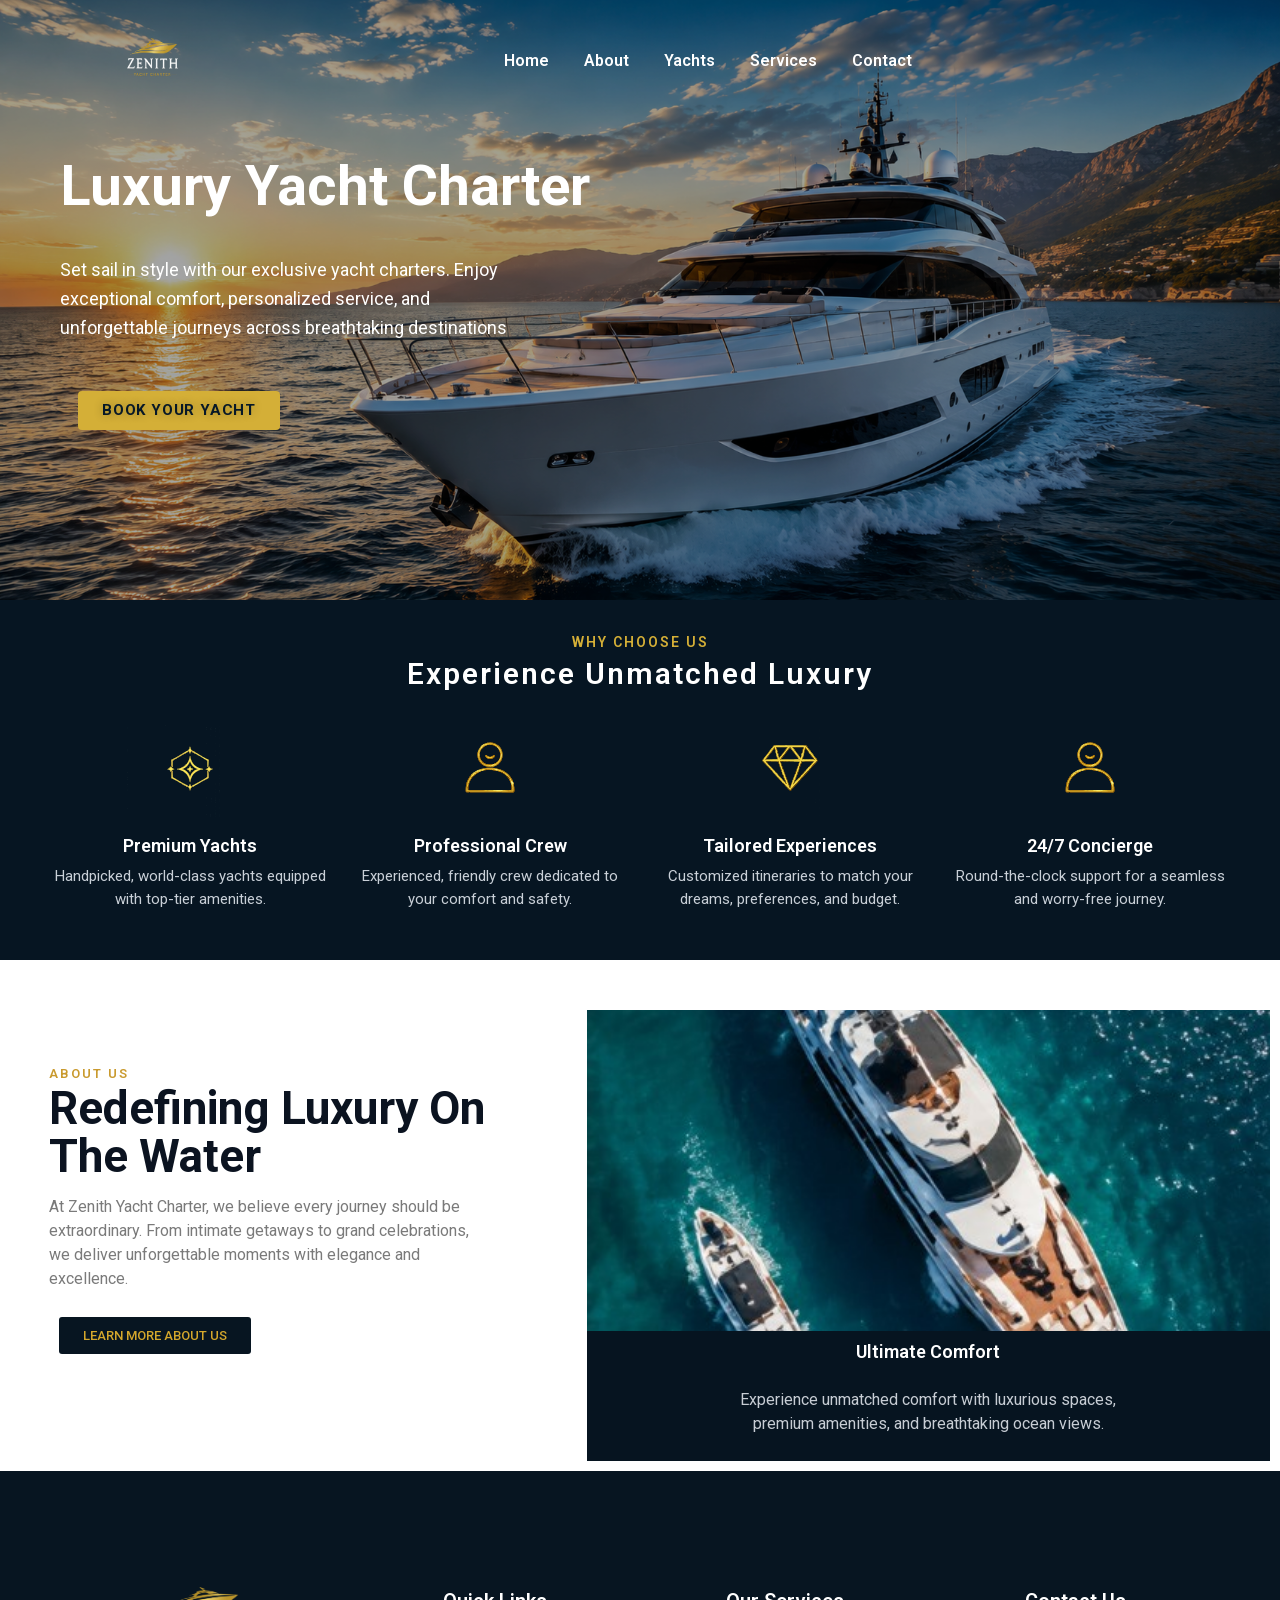
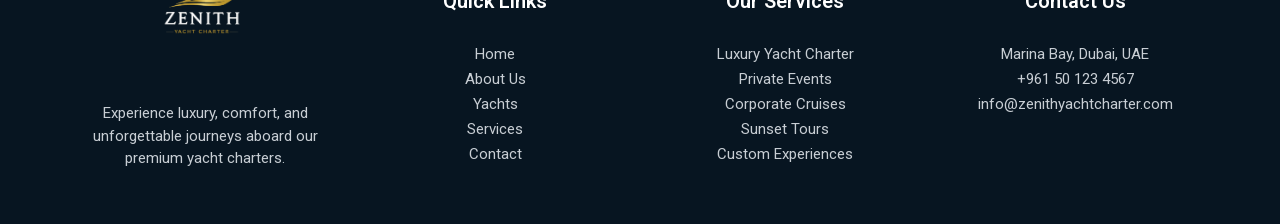
<file: index.html>
<!DOCTYPE html>
<html lang="en-US">
<head><meta charset="UTF-8">
	
		<title>Zenith Yacht Charter</title>
<meta name="robots" content="max-image-preview:large">
<link rel="dns-prefetch" href="//cdn.elementor.com">
<link rel="alternate" type="application/rss+xml" title="Zenith Yacht Charter » Feed" href="/feed/">
<link rel="alternate" type="application/rss+xml" title="Zenith Yacht Charter » Comments Feed" href="/comments/feed/">


<style id="wp-img-auto-sizes-contain-inline-css">
img:is([sizes=auto i],[sizes^="auto," i]){contain-intrinsic-size:3000px 1500px}
/*# sourceURL=wp-img-auto-sizes-contain-inline-css */
</style>
<style id="tahefobu-frontend-inline-css">
#tahefobu-header { opacity: 0; transform: none; pointer-events: none; } #tahefobu-header.tahefobu-ready { opacity: 1; pointer-events: auto; transition: opacity .25s linear; }
/*# sourceURL=tahefobu-frontend-inline-css */
</style>
<link rel="stylesheet" id="hfe-widgets-style-css" href="/wp-content/plugins/header-footer-elementor/inc/widgets-css/frontend.css?ver=2.9.2" media="all">
<style id="wp-emoji-styles-inline-css">

	img.wp-smiley, img.emoji {
		display: inline !important;
		border: none !important;
		box-shadow: none !important;
		height: 1em !important;
		width: 1em !important;
		margin: 0 0.07em !important;
		vertical-align: -0.1em !important;
		background: none !important;
		padding: 0 !important;
	}
/*# sourceURL=wp-emoji-styles-inline-css */
</style>
<style id="global-styles-inline-css">
:root{--wp--preset--aspect-ratio--square: 1;--wp--preset--aspect-ratio--4-3: 4/3;--wp--preset--aspect-ratio--3-4: 3/4;--wp--preset--aspect-ratio--3-2: 3/2;--wp--preset--aspect-ratio--2-3: 2/3;--wp--preset--aspect-ratio--16-9: 16/9;--wp--preset--aspect-ratio--9-16: 9/16;--wp--preset--color--black: #000000;--wp--preset--color--cyan-bluish-gray: #abb8c3;--wp--preset--color--white: #ffffff;--wp--preset--color--pale-pink: #f78da7;--wp--preset--color--vivid-red: #cf2e2e;--wp--preset--color--luminous-vivid-orange: #ff6900;--wp--preset--color--luminous-vivid-amber: #fcb900;--wp--preset--color--light-green-cyan: #7bdcb5;--wp--preset--color--vivid-green-cyan: #00d084;--wp--preset--color--pale-cyan-blue: #8ed1fc;--wp--preset--color--vivid-cyan-blue: #0693e3;--wp--preset--color--vivid-purple: #9b51e0;--wp--preset--gradient--vivid-cyan-blue-to-vivid-purple: linear-gradient(135deg,rgb(6,147,227) 0%,rgb(155,81,224) 100%);--wp--preset--gradient--light-green-cyan-to-vivid-green-cyan: linear-gradient(135deg,rgb(122,220,180) 0%,rgb(0,208,130) 100%);--wp--preset--gradient--luminous-vivid-amber-to-luminous-vivid-orange: linear-gradient(135deg,rgb(252,185,0) 0%,rgb(255,105,0) 100%);--wp--preset--gradient--luminous-vivid-orange-to-vivid-red: linear-gradient(135deg,rgb(255,105,0) 0%,rgb(207,46,46) 100%);--wp--preset--gradient--very-light-gray-to-cyan-bluish-gray: linear-gradient(135deg,rgb(238,238,238) 0%,rgb(169,184,195) 100%);--wp--preset--gradient--cool-to-warm-spectrum: linear-gradient(135deg,rgb(74,234,220) 0%,rgb(151,120,209) 20%,rgb(207,42,186) 40%,rgb(238,44,130) 60%,rgb(251,105,98) 80%,rgb(254,248,76) 100%);--wp--preset--gradient--blush-light-purple: linear-gradient(135deg,rgb(255,206,236) 0%,rgb(152,150,240) 100%);--wp--preset--gradient--blush-bordeaux: linear-gradient(135deg,rgb(254,205,165) 0%,rgb(254,45,45) 50%,rgb(107,0,62) 100%);--wp--preset--gradient--luminous-dusk: linear-gradient(135deg,rgb(255,203,112) 0%,rgb(199,81,192) 50%,rgb(65,88,208) 100%);--wp--preset--gradient--pale-ocean: linear-gradient(135deg,rgb(255,245,203) 0%,rgb(182,227,212) 50%,rgb(51,167,181) 100%);--wp--preset--gradient--electric-grass: linear-gradient(135deg,rgb(202,248,128) 0%,rgb(113,206,126) 100%);--wp--preset--gradient--midnight: linear-gradient(135deg,rgb(2,3,129) 0%,rgb(40,116,252) 100%);--wp--preset--font-size--small: 13px;--wp--preset--font-size--medium: 20px;--wp--preset--font-size--large: 36px;--wp--preset--font-size--x-large: 42px;--wp--preset--spacing--20: 0.44rem;--wp--preset--spacing--30: 0.67rem;--wp--preset--spacing--40: 1rem;--wp--preset--spacing--50: 1.5rem;--wp--preset--spacing--60: 2.25rem;--wp--preset--spacing--70: 3.38rem;--wp--preset--spacing--80: 5.06rem;--wp--preset--shadow--natural: 6px 6px 9px rgba(0, 0, 0, 0.2);--wp--preset--shadow--deep: 12px 12px 50px rgba(0, 0, 0, 0.4);--wp--preset--shadow--sharp: 6px 6px 0px rgba(0, 0, 0, 0.2);--wp--preset--shadow--outlined: 6px 6px 0px -3px rgb(255, 255, 255), 6px 6px rgb(0, 0, 0);--wp--preset--shadow--crisp: 6px 6px 0px rgb(0, 0, 0);}:root { --wp--style--global--content-size: 800px;--wp--style--global--wide-size: 1200px; }:where(body) { margin: 0; }.wp-site-blocks > .alignleft { float: left; margin-right: 2em; }.wp-site-blocks > .alignright { float: right; margin-left: 2em; }.wp-site-blocks > .aligncenter { justify-content: center; margin-left: auto; margin-right: auto; }:where(.wp-site-blocks) > * { margin-block-start: 24px; margin-block-end: 0; }:where(.wp-site-blocks) > :first-child { margin-block-start: 0; }:where(.wp-site-blocks) > :last-child { margin-block-end: 0; }:root { --wp--style--block-gap: 24px; }:root :where(.is-layout-flow) > :first-child{margin-block-start: 0;}:root :where(.is-layout-flow) > :last-child{margin-block-end: 0;}:root :where(.is-layout-flow) > *{margin-block-start: 24px;margin-block-end: 0;}:root :where(.is-layout-constrained) > :first-child{margin-block-start: 0;}:root :where(.is-layout-constrained) > :last-child{margin-block-end: 0;}:root :where(.is-layout-constrained) > *{margin-block-start: 24px;margin-block-end: 0;}:root :where(.is-layout-flex){gap: 24px;}:root :where(.is-layout-grid){gap: 24px;}.is-layout-flow > .alignleft{float: left;margin-inline-start: 0;margin-inline-end: 2em;}.is-layout-flow > .alignright{float: right;margin-inline-start: 2em;margin-inline-end: 0;}.is-layout-flow > .aligncenter{margin-left: auto !important;margin-right: auto !important;}.is-layout-constrained > .alignleft{float: left;margin-inline-start: 0;margin-inline-end: 2em;}.is-layout-constrained > .alignright{float: right;margin-inline-start: 2em;margin-inline-end: 0;}.is-layout-constrained > .aligncenter{margin-left: auto !important;margin-right: auto !important;}.is-layout-constrained > :where(:not(.alignleft):not(.alignright):not(.alignfull)){max-width: var(--wp--style--global--content-size);margin-left: auto !important;margin-right: auto !important;}.is-layout-constrained > .alignwide{max-width: var(--wp--style--global--wide-size);}body .is-layout-flex{display: flex;}.is-layout-flex{flex-wrap: wrap;align-items: center;}.is-layout-flex > :is(*, div){margin: 0;}body .is-layout-grid{display: grid;}.is-layout-grid > :is(*, div){margin: 0;}body{padding-top: 0px;padding-right: 0px;padding-bottom: 0px;padding-left: 0px;}:root :where(.wp-element-button, .wp-block-button__link){background-color: #32373c;border-width: 0;color: #fff;font-family: inherit;font-size: inherit;font-style: inherit;font-weight: inherit;letter-spacing: inherit;line-height: inherit;padding-top: calc(0.667em + 2px);padding-right: calc(1.333em + 2px);padding-bottom: calc(0.667em + 2px);padding-left: calc(1.333em + 2px);text-decoration: none;text-transform: inherit;}.has-black-color{color: var(--wp--preset--color--black) !important;}.has-cyan-bluish-gray-color{color: var(--wp--preset--color--cyan-bluish-gray) !important;}.has-white-color{color: var(--wp--preset--color--white) !important;}.has-pale-pink-color{color: var(--wp--preset--color--pale-pink) !important;}.has-vivid-red-color{color: var(--wp--preset--color--vivid-red) !important;}.has-luminous-vivid-orange-color{color: var(--wp--preset--color--luminous-vivid-orange) !important;}.has-luminous-vivid-amber-color{color: var(--wp--preset--color--luminous-vivid-amber) !important;}.has-light-green-cyan-color{color: var(--wp--preset--color--light-green-cyan) !important;}.has-vivid-green-cyan-color{color: var(--wp--preset--color--vivid-green-cyan) !important;}.has-pale-cyan-blue-color{color: var(--wp--preset--color--pale-cyan-blue) !important;}.has-vivid-cyan-blue-color{color: var(--wp--preset--color--vivid-cyan-blue) !important;}.has-vivid-purple-color{color: var(--wp--preset--color--vivid-purple) !important;}.has-black-background-color{background-color: var(--wp--preset--color--black) !important;}.has-cyan-bluish-gray-background-color{background-color: var(--wp--preset--color--cyan-bluish-gray) !important;}.has-white-background-color{background-color: var(--wp--preset--color--white) !important;}.has-pale-pink-background-color{background-color: var(--wp--preset--color--pale-pink) !important;}.has-vivid-red-background-color{background-color: var(--wp--preset--color--vivid-red) !important;}.has-luminous-vivid-orange-background-color{background-color: var(--wp--preset--color--luminous-vivid-orange) !important;}.has-luminous-vivid-amber-background-color{background-color: var(--wp--preset--color--luminous-vivid-amber) !important;}.has-light-green-cyan-background-color{background-color: var(--wp--preset--color--light-green-cyan) !important;}.has-vivid-green-cyan-background-color{background-color: var(--wp--preset--color--vivid-green-cyan) !important;}.has-pale-cyan-blue-background-color{background-color: var(--wp--preset--color--pale-cyan-blue) !important;}.has-vivid-cyan-blue-background-color{background-color: var(--wp--preset--color--vivid-cyan-blue) !important;}.has-vivid-purple-background-color{background-color: var(--wp--preset--color--vivid-purple) !important;}.has-black-border-color{border-color: var(--wp--preset--color--black) !important;}.has-cyan-bluish-gray-border-color{border-color: var(--wp--preset--color--cyan-bluish-gray) !important;}.has-white-border-color{border-color: var(--wp--preset--color--white) !important;}.has-pale-pink-border-color{border-color: var(--wp--preset--color--pale-pink) !important;}.has-vivid-red-border-color{border-color: var(--wp--preset--color--vivid-red) !important;}.has-luminous-vivid-orange-border-color{border-color: var(--wp--preset--color--luminous-vivid-orange) !important;}.has-luminous-vivid-amber-border-color{border-color: var(--wp--preset--color--luminous-vivid-amber) !important;}.has-light-green-cyan-border-color{border-color: var(--wp--preset--color--light-green-cyan) !important;}.has-vivid-green-cyan-border-color{border-color: var(--wp--preset--color--vivid-green-cyan) !important;}.has-pale-cyan-blue-border-color{border-color: var(--wp--preset--color--pale-cyan-blue) !important;}.has-vivid-cyan-blue-border-color{border-color: var(--wp--preset--color--vivid-cyan-blue) !important;}.has-vivid-purple-border-color{border-color: var(--wp--preset--color--vivid-purple) !important;}.has-vivid-cyan-blue-to-vivid-purple-gradient-background{background: var(--wp--preset--gradient--vivid-cyan-blue-to-vivid-purple) !important;}.has-light-green-cyan-to-vivid-green-cyan-gradient-background{background: var(--wp--preset--gradient--light-green-cyan-to-vivid-green-cyan) !important;}.has-luminous-vivid-amber-to-luminous-vivid-orange-gradient-background{background: var(--wp--preset--gradient--luminous-vivid-amber-to-luminous-vivid-orange) !important;}.has-luminous-vivid-orange-to-vivid-red-gradient-background{background: var(--wp--preset--gradient--luminous-vivid-orange-to-vivid-red) !important;}.has-very-light-gray-to-cyan-bluish-gray-gradient-background{background: var(--wp--preset--gradient--very-light-gray-to-cyan-bluish-gray) !important;}.has-cool-to-warm-spectrum-gradient-background{background: var(--wp--preset--gradient--cool-to-warm-spectrum) !important;}.has-blush-light-purple-gradient-background{background: var(--wp--preset--gradient--blush-light-purple) !important;}.has-blush-bordeaux-gradient-background{background: var(--wp--preset--gradient--blush-bordeaux) !important;}.has-luminous-dusk-gradient-background{background: var(--wp--preset--gradient--luminous-dusk) !important;}.has-pale-ocean-gradient-background{background: var(--wp--preset--gradient--pale-ocean) !important;}.has-electric-grass-gradient-background{background: var(--wp--preset--gradient--electric-grass) !important;}.has-midnight-gradient-background{background: var(--wp--preset--gradient--midnight) !important;}.has-small-font-size{font-size: var(--wp--preset--font-size--small) !important;}.has-medium-font-size{font-size: var(--wp--preset--font-size--medium) !important;}.has-large-font-size{font-size: var(--wp--preset--font-size--large) !important;}.has-x-large-font-size{font-size: var(--wp--preset--font-size--x-large) !important;}
:root :where(.wp-block-icon svg){width: 24px;}
:root :where(.wp-block-pullquote){font-size: 1.5em;line-height: 1.6;}
/*# sourceURL=global-styles-inline-css */
</style>
<link rel="stylesheet" id="hfe-style-css" href="/wp-content/plugins/header-footer-elementor/assets/css/header-footer-elementor.css?ver=2.9.2" media="all">
<link rel="stylesheet" id="elementor-frontend-css" href="/wp-content/plugins/elementor/assets/css/frontend.min.css?ver=4.2.0" media="all">
<style id="elementor-frontend-inline-css">
.elementor-kit-5{--e-global-color-primary:#6EC1E4;--e-global-color-secondary:#54595F;--e-global-color-text:#7A7A7A;--e-global-color-accent:#61CE70;--e-global-typography-primary-font-family:"Roboto";--e-global-typography-primary-font-weight:600;--e-global-typography-secondary-font-family:"Roboto Slab";--e-global-typography-secondary-font-weight:400;--e-global-typography-text-font-family:"Roboto";--e-global-typography-text-font-weight:400;--e-global-typography-accent-font-family:"Roboto";--e-global-typography-accent-font-weight:500;}.elementor-section.elementor-section-boxed > .elementor-container{max-width:1140px;}.e-con{--container-max-width:1140px;}.elementor-widget:not(:last-child){margin-block-end:20px;}.elementor-element{--widgets-spacing:20px 20px;--widgets-spacing-row:20px;--widgets-spacing-column:20px;}h1.entry-title{display:var(--page-title-display);}.site-header .site-branding{flex-direction:column;align-items:stretch;}.site-header{padding-inline-end:0px;padding-inline-start:0px;}.site-footer .site-branding{flex-direction:column;align-items:stretch;}@media(max-width:1024px){.elementor-section.elementor-section-boxed > .elementor-container{max-width:1024px;}.e-con{--container-max-width:1024px;}}@media(max-width:767px){.elementor-section.elementor-section-boxed > .elementor-container{max-width:767px;}.e-con{--container-max-width:767px;}}
.e-heading-base a, .e-paragraph-base a { all: unset; cursor: pointer; }form[data-element_type="e-form"].form-state-success [data-element_type="e-form-success-message"],form[data-element_type="e-form"].form-state-error [data-element_type="e-form-error-message"]{ display: block; }
.elementor-64 .elementor-element.elementor-element-a82f5f9{--display:flex;--flex-direction:row;--container-widget-width:calc( ( 1 - var( --container-widget-flex-grow ) ) * 100% );--container-widget-height:100%;--container-widget-flex-grow:1;--container-widget-align-self:stretch;--flex-wrap-mobile:wrap;--justify-content:space-between;--align-items:center;--gap:0px 20px;--row-gap:0px;--column-gap:20px;--margin-top:0px;--margin-bottom:0px;--margin-left:0px;--margin-right:0px;--padding-top:0px;--padding-bottom:0px;--padding-left:20px;--padding-right:50px;}.elementor-widget-image .widget-image-caption{color:var( --e-global-color-text );font-family:var( --e-global-typography-text-font-family ), Sans-serif;font-weight:var( --e-global-typography-text-font-weight );}.elementor-64 .elementor-element.elementor-element-7b3f534.elementor-element{--align-self:flex-start;}.elementor-64 .elementor-element.elementor-element-7b3f534{z-index:1001;}.elementor-64 .elementor-element.elementor-element-7b3f534 img{width:100%;height:120px;}.elementor-64 .elementor-element.elementor-element-0f3ee4f{--display:flex;--flex-direction:row;--container-widget-width:initial;--container-widget-height:100%;--container-widget-flex-grow:1;--container-widget-align-self:stretch;--flex-wrap-mobile:wrap;--justify-content:flex-start;--gap:0px 35px;--row-gap:0px;--column-gap:35px;--margin-top:0px;--margin-bottom:0px;--margin-left:0px;--margin-right:0px;--padding-top:0px;--padding-bottom:0px;--padding-left:50px;--padding-right:50px;}.elementor-widget-heading .elementor-heading-title{font-family:var( --e-global-typography-primary-font-family ), Sans-serif;font-weight:var( --e-global-typography-primary-font-weight );color:var( --e-global-color-primary );}.elementor-64 .elementor-element.elementor-element-43bddb9{width:auto;max-width:auto;z-index:1001;}.elementor-64 .elementor-element.elementor-element-43bddb9 > .elementor-widget-container{margin:0px 0px 0px 0px;padding:0px 0px 0px 0px;}.elementor-64 .elementor-element.elementor-element-43bddb9 .elementor-heading-title{font-family:"Roboto", Sans-serif;font-size:16px;font-weight:600;line-height:1px;color:#FFFFFF;}.elementor-64 .elementor-element.elementor-element-240b6cd{width:auto;max-width:auto;z-index:1001;}.elementor-64 .elementor-element.elementor-element-240b6cd > .elementor-widget-container{margin:0px 0px 0px 0px;padding:0px 0px 0px 0px;}.elementor-64 .elementor-element.elementor-element-240b6cd .elementor-heading-title{font-family:"Roboto", Sans-serif;font-size:16px;font-weight:600;line-height:1px;color:#FFFFFF;}.elementor-64 .elementor-element.elementor-element-c01e54d{width:auto;max-width:auto;z-index:1001;}.elementor-64 .elementor-element.elementor-element-c01e54d > .elementor-widget-container{margin:0px 0px 0px 0px;padding:0px 0px 0px 0px;}.elementor-64 .elementor-element.elementor-element-c01e54d .elementor-heading-title{font-family:"Roboto", Sans-serif;font-size:16px;font-weight:600;line-height:1px;color:#FFFFFF;}.elementor-64 .elementor-element.elementor-element-9efc6e9{width:auto;max-width:auto;z-index:1001;}.elementor-64 .elementor-element.elementor-element-9efc6e9 > .elementor-widget-container{margin:0px 0px 0px 0px;padding:0px 0px 0px 0px;}.elementor-64 .elementor-element.elementor-element-9efc6e9 .elementor-heading-title{font-family:"Roboto", Sans-serif;font-size:16px;font-weight:600;line-height:1px;color:#FFFFFF;}.elementor-64 .elementor-element.elementor-element-dea811b{width:auto;max-width:auto;z-index:1001;}.elementor-64 .elementor-element.elementor-element-dea811b > .elementor-widget-container{margin:0px 0px 0px 0px;padding:0px 0px 0px 0px;}.elementor-64 .elementor-element.elementor-element-dea811b .elementor-heading-title{font-family:"Roboto", Sans-serif;font-size:16px;font-weight:600;line-height:1px;color:#FFFFFF;}.elementor-64 .elementor-element.elementor-element-cb65543{--display:flex;--min-height:600px;--flex-direction:column;--container-widget-width:calc( ( 1 - var( --container-widget-flex-grow ) ) * 100% );--container-widget-height:initial;--container-widget-flex-grow:0;--container-widget-align-self:initial;--flex-wrap-mobile:wrap;--justify-content:center;--align-items:flex-start;--overlay-opacity:0.94;--padding-top:0px;--padding-bottom:0px;--padding-left:0px;--padding-right:0px;}.elementor-64 .elementor-element.elementor-element-cb65543::before, .elementor-64 .elementor-element.elementor-element-cb65543 > .elementor-background-video-container::before, .elementor-64 .elementor-element.elementor-element-cb65543 > .e-con-inner > .elementor-background-video-container::before, .elementor-64 .elementor-element.elementor-element-cb65543 > .elementor-background-slideshow::before, .elementor-64 .elementor-element.elementor-element-cb65543 > .e-con-inner > .elementor-background-slideshow::before, .elementor-64 .elementor-element.elementor-element-cb65543 > .elementor-motion-effects-container > .elementor-motion-effects-layer::before{background-image:url("/wp-content/uploads/2026/07/ChatGPT-Image-Jul-28-2026-06_05_27-PM-1.png");--background-overlay:'';background-position:center center;background-size:cover;}.elementor-64 .elementor-element.elementor-element-cb65543::before{filter:brightness( 68% ) contrast( 100% ) saturate( 100% ) blur( 0px ) hue-rotate( 0deg );}.elementor-64 .elementor-element.elementor-element-ce6e5a6 > .elementor-widget-container{margin:0px 0px 18px 60px;}.elementor-64 .elementor-element.elementor-element-ce6e5a6 .elementor-heading-title{font-family:"Roboto", Sans-serif;font-size:56px;font-weight:700;line-height:1.1em;color:#FFFFFF;}.elementor-widget-text-editor{font-family:var( --e-global-typography-text-font-family ), Sans-serif;font-weight:var( --e-global-typography-text-font-weight );color:var( --e-global-color-text );}.elementor-widget-text-editor.elementor-drop-cap-view-stacked .elementor-drop-cap{background-color:var( --e-global-color-primary );}.elementor-widget-text-editor.elementor-drop-cap-view-framed .elementor-drop-cap, .elementor-widget-text-editor.elementor-drop-cap-view-default .elementor-drop-cap{color:var( --e-global-color-primary );border-color:var( --e-global-color-primary );}.elementor-64 .elementor-element.elementor-element-9ed337a{width:var( --container-widget-width, 520px );max-width:520px;--container-widget-width:520px;--container-widget-flex-grow:0;font-family:"Roboto", Sans-serif;font-size:18px;font-weight:400;line-height:1.6em;color:#FFFFFF;}.elementor-64 .elementor-element.elementor-element-9ed337a > .elementor-widget-container{margin:0px 0px 0px 60px;}.elementor-widget-button .elementor-button{background-color:var( --e-global-color-accent );font-family:var( --e-global-typography-accent-font-family ), Sans-serif;font-weight:var( --e-global-typography-accent-font-weight );}.elementor-64 .elementor-element.elementor-element-b6b0e02 .elementor-button{background-color:#D4AF37;font-family:"Roboto", Sans-serif;font-weight:700;letter-spacing:0.8px;text-shadow:0px 0px 10px rgba(0,0,0,0.3);fill:#071827;color:#071827;border-radius:4px 4px 4px 4px;}.elementor-64 .elementor-element.elementor-element-b6b0e02 .elementor-button:hover, .elementor-64 .elementor-element.elementor-element-b6b0e02 .elementor-button:focus{background-color:#B99322;color:#FFFFFF;}.elementor-64 .elementor-element.elementor-element-b6b0e02{width:auto;max-width:auto;}.elementor-64 .elementor-element.elementor-element-b6b0e02 > .elementor-widget-container{margin:0px 0px 0px 50px;padding:14px 28px 14px 28px;}.elementor-64 .elementor-element.elementor-element-b6b0e02:hover .elementor-widget-container{box-shadow:0px 0px 10px 0px rgba(0,0,0,0.5);}.elementor-64 .elementor-element.elementor-element-b6b0e02 .elementor-button:hover svg, .elementor-64 .elementor-element.elementor-element-b6b0e02 .elementor-button:focus svg{fill:#FFFFFF;}.elementor-64 .elementor-element.elementor-element-4591f70{text-align:center;}.elementor-64 .elementor-element.elementor-element-4591f70 .elementor-heading-title{font-family:"Roboto", Sans-serif;font-size:14px;font-weight:600;letter-spacing:2px;color:#D4AF37;}.elementor-64 .elementor-element.elementor-element-28f45ba{width:var( --container-widget-width, 100% );max-width:100%;--container-widget-width:100%;--container-widget-flex-grow:0;text-align:center;}.elementor-64 .elementor-element.elementor-element-28f45ba > .elementor-widget-container{margin:10px 0px 35px 0px;padding:0px 0px 0px 0px;}.elementor-64 .elementor-element.elementor-element-28f45ba .elementor-heading-title{font-family:"Roboto", Sans-serif;font-size:30px;font-weight:600;letter-spacing:2px;color:#FFFFFF;}.elementor-64 .elementor-element.elementor-element-088c8ad{--display:flex;--flex-direction:column;--container-widget-width:100%;--container-widget-height:initial;--container-widget-flex-grow:0;--container-widget-align-self:initial;--flex-wrap-mobile:wrap;--justify-content:flex-start;--gap:10px 10px;--row-gap:10px;--column-gap:10px;--padding-top:0px;--padding-bottom:0px;--padding-left:0px;--padding-right:0px;}.elementor-64 .elementor-element.elementor-element-cd4b70f > .elementor-widget-container{margin:0px 0px 10px 0px;}.elementor-64 .elementor-element.elementor-element-cd4b70f{text-align:center;}.elementor-64 .elementor-element.elementor-element-cd4b70f img{width:50%;height:auto;opacity:1;border-radius:0px 0px 0px 0px;}.elementor-64 .elementor-element.elementor-element-882733b > .elementor-widget-container{margin:0px 0px 0px 0px;}.elementor-64 .elementor-element.elementor-element-882733b{text-align:center;}.elementor-64 .elementor-element.elementor-element-882733b .elementor-heading-title{font-family:"Roboto", Sans-serif;font-size:18px;font-weight:600;color:#FFFFFF;}.elementor-64 .elementor-element.elementor-element-d74cfbd > .elementor-widget-container{margin:0px 0px 0px 0px;}.elementor-64 .elementor-element.elementor-element-d74cfbd{text-align:center;font-family:"Roboto", Sans-serif;font-size:15px;font-weight:400;line-height:1.5em;letter-spacing:0px;color:#C9D0D8;}.elementor-64 .elementor-element.elementor-element-d79ebdb{--display:flex;--flex-direction:column;--container-widget-width:100%;--container-widget-height:initial;--container-widget-flex-grow:0;--container-widget-align-self:initial;--flex-wrap-mobile:wrap;--gap:10px 10px;--row-gap:10px;--column-gap:10px;--padding-top:0px;--padding-bottom:0px;--padding-left:0px;--padding-right:0px;}.elementor-64 .elementor-element.elementor-element-e8c8273 > .elementor-widget-container{margin:0px 0px 10px 0px;}.elementor-64 .elementor-element.elementor-element-e8c8273 img{width:50%;}.elementor-64 .elementor-element.elementor-element-3470e65 > .elementor-widget-container{margin:0px 0px 0px 0px;}.elementor-64 .elementor-element.elementor-element-3470e65{text-align:center;}.elementor-64 .elementor-element.elementor-element-3470e65 .elementor-heading-title{font-family:"Roboto", Sans-serif;font-size:18px;font-weight:600;color:#FFFFFF;}.elementor-64 .elementor-element.elementor-element-c582307 > .elementor-widget-container{margin:0px 0px 0px 0px;}.elementor-64 .elementor-element.elementor-element-c582307{text-align:center;font-family:"Roboto", Sans-serif;font-size:15px;font-weight:400;color:#C9D0D8;}.elementor-64 .elementor-element.elementor-element-20fe6b6{--display:flex;--flex-direction:column;--container-widget-width:100%;--container-widget-height:initial;--container-widget-flex-grow:0;--container-widget-align-self:initial;--flex-wrap-mobile:wrap;--gap:10px 10px;--row-gap:10px;--column-gap:10px;--padding-top:0px;--padding-bottom:0px;--padding-left:0px;--padding-right:0px;}.elementor-64 .elementor-element.elementor-element-3d7f9a9 > .elementor-widget-container{margin:0px 0px 10px 0px;}.elementor-64 .elementor-element.elementor-element-3d7f9a9 img{width:50%;}.elementor-64 .elementor-element.elementor-element-8582ec5 > .elementor-widget-container{margin:0px 0px 0px 0px;}.elementor-64 .elementor-element.elementor-element-8582ec5{text-align:center;}.elementor-64 .elementor-element.elementor-element-8582ec5 .elementor-heading-title{font-family:"Roboto", Sans-serif;font-size:18px;font-weight:600;color:#FFFFFF;}.elementor-64 .elementor-element.elementor-element-4c86612 > .elementor-widget-container{margin:0px 0px 0px 0px;}.elementor-64 .elementor-element.elementor-element-4c86612{text-align:center;font-family:"Roboto", Sans-serif;font-size:15px;font-weight:400;color:#C9D0D8;}.elementor-64 .elementor-element.elementor-element-9c6c494{--display:flex;--flex-direction:column;--container-widget-width:100%;--container-widget-height:initial;--container-widget-flex-grow:0;--container-widget-align-self:initial;--flex-wrap-mobile:wrap;--gap:10px 10px;--row-gap:10px;--column-gap:10px;--padding-top:0px;--padding-bottom:0px;--padding-left:0px;--padding-right:0px;}.elementor-64 .elementor-element.elementor-element-5de1f50{--display:flex;--gap:10px 10px;--row-gap:10px;--column-gap:10px;--padding-top:0px;--padding-bottom:0px;--padding-left:0px;--padding-right:0px;}.elementor-64 .elementor-element.elementor-element-efdc862 > .elementor-widget-container{margin:0px 0px 10px 0px;}.elementor-64 .elementor-element.elementor-element-efdc862 img{width:50%;}.elementor-64 .elementor-element.elementor-element-9a7b230 > .elementor-widget-container{margin:0px 0px 0px 0px;}.elementor-64 .elementor-element.elementor-element-9a7b230{text-align:center;}.elementor-64 .elementor-element.elementor-element-9a7b230 .elementor-heading-title{font-family:"Roboto", Sans-serif;font-size:18px;font-weight:600;color:#FFFFFF;}.elementor-64 .elementor-element.elementor-element-dc7ba72 > .elementor-widget-container{margin:0px 0px 0px 0px;}.elementor-64 .elementor-element.elementor-element-dc7ba72{text-align:center;font-family:"Roboto", Sans-serif;font-size:15px;font-weight:400;color:#C9D0D8;}.elementor-64 .elementor-element.elementor-element-5f56ac6 > .elementor-widget-container{margin:0px 0px 4px 0px;}.elementor-64 .elementor-element.elementor-element-5f56ac6.elementor-element{--align-self:flex-start;}.elementor-64 .elementor-element.elementor-element-5f56ac6{text-align:start;}.elementor-64 .elementor-element.elementor-element-5f56ac6 .elementor-heading-title{font-family:"Roboto", Sans-serif;font-size:13px;font-weight:600;letter-spacing:2px;color:#C99A2E;}.elementor-64 .elementor-element.elementor-element-c5bb0da{width:100%;max-width:100%;}.elementor-64 .elementor-element.elementor-element-c5bb0da > .elementor-widget-container{margin:0px 0px 14px 0px;}.elementor-64 .elementor-element.elementor-element-c5bb0da .elementor-heading-title{font-family:"Roboto", Sans-serif;font-size:46px;font-weight:700;line-height:1.05em;color:#0B1320;}.elementor-64 .elementor-element.elementor-element-734ac84{width:var( --container-widget-width, 440px );max-width:440px;--container-widget-width:440px;--container-widget-flex-grow:0;}.elementor-64 .elementor-element.elementor-element-734ac84 > .elementor-widget-container{margin:0px 0px 16px 0px;}.elementor-64 .elementor-element.elementor-element-734ac84.elementor-element{--align-self:flex-start;}.elementor-64 .elementor-element.elementor-element-bea5b6f .elementor-button{background-color:#071521;font-family:"Roboto", Sans-serif;font-size:13px;font-weight:500;fill:#D4A72C;color:#D4A72C;}.elementor-64 .elementor-element.elementor-element-bea5b6f > .elementor-widget-container{margin:0px 0px 0px 0px;padding:10px 10px 10px 10px;}.elementor-64 .elementor-element.elementor-element-bea5b6f.elementor-element{--align-self:flex-start;}.elementor-64 .elementor-element.elementor-element-552099d > .elementor-widget-container{margin:0px 0px 0px 0px;padding:40px 0px 0px 0px;}.elementor-64 .elementor-element.elementor-element-552099d{text-align:center;}.elementor-64 .elementor-element.elementor-element-552099d img{width:100%;max-width:100%;height:321px;object-fit:cover;object-position:center center;}.elementor-64 .elementor-element.elementor-element-20583b7{--display:flex;--overlay-opacity:0.5;}.elementor-64 .elementor-element.elementor-element-20583b7:not(.elementor-motion-effects-element-type-background), .elementor-64 .elementor-element.elementor-element-20583b7 > .elementor-motion-effects-container > .elementor-motion-effects-layer{background-color:#071521;}.elementor-64 .elementor-element.elementor-element-20583b7::before, .elementor-64 .elementor-element.elementor-element-20583b7 > .elementor-background-video-container::before, .elementor-64 .elementor-element.elementor-element-20583b7 > .e-con-inner > .elementor-background-video-container::before, .elementor-64 .elementor-element.elementor-element-20583b7 > .elementor-background-slideshow::before, .elementor-64 .elementor-element.elementor-element-20583b7 > .e-con-inner > .elementor-background-slideshow::before, .elementor-64 .elementor-element.elementor-element-20583b7 > .elementor-motion-effects-container > .elementor-motion-effects-layer::before{background-color:#071521;--background-overlay:'';}.elementor-64 .elementor-element.elementor-element-d2fef63 > .elementor-widget-container{margin:0px 0px 6px 0px;}.elementor-64 .elementor-element.elementor-element-d2fef63{text-align:center;}.elementor-64 .elementor-element.elementor-element-d2fef63 .elementor-heading-title{font-family:"Roboto", Sans-serif;font-size:18px;font-weight:600;line-height:1.2em;color:#FFFFFF;}.elementor-64 .elementor-element.elementor-element-7ac0191 > .elementor-widget-container{margin:0px 0px 0px 0px;padding:0px 0px 0px 0px;}.elementor-64 .elementor-element.elementor-element-7ac0191{text-align:center;color:#C7CDD4;}.elementor-64 .elementor-element.elementor-element-c8e5f55 > .elementor-widget-container{margin:0px 0px 0px 0px;padding:0px 0px 0px 0px;}.elementor-64 .elementor-element.elementor-element-c8e5f55 img{width:220px;}.elementor-64 .elementor-element.elementor-element-81f5cd3{width:var( --container-widget-width, 260px );max-width:260px;--container-widget-width:260px;--container-widget-flex-grow:0;text-align:center;font-family:"Roboto", Sans-serif;font-size:15px;font-weight:400;color:#C8CED4;}.elementor-64 .elementor-element.elementor-element-81f5cd3 > .elementor-widget-container{margin:15px 0px 0px 0px;padding:0px 0px 0px 0px;}.elementor-64 .elementor-element.elementor-element-81f5cd3.elementor-element{--align-self:center;}.elementor-64 .elementor-element.elementor-element-f5466db > .elementor-widget-container{margin:50px 0px 16px 0px;}.elementor-64 .elementor-element.elementor-element-f5466db.elementor-element{--align-self:center;}.elementor-64 .elementor-element.elementor-element-f5466db .elementor-heading-title{font-family:"Roboto", Sans-serif;font-size:20px;font-weight:600;color:#FFFFFF;}.elementor-64 .elementor-element.elementor-element-5a69ff4 > .elementor-widget-container{margin:20px 0px 10px 0px;}.elementor-64 .elementor-element.elementor-element-5a69ff4{text-align:center;}.elementor-64 .elementor-element.elementor-element-5a69ff4 .elementor-heading-title{font-family:"Roboto", Sans-serif;font-size:15px;font-weight:400;-webkit-text-stroke-color:#000;stroke:#000;color:#C8CED4;}.elementor-64 .elementor-element.elementor-element-f00fde8 > .elementor-widget-container{margin:0px 0px 10px 0px;}.elementor-64 .elementor-element.elementor-element-f00fde8{text-align:center;}.elementor-64 .elementor-element.elementor-element-f00fde8 .elementor-heading-title{font-family:"Roboto", Sans-serif;font-size:15px;font-weight:400;-webkit-text-stroke-color:#000;stroke:#000;color:#C8CED4;}.elementor-64 .elementor-element.elementor-element-6febc53 > .elementor-widget-container{margin:0px 0px 10px 0px;}.elementor-64 .elementor-element.elementor-element-6febc53{text-align:center;}.elementor-64 .elementor-element.elementor-element-6febc53 .elementor-heading-title{font-family:"Roboto", Sans-serif;font-size:15px;font-weight:400;-webkit-text-stroke-color:#000;stroke:#000;color:#C8CED4;}.elementor-64 .elementor-element.elementor-element-4b0ac32 > .elementor-widget-container{margin:0px 0px 10px 0px;}.elementor-64 .elementor-element.elementor-element-4b0ac32{text-align:center;}.elementor-64 .elementor-element.elementor-element-4b0ac32 .elementor-heading-title{font-family:"Roboto", Sans-serif;font-size:15px;font-weight:400;-webkit-text-stroke-color:#000;stroke:#000;color:#C8CED4;}.elementor-64 .elementor-element.elementor-element-71257db > .elementor-widget-container{margin:0px 0px 10px 0px;}.elementor-64 .elementor-element.elementor-element-71257db{text-align:center;}.elementor-64 .elementor-element.elementor-element-71257db .elementor-heading-title{font-family:"Roboto", Sans-serif;font-size:15px;font-weight:400;-webkit-text-stroke-color:#000;stroke:#000;color:#C8CED4;}.elementor-64 .elementor-element.elementor-element-95acda3 > .elementor-widget-container{margin:50px 0px 16px 0px;}.elementor-64 .elementor-element.elementor-element-95acda3.elementor-element{--align-self:center;}.elementor-64 .elementor-element.elementor-element-95acda3 .elementor-heading-title{font-family:"Roboto", Sans-serif;font-size:20px;font-weight:600;color:#FFFFFF;}.elementor-64 .elementor-element.elementor-element-4ec42ac > .elementor-widget-container{margin:20px 0px 10px 0px;}.elementor-64 .elementor-element.elementor-element-4ec42ac{text-align:center;}.elementor-64 .elementor-element.elementor-element-4ec42ac .elementor-heading-title{font-family:"Roboto", Sans-serif;font-size:15px;font-weight:400;-webkit-text-stroke-color:#000;stroke:#000;color:#C8CED4;}.elementor-64 .elementor-element.elementor-element-1918c84 > .elementor-widget-container{margin:0px 0px 10px 0px;}.elementor-64 .elementor-element.elementor-element-1918c84{text-align:center;}.elementor-64 .elementor-element.elementor-element-1918c84 .elementor-heading-title{font-family:"Roboto", Sans-serif;font-size:15px;font-weight:400;-webkit-text-stroke-color:#000;stroke:#000;color:#C8CED4;}.elementor-64 .elementor-element.elementor-element-38d3a7b > .elementor-widget-container{margin:0px 0px 10px 0px;}.elementor-64 .elementor-element.elementor-element-38d3a7b{text-align:center;}.elementor-64 .elementor-element.elementor-element-38d3a7b .elementor-heading-title{font-family:"Roboto", Sans-serif;font-size:15px;font-weight:400;-webkit-text-stroke-color:#000;stroke:#000;color:#C8CED4;}.elementor-64 .elementor-element.elementor-element-8eae74f > .elementor-widget-container{margin:0px 0px 10px 0px;}.elementor-64 .elementor-element.elementor-element-8eae74f{text-align:center;}.elementor-64 .elementor-element.elementor-element-8eae74f .elementor-heading-title{font-family:"Roboto", Sans-serif;font-size:15px;font-weight:400;-webkit-text-stroke-color:#000;stroke:#000;color:#C8CED4;}.elementor-64 .elementor-element.elementor-element-74985a8 > .elementor-widget-container{margin:0px 0px 10px 0px;}.elementor-64 .elementor-element.elementor-element-74985a8{text-align:center;}.elementor-64 .elementor-element.elementor-element-74985a8 .elementor-heading-title{font-family:"Roboto", Sans-serif;font-size:15px;font-weight:400;-webkit-text-stroke-color:#000;stroke:#000;color:#C8CED4;}.elementor-64 .elementor-element.elementor-element-5012f25 > .elementor-widget-container{margin:50px 0px 16px 0px;}.elementor-64 .elementor-element.elementor-element-5012f25.elementor-element{--align-self:center;}.elementor-64 .elementor-element.elementor-element-5012f25 .elementor-heading-title{font-family:"Roboto", Sans-serif;font-size:20px;font-weight:600;color:#FFFFFF;}.elementor-64 .elementor-element.elementor-element-5e3b61f > .elementor-widget-container{margin:20px 0px 10px 0px;}.elementor-64 .elementor-element.elementor-element-5e3b61f{text-align:center;}.elementor-64 .elementor-element.elementor-element-5e3b61f .elementor-heading-title{font-family:"Roboto", Sans-serif;font-size:15px;font-weight:400;-webkit-text-stroke-color:#000;stroke:#000;color:#C8CED4;}.elementor-64 .elementor-element.elementor-element-04a79ec > .elementor-widget-container{margin:0px 0px 10px 0px;}.elementor-64 .elementor-element.elementor-element-04a79ec{text-align:center;}.elementor-64 .elementor-element.elementor-element-04a79ec .elementor-heading-title{font-family:"Roboto", Sans-serif;font-size:15px;font-weight:400;-webkit-text-stroke-color:#000;stroke:#000;color:#C8CED4;}.elementor-64 .elementor-element.elementor-element-a71fffd > .elementor-widget-container{margin:0px 0px 10px 0px;}.elementor-64 .elementor-element.elementor-element-a71fffd{text-align:center;}.elementor-64 .elementor-element.elementor-element-a71fffd .elementor-heading-title{font-family:"Roboto", Sans-serif;font-size:15px;font-weight:400;-webkit-text-stroke-color:#000;stroke:#000;color:#C8CED4;}@media(min-width:768px){.elementor-64 .elementor-element.elementor-element-a82f5f9{--content-width:100%;}.elementor-64 .elementor-element.elementor-element-0f3ee4f{--content-width:50%;}.elementor-64 .elementor-element.elementor-element-cb65543{--width:100%;}.elementor-64 .elementor-element.elementor-element-9c6c494{--width:100%;}}
/*# sourceURL=elementor-frontend-inline-css */
</style>
<link rel="stylesheet" id="widget-image-css" href="/wp-content/plugins/elementor/assets/css/widget-image.min.css?ver=4.2.0" media="all">
<link rel="stylesheet" id="widget-heading-css" href="/wp-content/plugins/elementor/assets/css/widget-heading.min.css?ver=4.2.0" media="all">
<link rel="stylesheet" id="e-animation-slideInUp-css" href="/wp-content/plugins/elementor/assets/lib/animations/styles/slideInUp.min.css?ver=4.2.0" media="all">
<link rel="stylesheet" id="e-animation-fadeInUp-css" href="/wp-content/plugins/elementor/assets/lib/animations/styles/fadeInUp.min.css?ver=4.2.0" media="all">
<link rel="stylesheet" id="e-animation-zoomIn-css" href="/wp-content/plugins/elementor/assets/lib/animations/styles/zoomIn.min.css?ver=4.2.0" media="all">
<link rel="stylesheet" id="base-desktop-css" href="/wp-content/uploads/elementor/css/base-desktop.css?ver=6a6afa22447e8" media="all">
<link rel="stylesheet" id="local-64-frontend-desktop-css" href="/wp-content/uploads/elementor/css/local-64-frontend-desktop.css?ver=6a6afa22471ba" media="all">
<link rel="stylesheet" id="base-mobile-css" href="/wp-content/uploads/elementor/css/base-mobile.css?ver=6a6afa22447e8" media="(max-width:767px)">
<link rel="stylesheet" id="local-64-frontend-mobile-css" href="/wp-content/uploads/elementor/css/local-64-frontend-mobile.css?ver=6a6afa22471ba" media="(max-width:767px)">
<link rel="stylesheet" id="ea11y-widget-fonts-css" href="/wp-content/plugins/pojo-accessibility/assets/build/fonts.css?ver=4.1.3" media="all">
<link rel="stylesheet" id="ea11y-skip-link-css" href="/wp-content/plugins/pojo-accessibility/assets/build/skip-link.css?ver=4.1.3" media="all">
<link rel="stylesheet" id="hello-elementor-css" href="/wp-content/themes/hello-elementor/assets/css/reset.css?ver=3.4.9" media="all">
<link rel="stylesheet" id="hello-elementor-theme-style-css" href="/wp-content/themes/hello-elementor/assets/css/theme.css?ver=3.4.9" media="all">
<link rel="stylesheet" id="hello-elementor-header-footer-css" href="/wp-content/themes/hello-elementor/assets/css/header-footer.css?ver=3.4.9" media="all">
<link rel="stylesheet" id="hfe-elementor-icons-css" href="/wp-content/plugins/elementor/assets/lib/eicons/css/elementor-icons.min.css?ver=5.34.0" media="all">
<link rel="stylesheet" id="hfe-icons-list-css" href="/wp-content/plugins/elementor/assets/css/widget-icon-list.min.css?ver=3.24.3" media="all">
<link rel="stylesheet" id="hfe-social-icons-css" href="/wp-content/plugins/elementor/assets/css/widget-social-icons.min.css?ver=3.24.0" media="all">
<link rel="stylesheet" id="hfe-social-share-icons-brands-css" href="/wp-content/plugins/elementor/assets/lib/font-awesome/css/brands.css?ver=5.15.3" media="all">
<link rel="stylesheet" id="hfe-social-share-icons-fontawesome-css" href="/wp-content/plugins/elementor/assets/lib/font-awesome/css/fontawesome.css?ver=5.15.3" media="all">
<link rel="stylesheet" id="hfe-nav-menu-icons-css" href="/wp-content/plugins/elementor/assets/lib/font-awesome/css/solid.css?ver=5.15.3" media="all">
<link rel="stylesheet" id="elementor-gf-roboto-css" href="https://fonts.googleapis.com/css?family=Roboto:100,100italic,200,200italic,300,300italic,400,400italic,500,500italic,600,600italic,700,700italic,800,800italic,900,900italic&amp;display=swap" media="all">
<link rel="stylesheet" id="elementor-gf-robotoslab-css" href="https://fonts.googleapis.com/css?family=Roboto+Slab:100,100italic,200,200italic,300,300italic,400,400italic,500,500italic,600,600italic,700,700italic,800,800italic,900,900italic&amp;display=swap" media="all">
<script id="jquery-core-js" src="/wp-includes/js/jquery/jquery.min.js?ver=3.7.1"></script>
<script id="jquery-migrate-js" src="/wp-includes/js/jquery/jquery-migrate.min.js?ver=3.4.1"></script>
<script id="jquery-js-after">
!function($){"use strict";$(document).ready(function(){$(this).scrollTop()>100&&$(".hfe-scroll-to-top-wrap").removeClass("hfe-scroll-to-top-hide"),$(window).scroll(function(){$(this).scrollTop()<100?$(".hfe-scroll-to-top-wrap").fadeOut(300):$(".hfe-scroll-to-top-wrap").fadeIn(300)}),$(".hfe-scroll-to-top-wrap").on("click",function(){$("html, body").animate({scrollTop:0},300);return!1})})}(jQuery);
!function($){'use strict';$(document).ready(function(){var bar=$('.hfe-reading-progress-bar');if(!bar.length)return;$(window).on('scroll',function(){var s=$(window).scrollTop(),d=$(document).height()-$(window).height(),p=d? s/d*100:0;bar.css('width',p+'%')});});}(jQuery);
//# sourceURL=jquery-js-after
</script>
<link rel="EditURI" type="application/rsd+xml" title="RSD" href="/xmlrpc.php?rsd">
<meta name="generator" content="WordPress 7.0.2">
<link rel="canonical" href="/">
<link rel="shortlink" href="/">
	<meta name="viewport" content="width=device-width, initial-scale=1.0, viewport-fit=cover"></head>
<body class="home wp-singular page-template page-template-elementor_canvas page page-id-64 wp-custom-logo wp-embed-responsive wp-theme-hello-elementor ehf-template-hello-elementor ehf-stylesheet-hello-elementor ally-default hello-elementor-default elementor-default elementor-template-canvas elementor-kit-5 elementor-page elementor-page-64">
			<script>
			const onSkipLinkClick = () => {
				const htmlElement = document.querySelector('html');

				htmlElement.style['scroll-behavior'] = 'smooth';

				setTimeout( () => htmlElement.style['scroll-behavior'] = null, 1000 );
			}
			document.addEventListener("DOMContentLoaded", () => {
				if (!document.querySelector('#content')) {
					document.querySelector('.ea11y-skip-to-content-link').remove();
				}
			});
		</script>
		<nav aria-label="Skip to content navigation">
			<a class="ea11y-skip-to-content-link" href="#content" tabindex="-1" onclick="onSkipLinkClick()">
				Skip to content
				<svg width="24" height="24" viewbox="0 0 24 24" fill="none" role="presentation">
					<path d="M18 6V12C18 12.7956 17.6839 13.5587 17.1213 14.1213C16.5587 14.6839 15.7956 15 15 15H5M5 15L9 11M5 15L9 19" stroke="black" stroke-width="1.5" stroke-linecap="round" stroke-linejoin="round"></path>
				</svg>
			</a>
			<div class="ea11y-skip-to-content-backdrop"></div>
		</nav>

				<div data-elementor-type="wp-page" data-elementor-id="64" class="elementor elementor-64">
				<div class="elementor-element elementor-element-fca356f e-con e-atomic-element e-flexbox-base e-0a0fab2 " data-id="fca356f" data-element_type="e-flexbox" data-e-type="e-flexbox" data-interaction-id="fca356f">
    <div class="elementor-element elementor-element-a82f5f9 e-flex e-con-boxed e-con e-parent" data-id="a82f5f9" data-element_type="container" data-e-type="container">
					<div class="e-con-inner">
				<div class="elementor-element elementor-element-7b3f534 elementor-widget elementor-widget-image" data-id="7b3f534" data-element_type="widget" data-e-type="widget" data-widget_type="image.default">
				<div class="elementor-widget-container">
															<img fetchpriority="high" decoding="async" width="800" height="534" src="/wp-content/uploads/2026/07/ChatGPT-Image-Jul-28-2026-06_37_26-PM-1024x683.png" class="attachment-large size-large wp-image-18" alt="" srcset="/wp-content/uploads/2026/07/ChatGPT-Image-Jul-28-2026-06_37_26-PM-1024x683.png 1024w, /wp-content/uploads/2026/07/ChatGPT-Image-Jul-28-2026-06_37_26-PM-300x200.png 300w, /wp-content/uploads/2026/07/ChatGPT-Image-Jul-28-2026-06_37_26-PM-768x512.png 768w, /wp-content/uploads/2026/07/ChatGPT-Image-Jul-28-2026-06_37_26-PM.png 1536w" sizes="(max-width: 800px) 100vw, 800px">															</div>
				</div>
		<div class="elementor-element elementor-element-0f3ee4f e-flex e-con-boxed e-con e-child" data-id="0f3ee4f" data-element_type="container" data-e-type="container">
					<div class="e-con-inner">
				<div class="elementor-element elementor-element-43bddb9 elementor-widget__width-auto elementor-widget elementor-widget-heading" data-id="43bddb9" data-element_type="widget" data-e-type="widget" data-widget_type="heading.default">
				<div class="elementor-widget-container">
					<h2 class="elementor-heading-title elementor-size-default"> Home </h2>				</div>
				</div>
				<div class="elementor-element elementor-element-240b6cd elementor-widget__width-auto elementor-widget elementor-widget-heading" data-id="240b6cd" data-element_type="widget" data-e-type="widget" data-widget_type="heading.default">
				<div class="elementor-widget-container">
					<h2 class="elementor-heading-title elementor-size-default"> About</h2>				</div>
				</div>
				<div class="elementor-element elementor-element-c01e54d elementor-widget__width-auto elementor-widget elementor-widget-heading" data-id="c01e54d" data-element_type="widget" data-e-type="widget" data-widget_type="heading.default">
				<div class="elementor-widget-container">
					<h2 class="elementor-heading-title elementor-size-default">Yachts</h2>				</div>
				</div>
				<div class="elementor-element elementor-element-9efc6e9 elementor-widget__width-auto elementor-widget elementor-widget-heading" data-id="9efc6e9" data-element_type="widget" data-e-type="widget" data-widget_type="heading.default">
				<div class="elementor-widget-container">
					<h2 class="elementor-heading-title elementor-size-default">Services</h2>				</div>
				</div>
				<div class="elementor-element elementor-element-dea811b elementor-widget__width-auto elementor-widget elementor-widget-heading" data-id="dea811b" data-element_type="widget" data-e-type="widget" data-widget_type="heading.default">
				<div class="elementor-widget-container">
					<h2 class="elementor-heading-title elementor-size-default">Contact </h2>				</div>
				</div>
					</div>
				</div>
					</div>
				</div>
		
</div>
<div class="elementor-element elementor-element-8002659 e-con e-atomic-element e-flexbox-base e-e438ff9 " data-id="8002659" data-element_type="e-flexbox" data-e-type="e-flexbox" data-interaction-id="8002659">
    <div class="elementor-element elementor-element-cb65543 e-con-full e-flex e-con e-parent" data-id="cb65543" data-element_type="container" data-e-type="container">
				<div class="elementor-element elementor-element-ce6e5a6 elementor-invisible elementor-widget elementor-widget-heading" data-id="ce6e5a6" data-element_type="widget" data-e-type="widget" data-settings="{&quot;_animation&quot;:&quot;slideInUp&quot;,&quot;_animation_delay&quot;:200}" data-widget_type="heading.default">
				<div class="elementor-widget-container">
					<h2 class="elementor-heading-title elementor-size-default">Luxury Yacht Charter</h2>				</div>
				</div>
				<div class="elementor-element elementor-element-9ed337a elementor-widget__width-initial elementor-invisible elementor-widget elementor-widget-text-editor" data-id="9ed337a" data-element_type="widget" data-e-type="widget" data-settings="{&quot;_animation&quot;:&quot;fadeInUp&quot;,&quot;_animation_delay&quot;:500}" data-widget_type="text-editor.default">
				<div class="elementor-widget-container">
									<p>Set sail in style with our exclusive yacht charters. Enjoy exceptional comfort, personalized service, and unforgettable journeys across breathtaking destinations</p>								</div>
				</div>
				<div class="elementor-element elementor-element-b6b0e02 elementor-widget__width-auto elementor-invisible elementor-widget elementor-widget-button" data-id="b6b0e02" data-element_type="widget" data-e-type="widget" data-settings="{&quot;_animation&quot;:&quot;zoomIn&quot;,&quot;_animation_delay&quot;:800}" data-widget_type="button.default">
				<div class="elementor-widget-container">
									<div class="elementor-button-wrapper">
					<a class="elementor-button elementor-button-link elementor-size-sm" href="#">
						<span class="elementor-button-content-wrapper">
									<span class="elementor-button-text">BOOK YOUR YACHT</span>
					</span>
					</a>
				</div>
								</div>
				</div>
				</div>
		
</div>
<div class="elementor-element elementor-element-76f2f35 e-con e-atomic-element e-flexbox-base e-c265cc1 " data-id="76f2f35" data-element_type="e-flexbox" data-e-type="e-flexbox" data-interaction-id="76f2f35">
    		<div class="elementor-element elementor-element-4591f70 elementor-widget elementor-widget-heading" data-id="4591f70" data-element_type="widget" data-e-type="widget" data-widget_type="heading.default">
				<div class="elementor-widget-container">
					<h2 class="elementor-heading-title elementor-size-default">WHY CHOOSE US</h2>				</div>
				</div>
				<div class="elementor-element elementor-element-28f45ba elementor-widget__width-initial elementor-widget elementor-widget-heading" data-id="28f45ba" data-element_type="widget" data-e-type="widget" data-widget_type="heading.default">
				<div class="elementor-widget-container">
					<h2 class="elementor-heading-title elementor-size-default">Experience Unmatched Luxury</h2>				</div>
				</div>
		<div class="elementor-element elementor-element-9fac11f e-con e-atomic-element e-grid-base e-9fac11f-a00301a " data-id="9fac11f" data-element_type="e-grid" data-e-type="e-grid" data-interaction-id="9fac11f">
    <div class="elementor-element elementor-element-088c8ad e-con-full e-flex e-con e-parent" data-id="088c8ad" data-element_type="container" data-e-type="container">
				<div class="elementor-element elementor-element-cd4b70f elementor-widget elementor-widget-image" data-id="cd4b70f" data-element_type="widget" data-e-type="widget" data-widget_type="image.default">
				<div class="elementor-widget-container">
															<img decoding="async" width="800" height="533" src="/wp-content/uploads/2026/07/ChatGPT-Image-Jul-29-2026-11_23_38-AM-1.svg" class="attachment-large size-large wp-image-114" alt="">															</div>
				</div>
				<div class="elementor-element elementor-element-882733b elementor-widget elementor-widget-heading" data-id="882733b" data-element_type="widget" data-e-type="widget" data-widget_type="heading.default">
				<div class="elementor-widget-container">
					<h2 class="elementor-heading-title elementor-size-default">Premium Yachts</h2>				</div>
				</div>
				<div class="elementor-element elementor-element-d74cfbd elementor-widget elementor-widget-text-editor" data-id="d74cfbd" data-element_type="widget" data-e-type="widget" data-widget_type="text-editor.default">
				<div class="elementor-widget-container">
									<p>Handpicked, world-class yachts equipped with top-tier amenities.</p>								</div>
				</div>
				</div>
		<div class="elementor-element elementor-element-d79ebdb e-con-full e-flex e-con e-parent" data-id="d79ebdb" data-element_type="container" data-e-type="container">
				<div class="elementor-element elementor-element-e8c8273 elementor-widget elementor-widget-image" data-id="e8c8273" data-element_type="widget" data-e-type="widget" data-widget_type="image.default">
				<div class="elementor-widget-container">
															<img decoding="async" width="800" height="533" src="/wp-content/uploads/2026/07/ChatGPT-Image-Jul-29-2026-11_18_47-AM-1.svg" class="attachment-large size-large wp-image-97" alt="">															</div>
				</div>
				<div class="elementor-element elementor-element-3470e65 elementor-widget elementor-widget-heading" data-id="3470e65" data-element_type="widget" data-e-type="widget" data-widget_type="heading.default">
				<div class="elementor-widget-container">
					<h2 class="elementor-heading-title elementor-size-default">Professional Crew</h2>				</div>
				</div>
				<div class="elementor-element elementor-element-c582307 elementor-widget elementor-widget-text-editor" data-id="c582307" data-element_type="widget" data-e-type="widget" data-widget_type="text-editor.default">
				<div class="elementor-widget-container">
									<p>Experienced, friendly crew dedicated to your comfort and safety.</p>								</div>
				</div>
				</div>
		<div class="elementor-element elementor-element-20fe6b6 e-con-full e-flex e-con e-parent" data-id="20fe6b6" data-element_type="container" data-e-type="container">
				<div class="elementor-element elementor-element-3d7f9a9 elementor-widget elementor-widget-image" data-id="3d7f9a9" data-element_type="widget" data-e-type="widget" data-widget_type="image.default">
				<div class="elementor-widget-container">
															<img loading="lazy" decoding="async" width="800" height="533" src="/wp-content/uploads/2026/07/ChatGPT-Image-Jul-29-2026-04_04_41-PM.svg" class="attachment-large size-large wp-image-115" alt="">															</div>
				</div>
				<div class="elementor-element elementor-element-8582ec5 elementor-widget elementor-widget-heading" data-id="8582ec5" data-element_type="widget" data-e-type="widget" data-widget_type="heading.default">
				<div class="elementor-widget-container">
					<h2 class="elementor-heading-title elementor-size-default">Tailored Experiences</h2>				</div>
				</div>
				<div class="elementor-element elementor-element-4c86612 elementor-widget elementor-widget-text-editor" data-id="4c86612" data-element_type="widget" data-e-type="widget" data-widget_type="text-editor.default">
				<div class="elementor-widget-container">
									<p>Customized itineraries to match your dreams, preferences, and budget.</p>								</div>
				</div>
				</div>
		<div class="elementor-element elementor-element-9c6c494 e-con-full e-flex e-con e-parent" data-id="9c6c494" data-element_type="container" data-e-type="container">
		<div class="elementor-element elementor-element-5de1f50 e-con-full e-flex e-con e-child" data-id="5de1f50" data-element_type="container" data-e-type="container">
				<div class="elementor-element elementor-element-efdc862 elementor-widget elementor-widget-image" data-id="efdc862" data-element_type="widget" data-e-type="widget" data-widget_type="image.default">
				<div class="elementor-widget-container">
															<img loading="lazy" decoding="async" width="800" height="533" src="/wp-content/uploads/2026/07/ChatGPT-Image-Jul-29-2026-11_18_47-AM.svg" class="attachment-large size-large wp-image-96" alt="">															</div>
				</div>
				<div class="elementor-element elementor-element-9a7b230 elementor-widget elementor-widget-heading" data-id="9a7b230" data-element_type="widget" data-e-type="widget" data-widget_type="heading.default">
				<div class="elementor-widget-container">
					<h2 class="elementor-heading-title elementor-size-default">24/7 Concierge</h2>				</div>
				</div>
				<div class="elementor-element elementor-element-dc7ba72 elementor-widget elementor-widget-text-editor" data-id="dc7ba72" data-element_type="widget" data-e-type="widget" data-widget_type="text-editor.default">
				<div class="elementor-widget-container">
									<p>Round-the-clock support for a seamless and worry-free journey.</p>								</div>
				</div>
				</div>
				</div>
		
</div>

</div>
<div class="elementor-element elementor-element-cf8ca2e e-con e-atomic-element e-flexbox-base e-ae4eb26 " data-id="cf8ca2e" data-element_type="e-flexbox" data-e-type="e-flexbox" data-interaction-id="cf8ca2e">
    <div class="elementor-element elementor-element-f07c57c e-con e-atomic-element e-flexbox-base e-63222ec " data-id="f07c57c" data-element_type="e-flexbox" data-e-type="e-flexbox" data-interaction-id="f07c57c">
    		<div class="elementor-element elementor-element-5f56ac6 elementor-widget elementor-widget-heading" data-id="5f56ac6" data-element_type="widget" data-e-type="widget" data-widget_type="heading.default">
				<div class="elementor-widget-container">
					<h2 class="elementor-heading-title elementor-size-default">ABOUT US</h2>				</div>
				</div>
				<div class="elementor-element elementor-element-c5bb0da elementor-widget__width-inherit elementor-widget elementor-widget-heading" data-id="c5bb0da" data-element_type="widget" data-e-type="widget" data-widget_type="heading.default">
				<div class="elementor-widget-container">
					<h2 class="elementor-heading-title elementor-size-default">Redefining Luxury
On The Water</h2>				</div>
				</div>
				<div class="elementor-element elementor-element-734ac84 elementor-widget__width-initial elementor-widget elementor-widget-text-editor" data-id="734ac84" data-element_type="widget" data-e-type="widget" data-widget_type="text-editor.default">
				<div class="elementor-widget-container">
									<p>At Zenith Yacht Charter, we believe every journey should be extraordinary. From intimate getaways to grand celebrations, we deliver unforgettable moments with elegance and excellence.</p>								</div>
				</div>
				<div class="elementor-element elementor-element-bea5b6f elementor-widget elementor-widget-button" data-id="bea5b6f" data-element_type="widget" data-e-type="widget" data-widget_type="button.default">
				<div class="elementor-widget-container">
									<div class="elementor-button-wrapper">
					<a class="elementor-button elementor-button-link elementor-size-sm" href="#">
						<span class="elementor-button-content-wrapper">
									<span class="elementor-button-text">LEARN MORE ABOUT US</span>
					</span>
					</a>
				</div>
								</div>
				</div>
		
</div>
<div class="elementor-element elementor-element-56e28ab e-con e-atomic-element e-flexbox-base e-541f98a " data-id="56e28ab" data-element_type="e-flexbox" data-e-type="e-flexbox" data-interaction-id="56e28ab">
    		<div class="elementor-element elementor-element-552099d elementor-widget elementor-widget-image" data-id="552099d" data-element_type="widget" data-e-type="widget" data-widget_type="image.default">
				<div class="elementor-widget-container">
															<img loading="lazy" decoding="async" width="459" height="442" src="/wp-content/uploads/2026/07/5.jpg" class="attachment-large size-large wp-image-109" alt="" srcset="/wp-content/uploads/2026/07/5.jpg 459w, /wp-content/uploads/2026/07/5-300x289.jpg 300w" sizes="(max-width: 459px) 100vw, 459px">															</div>
				</div>
		<div class="elementor-element elementor-element-20583b7 e-flex e-con-boxed e-con e-parent" data-id="20583b7" data-element_type="container" data-e-type="container" data-settings="{&quot;background_background&quot;:&quot;classic&quot;}">
					<div class="e-con-inner">
				<div class="elementor-element elementor-element-d2fef63 elementor-widget elementor-widget-heading" data-id="d2fef63" data-element_type="widget" data-e-type="widget" data-widget_type="heading.default">
				<div class="elementor-widget-container">
					<h2 class="elementor-heading-title elementor-size-default">Ultimate Comfort</h2>				</div>
				</div>
				<div class="elementor-element elementor-element-7ac0191 elementor-widget elementor-widget-text-editor" data-id="7ac0191" data-element_type="widget" data-e-type="widget" data-widget_type="text-editor.default">
				<div class="elementor-widget-container">
									<p>Experience unmatched comfort with luxurious spaces,<br>premium amenities, and breathtaking ocean views.</p>								</div>
				</div>
					</div>
				</div>
		
</div>

</div>
<div class="elementor-element elementor-element-a2cc444 e-con e-atomic-element e-flexbox-base e-360f08d " data-id="a2cc444" data-element_type="e-flexbox" data-e-type="e-flexbox" data-interaction-id="a2cc444">
    <div class="elementor-element elementor-element-c71593e e-con e-atomic-element e-flexbox-base e-704cd60 " data-id="c71593e" data-element_type="e-flexbox" data-e-type="e-flexbox" data-interaction-id="c71593e">
    		<div class="elementor-element elementor-element-c8e5f55 elementor-widget elementor-widget-image" data-id="c8e5f55" data-element_type="widget" data-e-type="widget" data-widget_type="image.default">
				<div class="elementor-widget-container">
															<img fetchpriority="high" decoding="async" width="800" height="534" src="/wp-content/uploads/2026/07/ChatGPT-Image-Jul-28-2026-06_37_26-PM-1024x683.png" class="attachment-large size-large wp-image-18" alt="" srcset="/wp-content/uploads/2026/07/ChatGPT-Image-Jul-28-2026-06_37_26-PM-1024x683.png 1024w, /wp-content/uploads/2026/07/ChatGPT-Image-Jul-28-2026-06_37_26-PM-300x200.png 300w, /wp-content/uploads/2026/07/ChatGPT-Image-Jul-28-2026-06_37_26-PM-768x512.png 768w, /wp-content/uploads/2026/07/ChatGPT-Image-Jul-28-2026-06_37_26-PM.png 1536w" sizes="(max-width: 800px) 100vw, 800px">															</div>
				</div>
				<div class="elementor-element elementor-element-81f5cd3 elementor-widget__width-initial elementor-widget elementor-widget-text-editor" data-id="81f5cd3" data-element_type="widget" data-e-type="widget" data-widget_type="text-editor.default">
				<div class="elementor-widget-container">
									<p>Experience luxury, comfort, and unforgettable journeys aboard our premium yacht charters.</p>								</div>
				</div>
		
</div>
<div class="elementor-element elementor-element-9572e1b e-con e-atomic-element e-flexbox-base e-28af75d " data-id="9572e1b" data-element_type="e-flexbox" data-e-type="e-flexbox" data-interaction-id="9572e1b">
    		<div class="elementor-element elementor-element-f5466db elementor-widget elementor-widget-heading" data-id="f5466db" data-element_type="widget" data-e-type="widget" data-widget_type="heading.default">
				<div class="elementor-widget-container">
					<h2 class="elementor-heading-title elementor-size-default">Quick Links</h2>				</div>
				</div>
				<div class="elementor-element elementor-element-5a69ff4 elementor-widget elementor-widget-heading" data-id="5a69ff4" data-element_type="widget" data-e-type="widget" data-widget_type="heading.default">
				<div class="elementor-widget-container">
					<h2 class="elementor-heading-title elementor-size-default">Home</h2>				</div>
				</div>
				<div class="elementor-element elementor-element-f00fde8 elementor-widget elementor-widget-heading" data-id="f00fde8" data-element_type="widget" data-e-type="widget" data-widget_type="heading.default">
				<div class="elementor-widget-container">
					<h2 class="elementor-heading-title elementor-size-default">About Us</h2>				</div>
				</div>
				<div class="elementor-element elementor-element-6febc53 elementor-widget elementor-widget-heading" data-id="6febc53" data-element_type="widget" data-e-type="widget" data-widget_type="heading.default">
				<div class="elementor-widget-container">
					<h2 class="elementor-heading-title elementor-size-default">Yachts</h2>				</div>
				</div>
				<div class="elementor-element elementor-element-4b0ac32 elementor-widget elementor-widget-heading" data-id="4b0ac32" data-element_type="widget" data-e-type="widget" data-widget_type="heading.default">
				<div class="elementor-widget-container">
					<h2 class="elementor-heading-title elementor-size-default">Services</h2>				</div>
				</div>
				<div class="elementor-element elementor-element-71257db elementor-widget elementor-widget-heading" data-id="71257db" data-element_type="widget" data-e-type="widget" data-widget_type="heading.default">
				<div class="elementor-widget-container">
					<h2 class="elementor-heading-title elementor-size-default">Contact</h2>				</div>
				</div>
		
</div>
<div class="elementor-element elementor-element-c85b4d0 e-con e-atomic-element e-flexbox-base e-c85b4d0-72123d0 " data-id="c85b4d0" data-element_type="e-flexbox" data-e-type="e-flexbox" data-interaction-id="c85b4d0">
    		<div class="elementor-element elementor-element-95acda3 elementor-widget elementor-widget-heading" data-id="95acda3" data-element_type="widget" data-e-type="widget" data-widget_type="heading.default">
				<div class="elementor-widget-container">
					<h2 class="elementor-heading-title elementor-size-default">Our Services</h2>				</div>
				</div>
				<div class="elementor-element elementor-element-4ec42ac elementor-widget elementor-widget-heading" data-id="4ec42ac" data-element_type="widget" data-e-type="widget" data-widget_type="heading.default">
				<div class="elementor-widget-container">
					<h2 class="elementor-heading-title elementor-size-default">Luxury Yacht Charter</h2>				</div>
				</div>
				<div class="elementor-element elementor-element-1918c84 elementor-widget elementor-widget-heading" data-id="1918c84" data-element_type="widget" data-e-type="widget" data-widget_type="heading.default">
				<div class="elementor-widget-container">
					<h2 class="elementor-heading-title elementor-size-default">Private Events</h2>				</div>
				</div>
				<div class="elementor-element elementor-element-38d3a7b elementor-widget elementor-widget-heading" data-id="38d3a7b" data-element_type="widget" data-e-type="widget" data-widget_type="heading.default">
				<div class="elementor-widget-container">
					<h2 class="elementor-heading-title elementor-size-default">Corporate Cruises</h2>				</div>
				</div>
				<div class="elementor-element elementor-element-8eae74f elementor-widget elementor-widget-heading" data-id="8eae74f" data-element_type="widget" data-e-type="widget" data-widget_type="heading.default">
				<div class="elementor-widget-container">
					<h2 class="elementor-heading-title elementor-size-default">Sunset Tours</h2>				</div>
				</div>
				<div class="elementor-element elementor-element-74985a8 elementor-widget elementor-widget-heading" data-id="74985a8" data-element_type="widget" data-e-type="widget" data-widget_type="heading.default">
				<div class="elementor-widget-container">
					<h2 class="elementor-heading-title elementor-size-default">Custom Experiences</h2>				</div>
				</div>
		
</div>
<div class="elementor-element elementor-element-8c72928 e-con e-atomic-element e-flexbox-base e-8c72928-685f91b " data-id="8c72928" data-element_type="e-flexbox" data-e-type="e-flexbox" data-interaction-id="8c72928">
    		<div class="elementor-element elementor-element-5012f25 elementor-widget elementor-widget-heading" data-id="5012f25" data-element_type="widget" data-e-type="widget" data-widget_type="heading.default">
				<div class="elementor-widget-container">
					<h2 class="elementor-heading-title elementor-size-default">Contact Us</h2>				</div>
				</div>
				<div class="elementor-element elementor-element-5e3b61f elementor-widget elementor-widget-heading" data-id="5e3b61f" data-element_type="widget" data-e-type="widget" data-widget_type="heading.default">
				<div class="elementor-widget-container">
					<h2 class="elementor-heading-title elementor-size-default">Marina Bay, Dubai, UAE</h2>				</div>
				</div>
				<div class="elementor-element elementor-element-04a79ec elementor-widget elementor-widget-heading" data-id="04a79ec" data-element_type="widget" data-e-type="widget" data-widget_type="heading.default">
				<div class="elementor-widget-container">
					<h2 class="elementor-heading-title elementor-size-default">+961 50 123 4567</h2>				</div>
				</div>
				<div class="elementor-element elementor-element-a71fffd elementor-widget elementor-widget-heading" data-id="a71fffd" data-element_type="widget" data-e-type="widget" data-widget_type="heading.default">
				<div class="elementor-widget-container">
					<h2 class="elementor-heading-title elementor-size-default">info@zenithyachtcharter.com</h2>				</div>
				</div>
		
</div>

</div>
		</div>
		<script type="speculationrules">
{"prefetch":[{"source":"document","where":{"and":[{"href_matches":"/*"},{"not":{"href_matches":["/wp-*.php","/wp-admin/*","/wp-content/uploads/*","/wp-content/*","/wp-content/plugins/*","/wp-content/themes/hello-elementor/*","/*\\?(.+)"]}},{"not":{"selector_matches":"a[rel~=\"nofollow\"]"}},{"not":{"selector_matches":".no-prefetch, .no-prefetch a"}}]},"eagerness":"conservative"}]}
</script>
			<script>
				const registerAllyAction = () => {
					if ( ! window?.ElementorProFrontendConfig || ! window?.elementorFrontend?.utils?.urlActions ) {
						return;
					}

					elementorFrontend.utils.urlActions.addAction( 'allyWidget:open', () => {
						if (window?.ea11yWidget?.widget?.open) {
							return window.ea11yWidget.widget.isOpen()
								? window.ea11yWidget.widget.close()
								: window.ea11yWidget.widget.open();
						}
					} );
				};

				const waitingLimit = 30;
				let retryCounter = 0;

				const waitForElementorPro = () => {
					return new Promise( ( resolve ) => {
						const intervalId = setInterval( () => {
							if ( retryCounter === waitingLimit ) {
								resolve( null );
							}

							retryCounter++;

							if ( window.elementorFrontend && window?.elementorFrontend?.utils?.urlActions ) {
								clearInterval( intervalId );
								resolve( window.elementorFrontend );
							}
								}, 100 ); // Check every 100 milliseconds for availability of elementorFrontend
					});
				};

				waitForElementorPro().then( () => { registerAllyAction(); });
			</script>
			<script id="elementor-webpack-runtime-js" src="/wp-content/plugins/elementor/assets/js/webpack.runtime.min.js?ver=4.2.0"></script>
<script id="elementor-frontend-modules-js" src="/wp-content/plugins/elementor/assets/js/frontend-modules.min.js?ver=4.2.0"></script>
<script id="jquery-ui-core-js" src="/wp-includes/js/jquery/ui/core.min.js?ver=1.13.3"></script>
<script id="elementor-frontend-js-before">
var elementorFrontendConfig = {"environmentMode":{"edit":false,"wpPreview":false,"isScriptDebug":false},"i18n":{"shareOnFacebook":"Share on Facebook","shareOnX":"Share on X","pinIt":"Pin it","download":"Download","downloadImage":"Download image","fullscreen":"Fullscreen","zoom":"Zoom","share":"Share","playVideo":"Play Video","previous":"Previous","next":"Next","close":"Close","a11yCarouselPrevSlideMessage":"Previous slide","a11yCarouselNextSlideMessage":"Next slide","a11yCarouselFirstSlideMessage":"This is the first slide","a11yCarouselLastSlideMessage":"This is the last slide","a11yCarouselPaginationBulletMessage":"Go to slide"},"is_rtl":false,"breakpoints":{"xs":0,"sm":480,"md":768,"lg":1025,"xl":1440,"xxl":1600},"responsive":{"breakpoints":{"mobile":{"label":"Mobile Portrait","value":767,"default_value":767,"direction":"max","is_enabled":true},"mobile_extra":{"label":"Mobile Landscape","value":880,"default_value":880,"direction":"max","is_enabled":false},"tablet":{"label":"Tablet Portrait","value":1024,"default_value":1024,"direction":"max","is_enabled":true},"tablet_extra":{"label":"Tablet Landscape","value":1200,"default_value":1200,"direction":"max","is_enabled":false},"laptop":{"label":"Laptop","value":1366,"default_value":1366,"direction":"max","is_enabled":false},"widescreen":{"label":"Widescreen","value":2400,"default_value":2400,"direction":"min","is_enabled":false}},"hasCustomBreakpoints":false},"version":"4.2.0","is_static":false,"experimentalFeatures":{"e_font_icon_svg":true,"additional_custom_breakpoints":true,"container":true,"e_panel_promotions":true,"hello-theme-header-footer":true,"e_pro_free_trial_popup":true,"nested-elements":true,"e_atomic_elements":true,"atomic_widgets_should_enforce_capabilities":true,"editor_mcp":true,"e_bc_migrations":true,"e_classes":true,"global_classes_should_enforce_capabilities":true,"e_variables":true,"e_variables_manager":true,"e_opt_in_v4_page":true,"e_opt_in_v4":true,"e_components":true,"e_interactions":true,"e_widget_creation":true,"import-export-customization":true},"urls":{"assets":"\/wp-content\/plugins\/elementor\/assets\/","ajaxurl":"\/wp-admin\/admin-ajax.php","uploadUrl":"\/wp-content\/uploads"},"nonces":{"floatingButtonsClickTracking":"fb94a9e1cb","atomicFormsSendForm":"ba901aa433"},"swiperClass":"swiper","settings":{"page":[],"editorPreferences":[]},"kit":{"active_breakpoints":["viewport_mobile","viewport_tablet"],"global_image_lightbox":"yes","lightbox_enable_counter":"yes","lightbox_enable_fullscreen":"yes","lightbox_enable_zoom":"yes","lightbox_enable_share":"yes","lightbox_title_src":"title","lightbox_description_src":"description","hello_header_logo_type":"logo","hello_header_menu_layout":"horizontal","hello_footer_logo_type":"logo"},"post":{"id":64,"title":"Zenith%20Yacht%20Charter","excerpt":"","featuredImage":false}};
//# sourceURL=elementor-frontend-js-before
</script>
<script id="elementor-frontend-js" src="/wp-content/plugins/elementor/assets/js/frontend.min.js?ver=4.2.0"></script>
<script id="ea11y-widget-js-extra">
var ea11yWidget = {"iconSettings":{"style":{"icon":"person","size":"medium","color":"#2563eb"},"position":{"desktop":{"hidden":false,"enableExactPosition":false,"exactPosition":{"horizontal":{"direction":"right","value":10,"unit":"px"},"vertical":{"direction":"bottom","value":10,"unit":"px"}},"position":"bottom-right"},"mobile":{"hidden":false,"enableExactPosition":false,"exactPosition":{"horizontal":{"direction":"right","value":10,"unit":"px"},"vertical":{"direction":"bottom","value":10,"unit":"px"}},"position":"bottom-right"}}},"toolsSettings":{"bigger-text":{"enabled":true},"bigger-line-height":{"enabled":true},"text-align":{"enabled":true},"readable-font":{"enabled":true},"grayscale":{"enabled":true},"contrast":{"enabled":true},"page-structure":{"enabled":true},"sitemap":{"enabled":false,"url":"/wp-sitemap.xml"},"reading-mask":{"enabled":true},"hide-images":{"enabled":true},"pause-animations":{"enabled":true},"highlight-links":{"enabled":true},"focus-outline":{"enabled":true},"screen-reader":{"enabled":false},"remove-elementor-label":{"enabled":false}},"accessibilityStatementURL":"","analytics":{"enabled":false,"url":null}};
//# sourceURL=ea11y-widget-js-extra
</script>
<script id="ea11y-widget-js" src="https://cdn.elementor.com/a11y/widget.js?api_key=ea11y-4a5eb0eb-67f3-4d81-86ba-63770a55a6a6&ver=4.1.3"referrerPolicy="origin"></script>
<script id="ea11y-remediation-module-chunk-lib-postcss-js" src="/wp-content/plugins/pojo-accessibility/assets/build/lib-postcss.js?ver=2d875026914c6680cb89"></script>
<script id="wp-hooks-js" src="/wp-includes/js/dist/hooks.min.js?ver=7496969728ca0f95732d"></script>
<script id="wp-i18n-js" src="/wp-includes/js/dist/i18n.min.js?ver=781d11515ad3d91786ec"></script>
<script id="wp-i18n-js-after">
wp.i18n.setLocaleData( { 'text direction\u0004ltr': [ 'ltr' ] } );
//# sourceURL=wp-i18n-js-after
</script>
<script id="remediation-module-js" src="/wp-content/plugins/pojo-accessibility/assets/build/remediation-module.js?ver=2d875026914c6680cb89"></script>
<script id="hello-theme-frontend-js" src="/wp-content/themes/hello-elementor/assets/js/hello-frontend.js?ver=3.4.9"></script>
<script id="wp-emoji-settings" type="application/json">
{"baseUrl":"https://s.w.org/images/core/emoji/17.0.2/72x72/","ext":".png","svgUrl":"https://s.w.org/images/core/emoji/17.0.2/svg/","svgExt":".svg","source":{"concatemoji":"/wp-includes/js/wp-emoji-release.min.js?ver=7.0.2"}}
</script>
<script type="module">
/*! This file is auto-generated */
const a=JSON.parse(document.getElementById("wp-emoji-settings").textContent),o=(window._wpemojiSettings=a,"wpEmojiSettingsSupports"),s=["flag","emoji"];function i(e){try{var t={supportTests:e,timestamp:(new Date).valueOf()};sessionStorage.setItem(o,JSON.stringify(t))}catch(e){}}function c(e,t,n){e.clearRect(0,0,e.canvas.width,e.canvas.height),e.fillText(t,0,0);t=new Uint32Array(e.getImageData(0,0,e.canvas.width,e.canvas.height).data);e.clearRect(0,0,e.canvas.width,e.canvas.height),e.fillText(n,0,0);const a=new Uint32Array(e.getImageData(0,0,e.canvas.width,e.canvas.height).data);return t.every((e,t)=>e===a[t])}function p(e,t){e.clearRect(0,0,e.canvas.width,e.canvas.height),e.fillText(t,0,0);var n=e.getImageData(16,16,1,1);for(let e=0;e<n.data.length;e++)if(0!==n.data[e])return!1;return!0}function u(e,t,n,a){switch(t){case"flag":return n(e,"\ud83c\udff3\ufe0f\u200d\u26a7\ufe0f","\ud83c\udff3\ufe0f\u200b\u26a7\ufe0f")?!1:!n(e,"\ud83c\udde8\ud83c\uddf6","\ud83c\udde8\u200b\ud83c\uddf6")&&!n(e,"\ud83c\udff4\udb40\udc67\udb40\udc62\udb40\udc65\udb40\udc6e\udb40\udc67\udb40\udc7f","\ud83c\udff4\u200b\udb40\udc67\u200b\udb40\udc62\u200b\udb40\udc65\u200b\udb40\udc6e\u200b\udb40\udc67\u200b\udb40\udc7f");case"emoji":return!a(e,"\ud83e\u1fac8")}return!1}function f(e,t,n,a){let r;const o=(r="undefined"!=typeof WorkerGlobalScope&&self instanceof WorkerGlobalScope?new OffscreenCanvas(300,150):document.createElement("canvas")).getContext("2d",{willReadFrequently:!0}),s=(o.textBaseline="top",o.font="600 32px Arial",{});return e.forEach(e=>{s[e]=t(o,e,n,a)}),s}function r(e){var t=document.createElement("script");t.src=e,t.defer=!0,document.head.appendChild(t)}a.supports={everything:!0,everythingExceptFlag:!0},new Promise(t=>{let n=function(){try{var e=JSON.parse(sessionStorage.getItem(o));if("object"==typeof e&&"number"==typeof e.timestamp&&(new Date).valueOf()<e.timestamp+604800&&"object"==typeof e.supportTests)return e.supportTests}catch(e){}return null}();if(!n){if("undefined"!=typeof Worker&&"undefined"!=typeof OffscreenCanvas&&"undefined"!=typeof URL&&URL.createObjectURL&&"undefined"!=typeof Blob)try{var e="postMessage("+f.toString()+"("+[JSON.stringify(s),u.toString(),c.toString(),p.toString()].join(",")+"));",a=new Blob([e],{type:"text/javascript"});const r=new Worker(URL.createObjectURL(a),{name:"wpTestEmojiSupports"});return void(r.onmessage=e=>{i(n=e.data),r.terminate(),t(n)})}catch(e){}i(n=f(s,u,c,p))}t(n)}).then(e=>{for(const n in e)a.supports[n]=e[n],a.supports.everything=a.supports.everything&&a.supports[n],"flag"!==n&&(a.supports.everythingExceptFlag=a.supports.everythingExceptFlag&&a.supports[n]);var t;a.supports.everythingExceptFlag=a.supports.everythingExceptFlag&&!a.supports.flag,a.supports.everything||((t=a.source||{}).concatemoji?r(t.concatemoji):t.wpemoji&&t.twemoji&&(r(t.twemoji),r(t.wpemoji)))});
//# sourceURL=/wp-includes/js/wp-emoji-loader.min.js
</script>
	</body>
</html>
</file>
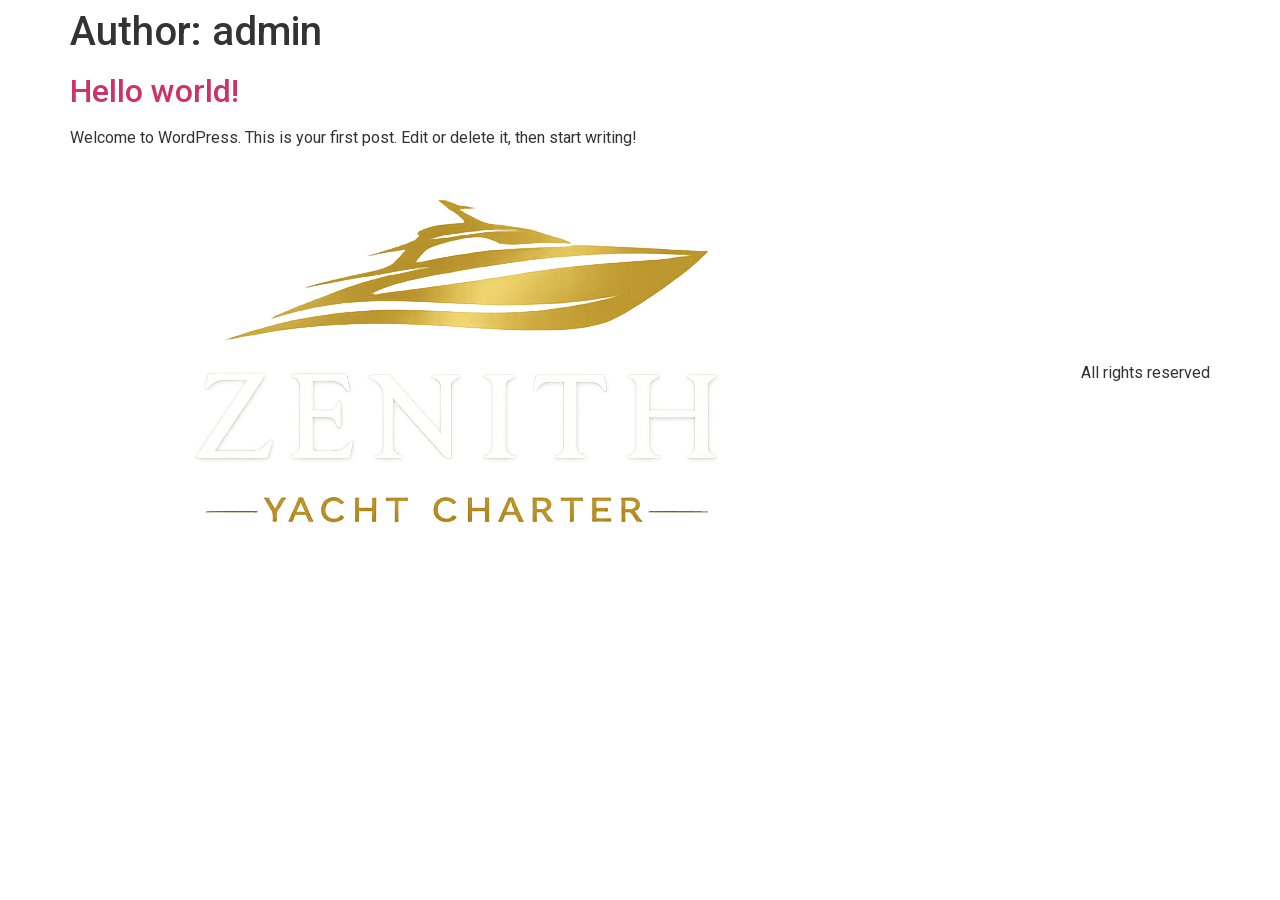
<file: author/admin/index.html>
<!DOCTYPE html>
<html lang="en-US">
<head><meta charset="UTF-8">
	
	<meta name="viewport" content="width=device-width, initial-scale=1">
	<link rel="profile" href="https://gmpg.org/xfn/11">
	<title>admin – Zenith Yacht Charter</title>
<meta name="robots" content="max-image-preview:large">
<style>
body.turbo-hide-theme-header .elementor-location-header{display:block!important;}
body.turbo-hide-theme-header header,
body.turbo-hide-theme-header .site-header,
body.turbo-hide-theme-header .main-header,
body.turbo-hide-theme-header #masthead,
body.turbo-hide-theme-header .ast-site-header,
body.turbo-hide-theme-header .storefront-header,
body.turbo-hide-theme-header .generatepress-header,
body.turbo-hide-theme-header .neve-header,
body.turbo-hide-theme-header .hello-elementor-header{display:none!important;}
</style>
<link rel="dns-prefetch" href="//cdn.elementor.com">
<link rel="alternate" type="application/rss+xml" title="Zenith Yacht Charter » Feed" href="/feed/">
<link rel="alternate" type="application/rss+xml" title="Zenith Yacht Charter » Comments Feed" href="/comments/feed/">
<link rel="alternate" type="application/rss+xml" title="Zenith Yacht Charter » Posts by admin Feed" href="/author/admin/feed/">
<style id="wp-img-auto-sizes-contain-inline-css">
img:is([sizes=auto i],[sizes^="auto," i]){contain-intrinsic-size:3000px 1500px}
/*# sourceURL=wp-img-auto-sizes-contain-inline-css */
</style>
<style id="tahefobu-frontend-inline-css">
#tahefobu-header { opacity: 0; transform: none; pointer-events: none; } #tahefobu-header.tahefobu-ready { opacity: 1; pointer-events: auto; transition: opacity .25s linear; }
/*# sourceURL=tahefobu-frontend-inline-css */
</style>
<link rel="stylesheet" id="hfe-widgets-style-css" href="/wp-content/plugins/header-footer-elementor/inc/widgets-css/frontend.css?ver=2.9.2" media="all">
<style id="wp-emoji-styles-inline-css">

	img.wp-smiley, img.emoji {
		display: inline !important;
		border: none !important;
		box-shadow: none !important;
		height: 1em !important;
		width: 1em !important;
		margin: 0 0.07em !important;
		vertical-align: -0.1em !important;
		background: none !important;
		padding: 0 !important;
	}
/*# sourceURL=wp-emoji-styles-inline-css */
</style>
<link rel="stylesheet" id="wp-block-library-css" href="/wp-includes/css/dist/block-library/style.min.css?ver=7.0.2" media="all">
<style id="global-styles-inline-css">
:root{--wp--preset--aspect-ratio--square: 1;--wp--preset--aspect-ratio--4-3: 4/3;--wp--preset--aspect-ratio--3-4: 3/4;--wp--preset--aspect-ratio--3-2: 3/2;--wp--preset--aspect-ratio--2-3: 2/3;--wp--preset--aspect-ratio--16-9: 16/9;--wp--preset--aspect-ratio--9-16: 9/16;--wp--preset--color--black: #000000;--wp--preset--color--cyan-bluish-gray: #abb8c3;--wp--preset--color--white: #ffffff;--wp--preset--color--pale-pink: #f78da7;--wp--preset--color--vivid-red: #cf2e2e;--wp--preset--color--luminous-vivid-orange: #ff6900;--wp--preset--color--luminous-vivid-amber: #fcb900;--wp--preset--color--light-green-cyan: #7bdcb5;--wp--preset--color--vivid-green-cyan: #00d084;--wp--preset--color--pale-cyan-blue: #8ed1fc;--wp--preset--color--vivid-cyan-blue: #0693e3;--wp--preset--color--vivid-purple: #9b51e0;--wp--preset--gradient--vivid-cyan-blue-to-vivid-purple: linear-gradient(135deg,rgb(6,147,227) 0%,rgb(155,81,224) 100%);--wp--preset--gradient--light-green-cyan-to-vivid-green-cyan: linear-gradient(135deg,rgb(122,220,180) 0%,rgb(0,208,130) 100%);--wp--preset--gradient--luminous-vivid-amber-to-luminous-vivid-orange: linear-gradient(135deg,rgb(252,185,0) 0%,rgb(255,105,0) 100%);--wp--preset--gradient--luminous-vivid-orange-to-vivid-red: linear-gradient(135deg,rgb(255,105,0) 0%,rgb(207,46,46) 100%);--wp--preset--gradient--very-light-gray-to-cyan-bluish-gray: linear-gradient(135deg,rgb(238,238,238) 0%,rgb(169,184,195) 100%);--wp--preset--gradient--cool-to-warm-spectrum: linear-gradient(135deg,rgb(74,234,220) 0%,rgb(151,120,209) 20%,rgb(207,42,186) 40%,rgb(238,44,130) 60%,rgb(251,105,98) 80%,rgb(254,248,76) 100%);--wp--preset--gradient--blush-light-purple: linear-gradient(135deg,rgb(255,206,236) 0%,rgb(152,150,240) 100%);--wp--preset--gradient--blush-bordeaux: linear-gradient(135deg,rgb(254,205,165) 0%,rgb(254,45,45) 50%,rgb(107,0,62) 100%);--wp--preset--gradient--luminous-dusk: linear-gradient(135deg,rgb(255,203,112) 0%,rgb(199,81,192) 50%,rgb(65,88,208) 100%);--wp--preset--gradient--pale-ocean: linear-gradient(135deg,rgb(255,245,203) 0%,rgb(182,227,212) 50%,rgb(51,167,181) 100%);--wp--preset--gradient--electric-grass: linear-gradient(135deg,rgb(202,248,128) 0%,rgb(113,206,126) 100%);--wp--preset--gradient--midnight: linear-gradient(135deg,rgb(2,3,129) 0%,rgb(40,116,252) 100%);--wp--preset--font-size--small: 13px;--wp--preset--font-size--medium: 20px;--wp--preset--font-size--large: 36px;--wp--preset--font-size--x-large: 42px;--wp--preset--spacing--20: 0.44rem;--wp--preset--spacing--30: 0.67rem;--wp--preset--spacing--40: 1rem;--wp--preset--spacing--50: 1.5rem;--wp--preset--spacing--60: 2.25rem;--wp--preset--spacing--70: 3.38rem;--wp--preset--spacing--80: 5.06rem;--wp--preset--shadow--natural: 6px 6px 9px rgba(0, 0, 0, 0.2);--wp--preset--shadow--deep: 12px 12px 50px rgba(0, 0, 0, 0.4);--wp--preset--shadow--sharp: 6px 6px 0px rgba(0, 0, 0, 0.2);--wp--preset--shadow--outlined: 6px 6px 0px -3px rgb(255, 255, 255), 6px 6px rgb(0, 0, 0);--wp--preset--shadow--crisp: 6px 6px 0px rgb(0, 0, 0);}:root { --wp--style--global--content-size: 800px;--wp--style--global--wide-size: 1200px; }:where(body) { margin: 0; }.wp-site-blocks > .alignleft { float: left; margin-right: 2em; }.wp-site-blocks > .alignright { float: right; margin-left: 2em; }.wp-site-blocks > .aligncenter { justify-content: center; margin-left: auto; margin-right: auto; }:where(.wp-site-blocks) > * { margin-block-start: 24px; margin-block-end: 0; }:where(.wp-site-blocks) > :first-child { margin-block-start: 0; }:where(.wp-site-blocks) > :last-child { margin-block-end: 0; }:root { --wp--style--block-gap: 24px; }:root :where(.is-layout-flow) > :first-child{margin-block-start: 0;}:root :where(.is-layout-flow) > :last-child{margin-block-end: 0;}:root :where(.is-layout-flow) > *{margin-block-start: 24px;margin-block-end: 0;}:root :where(.is-layout-constrained) > :first-child{margin-block-start: 0;}:root :where(.is-layout-constrained) > :last-child{margin-block-end: 0;}:root :where(.is-layout-constrained) > *{margin-block-start: 24px;margin-block-end: 0;}:root :where(.is-layout-flex){gap: 24px;}:root :where(.is-layout-grid){gap: 24px;}.is-layout-flow > .alignleft{float: left;margin-inline-start: 0;margin-inline-end: 2em;}.is-layout-flow > .alignright{float: right;margin-inline-start: 2em;margin-inline-end: 0;}.is-layout-flow > .aligncenter{margin-left: auto !important;margin-right: auto !important;}.is-layout-constrained > .alignleft{float: left;margin-inline-start: 0;margin-inline-end: 2em;}.is-layout-constrained > .alignright{float: right;margin-inline-start: 2em;margin-inline-end: 0;}.is-layout-constrained > .aligncenter{margin-left: auto !important;margin-right: auto !important;}.is-layout-constrained > :where(:not(.alignleft):not(.alignright):not(.alignfull)){max-width: var(--wp--style--global--content-size);margin-left: auto !important;margin-right: auto !important;}.is-layout-constrained > .alignwide{max-width: var(--wp--style--global--wide-size);}body .is-layout-flex{display: flex;}.is-layout-flex{flex-wrap: wrap;align-items: center;}.is-layout-flex > :is(*, div){margin: 0;}body .is-layout-grid{display: grid;}.is-layout-grid > :is(*, div){margin: 0;}body{padding-top: 0px;padding-right: 0px;padding-bottom: 0px;padding-left: 0px;}:root :where(.wp-element-button, .wp-block-button__link){background-color: #32373c;border-width: 0;color: #fff;font-family: inherit;font-size: inherit;font-style: inherit;font-weight: inherit;letter-spacing: inherit;line-height: inherit;padding-top: calc(0.667em + 2px);padding-right: calc(1.333em + 2px);padding-bottom: calc(0.667em + 2px);padding-left: calc(1.333em + 2px);text-decoration: none;text-transform: inherit;}.has-black-color{color: var(--wp--preset--color--black) !important;}.has-cyan-bluish-gray-color{color: var(--wp--preset--color--cyan-bluish-gray) !important;}.has-white-color{color: var(--wp--preset--color--white) !important;}.has-pale-pink-color{color: var(--wp--preset--color--pale-pink) !important;}.has-vivid-red-color{color: var(--wp--preset--color--vivid-red) !important;}.has-luminous-vivid-orange-color{color: var(--wp--preset--color--luminous-vivid-orange) !important;}.has-luminous-vivid-amber-color{color: var(--wp--preset--color--luminous-vivid-amber) !important;}.has-light-green-cyan-color{color: var(--wp--preset--color--light-green-cyan) !important;}.has-vivid-green-cyan-color{color: var(--wp--preset--color--vivid-green-cyan) !important;}.has-pale-cyan-blue-color{color: var(--wp--preset--color--pale-cyan-blue) !important;}.has-vivid-cyan-blue-color{color: var(--wp--preset--color--vivid-cyan-blue) !important;}.has-vivid-purple-color{color: var(--wp--preset--color--vivid-purple) !important;}.has-black-background-color{background-color: var(--wp--preset--color--black) !important;}.has-cyan-bluish-gray-background-color{background-color: var(--wp--preset--color--cyan-bluish-gray) !important;}.has-white-background-color{background-color: var(--wp--preset--color--white) !important;}.has-pale-pink-background-color{background-color: var(--wp--preset--color--pale-pink) !important;}.has-vivid-red-background-color{background-color: var(--wp--preset--color--vivid-red) !important;}.has-luminous-vivid-orange-background-color{background-color: var(--wp--preset--color--luminous-vivid-orange) !important;}.has-luminous-vivid-amber-background-color{background-color: var(--wp--preset--color--luminous-vivid-amber) !important;}.has-light-green-cyan-background-color{background-color: var(--wp--preset--color--light-green-cyan) !important;}.has-vivid-green-cyan-background-color{background-color: var(--wp--preset--color--vivid-green-cyan) !important;}.has-pale-cyan-blue-background-color{background-color: var(--wp--preset--color--pale-cyan-blue) !important;}.has-vivid-cyan-blue-background-color{background-color: var(--wp--preset--color--vivid-cyan-blue) !important;}.has-vivid-purple-background-color{background-color: var(--wp--preset--color--vivid-purple) !important;}.has-black-border-color{border-color: var(--wp--preset--color--black) !important;}.has-cyan-bluish-gray-border-color{border-color: var(--wp--preset--color--cyan-bluish-gray) !important;}.has-white-border-color{border-color: var(--wp--preset--color--white) !important;}.has-pale-pink-border-color{border-color: var(--wp--preset--color--pale-pink) !important;}.has-vivid-red-border-color{border-color: var(--wp--preset--color--vivid-red) !important;}.has-luminous-vivid-orange-border-color{border-color: var(--wp--preset--color--luminous-vivid-orange) !important;}.has-luminous-vivid-amber-border-color{border-color: var(--wp--preset--color--luminous-vivid-amber) !important;}.has-light-green-cyan-border-color{border-color: var(--wp--preset--color--light-green-cyan) !important;}.has-vivid-green-cyan-border-color{border-color: var(--wp--preset--color--vivid-green-cyan) !important;}.has-pale-cyan-blue-border-color{border-color: var(--wp--preset--color--pale-cyan-blue) !important;}.has-vivid-cyan-blue-border-color{border-color: var(--wp--preset--color--vivid-cyan-blue) !important;}.has-vivid-purple-border-color{border-color: var(--wp--preset--color--vivid-purple) !important;}.has-vivid-cyan-blue-to-vivid-purple-gradient-background{background: var(--wp--preset--gradient--vivid-cyan-blue-to-vivid-purple) !important;}.has-light-green-cyan-to-vivid-green-cyan-gradient-background{background: var(--wp--preset--gradient--light-green-cyan-to-vivid-green-cyan) !important;}.has-luminous-vivid-amber-to-luminous-vivid-orange-gradient-background{background: var(--wp--preset--gradient--luminous-vivid-amber-to-luminous-vivid-orange) !important;}.has-luminous-vivid-orange-to-vivid-red-gradient-background{background: var(--wp--preset--gradient--luminous-vivid-orange-to-vivid-red) !important;}.has-very-light-gray-to-cyan-bluish-gray-gradient-background{background: var(--wp--preset--gradient--very-light-gray-to-cyan-bluish-gray) !important;}.has-cool-to-warm-spectrum-gradient-background{background: var(--wp--preset--gradient--cool-to-warm-spectrum) !important;}.has-blush-light-purple-gradient-background{background: var(--wp--preset--gradient--blush-light-purple) !important;}.has-blush-bordeaux-gradient-background{background: var(--wp--preset--gradient--blush-bordeaux) !important;}.has-luminous-dusk-gradient-background{background: var(--wp--preset--gradient--luminous-dusk) !important;}.has-pale-ocean-gradient-background{background: var(--wp--preset--gradient--pale-ocean) !important;}.has-electric-grass-gradient-background{background: var(--wp--preset--gradient--electric-grass) !important;}.has-midnight-gradient-background{background: var(--wp--preset--gradient--midnight) !important;}.has-small-font-size{font-size: var(--wp--preset--font-size--small) !important;}.has-medium-font-size{font-size: var(--wp--preset--font-size--medium) !important;}.has-large-font-size{font-size: var(--wp--preset--font-size--large) !important;}.has-x-large-font-size{font-size: var(--wp--preset--font-size--x-large) !important;}
:root :where(.wp-block-icon svg){width: 24px;}
:root :where(.wp-block-pullquote){font-size: 1.5em;line-height: 1.6;}
/*# sourceURL=global-styles-inline-css */
</style>
<link rel="stylesheet" id="tahefobu-header-style-css" href="/wp-content/plugins/header-footer-builder-for-elementor/assets/css/turbo-header-style.css?ver=1.2.6" media="all">
<style id="tahefobu-header-style-inline-css">

    body.turbo-hide-theme-header header,
    body.turbo-hide-theme-header .site-header,
    body.turbo-hide-theme-header .main-header,
    body.turbo-hide-theme-header #masthead,
    body.turbo-hide-theme-header .ast-site-header,
    body.turbo-hide-theme-header .storefront-header,
    body.turbo-hide-theme-header .generatepress-header,
    body.turbo-hide-theme-header .neve-header,
    body.turbo-hide-theme-header .hello-elementor-header,
    body.turbo-hide-theme-header .elementor-location-header {
        display: none !important;
    }
/*# sourceURL=tahefobu-header-style-inline-css */
</style>
<link rel="stylesheet" id="hfe-style-css" href="/wp-content/plugins/header-footer-elementor/assets/css/header-footer-elementor.css?ver=2.9.2" media="all">
<link rel="stylesheet" id="elementor-frontend-css" href="/wp-content/plugins/elementor/assets/css/frontend.min.css?ver=4.2.0" media="all">
<style id="elementor-frontend-inline-css">
.elementor-kit-5{--e-global-color-primary:#6EC1E4;--e-global-color-secondary:#54595F;--e-global-color-text:#7A7A7A;--e-global-color-accent:#61CE70;--e-global-typography-primary-font-family:"Roboto";--e-global-typography-primary-font-weight:600;--e-global-typography-secondary-font-family:"Roboto Slab";--e-global-typography-secondary-font-weight:400;--e-global-typography-text-font-family:"Roboto";--e-global-typography-text-font-weight:400;--e-global-typography-accent-font-family:"Roboto";--e-global-typography-accent-font-weight:500;}.elementor-section.elementor-section-boxed > .elementor-container{max-width:1140px;}.e-con{--container-max-width:1140px;}.elementor-widget:not(:last-child){margin-block-end:20px;}.elementor-element{--widgets-spacing:20px 20px;--widgets-spacing-row:20px;--widgets-spacing-column:20px;}{}h1.entry-title{display:var(--page-title-display);}.site-header .site-branding{flex-direction:column;align-items:stretch;}.site-header{padding-inline-end:0px;padding-inline-start:0px;}.site-footer .site-branding{flex-direction:column;align-items:stretch;}@media(max-width:1024px){.elementor-section.elementor-section-boxed > .elementor-container{max-width:1024px;}.e-con{--container-max-width:1024px;}}@media(max-width:767px){.elementor-section.elementor-section-boxed > .elementor-container{max-width:767px;}.e-con{--container-max-width:767px;}}
.e-heading-base a, .e-paragraph-base a { all: unset; cursor: pointer; }form[data-element_type="e-form"].form-state-success [data-element_type="e-form-success-message"],form[data-element_type="e-form"].form-state-error [data-element_type="e-form-error-message"]{ display: block; }
/*# sourceURL=elementor-frontend-inline-css */
</style>
<link rel="stylesheet" id="base-desktop-css" href="/wp-content/uploads/elementor/css/base-desktop.css?ver=6a6afa22447e8" media="all">
<link rel="stylesheet" id="base-mobile-css" href="/wp-content/uploads/elementor/css/base-mobile.css?ver=6a6afa22447e8" media="(max-width:767px)">
<link rel="stylesheet" id="ea11y-widget-fonts-css" href="/wp-content/plugins/pojo-accessibility/assets/build/fonts.css?ver=4.1.3" media="all">
<link rel="stylesheet" id="ea11y-skip-link-css" href="/wp-content/plugins/pojo-accessibility/assets/build/skip-link.css?ver=4.1.3" media="all">
<link rel="stylesheet" id="hello-elementor-css" href="/wp-content/themes/hello-elementor/assets/css/reset.css?ver=3.4.9" media="all">
<link rel="stylesheet" id="hello-elementor-theme-style-css" href="/wp-content/themes/hello-elementor/assets/css/theme.css?ver=3.4.9" media="all">
<link rel="stylesheet" id="hello-elementor-header-footer-css" href="/wp-content/themes/hello-elementor/assets/css/header-footer.css?ver=3.4.9" media="all">
<link rel="stylesheet" id="hfe-elementor-icons-css" href="/wp-content/plugins/elementor/assets/lib/eicons/css/elementor-icons.min.css?ver=5.34.0" media="all">
<link rel="stylesheet" id="hfe-icons-list-css" href="/wp-content/plugins/elementor/assets/css/widget-icon-list.min.css?ver=3.24.3" media="all">
<link rel="stylesheet" id="hfe-social-icons-css" href="/wp-content/plugins/elementor/assets/css/widget-social-icons.min.css?ver=3.24.0" media="all">
<link rel="stylesheet" id="hfe-social-share-icons-brands-css" href="/wp-content/plugins/elementor/assets/lib/font-awesome/css/brands.css?ver=5.15.3" media="all">
<link rel="stylesheet" id="hfe-social-share-icons-fontawesome-css" href="/wp-content/plugins/elementor/assets/lib/font-awesome/css/fontawesome.css?ver=5.15.3" media="all">
<link rel="stylesheet" id="hfe-nav-menu-icons-css" href="/wp-content/plugins/elementor/assets/lib/font-awesome/css/solid.css?ver=5.15.3" media="all">
<link rel="stylesheet" id="elementor-gf-roboto-css" href="https://fonts.googleapis.com/css?family=Roboto:100,100italic,200,200italic,300,300italic,400,400italic,500,500italic,600,600italic,700,700italic,800,800italic,900,900italic&amp;display=swap" media="all">
<link rel="stylesheet" id="elementor-gf-robotoslab-css" href="https://fonts.googleapis.com/css?family=Roboto+Slab:100,100italic,200,200italic,300,300italic,400,400italic,500,500italic,600,600italic,700,700italic,800,800italic,900,900italic&amp;display=swap" media="all">
<script id="jquery-core-js" src="/wp-includes/js/jquery/jquery.min.js?ver=3.7.1"></script>
<script id="jquery-migrate-js" src="/wp-includes/js/jquery/jquery-migrate.min.js?ver=3.4.1"></script>
<script id="jquery-js-after">
!function($){"use strict";$(document).ready(function(){$(this).scrollTop()>100&&$(".hfe-scroll-to-top-wrap").removeClass("hfe-scroll-to-top-hide"),$(window).scroll(function(){$(this).scrollTop()<100?$(".hfe-scroll-to-top-wrap").fadeOut(300):$(".hfe-scroll-to-top-wrap").fadeIn(300)}),$(".hfe-scroll-to-top-wrap").on("click",function(){$("html, body").animate({scrollTop:0},300);return!1})})}(jQuery);
!function($){'use strict';$(document).ready(function(){var bar=$('.hfe-reading-progress-bar');if(!bar.length)return;$(window).on('scroll',function(){var s=$(window).scrollTop(),d=$(document).height()-$(window).height(),p=d? s/d*100:0;bar.css('width',p+'%')});});}(jQuery);
//# sourceURL=jquery-js-after
</script>
<link rel="EditURI" type="application/rsd+xml" title="RSD" href="/xmlrpc.php?rsd">
<meta name="generator" content="WordPress 7.0.2">
</head>
<body class="archive author author-admin author-1 wp-custom-logo wp-embed-responsive wp-theme-hello-elementor turbo-hide-theme-header ehf-template-hello-elementor ehf-stylesheet-hello-elementor ally-default hello-elementor-default elementor-default elementor-kit-5">

		<script>
			const onSkipLinkClick = () => {
				const htmlElement = document.querySelector('html');

				htmlElement.style['scroll-behavior'] = 'smooth';

				setTimeout( () => htmlElement.style['scroll-behavior'] = null, 1000 );
			}
			document.addEventListener("DOMContentLoaded", () => {
				if (!document.querySelector('#content')) {
					document.querySelector('.ea11y-skip-to-content-link').remove();
				}
			});
		</script>
		<nav aria-label="Skip to content navigation">
			<a class="ea11y-skip-to-content-link" href="#content" tabindex="-1" onclick="onSkipLinkClick()">
				Skip to content
				<svg width="24" height="24" viewbox="0 0 24 24" fill="none" role="presentation">
					<path d="M18 6V12C18 12.7956 17.6839 13.5587 17.1213 14.1213C16.5587 14.6839 15.7956 15 15 15H5M5 15L9 11M5 15L9 19" stroke="black" stroke-width="1.5" stroke-linecap="round" stroke-linejoin="round"></path>
				</svg>
			</a>
			<div class="ea11y-skip-to-content-backdrop"></div>
		</nav>

		

<header id="site-header" class="site-header dynamic-header menu-dropdown-tablet">
	<div class="header-inner">
		<div class="site-branding show-logo">
							<div class="site-logo show">
					<a href="/" class="custom-logo-link" rel="home"><img fetchpriority="high" width="746" height="385" src="/wp-content/uploads/2026/07/cropped-cropped-ChatGPT-Image-Jul-28-2026-06_37_26-PM.png" class="custom-logo" alt="Zenith Yacht Charter" decoding="async" srcset="/wp-content/uploads/2026/07/cropped-cropped-ChatGPT-Image-Jul-28-2026-06_37_26-PM.png 746w, /wp-content/uploads/2026/07/cropped-cropped-ChatGPT-Image-Jul-28-2026-06_37_26-PM-300x155.png 300w" sizes="(max-width: 746px) 100vw, 746px"></a>				</div>
					</div>

					<nav class="site-navigation show" aria-label="Main menu">
				<ul id="menu-main-menu" class="menu"><li id="menu-item-32" class="menu-item menu-item-type-custom menu-item-object-custom menu-item-32"><a href="#">Home</a></li>
<li id="menu-item-33" class="menu-item menu-item-type-custom menu-item-object-custom menu-item-33"><a href="#">YACHTS</a></li>
<li id="menu-item-34" class="menu-item menu-item-type-custom menu-item-object-custom menu-item-34"><a href="#">DESTINATIONS</a></li>
<li id="menu-item-35" class="menu-item menu-item-type-custom menu-item-object-custom menu-item-35"><a href="#">SERVICES</a></li>
<li id="menu-item-36" class="menu-item menu-item-type-custom menu-item-object-custom menu-item-36"><a href="#">ABOUT US</a></li>
<li id="menu-item-37" class="menu-item menu-item-type-custom menu-item-object-custom menu-item-37"><a href="#">CONTACT</a></li>
</ul>			</nav>
							<div class="site-navigation-toggle-holder show">
				<button type="button" class="site-navigation-toggle" aria-label="Menu">
					<span class="site-navigation-toggle-icon" aria-hidden="true"></span>
				</button>
			</div>
			<nav class="site-navigation-dropdown show" aria-label="Mobile menu" aria-hidden="true" inert>
				<ul id="menu-main-menu-1" class="menu"><li class="menu-item menu-item-type-custom menu-item-object-custom menu-item-32"><a href="#">Home</a></li>
<li class="menu-item menu-item-type-custom menu-item-object-custom menu-item-33"><a href="#">YACHTS</a></li>
<li class="menu-item menu-item-type-custom menu-item-object-custom menu-item-34"><a href="#">DESTINATIONS</a></li>
<li class="menu-item menu-item-type-custom menu-item-object-custom menu-item-35"><a href="#">SERVICES</a></li>
<li class="menu-item menu-item-type-custom menu-item-object-custom menu-item-36"><a href="#">ABOUT US</a></li>
<li class="menu-item menu-item-type-custom menu-item-object-custom menu-item-37"><a href="#">CONTACT</a></li>
</ul>			</nav>
			</div>
</header>
<main id="content" class="site-main">

			<div class="page-header">
			<h1 class="entry-title">Author: <span>admin</span></h1>		</div>
	
	<div class="page-content">
					<article class="post">
				<h2 class="entry-title"><a href="/hello-world/">Hello world!</a></h2><p>Welcome to WordPress. This is your first post. Edit or delete it, then start writing!</p>
			</article>
			</div>

	
</main>
<footer id="site-footer" class="site-footer dynamic-footer footer-has-copyright">
	<div class="footer-inner">
		<div class="site-branding show-logo">
							<div class="site-logo show">
					<a href="/" class="custom-logo-link" rel="home"><img width="746" height="385" src="/wp-content/uploads/2026/07/cropped-cropped-ChatGPT-Image-Jul-28-2026-06_37_26-PM.png" class="custom-logo" alt="Zenith Yacht Charter" decoding="async" srcset="/wp-content/uploads/2026/07/cropped-cropped-ChatGPT-Image-Jul-28-2026-06_37_26-PM.png 746w, /wp-content/uploads/2026/07/cropped-cropped-ChatGPT-Image-Jul-28-2026-06_37_26-PM-300x155.png 300w" sizes="(max-width: 746px) 100vw, 746px"></a>				</div>
					</div>

		
					<div class="copyright show">
				<p>All rights reserved</p>
			</div>
			</div>
</footer>

<script type="speculationrules">
{"prefetch":[{"source":"document","where":{"and":[{"href_matches":"/*"},{"not":{"href_matches":["/wp-*.php","/wp-admin/*","/wp-content/uploads/*","/wp-content/*","/wp-content/plugins/*","/wp-content/themes/hello-elementor/*","/*\\?(.+)"]}},{"not":{"selector_matches":"a[rel~=\"nofollow\"]"}},{"not":{"selector_matches":".no-prefetch, .no-prefetch a"}}]},"eagerness":"conservative"}]}
</script>
			<script>
				const registerAllyAction = () => {
					if ( ! window?.ElementorProFrontendConfig || ! window?.elementorFrontend?.utils?.urlActions ) {
						return;
					}

					elementorFrontend.utils.urlActions.addAction( 'allyWidget:open', () => {
						if (window?.ea11yWidget?.widget?.open) {
							return window.ea11yWidget.widget.isOpen()
								? window.ea11yWidget.widget.close()
								: window.ea11yWidget.widget.open();
						}
					} );
				};

				const waitingLimit = 30;
				let retryCounter = 0;

				const waitForElementorPro = () => {
					return new Promise( ( resolve ) => {
						const intervalId = setInterval( () => {
							if ( retryCounter === waitingLimit ) {
								resolve( null );
							}

							retryCounter++;

							if ( window.elementorFrontend && window?.elementorFrontend?.utils?.urlActions ) {
								clearInterval( intervalId );
								resolve( window.elementorFrontend );
							}
								}, 100 ); // Check every 100 milliseconds for availability of elementorFrontend
					});
				};

				waitForElementorPro().then( () => { registerAllyAction(); });
			</script>
			<script id="tahefobu-header-behavior-js" src="/wp-content/plugins/header-footer-builder-for-elementor/assets/js/turbo-header-behavior.js?ver=1.2.6"></script>
<script id="ea11y-widget-js-extra">
var ea11yWidget = {"iconSettings":{"style":{"icon":"person","size":"medium","color":"#2563eb"},"position":{"desktop":{"hidden":false,"enableExactPosition":false,"exactPosition":{"horizontal":{"direction":"right","value":10,"unit":"px"},"vertical":{"direction":"bottom","value":10,"unit":"px"}},"position":"bottom-right"},"mobile":{"hidden":false,"enableExactPosition":false,"exactPosition":{"horizontal":{"direction":"right","value":10,"unit":"px"},"vertical":{"direction":"bottom","value":10,"unit":"px"}},"position":"bottom-right"}}},"toolsSettings":{"bigger-text":{"enabled":true},"bigger-line-height":{"enabled":true},"text-align":{"enabled":true},"readable-font":{"enabled":true},"grayscale":{"enabled":true},"contrast":{"enabled":true},"page-structure":{"enabled":true},"sitemap":{"enabled":false,"url":"/wp-sitemap.xml"},"reading-mask":{"enabled":true},"hide-images":{"enabled":true},"pause-animations":{"enabled":true},"highlight-links":{"enabled":true},"focus-outline":{"enabled":true},"screen-reader":{"enabled":false},"remove-elementor-label":{"enabled":false}},"accessibilityStatementURL":"","analytics":{"enabled":false,"url":null}};
//# sourceURL=ea11y-widget-js-extra
</script>
<script id="ea11y-widget-js" src="https://cdn.elementor.com/a11y/widget.js?api_key=ea11y-4a5eb0eb-67f3-4d81-86ba-63770a55a6a6&ver=4.1.3"referrerPolicy="origin"></script>
<script id="ea11y-remediation-module-chunk-lib-postcss-js" src="/wp-content/plugins/pojo-accessibility/assets/build/lib-postcss.js?ver=2d875026914c6680cb89"></script>
<script id="wp-hooks-js" src="/wp-includes/js/dist/hooks.min.js?ver=7496969728ca0f95732d"></script>
<script id="wp-i18n-js" src="/wp-includes/js/dist/i18n.min.js?ver=781d11515ad3d91786ec"></script>
<script id="wp-i18n-js-after">
wp.i18n.setLocaleData( { 'text direction\u0004ltr': [ 'ltr' ] } );
//# sourceURL=wp-i18n-js-after
</script>
<script id="remediation-module-js" src="/wp-content/plugins/pojo-accessibility/assets/build/remediation-module.js?ver=2d875026914c6680cb89"></script>
<script id="hello-theme-frontend-js" src="/wp-content/themes/hello-elementor/assets/js/hello-frontend.js?ver=3.4.9"></script>
<script id="wp-emoji-settings" type="application/json">
{"baseUrl":"https://s.w.org/images/core/emoji/17.0.2/72x72/","ext":".png","svgUrl":"https://s.w.org/images/core/emoji/17.0.2/svg/","svgExt":".svg","source":{"concatemoji":"/wp-includes/js/wp-emoji-release.min.js?ver=7.0.2"}}
</script>
<script type="module">
/*! This file is auto-generated */
const a=JSON.parse(document.getElementById("wp-emoji-settings").textContent),o=(window._wpemojiSettings=a,"wpEmojiSettingsSupports"),s=["flag","emoji"];function i(e){try{var t={supportTests:e,timestamp:(new Date).valueOf()};sessionStorage.setItem(o,JSON.stringify(t))}catch(e){}}function c(e,t,n){e.clearRect(0,0,e.canvas.width,e.canvas.height),e.fillText(t,0,0);t=new Uint32Array(e.getImageData(0,0,e.canvas.width,e.canvas.height).data);e.clearRect(0,0,e.canvas.width,e.canvas.height),e.fillText(n,0,0);const a=new Uint32Array(e.getImageData(0,0,e.canvas.width,e.canvas.height).data);return t.every((e,t)=>e===a[t])}function p(e,t){e.clearRect(0,0,e.canvas.width,e.canvas.height),e.fillText(t,0,0);var n=e.getImageData(16,16,1,1);for(let e=0;e<n.data.length;e++)if(0!==n.data[e])return!1;return!0}function u(e,t,n,a){switch(t){case"flag":return n(e,"\ud83c\udff3\ufe0f\u200d\u26a7\ufe0f","\ud83c\udff3\ufe0f\u200b\u26a7\ufe0f")?!1:!n(e,"\ud83c\udde8\ud83c\uddf6","\ud83c\udde8\u200b\ud83c\uddf6")&&!n(e,"\ud83c\udff4\udb40\udc67\udb40\udc62\udb40\udc65\udb40\udc6e\udb40\udc67\udb40\udc7f","\ud83c\udff4\u200b\udb40\udc67\u200b\udb40\udc62\u200b\udb40\udc65\u200b\udb40\udc6e\u200b\udb40\udc67\u200b\udb40\udc7f");case"emoji":return!a(e,"\ud83e\u1fac8")}return!1}function f(e,t,n,a){let r;const o=(r="undefined"!=typeof WorkerGlobalScope&&self instanceof WorkerGlobalScope?new OffscreenCanvas(300,150):document.createElement("canvas")).getContext("2d",{willReadFrequently:!0}),s=(o.textBaseline="top",o.font="600 32px Arial",{});return e.forEach(e=>{s[e]=t(o,e,n,a)}),s}function r(e){var t=document.createElement("script");t.src=e,t.defer=!0,document.head.appendChild(t)}a.supports={everything:!0,everythingExceptFlag:!0},new Promise(t=>{let n=function(){try{var e=JSON.parse(sessionStorage.getItem(o));if("object"==typeof e&&"number"==typeof e.timestamp&&(new Date).valueOf()<e.timestamp+604800&&"object"==typeof e.supportTests)return e.supportTests}catch(e){}return null}();if(!n){if("undefined"!=typeof Worker&&"undefined"!=typeof OffscreenCanvas&&"undefined"!=typeof URL&&URL.createObjectURL&&"undefined"!=typeof Blob)try{var e="postMessage("+f.toString()+"("+[JSON.stringify(s),u.toString(),c.toString(),p.toString()].join(",")+"));",a=new Blob([e],{type:"text/javascript"});const r=new Worker(URL.createObjectURL(a),{name:"wpTestEmojiSupports"});return void(r.onmessage=e=>{i(n=e.data),r.terminate(),t(n)})}catch(e){}i(n=f(s,u,c,p))}t(n)}).then(e=>{for(const n in e)a.supports[n]=e[n],a.supports.everything=a.supports.everything&&a.supports[n],"flag"!==n&&(a.supports.everythingExceptFlag=a.supports.everythingExceptFlag&&a.supports[n]);var t;a.supports.everythingExceptFlag=a.supports.everythingExceptFlag&&!a.supports.flag,a.supports.everything||((t=a.source||{}).concatemoji?r(t.concatemoji):t.wpemoji&&t.twemoji&&(r(t.twemoji),r(t.wpemoji)))});
//# sourceURL=/wp-includes/js/wp-emoji-loader.min.js
</script>

</body>
</html>
</file>
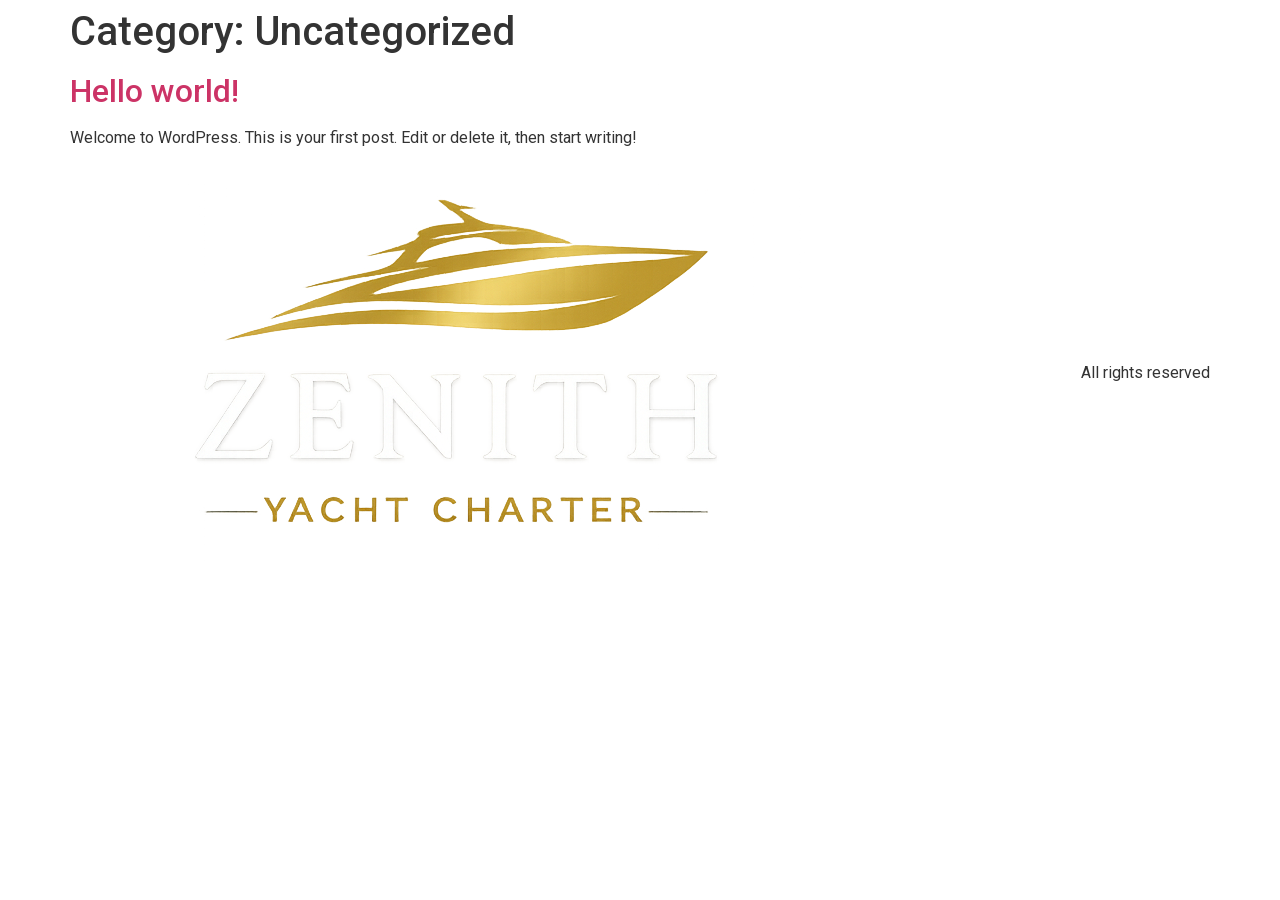
<file: category/uncategorized/index.html>
<!DOCTYPE html>
<html lang="en-US">
<head><meta charset="UTF-8">
	
	<meta name="viewport" content="width=device-width, initial-scale=1">
	<link rel="profile" href="https://gmpg.org/xfn/11">
	<title>Uncategorized – Zenith Yacht Charter</title>
<meta name="robots" content="max-image-preview:large">
<style>
body.turbo-hide-theme-header .elementor-location-header{display:block!important;}
body.turbo-hide-theme-header header,
body.turbo-hide-theme-header .site-header,
body.turbo-hide-theme-header .main-header,
body.turbo-hide-theme-header #masthead,
body.turbo-hide-theme-header .ast-site-header,
body.turbo-hide-theme-header .storefront-header,
body.turbo-hide-theme-header .generatepress-header,
body.turbo-hide-theme-header .neve-header,
body.turbo-hide-theme-header .hello-elementor-header{display:none!important;}
</style>
<link rel="dns-prefetch" href="//cdn.elementor.com">
<link rel="alternate" type="application/rss+xml" title="Zenith Yacht Charter » Feed" href="/feed/">
<link rel="alternate" type="application/rss+xml" title="Zenith Yacht Charter » Comments Feed" href="/comments/feed/">
<link rel="alternate" type="application/rss+xml" title="Zenith Yacht Charter » Uncategorized Category Feed" href="/category/uncategorized/feed/">
<style id="wp-img-auto-sizes-contain-inline-css">
img:is([sizes=auto i],[sizes^="auto," i]){contain-intrinsic-size:3000px 1500px}
/*# sourceURL=wp-img-auto-sizes-contain-inline-css */
</style>
<style id="tahefobu-frontend-inline-css">
#tahefobu-header { opacity: 0; transform: none; pointer-events: none; } #tahefobu-header.tahefobu-ready { opacity: 1; pointer-events: auto; transition: opacity .25s linear; }
/*# sourceURL=tahefobu-frontend-inline-css */
</style>
<link rel="stylesheet" id="hfe-widgets-style-css" href="/wp-content/plugins/header-footer-elementor/inc/widgets-css/frontend.css?ver=2.9.2" media="all">
<style id="wp-emoji-styles-inline-css">

	img.wp-smiley, img.emoji {
		display: inline !important;
		border: none !important;
		box-shadow: none !important;
		height: 1em !important;
		width: 1em !important;
		margin: 0 0.07em !important;
		vertical-align: -0.1em !important;
		background: none !important;
		padding: 0 !important;
	}
/*# sourceURL=wp-emoji-styles-inline-css */
</style>
<link rel="stylesheet" id="wp-block-library-css" href="/wp-includes/css/dist/block-library/style.min.css?ver=7.0.2" media="all">
<style id="global-styles-inline-css">
:root{--wp--preset--aspect-ratio--square: 1;--wp--preset--aspect-ratio--4-3: 4/3;--wp--preset--aspect-ratio--3-4: 3/4;--wp--preset--aspect-ratio--3-2: 3/2;--wp--preset--aspect-ratio--2-3: 2/3;--wp--preset--aspect-ratio--16-9: 16/9;--wp--preset--aspect-ratio--9-16: 9/16;--wp--preset--color--black: #000000;--wp--preset--color--cyan-bluish-gray: #abb8c3;--wp--preset--color--white: #ffffff;--wp--preset--color--pale-pink: #f78da7;--wp--preset--color--vivid-red: #cf2e2e;--wp--preset--color--luminous-vivid-orange: #ff6900;--wp--preset--color--luminous-vivid-amber: #fcb900;--wp--preset--color--light-green-cyan: #7bdcb5;--wp--preset--color--vivid-green-cyan: #00d084;--wp--preset--color--pale-cyan-blue: #8ed1fc;--wp--preset--color--vivid-cyan-blue: #0693e3;--wp--preset--color--vivid-purple: #9b51e0;--wp--preset--gradient--vivid-cyan-blue-to-vivid-purple: linear-gradient(135deg,rgb(6,147,227) 0%,rgb(155,81,224) 100%);--wp--preset--gradient--light-green-cyan-to-vivid-green-cyan: linear-gradient(135deg,rgb(122,220,180) 0%,rgb(0,208,130) 100%);--wp--preset--gradient--luminous-vivid-amber-to-luminous-vivid-orange: linear-gradient(135deg,rgb(252,185,0) 0%,rgb(255,105,0) 100%);--wp--preset--gradient--luminous-vivid-orange-to-vivid-red: linear-gradient(135deg,rgb(255,105,0) 0%,rgb(207,46,46) 100%);--wp--preset--gradient--very-light-gray-to-cyan-bluish-gray: linear-gradient(135deg,rgb(238,238,238) 0%,rgb(169,184,195) 100%);--wp--preset--gradient--cool-to-warm-spectrum: linear-gradient(135deg,rgb(74,234,220) 0%,rgb(151,120,209) 20%,rgb(207,42,186) 40%,rgb(238,44,130) 60%,rgb(251,105,98) 80%,rgb(254,248,76) 100%);--wp--preset--gradient--blush-light-purple: linear-gradient(135deg,rgb(255,206,236) 0%,rgb(152,150,240) 100%);--wp--preset--gradient--blush-bordeaux: linear-gradient(135deg,rgb(254,205,165) 0%,rgb(254,45,45) 50%,rgb(107,0,62) 100%);--wp--preset--gradient--luminous-dusk: linear-gradient(135deg,rgb(255,203,112) 0%,rgb(199,81,192) 50%,rgb(65,88,208) 100%);--wp--preset--gradient--pale-ocean: linear-gradient(135deg,rgb(255,245,203) 0%,rgb(182,227,212) 50%,rgb(51,167,181) 100%);--wp--preset--gradient--electric-grass: linear-gradient(135deg,rgb(202,248,128) 0%,rgb(113,206,126) 100%);--wp--preset--gradient--midnight: linear-gradient(135deg,rgb(2,3,129) 0%,rgb(40,116,252) 100%);--wp--preset--font-size--small: 13px;--wp--preset--font-size--medium: 20px;--wp--preset--font-size--large: 36px;--wp--preset--font-size--x-large: 42px;--wp--preset--spacing--20: 0.44rem;--wp--preset--spacing--30: 0.67rem;--wp--preset--spacing--40: 1rem;--wp--preset--spacing--50: 1.5rem;--wp--preset--spacing--60: 2.25rem;--wp--preset--spacing--70: 3.38rem;--wp--preset--spacing--80: 5.06rem;--wp--preset--shadow--natural: 6px 6px 9px rgba(0, 0, 0, 0.2);--wp--preset--shadow--deep: 12px 12px 50px rgba(0, 0, 0, 0.4);--wp--preset--shadow--sharp: 6px 6px 0px rgba(0, 0, 0, 0.2);--wp--preset--shadow--outlined: 6px 6px 0px -3px rgb(255, 255, 255), 6px 6px rgb(0, 0, 0);--wp--preset--shadow--crisp: 6px 6px 0px rgb(0, 0, 0);}:root { --wp--style--global--content-size: 800px;--wp--style--global--wide-size: 1200px; }:where(body) { margin: 0; }.wp-site-blocks > .alignleft { float: left; margin-right: 2em; }.wp-site-blocks > .alignright { float: right; margin-left: 2em; }.wp-site-blocks > .aligncenter { justify-content: center; margin-left: auto; margin-right: auto; }:where(.wp-site-blocks) > * { margin-block-start: 24px; margin-block-end: 0; }:where(.wp-site-blocks) > :first-child { margin-block-start: 0; }:where(.wp-site-blocks) > :last-child { margin-block-end: 0; }:root { --wp--style--block-gap: 24px; }:root :where(.is-layout-flow) > :first-child{margin-block-start: 0;}:root :where(.is-layout-flow) > :last-child{margin-block-end: 0;}:root :where(.is-layout-flow) > *{margin-block-start: 24px;margin-block-end: 0;}:root :where(.is-layout-constrained) > :first-child{margin-block-start: 0;}:root :where(.is-layout-constrained) > :last-child{margin-block-end: 0;}:root :where(.is-layout-constrained) > *{margin-block-start: 24px;margin-block-end: 0;}:root :where(.is-layout-flex){gap: 24px;}:root :where(.is-layout-grid){gap: 24px;}.is-layout-flow > .alignleft{float: left;margin-inline-start: 0;margin-inline-end: 2em;}.is-layout-flow > .alignright{float: right;margin-inline-start: 2em;margin-inline-end: 0;}.is-layout-flow > .aligncenter{margin-left: auto !important;margin-right: auto !important;}.is-layout-constrained > .alignleft{float: left;margin-inline-start: 0;margin-inline-end: 2em;}.is-layout-constrained > .alignright{float: right;margin-inline-start: 2em;margin-inline-end: 0;}.is-layout-constrained > .aligncenter{margin-left: auto !important;margin-right: auto !important;}.is-layout-constrained > :where(:not(.alignleft):not(.alignright):not(.alignfull)){max-width: var(--wp--style--global--content-size);margin-left: auto !important;margin-right: auto !important;}.is-layout-constrained > .alignwide{max-width: var(--wp--style--global--wide-size);}body .is-layout-flex{display: flex;}.is-layout-flex{flex-wrap: wrap;align-items: center;}.is-layout-flex > :is(*, div){margin: 0;}body .is-layout-grid{display: grid;}.is-layout-grid > :is(*, div){margin: 0;}body{padding-top: 0px;padding-right: 0px;padding-bottom: 0px;padding-left: 0px;}:root :where(.wp-element-button, .wp-block-button__link){background-color: #32373c;border-width: 0;color: #fff;font-family: inherit;font-size: inherit;font-style: inherit;font-weight: inherit;letter-spacing: inherit;line-height: inherit;padding-top: calc(0.667em + 2px);padding-right: calc(1.333em + 2px);padding-bottom: calc(0.667em + 2px);padding-left: calc(1.333em + 2px);text-decoration: none;text-transform: inherit;}.has-black-color{color: var(--wp--preset--color--black) !important;}.has-cyan-bluish-gray-color{color: var(--wp--preset--color--cyan-bluish-gray) !important;}.has-white-color{color: var(--wp--preset--color--white) !important;}.has-pale-pink-color{color: var(--wp--preset--color--pale-pink) !important;}.has-vivid-red-color{color: var(--wp--preset--color--vivid-red) !important;}.has-luminous-vivid-orange-color{color: var(--wp--preset--color--luminous-vivid-orange) !important;}.has-luminous-vivid-amber-color{color: var(--wp--preset--color--luminous-vivid-amber) !important;}.has-light-green-cyan-color{color: var(--wp--preset--color--light-green-cyan) !important;}.has-vivid-green-cyan-color{color: var(--wp--preset--color--vivid-green-cyan) !important;}.has-pale-cyan-blue-color{color: var(--wp--preset--color--pale-cyan-blue) !important;}.has-vivid-cyan-blue-color{color: var(--wp--preset--color--vivid-cyan-blue) !important;}.has-vivid-purple-color{color: var(--wp--preset--color--vivid-purple) !important;}.has-black-background-color{background-color: var(--wp--preset--color--black) !important;}.has-cyan-bluish-gray-background-color{background-color: var(--wp--preset--color--cyan-bluish-gray) !important;}.has-white-background-color{background-color: var(--wp--preset--color--white) !important;}.has-pale-pink-background-color{background-color: var(--wp--preset--color--pale-pink) !important;}.has-vivid-red-background-color{background-color: var(--wp--preset--color--vivid-red) !important;}.has-luminous-vivid-orange-background-color{background-color: var(--wp--preset--color--luminous-vivid-orange) !important;}.has-luminous-vivid-amber-background-color{background-color: var(--wp--preset--color--luminous-vivid-amber) !important;}.has-light-green-cyan-background-color{background-color: var(--wp--preset--color--light-green-cyan) !important;}.has-vivid-green-cyan-background-color{background-color: var(--wp--preset--color--vivid-green-cyan) !important;}.has-pale-cyan-blue-background-color{background-color: var(--wp--preset--color--pale-cyan-blue) !important;}.has-vivid-cyan-blue-background-color{background-color: var(--wp--preset--color--vivid-cyan-blue) !important;}.has-vivid-purple-background-color{background-color: var(--wp--preset--color--vivid-purple) !important;}.has-black-border-color{border-color: var(--wp--preset--color--black) !important;}.has-cyan-bluish-gray-border-color{border-color: var(--wp--preset--color--cyan-bluish-gray) !important;}.has-white-border-color{border-color: var(--wp--preset--color--white) !important;}.has-pale-pink-border-color{border-color: var(--wp--preset--color--pale-pink) !important;}.has-vivid-red-border-color{border-color: var(--wp--preset--color--vivid-red) !important;}.has-luminous-vivid-orange-border-color{border-color: var(--wp--preset--color--luminous-vivid-orange) !important;}.has-luminous-vivid-amber-border-color{border-color: var(--wp--preset--color--luminous-vivid-amber) !important;}.has-light-green-cyan-border-color{border-color: var(--wp--preset--color--light-green-cyan) !important;}.has-vivid-green-cyan-border-color{border-color: var(--wp--preset--color--vivid-green-cyan) !important;}.has-pale-cyan-blue-border-color{border-color: var(--wp--preset--color--pale-cyan-blue) !important;}.has-vivid-cyan-blue-border-color{border-color: var(--wp--preset--color--vivid-cyan-blue) !important;}.has-vivid-purple-border-color{border-color: var(--wp--preset--color--vivid-purple) !important;}.has-vivid-cyan-blue-to-vivid-purple-gradient-background{background: var(--wp--preset--gradient--vivid-cyan-blue-to-vivid-purple) !important;}.has-light-green-cyan-to-vivid-green-cyan-gradient-background{background: var(--wp--preset--gradient--light-green-cyan-to-vivid-green-cyan) !important;}.has-luminous-vivid-amber-to-luminous-vivid-orange-gradient-background{background: var(--wp--preset--gradient--luminous-vivid-amber-to-luminous-vivid-orange) !important;}.has-luminous-vivid-orange-to-vivid-red-gradient-background{background: var(--wp--preset--gradient--luminous-vivid-orange-to-vivid-red) !important;}.has-very-light-gray-to-cyan-bluish-gray-gradient-background{background: var(--wp--preset--gradient--very-light-gray-to-cyan-bluish-gray) !important;}.has-cool-to-warm-spectrum-gradient-background{background: var(--wp--preset--gradient--cool-to-warm-spectrum) !important;}.has-blush-light-purple-gradient-background{background: var(--wp--preset--gradient--blush-light-purple) !important;}.has-blush-bordeaux-gradient-background{background: var(--wp--preset--gradient--blush-bordeaux) !important;}.has-luminous-dusk-gradient-background{background: var(--wp--preset--gradient--luminous-dusk) !important;}.has-pale-ocean-gradient-background{background: var(--wp--preset--gradient--pale-ocean) !important;}.has-electric-grass-gradient-background{background: var(--wp--preset--gradient--electric-grass) !important;}.has-midnight-gradient-background{background: var(--wp--preset--gradient--midnight) !important;}.has-small-font-size{font-size: var(--wp--preset--font-size--small) !important;}.has-medium-font-size{font-size: var(--wp--preset--font-size--medium) !important;}.has-large-font-size{font-size: var(--wp--preset--font-size--large) !important;}.has-x-large-font-size{font-size: var(--wp--preset--font-size--x-large) !important;}
:root :where(.wp-block-icon svg){width: 24px;}
:root :where(.wp-block-pullquote){font-size: 1.5em;line-height: 1.6;}
/*# sourceURL=global-styles-inline-css */
</style>
<link rel="stylesheet" id="tahefobu-header-style-css" href="/wp-content/plugins/header-footer-builder-for-elementor/assets/css/turbo-header-style.css?ver=1.2.6" media="all">
<style id="tahefobu-header-style-inline-css">

    body.turbo-hide-theme-header header,
    body.turbo-hide-theme-header .site-header,
    body.turbo-hide-theme-header .main-header,
    body.turbo-hide-theme-header #masthead,
    body.turbo-hide-theme-header .ast-site-header,
    body.turbo-hide-theme-header .storefront-header,
    body.turbo-hide-theme-header .generatepress-header,
    body.turbo-hide-theme-header .neve-header,
    body.turbo-hide-theme-header .hello-elementor-header,
    body.turbo-hide-theme-header .elementor-location-header {
        display: none !important;
    }
/*# sourceURL=tahefobu-header-style-inline-css */
</style>
<link rel="stylesheet" id="hfe-style-css" href="/wp-content/plugins/header-footer-elementor/assets/css/header-footer-elementor.css?ver=2.9.2" media="all">
<link rel="stylesheet" id="elementor-frontend-css" href="/wp-content/plugins/elementor/assets/css/frontend.min.css?ver=4.2.0" media="all">
<style id="elementor-frontend-inline-css">
.elementor-kit-5{--e-global-color-primary:#6EC1E4;--e-global-color-secondary:#54595F;--e-global-color-text:#7A7A7A;--e-global-color-accent:#61CE70;--e-global-typography-primary-font-family:"Roboto";--e-global-typography-primary-font-weight:600;--e-global-typography-secondary-font-family:"Roboto Slab";--e-global-typography-secondary-font-weight:400;--e-global-typography-text-font-family:"Roboto";--e-global-typography-text-font-weight:400;--e-global-typography-accent-font-family:"Roboto";--e-global-typography-accent-font-weight:500;}.elementor-section.elementor-section-boxed > .elementor-container{max-width:1140px;}.e-con{--container-max-width:1140px;}.elementor-widget:not(:last-child){margin-block-end:20px;}.elementor-element{--widgets-spacing:20px 20px;--widgets-spacing-row:20px;--widgets-spacing-column:20px;}{}h1.entry-title{display:var(--page-title-display);}.site-header .site-branding{flex-direction:column;align-items:stretch;}.site-header{padding-inline-end:0px;padding-inline-start:0px;}.site-footer .site-branding{flex-direction:column;align-items:stretch;}@media(max-width:1024px){.elementor-section.elementor-section-boxed > .elementor-container{max-width:1024px;}.e-con{--container-max-width:1024px;}}@media(max-width:767px){.elementor-section.elementor-section-boxed > .elementor-container{max-width:767px;}.e-con{--container-max-width:767px;}}
.e-heading-base a, .e-paragraph-base a { all: unset; cursor: pointer; }form[data-element_type="e-form"].form-state-success [data-element_type="e-form-success-message"],form[data-element_type="e-form"].form-state-error [data-element_type="e-form-error-message"]{ display: block; }
/*# sourceURL=elementor-frontend-inline-css */
</style>
<link rel="stylesheet" id="base-desktop-css" href="/wp-content/uploads/elementor/css/base-desktop.css?ver=6a6afa22447e8" media="all">
<link rel="stylesheet" id="base-mobile-css" href="/wp-content/uploads/elementor/css/base-mobile.css?ver=6a6afa22447e8" media="(max-width:767px)">
<link rel="stylesheet" id="ea11y-widget-fonts-css" href="/wp-content/plugins/pojo-accessibility/assets/build/fonts.css?ver=4.1.3" media="all">
<link rel="stylesheet" id="ea11y-skip-link-css" href="/wp-content/plugins/pojo-accessibility/assets/build/skip-link.css?ver=4.1.3" media="all">
<link rel="stylesheet" id="hello-elementor-css" href="/wp-content/themes/hello-elementor/assets/css/reset.css?ver=3.4.9" media="all">
<link rel="stylesheet" id="hello-elementor-theme-style-css" href="/wp-content/themes/hello-elementor/assets/css/theme.css?ver=3.4.9" media="all">
<link rel="stylesheet" id="hello-elementor-header-footer-css" href="/wp-content/themes/hello-elementor/assets/css/header-footer.css?ver=3.4.9" media="all">
<link rel="stylesheet" id="hfe-elementor-icons-css" href="/wp-content/plugins/elementor/assets/lib/eicons/css/elementor-icons.min.css?ver=5.34.0" media="all">
<link rel="stylesheet" id="hfe-icons-list-css" href="/wp-content/plugins/elementor/assets/css/widget-icon-list.min.css?ver=3.24.3" media="all">
<link rel="stylesheet" id="hfe-social-icons-css" href="/wp-content/plugins/elementor/assets/css/widget-social-icons.min.css?ver=3.24.0" media="all">
<link rel="stylesheet" id="hfe-social-share-icons-brands-css" href="/wp-content/plugins/elementor/assets/lib/font-awesome/css/brands.css?ver=5.15.3" media="all">
<link rel="stylesheet" id="hfe-social-share-icons-fontawesome-css" href="/wp-content/plugins/elementor/assets/lib/font-awesome/css/fontawesome.css?ver=5.15.3" media="all">
<link rel="stylesheet" id="hfe-nav-menu-icons-css" href="/wp-content/plugins/elementor/assets/lib/font-awesome/css/solid.css?ver=5.15.3" media="all">
<link rel="stylesheet" id="elementor-gf-roboto-css" href="https://fonts.googleapis.com/css?family=Roboto:100,100italic,200,200italic,300,300italic,400,400italic,500,500italic,600,600italic,700,700italic,800,800italic,900,900italic&amp;display=swap" media="all">
<link rel="stylesheet" id="elementor-gf-robotoslab-css" href="https://fonts.googleapis.com/css?family=Roboto+Slab:100,100italic,200,200italic,300,300italic,400,400italic,500,500italic,600,600italic,700,700italic,800,800italic,900,900italic&amp;display=swap" media="all">
<script id="jquery-core-js" src="/wp-includes/js/jquery/jquery.min.js?ver=3.7.1"></script>
<script id="jquery-migrate-js" src="/wp-includes/js/jquery/jquery-migrate.min.js?ver=3.4.1"></script>
<script id="jquery-js-after">
!function($){"use strict";$(document).ready(function(){$(this).scrollTop()>100&&$(".hfe-scroll-to-top-wrap").removeClass("hfe-scroll-to-top-hide"),$(window).scroll(function(){$(this).scrollTop()<100?$(".hfe-scroll-to-top-wrap").fadeOut(300):$(".hfe-scroll-to-top-wrap").fadeIn(300)}),$(".hfe-scroll-to-top-wrap").on("click",function(){$("html, body").animate({scrollTop:0},300);return!1})})}(jQuery);
!function($){'use strict';$(document).ready(function(){var bar=$('.hfe-reading-progress-bar');if(!bar.length)return;$(window).on('scroll',function(){var s=$(window).scrollTop(),d=$(document).height()-$(window).height(),p=d? s/d*100:0;bar.css('width',p+'%')});});}(jQuery);
//# sourceURL=jquery-js-after
</script>
<link rel="EditURI" type="application/rsd+xml" title="RSD" href="/xmlrpc.php?rsd">
<meta name="generator" content="WordPress 7.0.2">
</head>
<body class="archive category category-uncategorized category-1 wp-custom-logo wp-embed-responsive wp-theme-hello-elementor turbo-hide-theme-header ehf-template-hello-elementor ehf-stylesheet-hello-elementor ally-default hello-elementor-default elementor-default elementor-kit-5">

		<script>
			const onSkipLinkClick = () => {
				const htmlElement = document.querySelector('html');

				htmlElement.style['scroll-behavior'] = 'smooth';

				setTimeout( () => htmlElement.style['scroll-behavior'] = null, 1000 );
			}
			document.addEventListener("DOMContentLoaded", () => {
				if (!document.querySelector('#content')) {
					document.querySelector('.ea11y-skip-to-content-link').remove();
				}
			});
		</script>
		<nav aria-label="Skip to content navigation">
			<a class="ea11y-skip-to-content-link" href="#content" tabindex="-1" onclick="onSkipLinkClick()">
				Skip to content
				<svg width="24" height="24" viewbox="0 0 24 24" fill="none" role="presentation">
					<path d="M18 6V12C18 12.7956 17.6839 13.5587 17.1213 14.1213C16.5587 14.6839 15.7956 15 15 15H5M5 15L9 11M5 15L9 19" stroke="black" stroke-width="1.5" stroke-linecap="round" stroke-linejoin="round"></path>
				</svg>
			</a>
			<div class="ea11y-skip-to-content-backdrop"></div>
		</nav>

		

<header id="site-header" class="site-header dynamic-header menu-dropdown-tablet">
	<div class="header-inner">
		<div class="site-branding show-logo">
							<div class="site-logo show">
					<a href="/" class="custom-logo-link" rel="home"><img fetchpriority="high" width="746" height="385" src="/wp-content/uploads/2026/07/cropped-cropped-ChatGPT-Image-Jul-28-2026-06_37_26-PM.png" class="custom-logo" alt="Zenith Yacht Charter" decoding="async" srcset="/wp-content/uploads/2026/07/cropped-cropped-ChatGPT-Image-Jul-28-2026-06_37_26-PM.png 746w, /wp-content/uploads/2026/07/cropped-cropped-ChatGPT-Image-Jul-28-2026-06_37_26-PM-300x155.png 300w" sizes="(max-width: 746px) 100vw, 746px"></a>				</div>
					</div>

					<nav class="site-navigation show" aria-label="Main menu">
				<ul id="menu-main-menu" class="menu"><li id="menu-item-32" class="menu-item menu-item-type-custom menu-item-object-custom menu-item-32"><a href="#">Home</a></li>
<li id="menu-item-33" class="menu-item menu-item-type-custom menu-item-object-custom menu-item-33"><a href="#">YACHTS</a></li>
<li id="menu-item-34" class="menu-item menu-item-type-custom menu-item-object-custom menu-item-34"><a href="#">DESTINATIONS</a></li>
<li id="menu-item-35" class="menu-item menu-item-type-custom menu-item-object-custom menu-item-35"><a href="#">SERVICES</a></li>
<li id="menu-item-36" class="menu-item menu-item-type-custom menu-item-object-custom menu-item-36"><a href="#">ABOUT US</a></li>
<li id="menu-item-37" class="menu-item menu-item-type-custom menu-item-object-custom menu-item-37"><a href="#">CONTACT</a></li>
</ul>			</nav>
							<div class="site-navigation-toggle-holder show">
				<button type="button" class="site-navigation-toggle" aria-label="Menu">
					<span class="site-navigation-toggle-icon" aria-hidden="true"></span>
				</button>
			</div>
			<nav class="site-navigation-dropdown show" aria-label="Mobile menu" aria-hidden="true" inert>
				<ul id="menu-main-menu-1" class="menu"><li class="menu-item menu-item-type-custom menu-item-object-custom menu-item-32"><a href="#">Home</a></li>
<li class="menu-item menu-item-type-custom menu-item-object-custom menu-item-33"><a href="#">YACHTS</a></li>
<li class="menu-item menu-item-type-custom menu-item-object-custom menu-item-34"><a href="#">DESTINATIONS</a></li>
<li class="menu-item menu-item-type-custom menu-item-object-custom menu-item-35"><a href="#">SERVICES</a></li>
<li class="menu-item menu-item-type-custom menu-item-object-custom menu-item-36"><a href="#">ABOUT US</a></li>
<li class="menu-item menu-item-type-custom menu-item-object-custom menu-item-37"><a href="#">CONTACT</a></li>
</ul>			</nav>
			</div>
</header>
<main id="content" class="site-main">

			<div class="page-header">
			<h1 class="entry-title">Category: <span>Uncategorized</span></h1>		</div>
	
	<div class="page-content">
					<article class="post">
				<h2 class="entry-title"><a href="/hello-world/">Hello world!</a></h2><p>Welcome to WordPress. This is your first post. Edit or delete it, then start writing!</p>
			</article>
			</div>

	
</main>
<footer id="site-footer" class="site-footer dynamic-footer footer-has-copyright">
	<div class="footer-inner">
		<div class="site-branding show-logo">
							<div class="site-logo show">
					<a href="/" class="custom-logo-link" rel="home"><img width="746" height="385" src="/wp-content/uploads/2026/07/cropped-cropped-ChatGPT-Image-Jul-28-2026-06_37_26-PM.png" class="custom-logo" alt="Zenith Yacht Charter" decoding="async" srcset="/wp-content/uploads/2026/07/cropped-cropped-ChatGPT-Image-Jul-28-2026-06_37_26-PM.png 746w, /wp-content/uploads/2026/07/cropped-cropped-ChatGPT-Image-Jul-28-2026-06_37_26-PM-300x155.png 300w" sizes="(max-width: 746px) 100vw, 746px"></a>				</div>
					</div>

		
					<div class="copyright show">
				<p>All rights reserved</p>
			</div>
			</div>
</footer>

<script type="speculationrules">
{"prefetch":[{"source":"document","where":{"and":[{"href_matches":"/*"},{"not":{"href_matches":["/wp-*.php","/wp-admin/*","/wp-content/uploads/*","/wp-content/*","/wp-content/plugins/*","/wp-content/themes/hello-elementor/*","/*\\?(.+)"]}},{"not":{"selector_matches":"a[rel~=\"nofollow\"]"}},{"not":{"selector_matches":".no-prefetch, .no-prefetch a"}}]},"eagerness":"conservative"}]}
</script>
			<script>
				const registerAllyAction = () => {
					if ( ! window?.ElementorProFrontendConfig || ! window?.elementorFrontend?.utils?.urlActions ) {
						return;
					}

					elementorFrontend.utils.urlActions.addAction( 'allyWidget:open', () => {
						if (window?.ea11yWidget?.widget?.open) {
							return window.ea11yWidget.widget.isOpen()
								? window.ea11yWidget.widget.close()
								: window.ea11yWidget.widget.open();
						}
					} );
				};

				const waitingLimit = 30;
				let retryCounter = 0;

				const waitForElementorPro = () => {
					return new Promise( ( resolve ) => {
						const intervalId = setInterval( () => {
							if ( retryCounter === waitingLimit ) {
								resolve( null );
							}

							retryCounter++;

							if ( window.elementorFrontend && window?.elementorFrontend?.utils?.urlActions ) {
								clearInterval( intervalId );
								resolve( window.elementorFrontend );
							}
								}, 100 ); // Check every 100 milliseconds for availability of elementorFrontend
					});
				};

				waitForElementorPro().then( () => { registerAllyAction(); });
			</script>
			<script id="tahefobu-header-behavior-js" src="/wp-content/plugins/header-footer-builder-for-elementor/assets/js/turbo-header-behavior.js?ver=1.2.6"></script>
<script id="ea11y-widget-js-extra">
var ea11yWidget = {"iconSettings":{"style":{"icon":"person","size":"medium","color":"#2563eb"},"position":{"desktop":{"hidden":false,"enableExactPosition":false,"exactPosition":{"horizontal":{"direction":"right","value":10,"unit":"px"},"vertical":{"direction":"bottom","value":10,"unit":"px"}},"position":"bottom-right"},"mobile":{"hidden":false,"enableExactPosition":false,"exactPosition":{"horizontal":{"direction":"right","value":10,"unit":"px"},"vertical":{"direction":"bottom","value":10,"unit":"px"}},"position":"bottom-right"}}},"toolsSettings":{"bigger-text":{"enabled":true},"bigger-line-height":{"enabled":true},"text-align":{"enabled":true},"readable-font":{"enabled":true},"grayscale":{"enabled":true},"contrast":{"enabled":true},"page-structure":{"enabled":true},"sitemap":{"enabled":false,"url":"/wp-sitemap.xml"},"reading-mask":{"enabled":true},"hide-images":{"enabled":true},"pause-animations":{"enabled":true},"highlight-links":{"enabled":true},"focus-outline":{"enabled":true},"screen-reader":{"enabled":false},"remove-elementor-label":{"enabled":false}},"accessibilityStatementURL":"","analytics":{"enabled":false,"url":null}};
//# sourceURL=ea11y-widget-js-extra
</script>
<script id="ea11y-widget-js" src="https://cdn.elementor.com/a11y/widget.js?api_key=ea11y-4a5eb0eb-67f3-4d81-86ba-63770a55a6a6&ver=4.1.3"referrerPolicy="origin"></script>
<script id="ea11y-remediation-module-chunk-lib-postcss-js" src="/wp-content/plugins/pojo-accessibility/assets/build/lib-postcss.js?ver=2d875026914c6680cb89"></script>
<script id="wp-hooks-js" src="/wp-includes/js/dist/hooks.min.js?ver=7496969728ca0f95732d"></script>
<script id="wp-i18n-js" src="/wp-includes/js/dist/i18n.min.js?ver=781d11515ad3d91786ec"></script>
<script id="wp-i18n-js-after">
wp.i18n.setLocaleData( { 'text direction\u0004ltr': [ 'ltr' ] } );
//# sourceURL=wp-i18n-js-after
</script>
<script id="remediation-module-js" src="/wp-content/plugins/pojo-accessibility/assets/build/remediation-module.js?ver=2d875026914c6680cb89"></script>
<script id="hello-theme-frontend-js" src="/wp-content/themes/hello-elementor/assets/js/hello-frontend.js?ver=3.4.9"></script>
<script id="wp-emoji-settings" type="application/json">
{"baseUrl":"https://s.w.org/images/core/emoji/17.0.2/72x72/","ext":".png","svgUrl":"https://s.w.org/images/core/emoji/17.0.2/svg/","svgExt":".svg","source":{"concatemoji":"/wp-includes/js/wp-emoji-release.min.js?ver=7.0.2"}}
</script>
<script type="module">
/*! This file is auto-generated */
const a=JSON.parse(document.getElementById("wp-emoji-settings").textContent),o=(window._wpemojiSettings=a,"wpEmojiSettingsSupports"),s=["flag","emoji"];function i(e){try{var t={supportTests:e,timestamp:(new Date).valueOf()};sessionStorage.setItem(o,JSON.stringify(t))}catch(e){}}function c(e,t,n){e.clearRect(0,0,e.canvas.width,e.canvas.height),e.fillText(t,0,0);t=new Uint32Array(e.getImageData(0,0,e.canvas.width,e.canvas.height).data);e.clearRect(0,0,e.canvas.width,e.canvas.height),e.fillText(n,0,0);const a=new Uint32Array(e.getImageData(0,0,e.canvas.width,e.canvas.height).data);return t.every((e,t)=>e===a[t])}function p(e,t){e.clearRect(0,0,e.canvas.width,e.canvas.height),e.fillText(t,0,0);var n=e.getImageData(16,16,1,1);for(let e=0;e<n.data.length;e++)if(0!==n.data[e])return!1;return!0}function u(e,t,n,a){switch(t){case"flag":return n(e,"\ud83c\udff3\ufe0f\u200d\u26a7\ufe0f","\ud83c\udff3\ufe0f\u200b\u26a7\ufe0f")?!1:!n(e,"\ud83c\udde8\ud83c\uddf6","\ud83c\udde8\u200b\ud83c\uddf6")&&!n(e,"\ud83c\udff4\udb40\udc67\udb40\udc62\udb40\udc65\udb40\udc6e\udb40\udc67\udb40\udc7f","\ud83c\udff4\u200b\udb40\udc67\u200b\udb40\udc62\u200b\udb40\udc65\u200b\udb40\udc6e\u200b\udb40\udc67\u200b\udb40\udc7f");case"emoji":return!a(e,"\ud83e\u1fac8")}return!1}function f(e,t,n,a){let r;const o=(r="undefined"!=typeof WorkerGlobalScope&&self instanceof WorkerGlobalScope?new OffscreenCanvas(300,150):document.createElement("canvas")).getContext("2d",{willReadFrequently:!0}),s=(o.textBaseline="top",o.font="600 32px Arial",{});return e.forEach(e=>{s[e]=t(o,e,n,a)}),s}function r(e){var t=document.createElement("script");t.src=e,t.defer=!0,document.head.appendChild(t)}a.supports={everything:!0,everythingExceptFlag:!0},new Promise(t=>{let n=function(){try{var e=JSON.parse(sessionStorage.getItem(o));if("object"==typeof e&&"number"==typeof e.timestamp&&(new Date).valueOf()<e.timestamp+604800&&"object"==typeof e.supportTests)return e.supportTests}catch(e){}return null}();if(!n){if("undefined"!=typeof Worker&&"undefined"!=typeof OffscreenCanvas&&"undefined"!=typeof URL&&URL.createObjectURL&&"undefined"!=typeof Blob)try{var e="postMessage("+f.toString()+"("+[JSON.stringify(s),u.toString(),c.toString(),p.toString()].join(",")+"));",a=new Blob([e],{type:"text/javascript"});const r=new Worker(URL.createObjectURL(a),{name:"wpTestEmojiSupports"});return void(r.onmessage=e=>{i(n=e.data),r.terminate(),t(n)})}catch(e){}i(n=f(s,u,c,p))}t(n)}).then(e=>{for(const n in e)a.supports[n]=e[n],a.supports.everything=a.supports.everything&&a.supports[n],"flag"!==n&&(a.supports.everythingExceptFlag=a.supports.everythingExceptFlag&&a.supports[n]);var t;a.supports.everythingExceptFlag=a.supports.everythingExceptFlag&&!a.supports.flag,a.supports.everything||((t=a.source||{}).concatemoji?r(t.concatemoji):t.wpemoji&&t.twemoji&&(r(t.twemoji),r(t.wpemoji)))});
//# sourceURL=/wp-includes/js/wp-emoji-loader.min.js
</script>

</body>
</html>
</file>
<file: wp-content/plugins/header-footer-elementor/inc/widgets-css/frontend.css>
/* Counter Widget CSS */
.hfe-counter-wrapper {
    display: flex;
    flex-direction: column;
    align-items: center;
    justify-content: center;
    gap: 10px;
}

/* Default alignments that will be overridden by controls */
.hfe-counter-wrapper[style*="flex-direction: column"] {
    align-items: center; /* horizontal alignment for column layouts */
    justify-content: center; /* vertical alignment for column layouts */
}

.hfe-counter-wrapper[style*="flex-direction: row"] {
    justify-content: center; /* horizontal alignment for row layouts */
    align-items: center; /* vertical alignment for row layouts */
}

.hfe-counter-content {
    display: flex;
    align-items: center;
    justify-content: center;
}


.hfe-counter-number {
    font-weight: bold;
    font-size: 48px;
    line-height: 1;
}

.hfe-counter-title {
    font-size: 18px;
    line-height: 1.2;
    margin: 0;
}

.hfe-counter-prefix,
.hfe-counter-suffix {
    font-size: inherit;
    line-height: inherit;
}



/* Title styling - flex enabled for alignment controls */
.hfe-counter-title {
    margin: 0;
    display: flex;
    align-items: center;
    justify-content: center;
    flex-shrink: 0;
}

/* Ensure counter content doesn't shrink */
.hfe-counter-content {
    flex-shrink: 0;
}

/* Equal width distribution for horizontal layouts */
.hfe-counter-wrapper[style*="flex-direction: row"] .hfe-counter-title,
.hfe-counter-wrapper[style*="flex-direction: row"] .hfe-counter-content {
    flex: 1;
    min-width: 0;
}

.hfe-counter-wrapper[style*="flex-direction: row-reverse"] .hfe-counter-title,
.hfe-counter-wrapper[style*="flex-direction: row-reverse"] .hfe-counter-content {
    flex: 1;
    min-width: 0;
}

/* Alternative approach - apply to all potential horizontal layouts */
.hfe-counter-wrapper:not([style*="column"]) .hfe-counter-title,
.hfe-counter-wrapper:not([style*="column"]) .hfe-counter-content {
    flex: 1;
    min-width: 0;
}

/* Ensure counter content maintains flex display in all layouts */
.hfe-counter-content {
    display: flex !important;
    align-items: center;
    justify-content: center;
}


/* Responsive equal width distribution */
@media (max-width: 1024px) {
    .elementor-widget-hfe-counter .hfe-counter-wrapper[style*="row"] .hfe-counter-title,
    .elementor-widget-hfe-counter .hfe-counter-wrapper[style*="row"] .hfe-counter-content {
        flex: 1;
        min-width: 0;
    }
}

@media (max-width: 767px) {
    .elementor-widget-hfe-counter .hfe-counter-wrapper[style*="row"] .hfe-counter-title,
    .elementor-widget-hfe-counter .hfe-counter-wrapper[style*="row"] .hfe-counter-content {
        flex: 1;
        min-width: 0;
    }
}

/* Responsive adjustments */
@media (max-width: 767px) {
    .hfe-counter-number {
        font-size: 36px;
    }
    
    .hfe-counter-title {
        font-size: 16px;
    }
}

/* Navigation Menu CSS */

ul.hfe-nav-menu,
.hfe-nav-menu li,
.hfe-nav-menu ul {
    list-style: none !important;
    margin: 0;
    padding: 0;
}

.hfe-nav-menu li.menu-item {
    position: relative;
}

.hfe-flyout-container .hfe-nav-menu li.menu-item {
    position: relative;
    background: unset;
}

.hfe-nav-menu .sub-menu li.menu-item {
    position: relative;
    background: inherit;
}
.hfe-nav-menu__theme-icon-yes button.sub-menu-toggle {
    display: none;
}

div.hfe-nav-menu,
.elementor-widget-hfe-nav-menu .elementor-widget-container{
    -js-display: flex;
    display: -webkit-box;
    display: -webkit-flex;
    display: -moz-box;
    display: -ms-flexbox;
    display: flex;
    -webkit-box-orient: vertical;
    -webkit-box-direction: normal;
    -webkit-flex-direction: column;
    -moz-box-orient: vertical;
    -moz-box-direction: normal;
    -ms-flex-direction: column;
    flex-direction: column;
}

.hfe-nav-menu__layout-horizontal,
.hfe-nav-menu__layout-horizontal .hfe-nav-menu {
    -js-display: flex;
    display: -webkit-box;
    display: -webkit-flex;
    display: -moz-box;
    display: -ms-flexbox;
    display: flex;
}

.hfe-nav-menu__layout-horizontal .hfe-nav-menu {
    -webkit-flex-wrap: wrap;
    -ms-flex-wrap: wrap;
    flex-wrap: wrap;
}

.hfe-nav-menu .parent-has-no-child .hfe-menu-toggle {
    display: none;
}

.hfe-nav-menu__layout-horizontal .hfe-nav-menu .sub-menu,
.hfe-submenu-action-hover .hfe-layout-vertical .hfe-nav-menu .sub-menu {
    position: absolute;
    top: 100%;
    left: 0;
    z-index: 16;
    visibility: hidden;
    opacity: 0;
    text-align: left;
    -webkit-transition: all 300ms ease-in;
    transition: all 300ms ease-in;
}

.hfe-nav-menu__layout-horizontal .hfe-nav-menu .menu-item-has-children:hover > .sub-menu,
.hfe-nav-menu__layout-horizontal .hfe-nav-menu .menu-item-has-children:focus > .sub-menu {
    visibility: visible;
    opacity: 1;
}

.hfe-submenu-action-click .hfe-nav-menu .menu-item-has-children:hover > .sub-menu,
.hfe-submenu-action-click .hfe-nav-menu .menu-item-has-children:focus > .sub-menu {
    visibility: hidden;
    opacity: 0;
}

.hfe-nav-menu .menu-item-has-children .sub-menu {
    position: absolute;
    top: 100%;
    left: 0;
    z-index: 9999;
    visibility: hidden;
    opacity: 0;
}

.hfe-flyout-container .hfe-nav-menu .menu-item-has-children .menu-item-has-children .sub-menu {
    top: 0;
    left: 0;
}

.hfe-nav-menu .menu-item-has-children .menu-item-has-children .sub-menu {
    top: 0;
    left: 100%;
}

.hfe-nav-menu__layout-horizontal .hfe-nav-menu .menu-item-has-children:hover > .sub-menu,
.hfe-nav-menu__layout-horizontal .hfe-nav-menu .menu-item-has-children.focus > .sub-menu {
    visibility: visible;
    opacity: 1;
    -webkit-transition: all 300ms ease-out;
    transition: all 300ms ease-out;
}

.hfe-nav-menu:before,
.hfe-nav-menu:after {
    content: '';
    display: table;
    clear: both;
}

/* Alignemnt CSS */
.hfe-nav-menu__align-right .hfe-nav-menu {
  margin-left: auto;
  -webkit-box-pack: end;
      -ms-flex-pack: end;
          -webkit-justify-content: flex-end;
          -moz-box-pack: end;
          justify-content: flex-end; }

.hfe-nav-menu__align-right .hfe-nav-menu__layout-vertical li a.hfe-menu-item,
.hfe-nav-menu__align-right .hfe-nav-menu__layout-vertical li a.hfe-sub-menu-item {
  -webkit-box-pack: end;
      -ms-flex-pack: end;
          -webkit-justify-content: flex-end;
          -moz-box-pack: end;
          justify-content: flex-end; }

.hfe-nav-menu__align-right .hfe-nav-menu__layout-vertical li.hfe-has-submenu .hfe-button-wrapper,
.rtl .hfe-nav-menu__align-left .hfe-nav-menu__layout-vertical li.hfe-has-submenu .hfe-button-wrapper,
.hfe-nav-menu__align-right .hfe-nav-menu__layout-vertical li.hfe-button-wrapper,
.rtl .hfe-nav-menu__align-left .hfe-nav-menu__layout-vertical li.hfe-button-wrapper{
    text-align: right;
}
.hfe-nav-menu__align-left .hfe-nav-menu__layout-vertical li.hfe-has-submenu .hfe-button-wrapper,
.rtl .hfe-nav-menu__align-right .hfe-nav-menu__layout-vertical li.hfe-has-submenu .hfe-button-wrapper,
.hfe-nav-menu__align-left .hfe-nav-menu__layout-vertical li.hfe-button-wrapper,
.rtl .hfe-nav-menu__align-right .hfe-nav-menu__layout-vertical li.hfe-button-wrapper{
    text-align: left;
}
.hfe-nav-menu__align-center .hfe-nav-menu__layout-vertical li.hfe-has-submenu .hfe-button-wrapper,
.hfe-nav-menu__align-center .hfe-nav-menu__layout-vertical li.hfe-button-wrapper{
    text-align: center;
}
.hfe-nav-menu__align-left .hfe-nav-menu {
  margin-right: auto;
  -webkit-box-pack: start;
      -ms-flex-pack: start;
          -webkit-justify-content: flex-start;
          -moz-box-pack: start;
          justify-content: flex-start; }

.hfe-nav-menu__align-left .hfe-nav-menu__layout-vertical li a.hfe-menu-item,
.hfe-nav-menu__align-left .hfe-nav-menu__layout-vertical li a.hfe-sub-menu-item {
  -webkit-box-pack: start;
      -ms-flex-pack: start;
          -webkit-justify-content: flex-start;
          -moz-box-pack: start;
          justify-content: flex-start; }

.hfe-nav-menu__align-center .hfe-nav-menu {
  margin-left: auto;
  margin-right: auto;
  -webkit-box-pack: center;
      -ms-flex-pack: center;
          -webkit-justify-content: center;
          -moz-box-pack: center;
          justify-content: center; }

.hfe-nav-menu__align-center .hfe-nav-menu__layout-vertical li a.hfe-menu-item,
.hfe-nav-menu__align-center .hfe-nav-menu__layout-vertical li a.hfe-sub-menu-item {
  -webkit-box-pack: center;
      -ms-flex-pack: center;
          -webkit-justify-content: center;
          -moz-box-pack: center;
          justify-content: center; }

.hfe-nav-menu__layout-horizontal .hfe-nav-menu {
    -js-display: flex;
    display: -webkit-box;
    display: -webkit-flex;
    display: -moz-box;
    display: -ms-flexbox;
    display: flex;
    -webkit-flex-wrap: wrap;
    -ms-flex-wrap: wrap;
    flex-wrap: wrap; 
}
.hfe-nav-menu__align-justify .hfe-nav-menu__layout-horizontal .hfe-nav-menu {
    width: 100%; 
}
  .hfe-nav-menu__align-justify .hfe-nav-menu__layout-horizontal .hfe-nav-menu li.menu-item {
    -webkit-box-flex: 1;
        -ms-flex-positive: 1;
            -webkit-flex-grow: 1;
            -moz-box-flex: 1;
            flex-grow: 1; }
    .hfe-nav-menu__align-justify .hfe-nav-menu__layout-horizontal .hfe-nav-menu li a.hfe-menu-item {
      -webkit-box-pack: center;
          -ms-flex-pack: center;
              -webkit-justify-content: center;
              -moz-box-pack: center;
              justify-content: center; }

/* Alignment CSS ends */

.hfe-active-menu + nav li:not(:last-child) a.hfe-menu-item,
.hfe-active-menu + nav li:not(:last-child) a.hfe-sub-menu-item {
    border-bottom-width: 0;
}

/*  Horizontal Menu */

.hfe-nav-menu a.hfe-menu-item,
.hfe-nav-menu a.hfe-sub-menu-item {
    line-height: 1;
    text-decoration: none;
    -js-display: flex;
    display: -webkit-box;
    display: -webkit-flex;
    display: -moz-box;
    display: -ms-flexbox;
    display: flex;
    -webkit-box-pack: justify;
    -moz-box-pack: justify;
    -ms-flex-pack: justify;
    -webkit-box-shadow: none;
    box-shadow: none;
    -webkit-box-align: center;
    -webkit-align-items: center;
    -moz-box-align: center;
    -ms-flex-align: center;
    align-items: center;
    -webkit-justify-content: space-between;
    justify-content: space-between;
}

.hfe-nav-menu a.hfe-menu-item:hover,
.hfe-nav-menu a.hfe-sub-menu-item:hover {
    text-decoration: none;
}

.hfe-nav-menu .sub-menu {
    min-width: 220px;
    margin: 0;
    z-index: 9999;
}

.hfe-nav-menu__layout-horizontal {
    font-size: 0;
}

.hfe-nav-menu__layout-horizontal li.menu-item,
.hfe-nav-menu__layout-horizontal > li.menu-item {
    font-size: medium;
}

.hfe-nav-menu__layout-horizontal .hfe-nav-menu .sub-menu{
    -webkit-box-shadow: 0 4px 10px -2px rgba(0, 0, 0, 0.1);
    box-shadow: 0 4px 10px -2px rgba(0, 0, 0, 0.1);
}

/* Icons CSS */
.hfe-submenu-icon-arrow .hfe-nav-menu .parent-has-child .sub-arrow i:before {
    content: ''; 
}
.hfe-submenu-icon-classic .hfe-nav-menu .parent-has-child .sub-arrow i:before {
    content: ''; 
}
.hfe-submenu-icon-plus .hfe-nav-menu .parent-has-child .sub-arrow i:before {
    content: '+'; 
}
.hfe-submenu-icon-none .hfe-nav-menu .parent-has-child .sub-arrow {
    display: none; 
}

.hfe-submenu-icon-arrow .hfe-nav-menu .parent-has-child .sub-menu-active .sub-arrow i:before,.hfe-link-redirect-self_link.hfe-submenu-icon-arrow .hfe-nav-menu .parent-has-child .menu-active .sub-arrow i:before {
    content: ''; 
}
.hfe-submenu-icon-plus .hfe-nav-menu .parent-has-child .sub-menu-active .sub-arrow i:before, .hfe-link-redirect-self_link.hfe-submenu-icon-plus .hfe-nav-menu .parent-has-child .menu-active .sub-arrow i:before {
    content: '-'; 
}
.hfe-submenu-icon-classic .hfe-nav-menu .parent-has-child .sub-menu-active .sub-arrow i:before, .hfe-link-redirect-self_link.hfe-submenu-icon-classic .hfe-nav-menu .parent-has-child .menu-active .sub-arrow i:before {
    content: ''; 
}

.rtl .hfe-submenu-icon-arrow .hfe-nav-menu__layout-horizontal .menu-item-has-children ul a .sub-arrow i:before {
    content: ''; 
}

.rtl .hfe-submenu-icon-classic .hfe-nav-menu__layout-horizontal .menu-item-has-children ul a .sub-arrow i:before {
    content: ''; 
}

.hfe-submenu-icon-arrow .hfe-nav-menu__layout-horizontal .menu-item-has-children ul a .sub-arrow i:before {
    content: ''; 
}

.hfe-submenu-icon-classic .hfe-nav-menu__layout-horizontal .menu-item-has-children ul a .sub-arrow i:before {
    content: ''; 
}
/* Icon CSS ends */

.hfe-nav-menu-icon {
    padding: 0.35em;
    border: 0 solid;
}

.hfe-nav-menu-icon svg {
    width: 25px;
    height: 25px;
    line-height: 25px;
    font-size: 25px;
}

.hfe-nav-menu-icon i:focus {
    outline: 0;
}

.hfe-has-submenu-container a.hfe-menu-item:focus,
.hfe-has-submenu-container a.hfe-sub-menu-item:focus {
    outline: 0;
}
/* Submenus */

.hfe-nav-menu .menu-item-has-children:focus,
.hfe-nav-menu .menu-item-has-children .sub-menu:focus,
.hfe-nav-menu .menu-item-has-children-container:focus {
    outline: 0;
}
.hfe-nav-menu .menu-item-has-children-container {
    position: relative;
}

.hfe-nav-menu__layout-expandible .sub-menu,
.hfe-nav-menu__layout-vertical .sub-menu,
.hfe-flyout-wrapper .sub-menu {
    position: relative;
    height: 0;
}

.hfe-nav-menu__submenu-arrow .hfe-menu-toggle:before,
.hfe-nav-menu__submenu-plus .hfe-menu-toggle:before,
.hfe-nav-menu__submenu-classic .hfe-menu-toggle:before {
    font-family: 'Font Awesome 5 Free';
    z-index: 1;
    font-size: inherit;
    font-weight: inherit;
    line-height: 0;
}

.hfe-menu-item-center .hfe-nav-menu li a.hfe-menu-item,
.hfe-menu-item-center .hfe-nav-menu li a.hfe-sub-menu-item {
    margin-right: 0px;
}

.hfe-nav-menu__submenu-none .hfe-nav-menu li a.hfe-menu-item,
.hfe-nav-menu__submenu-none .hfe-nav-menu li a.hfe-sub-menu-item {
    margin-right: 0px;
}

.hfe-nav-menu__toggle-icon:before {
    content: '\f0c9';
    font-family: 'fontAwesome';
    z-index: 1;
    font-size: 24px;
    font-weight: inherit;
    font-style: normal;
    line-height: 0;
}

.hfe-active-menu .hfe-nav-menu__toggle-icon:before {
    content: '\f00d';
}

.hfe-nav-menu__layout-expandible {
    -webkit-transition-property: display;
    transition-property: display;
    -webkit-transition-duration: .5s;
    transition-duration: .5s;
    -webkit-transition-timing-function: cubic-bezier( 0, 1, 0.5, 1 );
    transition-timing-function: cubic-bezier( 0, 1, 0.5, 1 );
}

.hfe-nav-menu__layout-expandible {
    visibility: hidden;
    opacity: 0; 
}

.hfe-nav-menu__layout-expandible .sub-menu {
    visibility: hidden;
    opacity: 0; 
}

.hfe-active-menu + .hfe-nav-menu__layout-expandible {
    visibility: visible;
    opacity: 1; 
    height: auto;
}

.hfe-active-menu.hfe-active-menu-full-width + .hfe-nav-menu__layout-expandible,
.hfe-active-menu.hfe-active-menu-full-width + .hfe-nav-menu__layout-horizontal,
.hfe-active-menu.hfe-active-menu-full-width + .hfe-nav-menu__layout-vertical {
    position: absolute;
    top: 100%;
}

.hfe-nav-menu__layout-expandible .menu-item-has-children .menu-item-has-children .sub-menu,
.hfe-nav-menu__layout-vertical .menu-item-has-children .menu-item-has-children .sub-menu {
    top: 0;
    left: 0;
}

.hfe-layout-expandible nav {
    height: 0;
}

.hfe-nav-sub-menu-icon, .hfe-nav-menu__icon {
    display: inline-block;
    line-height: 1;
}

.hfe-nav-menu__toggle {
    -js-display: flex;
    display: -webkit-box;
    display: -webkit-flex;
    display: -moz-box;
    display: -ms-flexbox;
    display: flex;
    font-size: 22px;
    cursor: pointer;
    border: 0 solid;
    -webkit-border-radius: 3px;
    border-radius: 3px;
    color: #494c4f;
    position: relative;
    line-height: 1;
}

.hfe-nav-menu__toggle-icon {
    display: inline-block;
    font-size: inherit;
    font-weight: normal;
    font-style: normal;
    font-variant: normal;
    line-height: 1;
    text-rendering: auto;
    -webkit-font-smoothing: antialiased;
    -moz-osx-font-smoothing: grayscale;
}

.hfe-nav-menu .sub-arrow {
    font-size: 14px;
    line-height: 1;
    -js-display: flex;
    display: -webkit-box;
    display: -webkit-flex;
    display: -moz-box;
    display: -ms-flexbox;
    display: flex;
    cursor: pointer;
    margin-top: -10px;
    margin-bottom: -10px;
}

.hfe-nav-menu__layout-horizontal .hfe-nav-menu .sub-arrow {
    margin-left: 10px;
}

.hfe-nav-menu__layout-vertical .hfe-nav-menu .sub-arrow,
.hfe-layout-expandible .sub-arrow,
.hfe-flyout-wrapper .sub-arrow
{
    padding: 10px;
}

.hfe-nav-menu .child-item,
.hfe-nav-menu__layout-vertical .hfe-nav-menu .child-item {
    font-size: 14px;
    line-height: 1;
    padding: 10px 0 10px 10px;
    margin-top: -10px;
    margin-bottom: -10px;
    position: absolute;
    right: 0;
    margin-right: 20px;
}

.hfe-layout-horizontal .hfe-nav-menu__toggle,
.hfe-layout-vertical .hfe-nav-menu__toggle {
    visibility: hidden;
    opacity: 0;
    display: none;
}

.hfe-nav-menu-icon {
    display: inline-block;
    line-height: 1;
    text-align: center;
}

.hfe-nav-menu__layout-expandible .saved-content,
.hfe-nav-menu__layout-expandible .sub-menu,
.hfe-nav-menu__layout-expandible .child,
.hfe-nav-menu__layout-vertical .saved-content,
.hfe-nav-menu__layout-vertical .sub-menu,
.hfe-nav-menu__layout-vertical .child,
.hfe-flyout-container .saved-content,
.hfe-flyout-container .sub-menu,
.hfe-flyout-container .child {
    left: 0 !important;
    width: 100% !important; 
}

.hfe-flyout-container .hfe-nav-menu .sub-menu {
    background: unset;
}

.hfe-nav-menu__layout-vertical .hfe-menu-toggle:hover,
.hfe-nav-menu__layout-expandible .hfe-menu-toggle:hover,
.hfe-flyout-wrapper .hfe-menu-toggle:hover {
    border:1px dotted;
}

.hfe-nav-menu__layout-vertical .hfe-menu-toggle,
.hfe-nav-menu__layout-expandible .hfe-menu-toggle,
.hfe-flyout-wrapper .hfe-menu-toggle {
    border:1px dotted transparent;
}

/* Common Animation CSS */

.hfe-nav-menu .menu-item a:before,
.hfe-nav-menu .menu-item a:after {
  display: block;
  position: absolute;
  -webkit-transition: 0.3s;
  transition: 0.3s;
  -webkit-transition-timing-function: cubic-bezier(0.58, 0.3, 0.005, 1);
          transition-timing-function: cubic-bezier(0.58, 0.3, 0.005, 1); }

.hfe-nav-menu .menu-item a.hfe-menu-item:not(:hover):not(:focus):not(.current-menu-item):not(.highlighted):before, .hfe-nav-menu .menu-item a.hfe-menu-item:not(:hover):not(:focus):not(.current-menu-item):not(.highlighted):after {
  opacity: 0; }

.hfe-nav-menu .menu-item a.hfe-menu-item:hover:before,
.hfe-nav-menu .menu-item a.hfe-menu-item:hover:after,
.hfe-nav-menu .menu-item a.hfe-menu-item:focus:before,
.hfe-nav-menu .menu-item a.hfe-menu-item:focus:after,
.hfe-nav-menu .menu-item a.hfe-menu-item.highlighted:before,
.hfe-nav-menu .menu-item a.hfe-menu-item.highlighted:after,
.hfe-nav-menu .current-menu-item:before,
.hfe-nav-menu .current-menu-item:after {
  -webkit-transform: scale(1);
      -ms-transform: scale(1);
          transform: scale(1);
}

/* Double Line / Underline / Overline Style */

.hfe-pointer__double-line .menu-item.parent a.hfe-menu-item:before, .hfe-pointer__double-line .menu-item.parent a.hfe-menu-item:after, .hfe-pointer__underline .menu-item.parent a.hfe-menu-item:before, .hfe-pointer__underline .menu-item.parent a.hfe-menu-item:after, .hfe-pointer__overline .menu-item.parent a.hfe-menu-item:before, .hfe-pointer__overline .menu-item.parent a.hfe-menu-item:after {
    height: 3px;
    width: 100%;
    left: 0;
    background-color: #55595c;
    z-index: 2;
}

.hfe-pointer__double-line.hfe-animation__grow .menu-item.parent a.hfe-menu-item:not(:hover):not(:focus):not(.current-menu-item):not(.highlighted):before, .hfe-pointer__double-line.hfe-animation__grow .menu-item.parent a.hfe-menu-item:not(:hover):not(:focus):not(.current-menu-item):not(.highlighted):after, .hfe-pointer__underline.hfe-animation__grow .menu-item.parent a.hfe-menu-item:not(:hover):not(:focus):not(.current-menu-item):not(.highlighted):before, .hfe-pointer__underline.hfe-animation__grow .menu-item.parent a.hfe-menu-item:not(:hover):not(:focus):not(.current-menu-item):not(.highlighted):after, .hfe-pointer__overline.hfe-animation__grow .menu-item.parent a.hfe-menu-item:not(:hover):not(:focus):not(.current-menu-item):not(.highlighted):before, .hfe-pointer__overline.hfe-animation__grow .menu-item.parent a.hfe-menu-item:not(:hover):not(:focus):not(.current-menu-item):not(.highlighted):after {
    height: 0;
    width: 0;
    left: 50%;
}

.hfe-pointer__double-line.hfe-animation__drop-out .menu-item.parent a.hfe-menu-item:not(:hover):not(:focus):not(.current-menu-item):not(.highlighted):before, .hfe-pointer__underline.hfe-animation__drop-out .menu-item.parent a.hfe-menu-item:not(:hover):not(:focus):not(.current-menu-item):not(.highlighted):before, .hfe-pointer__overline.hfe-animation__drop-out .menu-item.parent a.hfe-menu-item:not(:hover):not(:focus):not(.current-menu-item):not(.highlighted):before {
    top: 10px;
}

.hfe-pointer__double-line.hfe-animation__drop-out .menu-item.parent a.hfe-menu-item:not(:hover):not(:focus):not(.current-menu-item):not(.highlighted):after, .hfe-pointer__underline.hfe-animation__drop-out .menu-item.parent a.hfe-menu-item:not(:hover):not(:focus):not(.current-menu-item):not(.highlighted):after, .hfe-pointer__overline.hfe-animation__drop-out .menu-item.parent a.hfe-menu-item:not(:hover):not(:focus):not(.current-menu-item):not(.highlighted):after {
    bottom: 10px;
}

.hfe-pointer__double-line.hfe-animation__drop-in .menu-item.parent a.hfe-menu-item:not(:hover):not(:focus):not(.current-menu-item):not(.highlighted):before, .hfe-pointer__underline.hfe-animation__drop-in .menu-item.parent a.hfe-menu-item:not(:hover):not(:focus):not(.current-menu-item):not(.highlighted):before, .hfe-pointer__overline.hfe-animation__drop-in .menu-item.parent a.hfe-menu-item:not(:hover):not(:focus):not(.current-menu-item):not(.highlighted):before {
    top: -10px;
}

.hfe-pointer__double-line.hfe-animation__drop-in .menu-item.parent a.hfe-menu-item:not(:hover):not(:focus):not(.current-menu-item):not(.highlighted):after, .hfe-pointer__underline.hfe-animation__drop-in .menu-item.parent a.hfe-menu-item:not(:hover):not(:focus):not(.current-menu-item):not(.highlighted):after, .hfe-pointer__overline.hfe-animation__drop-in .menu-item.parent a.hfe-menu-item:not(:hover):not(:focus):not(.current-menu-item):not(.highlighted):after {
    bottom: -10px;
}

.hfe-pointer__double-line.hfe-animation__none, .hfe-pointer__double-line.hfe-animation__none .menu-item.parent a.hfe-menu-item, .hfe-pointer__underline.hfe-animation__none, .hfe-pointer__underline.hfe-animation__none .menu-item.parent a.hfe-menu-item, .hfe-pointer__overline.hfe-animation__none, .hfe-pointer__overline.hfe-animation__none .menu-item.parent a.hfe-menu-item {
    -webkit-transition-duration: 0s;
    transition-duration: 0s;
}

.hfe-pointer__double-line.hfe-animation__none:before, .hfe-pointer__double-line.hfe-animation__none:after, .hfe-pointer__double-line.hfe-animation__none:hover, .hfe-pointer__double-line.hfe-animation__none:focus, .hfe-pointer__double-line.hfe-animation__none .menu-item.parent a.hfe-menu-item:before, .hfe-pointer__double-line.hfe-animation__none .menu-item.parent a.hfe-menu-item:after, .hfe-pointer__double-line.hfe-animation__none .menu-item.parent a.hfe-menu-item:hover, .hfe-pointer__double-line.hfe-animation__none .menu-item.parent a.hfe-menu-item:focus, .hfe-pointer__underline.hfe-animation__none:before, .hfe-pointer__underline.hfe-animation__none:after, .hfe-pointer__underline.hfe-animation__none:hover, .hfe-pointer__underline.hfe-animation__none:focus, .hfe-pointer__underline.hfe-animation__none .menu-item.parent a.hfe-menu-item:before, .hfe-pointer__underline.hfe-animation__none .menu-item.parent a.hfe-menu-item:after, .hfe-pointer__underline.hfe-animation__none .menu-item.parent a.hfe-menu-item:hover, .hfe-pointer__underline.hfe-animation__none .menu-item.parent a.hfe-menu-item:focus, .hfe-pointer__overline.hfe-animation__none:before, .hfe-pointer__overline.hfe-animation__none:after, .hfe-pointer__overline.hfe-animation__none:hover, .hfe-pointer__overline.hfe-animation__none:focus, .hfe-pointer__overline.hfe-animation__none .menu-item.parent a.hfe-menu-item:before, .hfe-pointer__overline.hfe-animation__none .menu-item.parent a.hfe-menu-item:after, .hfe-pointer__overline.hfe-animation__none .menu-item.parent a.hfe-menu-item:hover, .hfe-pointer__overline.hfe-animation__none .menu-item.parent a.hfe-menu-item:focus {
    -webkit-transition-duration: 0s;
    transition-duration: 0s;
}

.hfe-pointer__double-line .menu-item.parent a.hfe-menu-item:before, .hfe-pointer__overline .menu-item.parent a.hfe-menu-item:before {
    content: '';
    top: 0;
}

.hfe-pointer__double-line.hfe-animation__slide .menu-item.parent a.hfe-menu-item:not(:hover):not(:focus):not(.current-menu-item):not(.highlighted):before, .hfe-pointer__overline.hfe-animation__slide .menu-item.parent a.hfe-menu-item:not(:hover):not(:focus):not(.current-menu-item):not(.highlighted):before {
    width: 10px;
    left: -20px;
}

.hfe-pointer__double-line .menu-item.parent a.hfe-menu-item:after, .hfe-pointer__underline .menu-item.parent a.hfe-menu-item:after {
    content: '';
    bottom: 0;
}

.hfe-pointer__double-line.hfe-animation__slide .menu-item.parent a.hfe-menu-item:not(:hover):not(:focus):not(.current-menu-item):not(.highlighted):after, .hfe-pointer__underline.hfe-animation__slide .menu-item.parent a.hfe-menu-item:not(:hover):not(:focus):not(.current-menu-item):not(.highlighted):after {
    width: 10px;
    left: -webkit-calc( 100% + 20px);
    left: calc( 100% + 20px);
}


/* Framed Style */

.hfe-pointer__framed .menu-item.parent a.hfe-menu-item:before, .hfe-pointer__framed .menu-item.parent a.hfe-menu-item:after {
    background: transparent;
    left: 0;
    top: 0;
    bottom: 0;
    right: 0;
    border: 3px solid #55595c;
}

.hfe-pointer__framed .menu-item.parent a.hfe-menu-item:before {
    content: '';
}

.hfe-pointer__framed.hfe-animation__grow .menu-item.parent a.hfe-menu-item:not(:hover):not(:focus):not(.current-menu-item):not(.highlighted):before {
    -webkit-transform: scale(0.75);
    -ms-transform: scale(0.75);
    transform: scale(0.75);
}

.hfe-pointer__framed.hfe-animation__shrink .menu-item.parent a.hfe-menu-item:not(:hover):not(:focus):not(.current-menu-item):not(.highlighted):before {
    -webkit-transform: scale(1.25);
    -ms-transform: scale(1.25);
    transform: scale(1.25);
}

.hfe-pointer__framed.hfe-animation__grow .menu-item.parent a.hfe-menu-item:before, .hfe-pointer__framed.hfe-animation__shrink .menu-item.parent a.hfe-menu-item:before {
    -webkit-transition: opacity 0.2s, -webkit-transform 0.4s;
    transition: opacity 0.2s, -webkit-transform 0.4s;
    transition: opacity 0.2s, transform 0.4s;
    transition: opacity 0.2s, transform 0.4s, -webkit-transform 0.4s;
}

.hfe-pointer__framed.hfe-animation__draw .menu-item.parent a.hfe-menu-item:before, .hfe-pointer__framed.hfe-animation__draw .menu-item.parent a.hfe-menu-item:after {
    width: 3px;
    height: 3px;
}

.hfe-pointer__framed.hfe-animation__draw .menu-item.parent a.hfe-menu-item:before {
    border-width: 0 0 3px 3px;
    -webkit-transition: width 0.1s 0.2s, height 0.1s 0.3s, opacity 0.12s 0.22s;
    transition: width 0.1s 0.2s, height 0.1s 0.3s, opacity 0.12s 0.22s;
}

.hfe-pointer__framed.hfe-animation__draw .menu-item.parent a.hfe-menu-item:after {
    content: '';
    top: initial;
    bottom: 0;
    left: initial;
    right: 0;
    border-width: 3px 3px 0 0;
    -webkit-transition: width 0.1s, height 0.1s 0.1s, opacity 0.02s 0.18s;
    transition: width 0.1s, height 0.1s 0.1s, opacity 0.02s 0.18s;
}

.hfe-pointer__framed.hfe-animation__draw .menu-item.parent a.hfe-menu-item:hover:before, .hfe-pointer__framed.hfe-animation__draw .menu-item.parent a.hfe-menu-item:hover:after, .hfe-pointer__framed.hfe-animation__draw .menu-item.parent a.hfe-menu-item:focus:before, .hfe-pointer__framed.hfe-animation__draw .menu-item.parent a.hfe-menu-item:focus:after, .hfe-pointer__framed.hfe-animation__draw .menu-item.parent a.hfe-menu-item.highlighted:before, .hfe-pointer__framed.hfe-animation__draw .menu-item.parent a.hfe-menu-item.highlighted:after, .hfe-pointer__framed.hfe-animation__draw .current-menu-item:before, .hfe-pointer__framed.hfe-animation__draw .current-menu-item:after {
    width: 100%;
    height: 100%;
}

.hfe-pointer__framed.hfe-animation__draw .menu-item.parent a.hfe-menu-item:hover:before, .hfe-pointer__framed.hfe-animation__draw .menu-item.parent a.hfe-menu-item:focus:before, .hfe-pointer__framed.hfe-animation__draw .menu-item.parent a.hfe-menu-item.highlighted:before, .hfe-pointer__framed.hfe-animation__draw .current-menu-item:before {
    -webkit-transition: opacity 0.02s, height 0.1s, width 0.1s 0.1s;
    transition: opacity 0.02s, height 0.1s, width 0.1s 0.1s;
}

.hfe-pointer__framed.hfe-animation__draw .menu-item.parent a.hfe-menu-item:hover:after, .hfe-pointer__framed.hfe-animation__draw .menu-item.parent a.hfe-menu-item:focus:after, .hfe-pointer__framed.hfe-animation__draw .menu-item.parent a.hfe-menu-item.highlighted:after, .hfe-pointer__framed.hfe-animation__draw .current-menu-item:after {
    -webkit-transition: opacity 0.02s 0.2s, height 0.1s 0.2s, width 0.1s 0.3s;
    transition: opacity 0.02s 0.2s, height 0.1s 0.2s, width 0.1s 0.3s;
}

.hfe-pointer__framed.hfe-animation__corners .menu-item.parent a.hfe-menu-item:before, .hfe-pointer__framed.hfe-animation__corners .menu-item.parent a.hfe-menu-item:after {
    width: 3px;
    height: 3px;
}

.hfe-pointer__framed.hfe-animation__corners .menu-item.parent a.hfe-menu-item:before {
    border-width: 3px 0 0 3px;
}

.hfe-pointer__framed.hfe-animation__corners .menu-item.parent a.hfe-menu-item:after {
    content: '';
    top: initial;
    bottom: 0;
    left: initial;
    right: 0;
    border-width: 0 3px 3px 0;
}

.hfe-pointer__framed.hfe-animation__corners .menu-item.parent a.hfe-menu-item:hover:before, .hfe-pointer__framed.hfe-animation__corners .menu-item.parent a.hfe-menu-item:hover:after, .hfe-pointer__framed.hfe-animation__corners .menu-item.parent a.hfe-menu-item:focus:before, .hfe-pointer__framed.hfe-animation__corners .menu-item.parent a.hfe-menu-item:focus:after, .hfe-pointer__framed.hfe-animation__corners .menu-item.parent a.hfe-menu-item.highlighted:before, .hfe-pointer__framed.hfe-animation__corners .menu-item.parent a.hfe-menu-item.highlighted:after, .hfe-pointer__framed.hfe-animation__corners .current-menu-item:before, .hfe-pointer__framed.hfe-animation__corners .current-menu-item:after {
    width: 100%;
    height: 100%;
    -webkit-transition: opacity 0.002s, width 0.4s, height 0.4s;
    transition: opacity 0.002s, width 0.4s, height 0.4s;
}

.hfe-pointer__framed.hfe-animation__none, .hfe-pointer__framed.hfe-animation__none .menu-item.parent a.hfe-menu-item {
    -webkit-transition-duration: 0s;
    transition-duration: 0s;
}

.hfe-pointer__framed.hfe-animation__none:before, .hfe-pointer__framed.hfe-animation__none:after, .hfe-pointer__framed.hfe-animation__none:hover, .hfe-pointer__framed.hfe-animation__none:focus, .hfe-pointer__framed.hfe-animation__none .menu-item.parent a.hfe-menu-item:before, .hfe-pointer__framed.hfe-animation__none .menu-item.parent a.hfe-menu-item:after, .hfe-pointer__framed.hfe-animation__none .menu-item.parent a.hfe-menu-item:hover, .hfe-pointer__framed.hfe-animation__none .menu-item.parent a.hfe-menu-item:focus {
    -webkit-transition-duration: 0s;
    transition-duration: 0s;
}

/* Background Style */

.hfe-pointer__background .menu-item.parent a.hfe-menu-item:before, .hfe-pointer__background .menu-item.parent a.hfe-menu-item:after {
    content: '';
    -webkit-transition: 0.3s;
    transition: 0.3s;
}

.hfe-pointer__background .menu-item.parent a.hfe-menu-item:before {
    top: 0;
    left: 0;
    right: 0;
    bottom: 0;
    background: #55595c;
    z-index: -1;
}

.hfe-pointer__background .menu-item.parent a.hfe-menu-item:hover, .hfe-pointer__background .menu-item.parent a.hfe-menu-item:focus, .hfe-pointer__background .menu-item.parent a.hfe-menu-item.highlighted, .hfe-pointer__background .current-menu-item {
    color: #fff;
}

.hfe-pointer__background.hfe-animation__grow .menu-item.parent a.hfe-menu-item:before {
    -webkit-transform: scale(0.5);
    -ms-transform: scale(0.5);
    transform: scale(0.5);
}

.hfe-pointer__background.hfe-animation__grow .menu-item.parent a.hfe-menu-item:hover:before, .hfe-pointer__background.hfe-animation__grow .menu-item.parent a.hfe-menu-item:focus:before, .hfe-pointer__background.hfe-animation__grow .menu-item.parent a.hfe-menu-item.highlighted:before, .hfe-pointer__background.hfe-animation__grow .current-menu-item:before {
    -webkit-transform: scale(1);
    -ms-transform: scale(1);
    transform: scale(1);
    opacity: 1;
}

.hfe-pointer__background.hfe-animation__shrink .menu-item.parent a.hfe-menu-item:not(:hover):not(:focus):not(.current-menu-item):not(.highlighted):before {
    -webkit-transform: scale(1.2);
    -ms-transform: scale(1.2);
    transform: scale(1.2);
    -webkit-transition: 0.3s;
    transition: 0.3s;
}

.hfe-pointer__background.hfe-animation__shrink .menu-item.parent a.hfe-menu-item:hover:before, .hfe-pointer__background.hfe-animation__shrink .menu-item.parent a.hfe-menu-item:focus:before, .hfe-pointer__background.hfe-animation__shrink .menu-item.parent a.hfe-menu-item.highlighted:before, .hfe-pointer__background.hfe-animation__shrink .current-menu-item:before {
    -webkit-transition: opacity 0.15s, -webkit-transform 0.4s;
    transition: opacity 0.15s, -webkit-transform 0.4s;
    transition: opacity 0.15s, transform 0.4s;
    transition: opacity 0.15s, transform 0.4s, -webkit-transform 0.4s;
}

.hfe-pointer__background.hfe-animation__sweep-left .menu-item.parent a.hfe-menu-item:not(:hover):not(:focus):not(.current-menu-item):not(.highlighted):before {
    left: 100%;
}

.hfe-pointer__background.hfe-animation__sweep-right .menu-item.parent a.hfe-menu-item:not(:hover):not(:focus):not(.current-menu-item):not(.highlighted):before {
    right: 100%;
}

.hfe-pointer__background.hfe-animation__sweep-up .menu-item.parent a.hfe-menu-item:not(:hover):not(:focus):not(.current-menu-item):not(.highlighted):before {
    top: 100%;
}

.hfe-pointer__background.hfe-animation__sweep-down .menu-item.parent a.hfe-menu-item:not(:hover):not(:focus):not(.current-menu-item):not(.highlighted):before {
    bottom: 100%;
}

.hfe-pointer__background.hfe-animation__shutter-out-vertical .menu-item.parent a.hfe-menu-item:not(:hover):not(:focus):not(.current-menu-item):not(.highlighted):before {
    bottom: 50%;
    top: 50%;
}

.hfe-pointer__background.hfe-animation__shutter-out-horizontal .menu-item.parent a.hfe-menu-item:not(:hover):not(:focus):not(.current-menu-item):not(.highlighted):before {
    right: 50%;
    left: 50%;
}

.hfe-pointer__background.hfe-animation__shutter-in-vertical .menu-item.parent a.hfe-menu-item:after, .hfe-pointer__background.hfe-animation__shutter-in-horizontal .menu-item.parent a.hfe-menu-item:after {
    top: 0;
    left: 0;
    right: 0;
    bottom: 0;
    background: #55595c;
    z-index: -1;
}

.hfe-pointer__background.hfe-animation__shutter-in-vertical .menu-item.parent a.hfe-menu-item:before {
    top: 0;
    bottom: 100%;
}

.hfe-pointer__background.hfe-animation__shutter-in-vertical .menu-item.parent a.hfe-menu-item:after {
    top: 100%;
    bottom: 0;
}

.hfe-pointer__background.hfe-animation__shutter-in-vertical .menu-item.parent a.hfe-menu-item:hover:before, .hfe-pointer__background.hfe-animation__shutter-in-vertical .menu-item.parent a.hfe-menu-item:focus:before, .hfe-pointer__background.hfe-animation__shutter-in-vertical .menu-item.parent a.hfe-menu-item.highlighted:before, .hfe-pointer__background.hfe-animation__shutter-in-vertical .current-menu-item:before {
    bottom: 50%;
}

.hfe-pointer__background.hfe-animation__shutter-in-vertical .menu-item.parent a.hfe-menu-item:hover:after, .hfe-pointer__background.hfe-animation__shutter-in-vertical .menu-item.parent a.hfe-menu-item:focus:after, .hfe-pointer__background.hfe-animation__shutter-in-vertical .menu-item.parent a.hfe-menu-item.highlighted:after, .hfe-pointer__background.hfe-animation__shutter-in-vertical .current-menu-item:after {
    top: 50%;
}

.hfe-pointer__background.hfe-animation__shutter-in-horizontal .menu-item.parent a.hfe-menu-item:before {
    right: 0;
    left: 100%;
}

.hfe-pointer__background.hfe-animation__shutter-in-horizontal .menu-item.parent a.hfe-menu-item:after {
    right: 100%;
    left: 0;
}

.hfe-pointer__background.hfe-animation__shutter-in-horizontal .menu-item.parent a.hfe-menu-item:hover:before, .hfe-pointer__background.hfe-animation__shutter-in-horizontal .menu-item.parent a.hfe-menu-item:focus:before, .hfe-pointer__background.hfe-animation__shutter-in-horizontal .menu-item.parent a.hfe-menu-item.highlighted:before, .hfe-pointer__background.hfe-animation__shutter-in-horizontal .current-menu-item:before {
    left: 50%;
}

.hfe-pointer__background.hfe-animation__shutter-in-horizontal .menu-item.parent a.hfe-menu-item:hover:after, .hfe-pointer__background.hfe-animation__shutter-in-horizontal .menu-item.parent a.hfe-menu-item:focus:after, .hfe-pointer__background.hfe-animation__shutter-in-horizontal .menu-item.parent a.hfe-menu-item.highlighted:after, .hfe-pointer__background.hfe-animation__shutter-in-horizontal .current-menu-item:after {
    right: 50%;
}

.hfe-pointer__background.hfe-animation__none, .hfe-pointer__background.hfe-animation__none .menu-item.parent a.hfe-menu-item {
    -webkit-transition-duration: 0s;
    transition-duration: 0s;
}

.hfe-pointer__background.hfe-animation__none:before, .hfe-pointer__background.hfe-animation__none:after, .hfe-pointer__background.hfe-animation__none:hover, .hfe-pointer__background.hfe-animation__none:focus, .hfe-pointer__background.hfe-animation__none .menu-item.parent a.hfe-menu-item:before, .hfe-pointer__background.hfe-animation__none .menu-item.parent a.hfe-menu-item:after, .hfe-pointer__background.hfe-animation__none .menu-item.parent a.hfe-menu-item:hover, .hfe-pointer__background.hfe-animation__none .menu-item.parent a.hfe-menu-item:focus {
    -webkit-transition-duration: 0s;
    transition-duration: 0s;
}

/* Text Style */

.hfe-pointer__text.hfe-animation__skew .menu-item.parent a.hfe-menu-item:hover, .hfe-pointer__text.hfe-animation__skew .menu-item.parent a.hfe-menu-item:focus {
    -webkit-transform: skew(-8deg);
    -ms-transform: skew(-8deg);
    transform: skew(-8deg);
}

.hfe-pointer__text.hfe-animation__grow .menu-item.parent a.hfe-menu-item:hover, .hfe-pointer__text.hfe-animation__grow .menu-item.parent a.hfe-menu-item:focus {
    -webkit-transform: scale(1.2);
    -ms-transform: scale(1.2);
    transform: scale(1.2);
}

.hfe-pointer__text.hfe-animation__shrink .menu-item.parent a.hfe-menu-item:hover, .hfe-pointer__text.hfe-animation__shrink .menu-item.parent a.hfe-menu-item:focus {
    -webkit-transform: scale(0.8);
    -ms-transform: scale(0.8);
    transform: scale(0.8);
}

.hfe-pointer__text.hfe-animation__float .menu-item.parent a.hfe-menu-item:hover, .hfe-pointer__text.hfe-animation__float .menu-item.parent a.hfe-menu-item:focus {
    -webkit-transform: translateY(-8px);
    -ms-transform: translateY(-8px);
    transform: translateY(-8px);
}

.hfe-pointer__text.hfe-animation__sink .menu-item.parent a.hfe-menu-item:hover, .hfe-pointer__text.hfe-animation__sink .menu-item.parent a.hfe-menu-item:focus {
    -webkit-transform: translateY(8px);
    -ms-transform: translateY(8px);
    transform: translateY(8px);
}

.hfe-pointer__text.hfe-animation__rotate .menu-item.parent a.hfe-menu-item:hover, .hfe-pointer__text.hfe-animation__rotate .menu-item.parent a.hfe-menu-item:focus {
    -webkit-transform: rotate(6deg);
    -ms-transform: rotate(6deg);
    transform: rotate(6deg);
}

.hfe-pointer__text.hfe-animation__none, .hfe-pointer__text.hfe-animation__none .menu-item.parent a.hfe-menu-item {
    -webkit-transition-duration: 0s;
    transition-duration: 0s;
}

.hfe-pointer__text.hfe-animation__none:before, .hfe-pointer__text.hfe-animation__none:after, .hfe-pointer__text.hfe-animation__none:hover, .hfe-pointer__text.hfe-animation__none:focus, .hfe-pointer__text.hfe-animation__none .menu-item.parent a.hfe-menu-item:before, .hfe-pointer__text.hfe-animation__none .menu-item.parent a.hfe-menu-item:after, .hfe-pointer__text.hfe-animation__none .menu-item.parent a.hfe-menu-item:hover, .hfe-pointer__text.hfe-animation__none .menu-item.parent a.hfe-menu-item:focus {
    -webkit-transition-duration: 0s;
    transition-duration: 0s;
}

.hfe-flyout-overlay {
    display: none;
    position: fixed;
    top: 0;
    bottom: 0;
    left: 0;
    right: 0;
    z-index: 999998;
    background: rgba(0,0,0,.6);
    cursor: pointer;
    -webkit-backface-visibility: hidden;
}

/* No link hover effect to last menu item */

.hfe-pointer__underline .menu-item.parent a.hfe-menu-item.elementor-button:after,
.hfe-pointer__overline .menu-item.parent a.hfe-menu-item.elementor-button:before,
.hfe-pointer__double-line .menu-item.parent a.hfe-menu-item.elementor-button:after,
.hfe-pointer__double-line .menu-item.parent a.hfe-menu-item.elementor-button:before {
    height: 0px;
}

.hfe-pointer__framed .menu-item.parent a.hfe-menu-item.elementor-button:before,
.hfe-pointer__framed .menu-item.parent a.hfe-menu-item.elementor-button:after{
    border-width: 0px;
}

.hfe-pointer__text.hfe-animation__grow .menu-item.parent a.hfe-menu-item.elementor-button:hover,
.hfe-pointer__text.hfe-animation__grow .menu-item.parent a.hfe-menu-item.elementor-button:focus
{
    -webkit-transform: none;
    transform: none;
}

.hfe-flyout-close,
.hfe-flyout-close svg {
    position: absolute;
    top: 0;
    right: 0;
    margin: 5px;
    width: 23px;
    height: 23px;
    line-height: 23px;
    font-size: 23px;
    display: block;
    cursor: pointer;
}

.hfe-flyout-wrapper .hfe-side.hfe-flyout-left {
    top: 0;
    bottom: 0;
    left: -100%;
    right: auto;
    height: 100%;
    /*height: 100vh;*/
    width: 300px;
    max-width: 100%;
    max-width: 100vw;
}

.hfe-flyout-wrapper .hfe-side {
    display: none;
    position: fixed;
    z-index: 999999;
    padding: 0;
    margin: 0;
    -webkit-overflow-scrolling: touch;
    -webkit-backface-visibility: hidden;
}

.hfe-flyout-wrapper .hfe-side.hfe-flyout-show {
    display: block;
}

.hfe-flyout-content.push {
    color: #ffffff;
}

.hfe-flyout-content ul li {
    color: #ffffff;
}

/* ===========================================================
 *  Flyout Location
 * ======================================================== */

.hfe-flyout-wrapper .hfe-side.hfe-flyout-right {
    top: 0;
    bottom: 0;
    left: auto;
    right: -100%; /* default */
    height: 100%;
    /*height: 100vh;*/
    width: 300px; /* default */
    max-width: 100%;
}

.hfe-flyout-wrapper .hfe-side.hfe-flyout-left {
    top: 0;
    bottom: 0;
    left: -100%; /* default */
    right: auto;
    height: 100%;
    /*height: 100vh;*/
    width: 300px; /* default */
    max-width: 100%;
    max-width: 100vw;
}

.hfe-flyout-wrapper .hfe-side.top {
    top: -100%; /* default */
    bottom: auto;
    left: 0;
    right: 0;
    width: 100%;
    width: 100vw;
    height: 300px; /* default */
    max-height: 100%;
}

.hfe-flyout-wrapper .hfe-side.bottom {
    top: auto;
    bottom: -100%; /* default */
    left: 0;
    right: 0;
    width: 100%;
    width: 100vw;
    height: 300px; /* default */
    max-height: 100%;
}

/* ===========================================================
 *  Flyout Container
 * ======================================================== */

.hfe-flyout-content {
    height: 100%;
    overflow-x: hidden;
    overflow-y: auto;
    line-height: 1.4em;
    color: #fff;
}
/* iOS fix */
@media (max-width:1024px) {
    .hfe-flyout-content {
        -webkit-transform: translateZ(0);
        transform: translateZ(0);
    }
}

.hfe-flyout-content::-webkit-scrollbar {
    display: none;
}

.admin-bar .hfe-side {
    margin-top: 32px;
}

/* Dropdown animation CSS */

.hfe-submenu-animation-slide_up .hfe-layout-horizontal .menu-item-has-children > ul.sub-menu {
    -webkit-transform: translateY(20%);
    -ms-transform: translateY(20%);
    transform: translateY(20%);
    opacity: 0;
    -ms-filter: "progid:DXImageTransform.Microsoft.Alpha(Opacity=0)";
    -webkit-transition: all 0.1s;
    transition: all 0.1s;
}

.hfe-submenu-animation-slide_up .hfe-layout-horizontal .menu-item-has-children:hover > ul.sub-menu {
    -webkit-transform: translateY(0);
    -ms-transform: translateY(0);
    transform: translateY(0);
    opacity: 1;
    -ms-filter: "progid:DXImageTransform.Microsoft.Alpha(Opacity=100)";
}

.hfe-submenu-animation-slide_down .hfe-layout-horizontal .menu-item-has-children > ul.sub-menu {  
    -webkit-transform: translateY(-20%);
    -ms-transform: translateY(-20%);
    transform: translateY(-20%);
    opacity: 0;
    -ms-filter: "progid:DXImageTransform.Microsoft.Alpha(Opacity=0)";
    -webkit-transition: all 0.1s;
    transition: all 0.1s;
}

.hfe-submenu-animation-slide_down .hfe-layout-horizontal .menu-item-has-children:hover > ul.sub-menu {
    -webkit-transform: translateY(0);
    -ms-transform: translateY(0);
    transform: translateY(0);
    opacity: 1;
    -ms-filter: "progid:DXImageTransform.Microsoft.Alpha(Opacity=100)";
}

.hfe-nav-menu .hfe-has-submenu .sub-menu li.menu-item:first-child,
.hfe-nav-menu .hfe-has-submenu .sub-menu li.menu-item:last-child {
    overflow: visible !important;
}

.elementor-widget-navigation-menu:not(.hfe-nav-menu__align-justify):not(.hfe-menu-item-space-between) a.hfe-menu-item.elementor-button {
    display: inline-flex;
} 

.hfe-nav-menu li.hfe-button-wrapper {
    align-self: center;
}

/* Tablet */
@media only screen and ( max-width: 1024px ) {

    .hfe-nav-menu__breakpoint-tablet .hfe-nav-menu__layout-horizontal li,
    .hfe-nav-menu__breakpoint-tablet .hfe-nav-menu{
        width: 100%;
        margin-right:0px;
    }

    .hfe-nav-menu__breakpoint-tablet .hfe-layout-horizontal .hfe-nav-menu__toggle,
    .hfe-nav-menu__breakpoint-tablet .hfe-layout-vertical .hfe-nav-menu__toggle {
        display: block;
    }

    .hfe-nav-menu__breakpoint-tablet .hfe-nav-menu__layout-horizontal .hfe-nav-menu {
        visibility: hidden;
        opacity: 0;
    }

    .hfe-nav-menu__breakpoint-tablet .hfe-active-menu + .hfe-nav-menu__layout-horizontal .hfe-nav-menu {
        visibility: visible;
        opacity: 1;
    }

    .hfe-nav-menu__breakpoint-tablet .hfe-nav-menu__layout-horizontal,
    .hfe-nav-menu__breakpoint-tablet .hfe-nav-menu__layout-vertical {
        visibility: hidden;
        opacity: 0;
        height: 0;
    }

    .hfe-nav-menu__breakpoint-tablet .hfe-active-menu + .hfe-nav-menu__layout-horizontal,
    .hfe-nav-menu__breakpoint-tablet .hfe-active-menu + .hfe-nav-menu__layout-vertical {
        visibility: visible;
        opacity: 1;
        height: auto;
    }

    .hfe-nav-menu__breakpoint-tablet .hfe-active-menu.hfe-active-menu-full-width + .hfe-nav-menu__layout-horizontal .hfe-nav-menu {
        position: relative;
    }

    .hfe-nav-menu__breakpoint-tablet .hfe-active-menu.hfe-active-menu-full-width + .hfe-nav-menu__layout-horizontal,
    .hfe-nav-menu__breakpoint-tablet .hfe-active-menu.hfe-active-menu-full-width + .hfe-nav-menu__layout-vertical {
        position: absolute;
    }

    .hfe-nav-menu__breakpoint-tablet .hfe-nav-menu__layout-horizontal .sub-menu {
        visibility: hidden;
        opacity: 0;
    }

    .hfe-nav-menu__breakpoint-tablet .hfe-nav-menu__layout-horizontal .menu-item-has-children .menu-item-has-children .sub-menu {
        top: 0;
        left: 0;
    }

    .hfe-nav-menu__breakpoint-tablet .hfe-layout-horizontal .hfe-nav-menu__toggle,
    .hfe-nav-menu__breakpoint-tablet .hfe-layout-vertical .hfe-nav-menu__toggle
    {
        visibility: visible;
        opacity: 1;
        display: block;
    }

    .hfe-nav-menu__breakpoint-tablet .hfe-nav-menu__layout-vertical {
        float: none;
    }

    .hfe-nav-menu__breakpoint-tablet .hfe-nav-menu__layout-horizontal .hfe-nav-menu .menu-item-has-children:hover > .sub-menu,
    .hfe-nav-menu__breakpoint-mobile .hfe-nav-menu__layout-horizontal .hfe-nav-menu .menu-item-has-children:hover > .sub-menu,
    .hfe-nav-menu__breakpoint-none .hfe-nav-menu__layout-horizontal .hfe-nav-menu .menu-item-has-children:hover > .sub-menu {
        visibility: hidden;
        opacity: 0;
        -webkit-transition: none;
        transition: none;
    }

    .hfe-nav-menu__breakpoint-tablet .hfe-menu-toggle:hover {
        border:1px dotted;
    }

    .hfe-nav-menu__breakpoint-tablet .hfe-menu-toggle {
        border:1px dotted transparent;
    }

    .hfe-nav-menu__breakpoint-tablet .hfe-nav-menu__layout-horizontal .sub-menu {
        position: relative;
        height: 0;
    }

    .hfe-nav-menu__breakpoint-tablet .hfe-nav-menu__layout-horizontal .sub-menu {
        position: relative;
        height: 0;
        top: 0;
    }

    .hfe-nav-menu__breakpoint-tablet .saved-content,
    .hfe-nav-menu__breakpoint-tablet .sub-menu,
    .hfe-nav-menu__breakpoint-tablet .child {
        left: 0 !important;
        width:auto !important;  
    }

    .hfe-nav-menu .sub-menu {
        min-width: auto;
        margin: 0;
    }

    .hfe-nav-menu__breakpoint-tablet .hfe-nav-menu__layout-horizontal .hfe-nav-menu .sub-arrow {
        padding: 10px;
    }

    .hfe-nav-menu__breakpoint-tablet.hfe-submenu-icon-arrow .hfe-nav-menu__layout-horizontal .menu-item-has-children ul a .sub-arrow i:before{
        content: ''; 
    }

    .hfe-nav-menu__breakpoint-tablet.hfe-submenu-icon-classic .hfe-nav-menu__layout-horizontal .menu-item-has-children ul a .sub-arrow i:before{
        content: ''; 
    }

    .hfe-nav-menu__breakpoint-tablet.hfe-submenu-icon-arrow .hfe-nav-menu__layout-horizontal .menu-item-has-children .sub-menu-active a .sub-arrow i:before{
        content: ''; 
    }

    .hfe-nav-menu__breakpoint-tablet.hfe-submenu-icon-classic .hfe-nav-menu__layout-horizontal .menu-item-has-children .sub-menu-active a .sub-arrow i:before{
        content: ''; 
    }

    .hfe-nav-menu__breakpoint-tablet.hfe-submenu-icon-plus .hfe-nav-menu__layout-horizontal .menu-item-has-children .sub-menu-active a .sub-arrow i:before{
        content: '-'; 
    }

    .hfe-nav-menu__breakpoint-tablet .hfe-nav-menu .sub-menu{
        -webkit-box-shadow: none;
        box-shadow: none;
    }

    .hfe-nav-menu__breakpoint-mobile.hfe-submenu-icon-arrow .hfe-nav-menu__layout-horizontal .menu-item-has-children .sub-menu-active a .sub-arrow i:before,
    .hfe-nav-menu__breakpoint-none.hfe-submenu-icon-arrow .hfe-nav-menu__layout-horizontal .menu-item-has-children .sub-menu-active a .sub-arrow i:before{
        content: ''; 
    }

    .hfe-nav-menu__breakpoint-mobile.hfe-submenu-icon-classic .hfe-nav-menu__layout-horizontal .menu-item-has-children .sub-menu-active a .sub-arrow i:before,
    .hfe-nav-menu__breakpoint-none.hfe-submenu-icon-classic .hfe-nav-menu__layout-horizontal .menu-item-has-children .sub-menu-active a .sub-arrow i:before{
        content: ''
    }

    .hfe-nav-menu__breakpoint-mobile.hfe-submenu-icon-arrow .hfe-nav-menu__layout-horizontal .menu-item-has-children .sub-menu-active a.hfe-menu-item .sub-arrow i:before,
    .hfe-nav-menu__breakpoint-none.hfe-submenu-icon-arrow .hfe-nav-menu__layout-horizontal .menu-item-has-children .sub-menu-active a.hfe-menu-item .sub-arrow i:before{
        content: ''; 
    }

    .hfe-nav-menu__breakpoint-mobile.hfe-submenu-icon-classic .hfe-nav-menu__layout-horizontal .menu-item-has-children .sub-menu-active a.hfe-menu-item .sub-arrow i:before,
    .hfe-nav-menu__breakpoint-none.hfe-submenu-icon-classic .hfe-nav-menu__layout-horizontal .menu-item-has-children .sub-menu-active a.hfe-menu-item .sub-arrow i:before{
        content: ''
    }

    /* Effect 1: Fade in and scale up */
    .hfe-submenu-animation-slide_up .hfe-layout-horizontal .menu-item-has-children ul.sub-menu,
    .hfe-submenu-animation-slide_up .hfe-layout-horizontal .menu-item-has-children:hover ul.sub-menu,
    .hfe-submenu-animation-slide_down .hfe-layout-horizontal .menu-item-has-children ul.sub-menu,
    .hfe-submenu-animation-slide_down .hfe-layout-horizontal .menu-item-has-children:hover ul.sub-menu {
        -webkit-transform: none;
        -ms-transform: none;
        transform: none;
    }
    
    /*.hfe-nav-menu__breakpoint-tablet .hfe-nav-menu__layout-horizontal .hfe-nav-menu ul.sub-menu ul.sub-menu li a{
        border-left: 16px solid transparent;
    }*/

    .elementor-widget-hfe-nav-menu.hfe-nav-menu__breakpoint-tablet .hfe-nav-menu-layout:not(.hfe-pointer__framed) .menu-item.parent a.hfe-menu-item:after,
    .elementor-widget-hfe-nav-menu.hfe-nav-menu__breakpoint-tablet .hfe-nav-menu-layout:not(.hfe-pointer__framed) .menu-item.parent a.hfe-menu-item:before {
         background-color: unset!important; 
    }

    .elementor-widget-hfe-nav-menu.hfe-nav-menu__breakpoint-tablet .hfe-pointer__framed .menu-item.parent a.hfe-menu-item:before{
        border: 0px!important;
    }

    .elementor-widget-hfe-nav-menu.hfe-nav-menu__breakpoint-tablet .hfe-pointer__text .menu-item.parent a.hfe-menu-item:hover, .hfe-pointer__text  .menu-item.parent a.hfe-menu-item:focus{
        -webkit-transform: none!important;
        -ms-transform: none!important;
        transform: none!important;
    }

    .hfe-nav-menu__breakpoint-tablet.hfe-nav-menu__align-justify .hfe-nav-menu__layout-horizontal .hfe-nav-menu li a.hfe-menu-item,
    .hfe-nav-menu__breakpoint-tablet.hfe-nav-menu__align-justify .hfe-nav-menu__layout-horizontal .hfe-nav-menu li a.hfe-sub-menu-item,
    .hfe-nav-menu__breakpoint-tablet.hfe-nav-menu__align-justify .hfe-nav-menu__layout-horizontal .hfe-nav-menu li.hfe-button-wrapper {
        -webkit-box-pack: justify;
        -webkit-justify-content: space-between;
        -moz-box-pack: justify;
        -ms-flex-pack: justify;
        justify-content: space-between; 
    }
}

/* Mobile */
@media only screen and ( max-width: 767px ) {

    .hfe-nav-menu__breakpoint-mobile.hfe-nav-menu__align-justify .hfe-nav-menu__layout-horizontal .hfe-nav-menu li a.hfe-menu-item,
    .hfe-nav-menu__breakpoint-mobile.hfe-nav-menu__align-justify .hfe-nav-menu__layout-horizontal .hfe-nav-menu li a.hfe-sub-menu-item 
    .hfe-nav-menu__breakpoint-tablet.hfe-nav-menu__align-justify .hfe-nav-menu__layout-horizontal .hfe-nav-menu li.hfe-button-wrapper { 
        -webkit-box-pack: justify;
        -webkit-justify-content: space-between;
        -moz-box-pack: justify;
        -ms-flex-pack: justify;
        justify-content: space-between; 
    }

    .hfe-nav-menu__breakpoint-mobile.hfe-nav-toggle-yes .hfe-layout-horizontal .hfe-nav-menu__toggle,
    .hfe-nav-menu__breakpoint-mobile.hfe-nav-toggle-yes .hfe-nav-menu__layout-horizontal .hfe-nav-menu {
        visibility: visible;
        opacity: 1;
        display: block;
    }

    .hfe-nav-menu__breakpoint-mobile .hfe-nav-menu__layout-horizontal li.menu-item,
    .hfe-nav-menu__breakpoint-mobile .hfe-nav-menu {
        width: 100%
    }

    .hfe-nav-menu__breakpoint-mobile.hfe-nav-toggle-yes .hfe-layout-vertical .hfe-nav-menu__toggle {
        display: inline-block;
    }

    .hfe-nav-menu__breakpoint-mobile .hfe-nav-menu__layout-horizontal .sub-menu {
        position: relative;
        height: 0;
        top: 0;
    }

    .hfe-nav-menu .sub-menu {
        min-width: auto;
        margin: 0;
    }

    .hfe-nav-menu__breakpoint-mobile .hfe-nav-menu__layout-horizontal .hfe-nav-menu .menu-item-has-children:hover > .sub-menu,
    .hfe-nav-menu__breakpoint-none .hfe-nav-menu__layout-horizontal .hfe-nav-menu .menu-item-has-children:hover > .sub-menu {
        visibility: hidden;
        opacity: 0;
        -webkit-transition: none;
        transition: none;
    }

    .hfe-nav-menu__breakpoint-tablet .hfe-nav-menu__layout-vertical {
        float: none;
    }

    .hfe-nav-menu__breakpoint-mobile.hfe-nav-toggle-yes .hfe-layout-vertical .hfe-nav-menu__toggle.hfe-active-menu {
        display: block;
    }

    .hfe-nav-menu__breakpoint-mobile.hfe-nav-toggle-yes .hfe-nav-menu__layout-horizontal,
    .hfe-nav-menu__breakpoint-mobile.hfe-nav-toggle-yes .hfe-nav-menu__layout-vertical {
        visibility: hidden;
        opacity: 0;
        height: 0;  
    }

    .hfe-nav-menu__breakpoint-mobile .hfe-layout-horizontal .hfe-nav-menu__toggle,
    .hfe-nav-menu__breakpoint-mobile .hfe-layout-vertical .hfe-nav-menu__toggle
    {
        visibility: visible;
        opacity: 1;
        display: block;
    }

    .hfe-nav-menu__breakpoint-mobile .hfe-nav-menu__layout-horizontal {
        visibility: hidden;
        opacity: 0;
        height: 0;
    }

    .hfe-nav-menu__breakpoint-mobile .hfe-nav-menu__layout-vertical {
        float: none;
    }

    .hfe-nav-menu__breakpoint-mobile .hfe-nav-menu__layout-horizontal .sub-menu {
        visibility: hidden;
        opacity: 0;
    }

    .hfe-nav-menu__breakpoint-mobile .hfe-nav-menu__layout-horizontal .hfe-nav-menu {
        visibility: hidden;
        opacity: 0;
    }

    .hfe-nav-menu__breakpoint-mobile .hfe-active-menu + .hfe-nav-menu__layout-horizontal .hfe-nav-menu {
        visibility: visible;
        opacity: 1;
    }

    .hfe-nav-menu__breakpoint-mobile .hfe-nav-menu__layout-horizontal,
    .hfe-nav-menu__breakpoint-mobile .hfe-nav-menu__layout-vertical {
        visibility: hidden;
        opacity: 0;
        height: 0;
    }

    .hfe-nav-menu__breakpoint-mobile .hfe-active-menu + .hfe-nav-menu__layout-horizontal,
    .hfe-nav-menu__breakpoint-mobile .hfe-active-menu + .hfe-nav-menu__layout-vertical {
        visibility: visible;
        opacity: 1;
        height: auto;
    }

    .hfe-nav-menu__breakpoint-mobile .hfe-active-menu.hfe-active-menu-full-width + .hfe-nav-menu__layout-horizontal .hfe-nav-menu {
        position: relative;
    }

    .hfe-nav-menu__breakpoint-mobile .hfe-active-menu.hfe-active-menu-full-width + .hfe-nav-menu__layout-horizontal,
    .hfe-nav-menu__breakpoint-mobile .hfe-active-menu.hfe-active-menu-full-width + .hfe-nav-menu__layout-vertical {
        position: absolute;
    }

    .hfe-nav-menu__breakpoint-mobile .hfe-nav-menu__layout-horizontal .menu-item-has-children .menu-item-has-children .sub-menu {
        top: 0;
        left: 0;
    }

    .hfe-nav-menu__breakpoint-mobile.hfe-submenu-icon-arrow .hfe-nav-menu__layout-horizontal .menu-item-has-children ul a .sub-arrow i:before{
        content: ''; 
    }

    .hfe-nav-menu__breakpoint-mobile.hfe-submenu-icon-classic .hfe-nav-menu__layout-horizontal .menu-item-has-children ul a .sub-arrow i:before{
        content: ''; 
    }

    .hfe-nav-menu__breakpoint-mobile.hfe-submenu-icon-arrow .hfe-nav-menu__layout-horizontal .menu-item-has-children .sub-menu-active a .sub-arrow i:before{
        content: ''; 
    }

    .hfe-nav-menu__breakpoint-mobile.hfe-submenu-icon-classic .hfe-nav-menu__layout-horizontal .menu-item-has-children .sub-menu-active a .sub-arrow i:before{
        content: ''; 
    }

    .hfe-nav-menu__breakpoint-mobile.hfe-submenu-icon-plus .hfe-nav-menu__layout-horizontal .menu-item-has-children .sub-menu-active a .sub-arrow i:before{
        content: '-'; 
    }

    .hfe-nav-menu__breakpoint-none.hfe-submenu-icon-arrow .hfe-nav-menu__layout-horizontal .menu-item-has-children .sub-menu-active a .sub-arrow i:before{
        content: ''; 
    }

    .hfe-nav-menu__breakpoint-none.hfe-submenu-icon-classic .hfe-nav-menu__layout-horizontal .menu-item-has-children .sub-menu-active a .sub-arrow i:before{
        content: ''
    }

    .hfe-nav-menu__breakpoint-none.hfe-submenu-icon-arrow .hfe-nav-menu__layout-horizontal .menu-item-has-children .sub-menu-active a.hfe-menu-item .sub-arrow i:before{
        content: ''; 
    }

    .hfe-nav-menu__breakpoint-none.hfe-submenu-icon-classic .hfe-nav-menu__layout-horizontal .menu-item-has-children .sub-menu-active a.hfe-menu-item .sub-arrow i:before{
        content: ''
    }

    .hfe-nav-menu__breakpoint-mobile .hfe-menu-toggle:hover{
        border:1px dotted;
    }

    .hfe-nav-menu__breakpoint-mobile .hfe-menu-toggle{
        border:1px dotted transparent;
    }

    .hfe-nav-menu__breakpoint-mobile .hfe-nav-menu .sub-menu{
        -webkit-box-shadow: none;
        box-shadow: none;
    }

    /* Effect 1: Fade in and scale up */
    .hfe-nav-menu__breakpoint-mobile.hfe-nav-toggle-yes .hfe-effect-1 .hfe-nav-menu {
        -webkit-transform: scale(0.7);
        -ms-transform: scale(0.7);
        transform: scale(0.7);
        -ms-filter: "progid:DXImageTransform.Microsoft.Alpha(Opacity=0)";
        -webkit-transition: all 0.3s;
        transition: all 0.3s;
    }

    .hfe-nav-menu__breakpoint-mobile .hfe-nav-menu__layout-horizontal .hfe-nav-menu .sub-arrow {
        padding: 10px;
    }

    .hfe-nav-menu__breakpoint-mobile .menu-is-active.hfe-effect-1 .hfe-nav-menu {
        -webkit-transform: scale(1);
        -ms-transform: scale(1);
        transform: scale(1);
        opacity: 1;
        -ms-filter: "progid:DXImageTransform.Microsoft.Alpha(Opacity=100)";
    }

    /* Effect 2: Slide from the right */
    .hfe-nav-menu__breakpoint-mobile.hfe-nav-toggle-yes .hfe-effect-2 .hfe-nav-menu {
        -webkit-transform: translateX(20%);
        -ms-transform: translateX(20%);
        transform: translateX(20%);
        opacity: 0;
        -ms-filter: "progid:DXImageTransform.Microsoft.Alpha(Opacity=0)";
        -webkit-transition: all 0.3s cubic-bezier(0.25, 0.5, 0.5, 0.9);
        transition: all 0.3s cubic-bezier(0.25, 0.5, 0.5, 0.9);
    }

    .hfe-nav-menu__breakpoint-mobile .menu-is-active.hfe-effect-2 .hfe-nav-menu {
        -webkit-transform: translateX(0);
        -ms-transform: translateX(0);
        transform: translateX(0);
        opacity: 1;
        -ms-filter: "progid:DXImageTransform.Microsoft.Alpha(Opacity=100)";
    }

    /* Effect 3: Slide from the bottom */
    .hfe-nav-menu__breakpoint-mobile.hfe-nav-toggle-yes .hfe-effect-3 .hfe-nav-menu {
        -webkit-transform: translateY(20%);
        -ms-transform: translateY(20%);
        transform: translateY(20%);
        opacity: 0;
        -ms-filter: "progid:DXImageTransform.Microsoft.Alpha(Opacity=0)";
        -webkit-transition: all 0.3s;
        transition: all 0.3s;
    }

    .hfe-nav-menu__breakpoint-mobile .menu-is-active.hfe-effect-3 .hfe-nav-menu {
        -webkit-transform: translateY(0);
        -ms-transform: translateY(0);
        transform: translateY(0);
        opacity: 1;
        -ms-filter: "progid:DXImageTransform.Microsoft.Alpha(Opacity=100)";
    }

    .hfe-nav-menu__breakpoint-mobile .saved-content,
    .hfe-nav-menu__breakpoint-mobile .sub-menu,
    .hfe-nav-menu__breakpoint-mobile .child,
    .hfe-nav-menu__breakpoint-tablet .saved-content,
    .hfe-nav-menu__breakpoint-tablet .sub-menu,
    .hfe-nav-menu__breakpoint-tablet .child{
        left: 0 !important;
        width: auto !important; 
    }

    .hfe-submenu-animation-slide_up .hfe-layout-horizontal .menu-item-has-children ul.sub-menu,
    .hfe-submenu-animation-slide_up .hfe-layout-horizontal .menu-item-has-children:hover ul.sub-menu,
    .hfe-submenu-animation-slide_down .hfe-layout-horizontal .menu-item-has-children ul.sub-menu,
    .hfe-submenu-animation-slide_down .hfe-layout-horizontal .menu-item-has-children:hover ul.sub-menu {
        -webkit-transform: none;
        -ms-transform: none;
        transform: none;
    }   

    .elementor-widget-hfe-nav-menu.hfe-nav-menu__breakpoint-tablet .hfe-nav-menu-layout:not(.hfe-pointer__framed) .menu-item.parent a.hfe-menu-item:after,
    .elementor-widget-hfe-nav-menu.hfe-nav-menu__breakpoint-mobile .hfe-nav-menu-layout:not(.hfe-pointer__framed) .menu-item.parent a.hfe-menu-item:after,
    .elementor-widget-hfe-nav-menu.hfe-nav-menu__breakpoint-tablet .hfe-nav-menu-layout:not(.hfe-pointer__framed) .menu-item.parent a.hfe-menu-item:before,
    .elementor-widget-hfe-nav-menu.hfe-nav-menu__breakpoint-mobile .hfe-nav-menu-layout:not(.hfe-pointer__framed) .menu-item.parent a.hfe-menu-item:before {
        background-color: unset!important; 
    }

    .elementor-widget-hfe-nav-menu.hfe-nav-menu__breakpoint-tablet .hfe-pointer__framed .menu-item.parent a.hfe-menu-item:before,
    .elementor-widget-hfe-nav-menu.hfe-nav-menu__breakpoint-mobile .hfe-pointer__framed .menu-item.parent a.hfe-menu-item:before{
        border: 0px!important;
    }

    .elementor-widget-hfe-nav-menu.hfe-nav-menu__breakpoint-tablet .hfe-pointer__text .menu-item.parent a.hfe-menu-item:hover, .hfe-pointer__text  .menu-item.parent a.hfe-menu-item:focus,
    .elementor-widget-hfe-nav-menu.hfe-nav-menu__breakpoint-mobile .hfe-pointer__text  .menu-item.parent a.hfe-menu-item:hover, .hfe-pointer__text .menu-item.parent a.hfe-menu-item:focus {
        -webkit-transform: none!important;
        -ms-transform: none!important;
        transform: none!important;
    }
}

.hfe-toggle-no .hfe-layout-expandible .hfe-nav-menu__toggle {
    display: none;
}

/* Icon common CSS */

.hfe-icon {
    display: inline-block;
    vertical-align: middle; /* Alignment of icon */
}

/* Icon Svg */
.hfe-icon svg {
    width: 1em;
    height: 1em;
}

/* Menu Cart CSS */

.hfe-cart-menu-wrap-custom {
    display: inline-block;
    line-height: 1;
}

.hfe-cart-menu-wrap-custom .hfe-cart-count, 
.hfe-cart-menu-wrap-custom .hfe-cart-count:after {
    border-color: #75c32c;
    color: #75c32c;
}

.hfe-cart-menu-wrap-custom .hfe-cart-count {
    font-weight: bold;
    position: relative;
    display: inline-block;
    vertical-align: middle;
    text-align: center;
    min-width: 2.1em;
    min-height: 2.1em;
    font-size: 0.860em;
    line-height: 1.8;
    border-radius: 0.3em 0.3em 0.3em 0.3em;
    border-width: 2px;
    border-style: solid;
    padding: 12px 24px;
}

/* Default skin for cart*/
.hfe-cart-menu-wrap-default {
    display: inline-block;
    line-height: 1;
}

.hfe-cart-menu-wrap-default .hfe-cart-count, 
.hfe-cart-menu-wrap-default .hfe-cart-count:after {
    border-color: #75c32c;
    color: #75c32c;
}

.hfe-cart-menu-wrap-default .hfe-cart-count {
    font-weight: bold;
    position: relative;
    display: inline-block;
    vertical-align: middle;
    text-align: center;
    min-width: 2.1em;
    min-height: 2.1em;
    font-size: 0.860em;
    line-height: 1.8;
    border-radius: 0em 0em 0.3em 0.3em;
    border-width: 2px;
    border-style: solid;
    padding: 0 .4em;
}

.hfe-cart-menu-wrap-default .hfe-cart-count:after {
    bottom: 100%;
    margin-bottom: 0;
    height: .8em;
    width: .8em;
    left: 50%;
    transform: translateX(-50%);
    top: -.6em;
    content: ' ';
    position: absolute;
    pointer-events: none;
    border-width: 2px;
    border-style: solid;
    border-top-left-radius: 10em;
    border-top-right-radius: 10em;
    border-bottom: 0;
}

.elementor-widget-hfe-cart:not(.hfe-menu-cart--show-subtotal-yes) .hfe-menu-cart__toggle .elementor-button-text {
    display: none; 
}

.elementor-widget-hfe-cart.toggle-icon--bag-light .hfe-menu-cart__toggle .elementor-button-icon i:before {
    content: '\e8e3'; 
}

.elementor-widget-hfe-cart.toggle-icon--bag-medium .hfe-menu-cart__toggle .elementor-button-icon i:before {
    content: '\e8e4'; 
}

.elementor-widget-hfe-cart.toggle-icon--bag-solid .hfe-menu-cart__toggle .elementor-button-icon i:before {
    content: '\e8e5'; 
}

.hfe-menu-cart__toggle .elementor-button {
    background: transparent;
    border-radius: 0;
    color: #818a91;
    border: 1px solid;
    border-color: inherit;
    display: -webkit-inline-box;
    display: -ms-inline-flexbox;
    display: inline-flex;
    -webkit-box-align: center;
      -ms-flex-align: center;
          align-items: center; 
}

.hfe-menu-cart__toggle .elementor-button-text {
    margin-right: 0.3em; 
}

.hfe-menu-cart__toggle .elementor-button-icon {
    position: relative;
    -webkit-transition: color 0.1s;
    -o-transition: color 0.1s;
    transition: color 0.1s; 
}

.hfe-menu-cart--items-indicator-bubble .hfe-menu-cart__toggle .elementor-button-icon[data-counter]:before {
    content: attr(data-counter);
    display: block;
    position: absolute;
    min-width: 1.6em;
    height: 1.6em;
    line-height: 1.5em;
    top: -0.7em;
    right: -0.7em;
    border-radius: 100%;
    color: #fff;
    background-color: #d9534f;
    text-align: center;
    font-size: 10px; 
}

.hfe-menu-cart--items-indicator-plain .hfe-menu-cart__toggle .elementor-button-icon[data-counter]:before {
    content: attr(data-counter);
    display: inline-block;
    font-weight: normal; 
}

.hfe-menu-cart--empty-indicator-hide .hfe-menu-cart__toggle .elementor-button .elementor-button-icon[data-counter="0"]:before {
    content: none;
    display: none; 
}

.hfe-menu-cart__toggle .elementor-button-icon {
    -webkit-box-ordinal-group: 16;
    -webkit-order: 15;
    -ms-flex-order: 15;
    order: 15;
}

.hfe-menu-cart__toggle.hfe-button-wrapper .elementor-button {
    color:#4d4848;
}

/*Search Box CSS*/

.hfe-search-button-wrapper {
    display: block;
    cursor: pointer;
    vertical-align: middle;
    text-align: right;
}

.hfe-search-form__container {
    display: flex;
    overflow: hidden;
}

.hfe-search-form__input {
    flex-basis: 100%;
}

.hfe-search-icon-toggle i.fa-search {
    display: inline-block;
    position: absolute;
    width: 20px;
    box-sizing: content-box;
    padding: 10px;
}

.hfe-search-icon-toggle i:before {
    vertical-align: middle;
}
/*search icon toggle css*/

.hfe-search-button-wrapper input[type=search] {
    border: 0;
    padding: 10px;
    cursor: pointer;
    border-radius: 0;
    transition: all .5s;
    box-sizing: border-box;
    outline: none;
}

.hfe-search-button-wrapper button {
    border: none;
    border-radius: 0;
    padding: 0;
}

.hfe-search-button-wrapper input[type=search]:focus {
    cursor: auto;
    border: none;
    box-shadow: none;
}

.hfe-search-icon-toggle input:-moz-placeholder,
.hfe-search-icon-toggle input::-webkit-input-placeholder {
    color: transparent;
}

.hfe-search-layout-icon .hfe-search-icon-toggle .hfe-search-form__input {
    background-color: unset;
    height: 100%;
}

.hfe-search-button-wrapper.hfe-input-focus {
    display: flex;
}

.hfe-search-form__container .hfe-search-submit {
    min-width: 3%;
    position:relative;
}

.hfe-search-form__container button#clear,
.hfe-search-icon-toggle button#clear {
    visibility: hidden;
    position: absolute;
    right:0; 
    top:0;
    padding: 0 8px;
    font-style: normal;
    user-select: none;
    cursor: pointer;
    bottom:0;
    margin-right:10px;
    background-color: transparent;
}

.hfe-search-button-wrapper input[type="search"]::-webkit-search-decoration,
.hfe-search-button-wrapper input[type="search"]::-webkit-search-cancel-button,
.hfe-search-button-wrapper input[type="search"]::-webkit-search-results-button,
.hfe-search-button-wrapper input[type="search"]::-webkit-search-results-decoration { 
    display: none; 
}

.hfe-search-form__container button#clear-with-button{
    visibility: hidden;
    position: absolute;
    top: 0;
    padding: 0 8px;
    font-style: normal;
    font-size: 1.2em;
    user-select: none;
    cursor: pointer;
    bottom:0;
    background-color: transparent;
}

.hfe-search-button-wrapper, 
.hfe-search-form__container,
.hfe-search-icon-toggle,
.hfe-search-button-wrapper .hfe-search-icon-toggle i,
.hfe-search-button-wrapper .hfe-search-icon-toggle i:before {
    position: relative;
}

.hfe-search-button-wrapper .hfe-search-icon-toggle .hfe-search-form__input {
    position: absolute;
    width: 0;
    right: 0;
    background-color: transparent;
}

.hfe-search-icon-toggle {
    width: 100%!important;
}

.hfe-search-button-wrapper.hfe-input-focus .hfe-search-icon-toggle .hfe-search-form__input{
    position: absolute;
    width: 250px;
    right: 0;
}

.hfe-search-layout-text .hfe-search-form__container,
.hfe-search-layout-icon_text .hfe-search-form__container,
.hfe-search-layout-text .hfe-search-form__container .hfe-search-form__input,
.hfe-search-layout-icon_text .hfe-search-form__container .hfe-search-form__input {
    width: 100%;
}

.hfe-search-icon-toggle {
    line-height: 1.5;
}

/*-------Navigation menu active parent---------*/
.hfe-pointer__double-line.hfe-animation__slide .menu-item.parent.current-menu-item a.hfe-menu-item:not(:hover):not(:focus):not(.current-menu-item):not(.highlighted):after,.hfe-pointer__double-line.hfe-animation__slide .menu-item.parent.current-menu-item a.hfe-menu-item:not(:hover):not(:focus):not(.current-menu-item):not(.highlighted):before, .hfe-pointer__underline.hfe-animation__slide .menu-item.parent.current-menu-item a.hfe-menu-item:not(:hover):not(:focus):not(.current-menu-item):not(.highlighted):after,
 .hfe-pointer__overline.hfe-animation__slide .menu-item.parent.current-menu-item a.hfe-menu-item:not(:hover):not(:focus):not(.current-menu-item):not(.highlighted):before, .hfe-pointer__overline.hfe-animation__fade .menu-item.parent.current-menu-item a.hfe-menu-item:not(:hover):not(:focus):not(.current-menu-item):not(.highlighted):before  {
    width: 100%;
    left: 0;
    opacity:1;
}

.hfe-pointer__double-line.hfe-animation__drop-out .menu-item.parent.current-menu-item a.hfe-menu-item:not(:hover):not(:focus):not(.current-menu-item):not(.highlighted):after, .hfe-pointer__underline.hfe-animation__drop-out .menu-item.parent.current-menu-item a.hfe-menu-item:not(:hover):not(:focus):not(.current-menu-item):not(.highlighted):after, .hfe-pointer__overline.hfe-animation__drop-out .menu-item.parent.current-menu-item a.hfe-menu-item:not(:hover):not(:focus):not(.current-menu-item):not(.highlighted):after,.hfe-pointer__double-line.hfe-animation__drop-in .menu-item.parent.current-menu-item a.hfe-menu-item:not(:hover):not(:focus):not(.current-menu-item):not(.highlighted):after, .hfe-pointer__underline.hfe-animation__drop-in .menu-item.parent.current-menu-item a.hfe-menu-item:not(:hover):not(:focus):not(.current-menu-item):not(.highlighted):after, .hfe-pointer__overline.hfe-animation__drop-in .menu-item.parent.current-menu-item a.hfe-menu-item:not(:hover):not(:focus):not(.current-menu-item):not(.highlighted):after {
    bottom: 0px;
    opacity:1;
}
.hfe-pointer__double-line.hfe-animation__drop-out .menu-item.parent.current-menu-item a.hfe-menu-item:not(:hover):not(:focus):not(.current-menu-item):not(.highlighted):before, .hfe-pointer__underline.hfe-animation__drop-out .menu-item.parent.current-menu-item a.hfe-menu-item:not(:hover):not(:focus):not(.current-menu-item):not(.highlighted):before, .hfe-pointer__overline.hfe-animation__drop-out .menu-item.parent.current-menu-item a.hfe-menu-item:not(:hover):not(:focus):not(.current-menu-item):not(.highlighted):before, .hfe-pointer__double-line.hfe-animation__drop-in .menu-item.parent.current-menu-item a.hfe-menu-item:not(:hover):not(:focus):not(.current-menu-item):not(.highlighted):before, .hfe-pointer__underline.hfe-animation__drop-in .menu-item.parent.current-menu-item a.hfe-menu-item:not(:hover):not(:focus):not(.current-menu-item):not(.highlighted):before, .hfe-pointer__overline.hfe-animation__drop-in .menu-item.parent.current-menu-item a.hfe-menu-item:not(:hover):not(:focus):not(.current-menu-item):not(.highlighted):before {
    top: 0px;
    opacity: 1;
}

.hfe-pointer__double-line.hfe-animation__grow .menu-item.parent.current-menu-item a.hfe-menu-item:not(:hover):not(:focus):not(.current-menu-item):not(.highlighted):before, .hfe-pointer__double-line.hfe-animation__grow .menu-item.parent.current-menu-item a.hfe-menu-item:not(:hover):not(:focus):not(.current-menu-item):not(.highlighted):after, .hfe-pointer__underline.hfe-animation__grow .menu-item.parent.current-menu-item a.hfe-menu-item:not(:hover):not(:focus):not(.current-menu-item):not(.highlighted):before, .hfe-pointer__underline.hfe-animation__grow .menu-item.parent.current-menu-item a.hfe-menu-item:not(:hover):not(:focus):not(.current-menu-item):not(.highlighted):after, .hfe-pointer__overline.hfe-animation__grow .menu-item.parent.current-menu-item a.hfe-menu-item:not(:hover):not(:focus):not(.current-menu-item):not(.highlighted):before, .hfe-pointer__overline.hfe-animation__grow .menu-item.parent.current-menu-item a.hfe-menu-item:not(:hover):not(:focus):not(.current-menu-item):not(.highlighted):after {
    height: 3px;
    width: 100%;
    left: 0;
    opacity: 1;
}

.hfe-pointer__framed.hfe-animation__grow .menu-item.parent.current-menu-item a.hfe-menu-item:not(:hover):not(:focus):not(.current-menu-item):not(.highlighted):before, .hfe-pointer__framed.hfe-animation__shrink .menu-item.parent.current-menu-item a.hfe-menu-item:not(:hover):not(:focus):not(.current-menu-item):not(.highlighted):before {
    opacity: 1;
    -webkit-transform: scale(1);
    -ms-transform: scale(1);
    transform: scale(1);
}

.hfe-pointer__framed.hfe-animation__fade .menu-item.parent.current-menu-item a.hfe-menu-item:not(:hover):not(:focus):not(.current-menu-item):not(.highlighted):before, .hfe-pointer__framed.hfe-animation__draw .menu-item.parent.current-menu-item a.hfe-menu-item:before, .hfe-pointer__underline.hfe-animation__fade .menu-item.parent.current-menu-item a.hfe-menu-item:not(:hover):not(:focus):not(.current-menu-item):not(.highlighted):after, .hfe-pointer__double-line.hfe-animation__fade .menu-item.parent.current-menu-item a.hfe-menu-item:not(:hover):not(:focus):not(.current-menu-item):not(.highlighted):before, .hfe-pointer__double-line.hfe-animation__fade .menu-item.parent.current-menu-item a.hfe-menu-item:not(:hover):not(:focus):not(.current-menu-item):not(.highlighted):after {
    opacity:1;
}

.hfe-pointer__framed.hfe-animation__corners .menu-item.parent.current-menu-item a.hfe-menu-item:not(:hover):not(:focus):not(.current-menu-item):not(.highlighted):before, 
.hfe-pointer__framed.hfe-animation__corners .menu-item.parent.current-menu-item a.hfe-menu-item:not(:hover):not(:focus):not(.current-menu-item):not(.highlighted):after,
.hfe-pointer__framed.hfe-animation__draw .menu-item.parent.current-menu-item a.hfe-menu-item:not(:hover):not(:focus):not(.current-menu-item):not(.highlighted):before, 
.hfe-pointer__framed.hfe-animation__draw .menu-item.parent.current-menu-item a.hfe-menu-item:not(:hover):not(:focus):not(.current-menu-item):not(.highlighted):after {
    border-width:3px;
    width:100%;
    opacity:1;
    height:100%;
}

/* Scroll to top CSS */
.hfe-scroll-to-top-wrap.hfe-scroll-to-top-hide {
    display: none;
}

.hfe-scroll-to-top-wrap.edit-mode,
.hfe-scroll-to-top-wrap.single-page-off {
    display: none !important;
}

.hfe-scroll-to-top-button {
    position:fixed;
    right:15px;
    bottom:15px;
    z-index:9999;
    display:-webkit-box;
    display:-webkit-flex;
    display:-ms-flexbox;
    display:flex;
    -webkit-box-align:center;
    -webkit-align-items:center;
    align-items:center;
    -ms-flex-align:center;
    -webkit-box-pack:center;
    -ms-flex-pack:center;
    -webkit-justify-content:center;
    justify-content:center;
    width:50px;
    height:50px;
    border-radius:50px;
    background-color:#000000;
    color:#fff;
    text-align:center;
    opacity:1;
    cursor:pointer;
    -webkit-transition:all .3s;
    transition:all .3s;
}

.hfe-scroll-to-top-button i {
    color:#fff;
    font-size:16px;
}
/* Breadcrumbs CSS */

ul.hfe-breadcrumbs {
    display:block;
    margin:0;
    padding:0;
    list-style:none
}

ul.hfe-breadcrumbs li {
    display: inline-block;
    margin-right: 10px;
    vertical-align: middle;
}

ul.hfe-breadcrumbs li:last-child {
    margin:0;
}

ul.hfe-breadcrumbs li a,
ul.hfe-breadcrumbs li span.hfe-breadcrumbs-separator-icon,
ul.hfe-breadcrumbs li span.hfe-breadcrumbs-text{
    display:block;
}

ul.hfe-breadcrumbs li span.hfe-breadcrumbs-text{
    -webkit-transition:all .4s;
    transition:all .4s;
}

span.hfe-breadcrumbs-home-icon{
    margin-right:10px;
    align-content: center;
}

.hfe-breadcrumbs-first a {
    align-content: center;
}

.hfe-breadcrumbs-separator-icon i, 
.hfe-breadcrumbs-separator-icon svg,
.hfe-breadcrumbs-home-icon i,
.hfe-breadcrumbs-home-icon svg {
    width: 1em;
    height: 1em;
    position: relative;
    display: block;
}

ul.hfe-breadcrumbs-show-home li.hfe-breadcrumbs-first {
    display: inline-flex;
}

/* Post Info CSS */

ul.hfe-post-info-items {
    list-style: none;
    margin: 0;
    padding: 0;
}

ul.hfe-post-info-inline.hfe-post-info-items {
    display: -webkit-box;
    display: -webkit-flex;
    display: -ms-flexbox;
    display: flex;
    -webkit-flex-wrap: wrap;
    -ms-flex-wrap: wrap;
    flex-wrap: wrap;
}

li.hfe-post-info-item {
    -webkit-align-content: center;
    -ms-flex-line-pack: center;
    align-content: center;
    -webkit-box-orient: horizontal;
    -webkit-box-direction: normal;
    -webkit-flex-direction: row;
    -ms-flex-direction: row;
    flex-direction: row;
    -webkit-flex-wrap: nowrap;
    -ms-flex-wrap: nowrap;
    flex-wrap: nowrap;
    -webkit-box-pack: center;
    -ms-flex-pack: center;
    -webkit-justify-content: center;
    justify-content: center;
}

li.hfe-post-info-item,
li.hfe-post-info-item > a {
    display: -webkit-box;
    display: -webkit-flex;
    display: -ms-flexbox;
    display: flex;
    -webkit-box-align: center;
    -webkit-align-items: center;
    align-items: center;
    -ms-flex-align: center;
}

.hfe-post-info-inline.hfe-post-info-items .hfe-post-info-item {
    margin-right: 8px;
    margin-left: 8px;
}

.hfe-post-info-inline .hfe-post-info-item:not(:last-child):after {
    position: relative;
    right: -8px;
}

.hfe-post-info-inline.hfe-post-info-items {
    margin-right: -8px;
    margin-left: -8px;
}

.hfe-post-info-icon svg {
    display: block;
}

.hfe-post-info-layout-traditional .hfe-post-info-item:not(:last-child):after {
    position: absolute;
    bottom: 0;
    width: 100%;
    left: 0;
}

.hfe-post-info-layout-traditional .hfe-post-info-item:not(:last-child) {
    position: relative;
}


/* Info Card CSS */
.hfe-icon-wrap .hfe-icon svg {
    height: 100%;
    width: 100%;
}
body .elementor .hfe-button-wrapper a {
    text-decoration: none;
}
.hfe-button-wrapper {
    border-radius: 3px;
}


.hfe-reading-progress-bar{
    height: 4px;
}

/* Basic Posts Widget CSS - Only essential structure, no styling */
.hfe-posts-grid {
    display: grid;
}

.hfe-post-image img {
    width: 100%;
    height: auto;
    display: block;
}

.hfe-post-title a {
    text-decoration: none;
}
.hfe-post-title {
    margin-top: 0px;
}
.hfe-read-more {
    text-decoration: none;
}
.hfe-post-meta {
    font-size: 12px;
    line-height: 1.3em;
}
.hfe-post-title {
    font-size: 20px;
}
</file>
<file: wp-content/plugins/header-footer-elementor/assets/css/header-footer-elementor.css>
.footer-width-fixer {
    width: 100%;
}

/* Container fix for genesis themes */

.ehf-template-genesis.ehf-header .site-header .wrap,
.ehf-template-genesis.ehf-footer .site-footer .wrap,
.ehf-template-generatepress.ehf-header .site-header .inside-header {
    width: 100%;
    padding: 0;
    max-width: 100%;
}

/* Container fix for generatepress theme */

.ehf-template-generatepress.ehf-header .site-header,
.ehf-template-generatepress.ehf-footer .site-footer {
    width: 100%;
    padding: 0;
    max-width: 100%;
    background-color: transparent !important; /* override generatepress default white color for header */
}

.bhf-hidden {
    display: none
}

/* Fix: Header hidden below the page content */
.ehf-header #masthead {
	z-index: 99;
    position: relative;
}
</file>
<file: wp-content/uploads/elementor/css/base-desktop.css>
.elementor .e-div-block-base{min-width:30px;padding:10px;display:block;}.elementor .e-flexbox-base{padding:10px;display:flex;flex-direction:row;}.elementor .e-grid-base{column-gap:20px;padding:10px;display:grid;row-gap:20px;grid-template-columns:repeat(3, 1fr);grid-template-rows:repeat(2, 1fr);}.elementor .e-tabs-base{padding-block-start:0px;display:flex;flex-direction:column;gap:30px;}.elementor .e-tabs-menu-base{display:flex;justify-content:center;}.elementor .e-tab-base{width:160px;color:#0C0D0E;cursor:pointer;padding:8px;border-width:2px;border-color:#E0E0E0;border-style:solid;background-color:#FFFFFF;display:block;}.elementor .e-tab-base.e--selected{border-color:#0C0D0E;outline-width:0px;}.elementor .e-tab-base:focus{border-color:#0C0D0E;outline-width:0px;}.elementor .e-tab-base:hover,.elementor .e-tab-base:focus-visible{background-color:#E0E0E0;}.elementor .e-tabs-content-area-base{display:block;}.elementor .e-tab-content-base{min-width:30px;padding:10px;display:block;}.elementor .e-form-base{display:block;}.elementor .e-collection-loop-base{display:block;}.elementor .e-heading-base{margin:0px;}.elementor .e-heading-link-base{all:unset;cursor:pointer;}.elementor .e-image-link-base{width:fit-content;all:unset;cursor:pointer;display:inherit;}.elementor .e-image-base{display:block;}.elementor .e-paragraph-base{margin:0px;}.elementor .e-paragraph-link-base{all:unset;cursor:pointer;}.elementor .e-svg-base{width:65px;height:65px;display:inline-block;}.elementor .e-button-base{text-align:center;padding-block-start:12px;padding-block-end:12px;padding-inline-start:24px;padding-inline-end:24px;border-radius:2px;border-width:0px;background-color:#375EFB;display:inline-block;}.elementor .e-youtube-base{overflow:hidden;aspect-ratio:16/9;}.elementor .e-divider-base{height:1px;border-width:0px;border-color:transparent;border-style:none;background-color:#000;}.elementor .e-self-hosted-video-base{max-width:100vw;aspect-ratio:16/9;display:inline-block;}
</file>
<file: wp-content/uploads/elementor/css/local-64-frontend-desktop.css>
.elementor .e-0a0fab2{width:100%;min-height:80px;position:absolute;column-gap:30px;padding-block-start:0px;padding-block-end:0px;padding-inline-start:60px;padding-inline-end:60px;background-color:#071521;flex-direction:row;row-gap:30px;justify-content:space-between;align-items:center;}.elementor .e-e438ff9{width:100%;max-width:1300px;padding:0px;margin-block-end:0px;margin-inline-start:auto;margin-inline-end:auto;background-image:linear-gradient(196deg, rgba(4,17,34,0.80) 0%,rgba(4,17,34,0.25) 100%);background-repeat:repeat;background-attachment:scroll;background-size:auto auto;background-position:0% 0%;background-color:#071521;flex-direction:column;justify-content:center;align-items:start;}.elementor .e-9fac11f-a00301a{width:100%;padding:0px;grid-template-columns:repeat(4, 1fr);grid-template-rows:repeat(1, 1fr);}.elementor .e-c265cc1{width:100%;padding-block-start:35px;padding-block-end:35px;padding-inline-start:50px;padding-inline-end:50px;margin-block-start:0px;margin-inline-start:auto;margin-inline-end:auto;background-color:#061522;display:flex;flex-direction:column;justify-content:center;align-items:center;}.elementor .e-63222ec{width:50%;padding-block-start:35px;padding-block-end:35px;padding-inline-start:39px;padding-inline-end:33px;flex-direction:column;justify-content:center;align-items:center;}.elementor .e-541f98a{width:60%;overflow:hidden;padding-block-start:0px;padding-block-end:0px;padding-inline-start:0px;padding-inline-end:0px;margin:0px;border-width:8px;border-style:none;flex-direction:column;justify-content:flex-start;align-items:stretch;}.elementor .e-ae4eb26{flex-direction:row;}.elementor .e-704cd60{width:25%;flex-direction:column;}.elementor .e-28af75d{width:25%;flex-direction:column;}.elementor .e-c85b4d0-72123d0{width:25%;flex-direction:column;}.elementor .e-8c72928-685f91b{width:25%;flex-direction:column;}.elementor .e-360f08d{width:100%;padding-block-start:60px;padding-block-end:30px;padding-inline-start:60px;padding-inline-end:60px;background-color:#071521;flex-direction:row;}
</file>
<file: wp-content/uploads/elementor/css/base-mobile.css>
@media(max-width:767px){.elementor .e-grid-base{grid-template-columns:repeat(1, 1fr);}}
</file>
<file: wp-content/uploads/elementor/css/local-64-frontend-mobile.css>
@media(max-width:767px){.elementor .e-63222ec{width:100%;}}@media(max-width:767px){.elementor .e-541f98a{width:100%;}}@media(max-width:767px){.elementor .e-704cd60{width:100%;}}@media(max-width:767px){.elementor .e-28af75d{width:100%;}}@media(max-width:767px){.elementor .e-c85b4d0-72123d0{width:100%;}}@media(max-width:767px){.elementor .e-8c72928-685f91b{width:100%;}}

@media(max-width:767px){
/* header: was position:absolute overlaying the hero with a 1px line-height nav row, causing the nav text to visually smear into the hero heading. Make it a normal, solid, stacked top bar instead. */
.elementor-64 .elementor-element.elementor-element-fca356f{position:static;width:100%;background:#0B1320;}
.elementor-64 .elementor-element.elementor-element-a82f5f9{--flex-direction:column;--justify-content:center;--align-items:center;--padding-left:16px;--padding-right:16px;--padding-top:12px;--padding-bottom:12px;--gap:10px 10px;width:100%;}
.elementor-64 .elementor-element.elementor-element-7b3f534{--align-self:center !important;}
.elementor-64 .elementor-element.elementor-element-7b3f534 img{width:auto;height:44px;margin:0 auto;display:block;}
.elementor-64 .elementor-element.elementor-element-0f3ee4f{--flex-direction:column;--justify-content:center;--align-items:center;--padding-left:0px;--padding-right:0px;--gap:8px 8px;width:100%;}
.elementor-64 .elementor-element.elementor-element-43bddb9 .elementor-heading-title,
.elementor-64 .elementor-element.elementor-element-240b6cd .elementor-heading-title,
.elementor-64 .elementor-element.elementor-element-c01e54d .elementor-heading-title,
.elementor-64 .elementor-element.elementor-element-9efc6e9 .elementor-heading-title,
.elementor-64 .elementor-element.elementor-element-dea811b .elementor-heading-title{font-size:13px;line-height:1.4;}

/* hero: fixed 56px heading + 520px paragraph + 60px indents overflowed a 375px screen */
.elementor-64 .elementor-element.elementor-element-cb65543{--min-height:auto;--padding-top:48px;--padding-bottom:48px;}
.elementor-64 .elementor-element.elementor-element-ce6e5a6 > .elementor-widget-container{margin:0 20px 14px 20px;}
.elementor-64 .elementor-element.elementor-element-ce6e5a6 .elementor-heading-title{font-size:32px;}
.elementor-64 .elementor-element.elementor-element-9ed337a{width:100%;max-width:100%;font-size:15px;}
.elementor-64 .elementor-element.elementor-element-9ed337a > .elementor-widget-container{margin:0 20px;}
.elementor-64 .elementor-element.elementor-element-b6b0e02 > .elementor-widget-container{margin:16px 0 0 20px;}

/* about-us: text + image columns were squeezed side-by-side (~198px/157px) instead of stacking, causing every word of the heading to wrap onto its own line */
.elementor-64 .elementor-element.elementor-element-cf8ca2e{flex-direction:column;}
.elementor-64 .elementor-element.elementor-element-f07c57c{width:100%;max-width:100%;}
.elementor-64 .elementor-element.elementor-element-56e28ab{width:100%;max-width:100%;}
.elementor-64 .elementor-element.elementor-element-c5bb0da .elementor-heading-title{font-size:28px;}
.elementor-64 .elementor-element.elementor-element-734ac84{width:100%;max-width:100%;}

/* footer: 4 columns were laid out side-by-side and overlapping instead of stacking */
.elementor-64 .elementor-element.elementor-element-a2cc444{flex-direction:column;row-gap:28px;}
.elementor-64 .elementor-element.elementor-element-c71593e,
.elementor-64 .elementor-element.elementor-element-9572e1b,
.elementor-64 .elementor-element.elementor-element-c85b4d0,
.elementor-64 .elementor-element.elementor-element-8c72928{width:100%;max-width:100%;text-align:center;}
.elementor-64 .elementor-element.elementor-element-c8e5f55 img{margin:0 auto;}
.elementor-64 .elementor-element.elementor-element-81f5cd3{width:100%;max-width:100%;margin-left:auto;margin-right:auto;}
}
</file>
<file: wp-content/plugins/pojo-accessibility/assets/build/fonts.css>
@font-face{font-display:swap;font-family:Roboto;font-stretch:100%;font-style:normal;font-weight:400;src:url(/wp-content/plugins/pojo-accessibility/assets/build/fonts/Roboto-400-cyrillic-ext.ef54216e.woff2) format("woff2");unicode-range:u+0460-052f,u+1c80-1c8a,u+20b4,u+2de0-2dff,u+a640-a69f,u+fe2e-fe2f}@font-face{font-display:swap;font-family:Roboto;font-stretch:100%;font-style:normal;font-weight:400;src:url(/wp-content/plugins/pojo-accessibility/assets/build/fonts/Roboto-400-cyrillic.969ea6a3.woff2) format("woff2");unicode-range:u+0301,u+0400-045f,u+0490-0491,u+04b0-04b1,u+2116}@font-face{font-display:swap;font-family:Roboto;font-stretch:100%;font-style:normal;font-weight:400;src:url(/wp-content/plugins/pojo-accessibility/assets/build/fonts/Roboto-400-greek-ext.04782fd5.woff2) format("woff2");unicode-range:u+1f??}@font-face{font-display:swap;font-family:Roboto;font-stretch:100%;font-style:normal;font-weight:400;src:url(/wp-content/plugins/pojo-accessibility/assets/build/fonts/Roboto-400-greek.9e4a3805.woff2) format("woff2");unicode-range:u+0370-0377,u+037a-037f,u+0384-038a,u+038c,u+038e-03a1,u+03a3-03ff}@font-face{font-display:swap;font-family:Roboto;font-stretch:100%;font-style:normal;font-weight:400;src:url(/wp-content/plugins/pojo-accessibility/assets/build/fonts/Roboto-400-symbols.f5851590.woff2) format("woff2");unicode-range:u+0001-000c,u+000e-001f,u+007f-009f,u+20dd-20e0,u+20e2-20e4,u+2150-218f,u+2190,u+2192,u+2194-2199,u+21af,u+21e6-21f0,u+21f3,u+2218-2219,u+2299,u+22c4-22c6,u+2300-243f,u+2440-244a,u+2460-24ff,u+25a0-27bf,u+28??,u+2921-2922,u+2981,u+29bf,u+29eb,u+2b??,u+4dc0-4dff,u+fff9-fffb,u+10140-1018e,u+10190-1019c,u+101a0,u+101d0-101fd,u+102e0-102fb,u+10e60-10e7e,u+1d2c0-1d2d3,u+1d2e0-1d37f,u+1f0??,u+1f100-1f1ad,u+1f1e6-1f1ff,u+1f30d-1f30f,u+1f315,u+1f31c,u+1f31e,u+1f320-1f32c,u+1f336,u+1f378,u+1f37d,u+1f382,u+1f393-1f39f,u+1f3a7-1f3a8,u+1f3ac-1f3af,u+1f3c2,u+1f3c4-1f3c6,u+1f3ca-1f3ce,u+1f3d4-1f3e0,u+1f3ed,u+1f3f1-1f3f3,u+1f3f5-1f3f7,u+1f408,u+1f415,u+1f41f,u+1f426,u+1f43f,u+1f441-1f442,u+1f444,u+1f446-1f449,u+1f44c-1f44e,u+1f453,u+1f46a,u+1f47d,u+1f4a3,u+1f4b0,u+1f4b3,u+1f4b9,u+1f4bb,u+1f4bf,u+1f4c8-1f4cb,u+1f4d6,u+1f4da,u+1f4df,u+1f4e3-1f4e6,u+1f4ea-1f4ed,u+1f4f7,u+1f4f9-1f4fb,u+1f4fd-1f4fe,u+1f503,u+1f507-1f50b,u+1f50d,u+1f512-1f513,u+1f53e-1f54a,u+1f54f-1f5fa,u+1f610,u+1f650-1f67f,u+1f687,u+1f68d,u+1f691,u+1f694,u+1f698,u+1f6ad,u+1f6b2,u+1f6b9-1f6ba,u+1f6bc,u+1f6c6-1f6cf,u+1f6d3-1f6d7,u+1f6e0-1f6ea,u+1f6f0-1f6f3,u+1f6f7-1f6fc,u+1f7??,u+1f800-1f80b,u+1f810-1f847,u+1f850-1f859,u+1f860-1f887,u+1f890-1f8ad,u+1f8b0-1f8bb,u+1f8c0-1f8c1,u+1f900-1f90b,u+1f93b,u+1f946,u+1f984,u+1f996,u+1f9e9,u+1fa00-1fa6f,u+1fa70-1fa7c,u+1fa80-1fa89,u+1fa8f-1fac6,u+1face-1fadc,u+1fadf-1fae9,u+1faf0-1faf8,u+1fb??}@font-face{font-display:swap;font-family:Roboto;font-stretch:100%;font-style:normal;font-weight:400;src:url(/wp-content/plugins/pojo-accessibility/assets/build/fonts/Roboto-400-vietnamese.b13ae75f.woff2) format("woff2");unicode-range:u+0102-0103,u+0110-0111,u+0128-0129,u+0168-0169,u+01a0-01a1,u+01af-01b0,u+0300-0301,u+0303-0304,u+0308-0309,u+0323,u+0329,u+1ea0-1ef9,u+20ab}@font-face{font-display:swap;font-family:Roboto;font-stretch:100%;font-style:normal;font-weight:400;src:url(/wp-content/plugins/pojo-accessibility/assets/build/fonts/Roboto-400-latin-ext.6d1ff22c.woff2) format("woff2");unicode-range:u+0100-02ba,u+02bd-02c5,u+02c7-02cc,u+02ce-02d7,u+02dd-02ff,u+0304,u+0308,u+0329,u+1d00-1dbf,u+1e00-1e9f,u+1ef2-1eff,u+2020,u+20a0-20ab,u+20ad-20c0,u+2113,u+2c60-2c7f,u+a720-a7ff}@font-face{font-display:swap;font-family:Roboto;font-stretch:100%;font-style:normal;font-weight:400;src:url(/wp-content/plugins/pojo-accessibility/assets/build/fonts/Roboto-400-latin.75e6c243.woff2) format("woff2");unicode-range:u+00??,u+0131,u+0152-0153,u+02bb-02bc,u+02c6,u+02da,u+02dc,u+0304,u+0308,u+0329,u+2000-206f,u+20ac,u+2122,u+2191,u+2193,u+2212,u+2215,u+feff,u+fffd}@font-face{font-display:swap;font-family:Roboto;font-stretch:100%;font-style:normal;font-weight:500;src:url(/wp-content/plugins/pojo-accessibility/assets/build/fonts/Roboto-500-cyrillic-ext.ef54216e.woff2) format("woff2");unicode-range:u+0460-052f,u+1c80-1c8a,u+20b4,u+2de0-2dff,u+a640-a69f,u+fe2e-fe2f}@font-face{font-display:swap;font-family:Roboto;font-stretch:100%;font-style:normal;font-weight:500;src:url(/wp-content/plugins/pojo-accessibility/assets/build/fonts/Roboto-500-cyrillic.969ea6a3.woff2) format("woff2");unicode-range:u+0301,u+0400-045f,u+0490-0491,u+04b0-04b1,u+2116}@font-face{font-display:swap;font-family:Roboto;font-stretch:100%;font-style:normal;font-weight:500;src:url(/wp-content/plugins/pojo-accessibility/assets/build/fonts/Roboto-500-greek-ext.04782fd5.woff2) format("woff2");unicode-range:u+1f??}@font-face{font-display:swap;font-family:Roboto;font-stretch:100%;font-style:normal;font-weight:500;src:url(/wp-content/plugins/pojo-accessibility/assets/build/fonts/Roboto-500-greek.9e4a3805.woff2) format("woff2");unicode-range:u+0370-0377,u+037a-037f,u+0384-038a,u+038c,u+038e-03a1,u+03a3-03ff}@font-face{font-display:swap;font-family:Roboto;font-stretch:100%;font-style:normal;font-weight:500;src:url(/wp-content/plugins/pojo-accessibility/assets/build/fonts/Roboto-500-symbols.f5851590.woff2) format("woff2");unicode-range:u+0001-000c,u+000e-001f,u+007f-009f,u+20dd-20e0,u+20e2-20e4,u+2150-218f,u+2190,u+2192,u+2194-2199,u+21af,u+21e6-21f0,u+21f3,u+2218-2219,u+2299,u+22c4-22c6,u+2300-243f,u+2440-244a,u+2460-24ff,u+25a0-27bf,u+28??,u+2921-2922,u+2981,u+29bf,u+29eb,u+2b??,u+4dc0-4dff,u+fff9-fffb,u+10140-1018e,u+10190-1019c,u+101a0,u+101d0-101fd,u+102e0-102fb,u+10e60-10e7e,u+1d2c0-1d2d3,u+1d2e0-1d37f,u+1f0??,u+1f100-1f1ad,u+1f1e6-1f1ff,u+1f30d-1f30f,u+1f315,u+1f31c,u+1f31e,u+1f320-1f32c,u+1f336,u+1f378,u+1f37d,u+1f382,u+1f393-1f39f,u+1f3a7-1f3a8,u+1f3ac-1f3af,u+1f3c2,u+1f3c4-1f3c6,u+1f3ca-1f3ce,u+1f3d4-1f3e0,u+1f3ed,u+1f3f1-1f3f3,u+1f3f5-1f3f7,u+1f408,u+1f415,u+1f41f,u+1f426,u+1f43f,u+1f441-1f442,u+1f444,u+1f446-1f449,u+1f44c-1f44e,u+1f453,u+1f46a,u+1f47d,u+1f4a3,u+1f4b0,u+1f4b3,u+1f4b9,u+1f4bb,u+1f4bf,u+1f4c8-1f4cb,u+1f4d6,u+1f4da,u+1f4df,u+1f4e3-1f4e6,u+1f4ea-1f4ed,u+1f4f7,u+1f4f9-1f4fb,u+1f4fd-1f4fe,u+1f503,u+1f507-1f50b,u+1f50d,u+1f512-1f513,u+1f53e-1f54a,u+1f54f-1f5fa,u+1f610,u+1f650-1f67f,u+1f687,u+1f68d,u+1f691,u+1f694,u+1f698,u+1f6ad,u+1f6b2,u+1f6b9-1f6ba,u+1f6bc,u+1f6c6-1f6cf,u+1f6d3-1f6d7,u+1f6e0-1f6ea,u+1f6f0-1f6f3,u+1f6f7-1f6fc,u+1f7??,u+1f800-1f80b,u+1f810-1f847,u+1f850-1f859,u+1f860-1f887,u+1f890-1f8ad,u+1f8b0-1f8bb,u+1f8c0-1f8c1,u+1f900-1f90b,u+1f93b,u+1f946,u+1f984,u+1f996,u+1f9e9,u+1fa00-1fa6f,u+1fa70-1fa7c,u+1fa80-1fa89,u+1fa8f-1fac6,u+1face-1fadc,u+1fadf-1fae9,u+1faf0-1faf8,u+1fb??}@font-face{font-display:swap;font-family:Roboto;font-stretch:100%;font-style:normal;font-weight:500;src:url(/wp-content/plugins/pojo-accessibility/assets/build/fonts/Roboto-500-vietnamese.b13ae75f.woff2) format("woff2");unicode-range:u+0102-0103,u+0110-0111,u+0128-0129,u+0168-0169,u+01a0-01a1,u+01af-01b0,u+0300-0301,u+0303-0304,u+0308-0309,u+0323,u+0329,u+1ea0-1ef9,u+20ab}@font-face{font-display:swap;font-family:Roboto;font-stretch:100%;font-style:normal;font-weight:500;src:url(/wp-content/plugins/pojo-accessibility/assets/build/fonts/Roboto-500-latin-ext.6d1ff22c.woff2) format("woff2");unicode-range:u+0100-02ba,u+02bd-02c5,u+02c7-02cc,u+02ce-02d7,u+02dd-02ff,u+0304,u+0308,u+0329,u+1d00-1dbf,u+1e00-1e9f,u+1ef2-1eff,u+2020,u+20a0-20ab,u+20ad-20c0,u+2113,u+2c60-2c7f,u+a720-a7ff}@font-face{font-display:swap;font-family:Roboto;font-stretch:100%;font-style:normal;font-weight:500;src:url(/wp-content/plugins/pojo-accessibility/assets/build/fonts/Roboto-500-latin.75e6c243.woff2) format("woff2");unicode-range:u+00??,u+0131,u+0152-0153,u+02bb-02bc,u+02c6,u+02da,u+02dc,u+0304,u+0308,u+0329,u+2000-206f,u+20ac,u+2122,u+2191,u+2193,u+2212,u+2215,u+feff,u+fffd}@font-face{font-display:swap;font-family:Roboto;font-stretch:100%;font-style:normal;font-weight:600;src:url(/wp-content/plugins/pojo-accessibility/assets/build/fonts/Roboto-600-cyrillic-ext.ef54216e.woff2) format("woff2");unicode-range:u+0460-052f,u+1c80-1c8a,u+20b4,u+2de0-2dff,u+a640-a69f,u+fe2e-fe2f}@font-face{font-display:swap;font-family:Roboto;font-stretch:100%;font-style:normal;font-weight:600;src:url(/wp-content/plugins/pojo-accessibility/assets/build/fonts/Roboto-600-cyrillic.969ea6a3.woff2) format("woff2");unicode-range:u+0301,u+0400-045f,u+0490-0491,u+04b0-04b1,u+2116}@font-face{font-display:swap;font-family:Roboto;font-stretch:100%;font-style:normal;font-weight:600;src:url(/wp-content/plugins/pojo-accessibility/assets/build/fonts/Roboto-600-greek-ext.04782fd5.woff2) format("woff2");unicode-range:u+1f??}@font-face{font-display:swap;font-family:Roboto;font-stretch:100%;font-style:normal;font-weight:600;src:url(/wp-content/plugins/pojo-accessibility/assets/build/fonts/Roboto-600-greek.9e4a3805.woff2) format("woff2");unicode-range:u+0370-0377,u+037a-037f,u+0384-038a,u+038c,u+038e-03a1,u+03a3-03ff}@font-face{font-display:swap;font-family:Roboto;font-stretch:100%;font-style:normal;font-weight:600;src:url(/wp-content/plugins/pojo-accessibility/assets/build/fonts/Roboto-600-symbols.f5851590.woff2) format("woff2");unicode-range:u+0001-000c,u+000e-001f,u+007f-009f,u+20dd-20e0,u+20e2-20e4,u+2150-218f,u+2190,u+2192,u+2194-2199,u+21af,u+21e6-21f0,u+21f3,u+2218-2219,u+2299,u+22c4-22c6,u+2300-243f,u+2440-244a,u+2460-24ff,u+25a0-27bf,u+28??,u+2921-2922,u+2981,u+29bf,u+29eb,u+2b??,u+4dc0-4dff,u+fff9-fffb,u+10140-1018e,u+10190-1019c,u+101a0,u+101d0-101fd,u+102e0-102fb,u+10e60-10e7e,u+1d2c0-1d2d3,u+1d2e0-1d37f,u+1f0??,u+1f100-1f1ad,u+1f1e6-1f1ff,u+1f30d-1f30f,u+1f315,u+1f31c,u+1f31e,u+1f320-1f32c,u+1f336,u+1f378,u+1f37d,u+1f382,u+1f393-1f39f,u+1f3a7-1f3a8,u+1f3ac-1f3af,u+1f3c2,u+1f3c4-1f3c6,u+1f3ca-1f3ce,u+1f3d4-1f3e0,u+1f3ed,u+1f3f1-1f3f3,u+1f3f5-1f3f7,u+1f408,u+1f415,u+1f41f,u+1f426,u+1f43f,u+1f441-1f442,u+1f444,u+1f446-1f449,u+1f44c-1f44e,u+1f453,u+1f46a,u+1f47d,u+1f4a3,u+1f4b0,u+1f4b3,u+1f4b9,u+1f4bb,u+1f4bf,u+1f4c8-1f4cb,u+1f4d6,u+1f4da,u+1f4df,u+1f4e3-1f4e6,u+1f4ea-1f4ed,u+1f4f7,u+1f4f9-1f4fb,u+1f4fd-1f4fe,u+1f503,u+1f507-1f50b,u+1f50d,u+1f512-1f513,u+1f53e-1f54a,u+1f54f-1f5fa,u+1f610,u+1f650-1f67f,u+1f687,u+1f68d,u+1f691,u+1f694,u+1f698,u+1f6ad,u+1f6b2,u+1f6b9-1f6ba,u+1f6bc,u+1f6c6-1f6cf,u+1f6d3-1f6d7,u+1f6e0-1f6ea,u+1f6f0-1f6f3,u+1f6f7-1f6fc,u+1f7??,u+1f800-1f80b,u+1f810-1f847,u+1f850-1f859,u+1f860-1f887,u+1f890-1f8ad,u+1f8b0-1f8bb,u+1f8c0-1f8c1,u+1f900-1f90b,u+1f93b,u+1f946,u+1f984,u+1f996,u+1f9e9,u+1fa00-1fa6f,u+1fa70-1fa7c,u+1fa80-1fa89,u+1fa8f-1fac6,u+1face-1fadc,u+1fadf-1fae9,u+1faf0-1faf8,u+1fb??}@font-face{font-display:swap;font-family:Roboto;font-stretch:100%;font-style:normal;font-weight:600;src:url(/wp-content/plugins/pojo-accessibility/assets/build/fonts/Roboto-600-vietnamese.b13ae75f.woff2) format("woff2");unicode-range:u+0102-0103,u+0110-0111,u+0128-0129,u+0168-0169,u+01a0-01a1,u+01af-01b0,u+0300-0301,u+0303-0304,u+0308-0309,u+0323,u+0329,u+1ea0-1ef9,u+20ab}@font-face{font-display:swap;font-family:Roboto;font-stretch:100%;font-style:normal;font-weight:600;src:url(/wp-content/plugins/pojo-accessibility/assets/build/fonts/Roboto-600-latin-ext.6d1ff22c.woff2) format("woff2");unicode-range:u+0100-02ba,u+02bd-02c5,u+02c7-02cc,u+02ce-02d7,u+02dd-02ff,u+0304,u+0308,u+0329,u+1d00-1dbf,u+1e00-1e9f,u+1ef2-1eff,u+2020,u+20a0-20ab,u+20ad-20c0,u+2113,u+2c60-2c7f,u+a720-a7ff}@font-face{font-display:swap;font-family:Roboto;font-stretch:100%;font-style:normal;font-weight:600;src:url(/wp-content/plugins/pojo-accessibility/assets/build/fonts/Roboto-600-latin.75e6c243.woff2) format("woff2");unicode-range:u+00??,u+0131,u+0152-0153,u+02bb-02bc,u+02c6,u+02da,u+02dc,u+0304,u+0308,u+0329,u+2000-206f,u+20ac,u+2122,u+2191,u+2193,u+2212,u+2215,u+feff,u+fffd}@font-face{font-display:swap;font-family:Roboto;font-stretch:100%;font-style:normal;font-weight:700;src:url(/wp-content/plugins/pojo-accessibility/assets/build/fonts/Roboto-700-cyrillic-ext.ef54216e.woff2) format("woff2");unicode-range:u+0460-052f,u+1c80-1c8a,u+20b4,u+2de0-2dff,u+a640-a69f,u+fe2e-fe2f}@font-face{font-display:swap;font-family:Roboto;font-stretch:100%;font-style:normal;font-weight:700;src:url(/wp-content/plugins/pojo-accessibility/assets/build/fonts/Roboto-700-cyrillic.969ea6a3.woff2) format("woff2");unicode-range:u+0301,u+0400-045f,u+0490-0491,u+04b0-04b1,u+2116}@font-face{font-display:swap;font-family:Roboto;font-stretch:100%;font-style:normal;font-weight:700;src:url(/wp-content/plugins/pojo-accessibility/assets/build/fonts/Roboto-700-greek-ext.04782fd5.woff2) format("woff2");unicode-range:u+1f??}@font-face{font-display:swap;font-family:Roboto;font-stretch:100%;font-style:normal;font-weight:700;src:url(/wp-content/plugins/pojo-accessibility/assets/build/fonts/Roboto-700-greek.9e4a3805.woff2) format("woff2");unicode-range:u+0370-0377,u+037a-037f,u+0384-038a,u+038c,u+038e-03a1,u+03a3-03ff}@font-face{font-display:swap;font-family:Roboto;font-stretch:100%;font-style:normal;font-weight:700;src:url(/wp-content/plugins/pojo-accessibility/assets/build/fonts/Roboto-700-symbols.f5851590.woff2) format("woff2");unicode-range:u+0001-000c,u+000e-001f,u+007f-009f,u+20dd-20e0,u+20e2-20e4,u+2150-218f,u+2190,u+2192,u+2194-2199,u+21af,u+21e6-21f0,u+21f3,u+2218-2219,u+2299,u+22c4-22c6,u+2300-243f,u+2440-244a,u+2460-24ff,u+25a0-27bf,u+28??,u+2921-2922,u+2981,u+29bf,u+29eb,u+2b??,u+4dc0-4dff,u+fff9-fffb,u+10140-1018e,u+10190-1019c,u+101a0,u+101d0-101fd,u+102e0-102fb,u+10e60-10e7e,u+1d2c0-1d2d3,u+1d2e0-1d37f,u+1f0??,u+1f100-1f1ad,u+1f1e6-1f1ff,u+1f30d-1f30f,u+1f315,u+1f31c,u+1f31e,u+1f320-1f32c,u+1f336,u+1f378,u+1f37d,u+1f382,u+1f393-1f39f,u+1f3a7-1f3a8,u+1f3ac-1f3af,u+1f3c2,u+1f3c4-1f3c6,u+1f3ca-1f3ce,u+1f3d4-1f3e0,u+1f3ed,u+1f3f1-1f3f3,u+1f3f5-1f3f7,u+1f408,u+1f415,u+1f41f,u+1f426,u+1f43f,u+1f441-1f442,u+1f444,u+1f446-1f449,u+1f44c-1f44e,u+1f453,u+1f46a,u+1f47d,u+1f4a3,u+1f4b0,u+1f4b3,u+1f4b9,u+1f4bb,u+1f4bf,u+1f4c8-1f4cb,u+1f4d6,u+1f4da,u+1f4df,u+1f4e3-1f4e6,u+1f4ea-1f4ed,u+1f4f7,u+1f4f9-1f4fb,u+1f4fd-1f4fe,u+1f503,u+1f507-1f50b,u+1f50d,u+1f512-1f513,u+1f53e-1f54a,u+1f54f-1f5fa,u+1f610,u+1f650-1f67f,u+1f687,u+1f68d,u+1f691,u+1f694,u+1f698,u+1f6ad,u+1f6b2,u+1f6b9-1f6ba,u+1f6bc,u+1f6c6-1f6cf,u+1f6d3-1f6d7,u+1f6e0-1f6ea,u+1f6f0-1f6f3,u+1f6f7-1f6fc,u+1f7??,u+1f800-1f80b,u+1f810-1f847,u+1f850-1f859,u+1f860-1f887,u+1f890-1f8ad,u+1f8b0-1f8bb,u+1f8c0-1f8c1,u+1f900-1f90b,u+1f93b,u+1f946,u+1f984,u+1f996,u+1f9e9,u+1fa00-1fa6f,u+1fa70-1fa7c,u+1fa80-1fa89,u+1fa8f-1fac6,u+1face-1fadc,u+1fadf-1fae9,u+1faf0-1faf8,u+1fb??}@font-face{font-display:swap;font-family:Roboto;font-stretch:100%;font-style:normal;font-weight:700;src:url(/wp-content/plugins/pojo-accessibility/assets/build/fonts/Roboto-700-vietnamese.b13ae75f.woff2) format("woff2");unicode-range:u+0102-0103,u+0110-0111,u+0128-0129,u+0168-0169,u+01a0-01a1,u+01af-01b0,u+0300-0301,u+0303-0304,u+0308-0309,u+0323,u+0329,u+1ea0-1ef9,u+20ab}@font-face{font-display:swap;font-family:Roboto;font-stretch:100%;font-style:normal;font-weight:700;src:url(/wp-content/plugins/pojo-accessibility/assets/build/fonts/Roboto-700-latin-ext.6d1ff22c.woff2) format("woff2");unicode-range:u+0100-02ba,u+02bd-02c5,u+02c7-02cc,u+02ce-02d7,u+02dd-02ff,u+0304,u+0308,u+0329,u+1d00-1dbf,u+1e00-1e9f,u+1ef2-1eff,u+2020,u+20a0-20ab,u+20ad-20c0,u+2113,u+2c60-2c7f,u+a720-a7ff}@font-face{font-display:swap;font-family:Roboto;font-stretch:100%;font-style:normal;font-weight:700;src:url(/wp-content/plugins/pojo-accessibility/assets/build/fonts/Roboto-700-latin.75e6c243.woff2) format("woff2");unicode-range:u+00??,u+0131,u+0152-0153,u+02bb-02bc,u+02c6,u+02da,u+02dc,u+0304,u+0308,u+0329,u+2000-206f,u+20ac,u+2122,u+2191,u+2193,u+2212,u+2215,u+feff,u+fffd}
</file>
<file: wp-content/plugins/pojo-accessibility/assets/build/skip-link.css>
.ea11y-skip-to-content-link{clip:rect(1px,1px,1px,1px);align-items:center;background-color:#fff;border:1px solid #2563eb;border-radius:12px;clip-path:inset(50%);color:#0c0d0e;display:flex;gap:8px;height:1px;margin:-1px;overflow:hidden;padding:0;pointer-events:none;position:fixed;text-decoration:none;width:1px;word-wrap:normal!important}.ea11y-skip-to-content-link:focus{clip:auto!important;clip-path:none;height:auto;inset-block-start:30px;inset-inline-start:30px;padding:16px 24px;pointer-events:auto;width:auto;z-index:100000}.ea11y-skip-to-content-link:focus+.ea11y-skip-to-content-backdrop{background-color:rgba(0,0,0,.5);inset:0;position:fixed;z-index:9999}
</file>
<file: wp-content/themes/hello-elementor/assets/css/theme.css>
.comments-area a,.page-content a{text-decoration:underline}.alignright{float:right;margin-left:1rem}.alignleft{float:left;margin-right:1rem}.aligncenter{clear:both;display:block;margin-inline:auto}.alignwide{margin-inline:-80px}.alignfull{margin-inline:calc(50% - 50vw);max-width:100vw}.alignfull,.alignfull img{width:100vw}.wp-caption{margin-block-end:1.25rem;max-width:100%}.wp-caption.alignleft{margin:5px 20px 20px 0}.wp-caption.alignright{margin:5px 0 20px 20px}.wp-caption img{display:block;margin-inline:auto}.wp-caption-text{margin:0}.gallery-caption{display:block;font-size:.8125rem;line-height:1.5;margin:0;padding:.75rem}.pagination{display:flex;justify-content:space-between;margin:20px auto}.sticky{display:block;position:relative}.bypostauthor{font-size:inherit}.hide{display:none!important}.post-password-form{margin:50px auto;max-width:500px}.post-password-form p{align-items:flex-end;display:flex;width:100%}.post-password-form [type=submit]{margin-inline-start:3px}.screen-reader-text{clip:rect(1px,1px,1px,1px);height:1px;overflow:hidden;position:absolute!important;width:1px;word-wrap:normal!important}.screen-reader-text:focus{background-color:#eee;clip:auto!important;clip-path:none;color:#333;display:block;font-size:1rem;height:auto;left:5px;line-height:normal;padding:12px 24px;text-decoration:none;top:5px;width:auto;z-index:100000}.post .entry-title a{text-decoration:none}.post .wp-post-image{max-height:500px;-o-object-fit:cover;object-fit:cover;width:100%}@media(max-width:991px){.post .wp-post-image{max-height:400px}}@media(max-width:575px){.post .wp-post-image{max-height:300px}}#comments .comment-list{font-size:.9em;list-style:none;margin:0;padding:0}#comments .comment,#comments .pingback{position:relative}#comments .comment .comment-body,#comments .pingback .comment-body{border-block-end:1px solid #ccc;display:flex;flex-direction:column;padding-block-end:30px;padding-block-start:30px;padding-inline-end:0;padding-inline-start:60px}#comments .comment .avatar,#comments .pingback .avatar{border-radius:50%;left:0;margin-inline-end:10px;position:absolute}body.rtl #comments .comment .avatar,body.rtl #comments .pingback .avatar,html[dir=rtl] #comments .comment .avatar,html[dir=rtl] #comments .pingback .avatar{left:auto;right:0}#comments .comment-meta{display:flex;justify-content:space-between;margin-block-end:.9rem}#comments .comment-metadata,#comments .reply{font-size:11px;line-height:1}#comments .children{list-style:none;margin:0;padding-inline-start:30px;position:relative}#comments .children li:last-child{padding-block-end:0}#comments ol.comment-list .children:before{content:"↪";display:inline-block;font-size:1em;font-weight:400;left:0;line-height:100%;position:absolute;top:45px;width:auto}body.rtl #comments ol.comment-list .children:before,html[dir=rtl] #comments ol.comment-list .children:before{content:"↩";left:auto;right:0}@media(min-width:768px){#comments .comment-author,#comments .comment-metadata{line-height:1}}@media(max-width:767px){#comments .comment .comment-body{padding:30px 0}#comments .children{padding-inline-start:20px}#comments .comment .avatar{float:left;position:inherit}body.rtl #comments .comment .avatar,html[dir=rtl] #comments .comment .avatar{float:right}}.page-header .entry-title,.site-footer .footer-inner,.site-footer:not(.dynamic-footer),.site-header .header-inner,.site-header:not(.dynamic-header),body:not([class*=elementor-page-]) .site-main{margin-inline-end:auto;margin-inline-start:auto;width:100%}@media(max-width:575px){.page-header .entry-title,.site-footer .footer-inner,.site-footer:not(.dynamic-footer),.site-header .header-inner,.site-header:not(.dynamic-header),body:not([class*=elementor-page-]) .site-main{padding-inline-end:10px;padding-inline-start:10px}}@media(min-width:576px){.page-header .entry-title,.site-footer .footer-inner,.site-footer:not(.dynamic-footer),.site-header .header-inner,.site-header:not(.dynamic-header),body:not([class*=elementor-page-]) .site-main{max-width:500px}.site-footer.footer-full-width .footer-inner,.site-header.header-full-width .header-inner{max-width:100%}}@media(min-width:768px){.page-header .entry-title,.site-footer .footer-inner,.site-footer:not(.dynamic-footer),.site-header .header-inner,.site-header:not(.dynamic-header),body:not([class*=elementor-page-]) .site-main{max-width:600px}.site-footer.footer-full-width,.site-header.header-full-width{max-width:100%}}@media(min-width:992px){.page-header .entry-title,.site-footer .footer-inner,.site-footer:not(.dynamic-footer),.site-header .header-inner,.site-header:not(.dynamic-header),body:not([class*=elementor-page-]) .site-main{max-width:800px}.site-footer.footer-full-width,.site-header.header-full-width{max-width:100%}}@media(min-width:1200px){.page-header .entry-title,.site-footer .footer-inner,.site-footer:not(.dynamic-footer),.site-header .header-inner,.site-header:not(.dynamic-header),body:not([class*=elementor-page-]) .site-main{max-width:1140px}.site-footer.footer-full-width,.site-header.header-full-width{max-width:100%}}.site-header+.elementor{min-height:calc(100vh - 320px)}
</file>
<file: wp-content/themes/hello-elementor/assets/css/header-footer.css>
.site-header{display:flex;flex-wrap:wrap;justify-content:space-between;padding-block-end:1rem;padding-block-start:1rem;position:relative}.site-header .site-title{font-size:2.5rem;font-weight:500;line-height:1.2}.site-header .site-branding{display:flex;flex-direction:column;gap:.5rem;justify-content:center}.site-header .header-inner{display:flex;flex-wrap:wrap;justify-content:space-between}.site-header .header-inner .custom-logo-link{display:block}.site-header .header-inner .site-branding .site-description,.site-header .header-inner .site-branding .site-title{margin:0}.site-header .header-inner .site-branding .site-logo img{display:block}.site-header .header-inner .site-branding.show-logo .site-title,.site-header .header-inner .site-branding.show-title .site-logo{display:none!important}.site-header.header-inverted .header-inner{flex-direction:row-reverse}.site-header.header-inverted .header-inner .site-branding{text-align:end}.site-header.header-stacked .header-inner{align-items:center;flex-direction:column;text-align:center}.site-footer{padding-block-end:1rem;padding-block-start:1rem;position:relative}.site-footer .site-title{font-size:1.5rem;font-weight:500;line-height:1.2}.site-footer .site-branding{display:flex;flex-direction:column;gap:.5rem;justify-content:center}.site-footer .footer-inner{display:flex;flex-wrap:wrap;justify-content:space-between}.site-footer .footer-inner .custom-logo-link{display:block}.site-footer .footer-inner .site-branding .site-description,.site-footer .footer-inner .site-branding .site-title{margin:0}.site-footer .footer-inner .site-branding .site-logo img{display:block}.site-footer .footer-inner .site-branding.show-logo .site-title,.site-footer .footer-inner .site-branding.show-title .site-logo{display:none!important}.site-footer .footer-inner .copyright{align-items:center;display:flex;justify-content:flex-end}.site-footer .footer-inner .copyright p{margin:0}.site-footer.footer-inverted .footer-inner{flex-direction:row-reverse}.site-footer.footer-inverted .footer-inner .site-branding{text-align:end}.site-footer.footer-stacked .footer-inner{align-items:center;flex-direction:column;text-align:center}.site-footer.footer-stacked .footer-inner .site-branding .site-title{text-align:center}.site-footer.footer-stacked .footer-inner .site-navigation .menu{padding:0}@media(max-width:576px){.site-footer:not(.footer-stacked) .footer-inner .copyright,.site-footer:not(.footer-stacked) .footer-inner .site-branding,.site-footer:not(.footer-stacked) .footer-inner .site-navigation{display:block;max-width:none;text-align:center;width:100%}.site-footer .footer-inner .site-navigation ul.menu{justify-content:center}.site-footer .footer-inner .site-navigation ul.menu li{display:inline-block}}.site-header.header-stacked .site-navigation-toggle-holder{justify-content:center;max-width:100%}.site-header.menu-layout-dropdown .site-navigation{display:none}.site-navigation-toggle-holder{align-items:center;display:flex;padding:8px 15px}.site-navigation-toggle-holder .site-navigation-toggle{align-items:center;background-color:rgba(0,0,0,.05);border:0 solid;border-radius:3px;color:#494c4f;cursor:pointer;display:flex;justify-content:center;padding:.5rem}.site-navigation-toggle-holder .site-navigation-toggle-icon{display:block;width:1.25rem}.site-navigation-toggle-holder .site-navigation-toggle-icon:after,.site-navigation-toggle-holder .site-navigation-toggle-icon:before{background-color:currentColor;border-radius:3px;content:"";display:block;height:3px;transition:all .2s ease-in-out}.site-navigation-toggle-holder .site-navigation-toggle-icon:before{box-shadow:0 .35rem 0 currentColor;margin-block-end:.5rem}.site-navigation-toggle-holder .site-navigation-toggle[aria-expanded=true] .site-navigation-toggle-icon:before{box-shadow:none;transform:translateY(.35rem) rotate(45deg)}.site-navigation-toggle-holder .site-navigation-toggle[aria-expanded=true] .site-navigation-toggle-icon:after{transform:translateY(-.35rem) rotate(-45deg)}.site-navigation{align-items:center;display:flex}.site-navigation ul.menu,.site-navigation ul.menu ul{list-style-type:none;padding:0}.site-navigation ul.menu{display:flex;flex-wrap:wrap}.site-navigation ul.menu li{display:flex;position:relative}.site-navigation ul.menu li a{display:block;padding:8px 15px}.site-navigation ul.menu li.menu-item-has-children{padding-inline-end:15px}.site-navigation ul.menu li.menu-item-has-children:after{align-items:center;color:#666;content:"▾";display:flex;font-size:1.5em;justify-content:center;text-decoration:none}.site-navigation ul.menu li.menu-item-has-children:focus-within>ul{display:block}.site-navigation ul.menu li ul{background:#fff;display:none;left:0;min-width:150px;position:absolute;top:100%;z-index:2}.site-navigation ul.menu li ul li{border-block-end:1px solid #eee}.site-navigation ul.menu li ul li:last-child{border-block-end:none}.site-navigation ul.menu li ul li.menu-item-has-children a{flex-grow:1}.site-navigation ul.menu li ul li.menu-item-has-children:after{transform:translateY(-50%) rotate(-90deg)}.site-navigation ul.menu li ul ul{left:100%;top:0}.site-navigation ul.menu li:hover>ul{display:block}footer .site-navigation ul.menu li ul{bottom:100%;top:auto}footer .site-navigation ul.menu li ul ul{bottom:0}footer .site-navigation ul.menu a{padding:5px 15px}.site-navigation-dropdown{bottom:0;left:0;margin-block-start:10px;position:absolute;transform-origin:top;transition:max-height .3s,transform .3s;width:100%;z-index:10000}.site-navigation-toggle-holder:not(.elementor-active)+.site-navigation-dropdown{max-height:0;transform:scaleY(0)}.site-navigation-toggle-holder.elementor-active+.site-navigation-dropdown{max-height:100vh;transform:scaleY(1)}.site-navigation-dropdown ul{padding:0}.site-navigation-dropdown ul.menu{background:#fff;margin:0;padding:0;position:absolute;width:100%}.site-navigation-dropdown ul.menu li{display:block;position:relative;width:100%}.site-navigation-dropdown ul.menu li a{background:#fff;box-shadow:inset 0 -1px 0 rgba(0,0,0,.102);color:#55595c;display:block;padding:20px}.site-navigation-dropdown ul.menu li.current-menu-item a{background:#55595c;color:#fff}.site-navigation-dropdown ul.menu>li li{max-height:0;transform:scaleY(0);transform-origin:top;transition:max-height .3s,transform .3s}.site-navigation-dropdown ul.menu li.elementor-active>ul>li{max-height:100vh;transform:scaleY(1)}@media(max-width:576px){.site-header.menu-dropdown-mobile:not(.menu-layout-dropdown) .site-navigation{display:none!important}}@media(min-width:768px){.site-header.menu-dropdown-mobile:not(.menu-layout-dropdown) .site-navigation-toggle-holder{display:none!important}}@media(min-width:576px)and (max-width:767px){.site-header.menu-dropdown-mobile:not(.menu-layout-dropdown) .site-navigation{display:none!important}}@media(min-width:992px){.site-header.menu-dropdown-tablet:not(.menu-layout-dropdown) .site-navigation-toggle-holder{display:none!important}}@media(max-width:992px){.site-header.menu-dropdown-tablet:not(.menu-layout-dropdown) .site-navigation{display:none!important}}.site-header.menu-dropdown-none:not(.menu-layout-dropdown) .site-navigation-toggle-holder{display:none!important}
</file>
<file: wp-content/plugins/header-footer-builder-for-elementor/assets/css/turbo-header-style.css>
/* header style  */

/* Base header z-index - ensures header is always above content even without sticky/animation */
.turbo-header-template,
#tahefobu-header {
    position: relative;
    z-index: 9999;
}

/* Sticky Header */
.ta-sticky-header {
    position: sticky;
    top: 0;
    z-index: 9999;
}


/* Transition class to smoothly show/hide header */
.turbo-header-template.ta-header-scroll-animation {
    position: sticky;
    top: 0;
    z-index: 9999;
    /* transition: transform 0.3s ease, opacity 0.3s ease; */
}

/* When scrolling down, hide header */
.ta-header-hide {
    transform: translateY(-100%);
    opacity: 0;
}

/* When scrolling up, show header */
.ta-header-show {
    transform: translateY(0);
    opacity: 1;
}


.ta-header-scroll-animation {
    transition: transform 0.3s ease;
}
.ta-header-hidden {
    transform: translateY(-100%);
    opacity: 0;
}


/* ===== Admin bar gap fix ===== */
/* WordPress adds margin-top to <body> when the admin bar is visible.
   For sticky/animated headers, the JS sets top = adminBarH so they stick
   flush under the admin bar — no negative margins needed here.
   The body margin-top naturally pushes static headers down correctly too. */

/* ===== Sticky + Animation hardening (desktop-safe) ===== */

/* 1) Use a CSS var for the top offset (handles WP admin bar automatically via JS) */
.ta-sticky-header,
.turbo-header-template.ta-header-scroll-animation {
  top: var(--ta-sticky-top, 0);
}

/* 2) Fixed fallback when themes break CSS sticky on desktop.
   Works with either the new #tahefobu-header id or your existing wrapper class. */
#tahefobu-header.ta-sticky-active,
.turbo-header-template.ta-sticky-active {
  position: fixed;
  top: var(--ta-sticky-top, 0);
  left: 0;
  right: 0;
  width: 100%;
  z-index: 99999; /* above theme headers */
}

/* 3) Spacer to prevent content jump when switching to fixed */
.ta-header-spacer {
  display: none;
  width: 100%;
}

/* 4) Scroll hide/show — support both your old class names and the new ones used by JS */
#tahefobu-header.ta-scroll-down,
.turbo-header-template.ta-scroll-down,
.ta-header-hidden,         /* your existing */
.ta-header-hide {          /* your existing */
  transform: translateY(-100%);
  opacity: 0;
}

#tahefobu-header.ta-scroll-up,
.turbo-header-template.ta-scroll-up,
.ta-header-show {          /* your existing */
  transform: translateY(0);
  opacity: 1;
}

/* 5) Make sure transitions are smooth on the animated wrapper */
#tahefobu-header,
.turbo-header-template.ta-header-scroll-animation {
  transition: transform .25s ease, opacity .25s ease;
  will-change: transform;
}
</file>
<file: wp-content/plugins/elementor/assets/css/frontend.min.css>
:root{--direction-multiplier:1}body.rtl,html[dir=rtl]{--direction-multiplier:-1}.elementor-hidden{display:none}.elementor-visibility-hidden{visibility:hidden}.elementor-screen-only,.screen-reader-text,.screen-reader-text span,.ui-helper-hidden-accessible{height:1px;margin:-1px;overflow:hidden;padding:0;position:absolute;top:-10000em;width:1px;clip:rect(0,0,0,0);border:0}.elementor-clearfix:after{clear:both;content:"";display:block;height:0;width:0}.e-logo-wrapper{display:inline-block;line-height:1}.e-logo-wrapper i{color:var(--e-a-color-circle-logo);font-size:2.5em}.elementor *,.elementor :after,.elementor :before{box-sizing:border-box}.elementor a{box-shadow:none;text-decoration:none}.elementor hr{background-color:transparent;margin:0}.elementor img{border:none;border-radius:0;box-shadow:none;height:auto;max-width:100%}.elementor .elementor-widget:not(.elementor-widget-text-editor):not(.elementor-widget-theme-post-content) figure{margin:0}.elementor embed,.elementor iframe,.elementor object,.elementor video{border:none;line-height:1;margin:0;max-width:100%;width:100%}.elementor .elementor-background,.elementor .elementor-background-holder,.elementor .elementor-background-video-container{direction:ltr;inset:0;overflow:hidden;position:absolute;z-index:0}.elementor .elementor-background-video-container{pointer-events:none;transition:opacity 1s}.elementor .elementor-background-video-container.elementor-loading{opacity:0}.elementor .elementor-background-video,.elementor .elementor-background-video-embed{max-width:none}.elementor .elementor-background-video,.elementor .elementor-background-video-embed,.elementor .elementor-background-video-hosted{inset-block-start:50%;inset-inline-start:50%;position:absolute;transform:translate(-50%,-50%)}.elementor .elementor-background-video-hosted{-o-object-fit:cover;object-fit:cover}.elementor .elementor-background-overlay{inset:0;position:absolute}.elementor .elementor-background-slideshow{inset:0;position:absolute;z-index:0}.elementor .elementor-background-slideshow__slide__image{background-position:50%;background-size:cover;height:100%;width:100%}.e-con-inner>.elementor-element.elementor-absolute,.e-con>.elementor-element.elementor-absolute,.elementor-widget-wrap>.elementor-element.elementor-absolute{position:absolute}.e-con-inner>.elementor-element.elementor-fixed,.e-con>.elementor-element.elementor-fixed,.elementor-widget-wrap>.elementor-element.elementor-fixed{position:fixed}.elementor-widget-wrap .elementor-element.elementor-widget__width-auto,.elementor-widget-wrap .elementor-element.elementor-widget__width-initial{max-width:100%}@media (max-width:1024px){.elementor-widget-wrap .elementor-element.elementor-widget-tablet__width-auto,.elementor-widget-wrap .elementor-element.elementor-widget-tablet__width-initial{max-width:100%}}@media (max-width:767px){.elementor-widget-wrap .elementor-element.elementor-widget-mobile__width-auto,.elementor-widget-wrap .elementor-element.elementor-widget-mobile__width-initial{max-width:100%}}.elementor-element.elementor-absolute,.elementor-element.elementor-fixed{z-index:1}.elementor-element{--flex-direction:initial;--flex-wrap:initial;--justify-content:initial;--align-items:initial;--align-content:initial;--gap:initial;--flex-basis:initial;--flex-grow:initial;--flex-shrink:initial;--order:initial;--align-self:initial;align-self:var(--align-self);flex-basis:var(--flex-basis);flex-grow:var(--flex-grow);flex-shrink:var(--flex-shrink);order:var(--order)}.elementor-element:where(.e-con-full,.elementor-widget){align-content:var(--align-content);align-items:var(--align-items);flex-direction:var(--flex-direction);flex-wrap:var(--flex-wrap);gap:var(--row-gap) var(--column-gap);justify-content:var(--justify-content)}.elementor-invisible{visibility:hidden}.elementor-custom-embed-play{inset-block-start:50%;inset-inline-start:50%;position:absolute;transform:translate(calc(-50% * var(--direction-multiplier)),-50%)}.elementor-custom-embed-play i{color:#fff;font-size:100px;text-shadow:1px 0 6px rgba(0,0,0,.3)}.elementor-custom-embed-play svg{fill:#fff;filter:drop-shadow(1px 0 6px rgba(0,0,0,.3));height:100px;width:100px}.elementor-custom-embed-play i,.elementor-custom-embed-play svg{opacity:.8;transition:all .5s}.elementor-custom-embed-play.elementor-playing i{font-family:eicons}.elementor-custom-embed-play.elementor-playing i:before{content:"\e8fb"}.elementor-custom-embed-play.elementor-playing i,.elementor-custom-embed-play.elementor-playing svg{animation:eicon-spin 2s linear infinite}.elementor-tag{display:inline-flex}.elementor-ken-burns{transition-duration:10s;transition-property:transform;transition-timing-function:linear}.elementor-ken-burns--out{transform:scale(1.3)}.elementor-ken-burns--active{transition-duration:20s}.elementor-ken-burns--active.elementor-ken-burns--out{transform:scale(1)}.elementor-ken-burns--active.elementor-ken-burns--in{transform:scale(1.3)}.elementor-align-center{text-align:center}.elementor-align-right{text-align:right}.elementor-align-left{text-align:left}.elementor-align-center .elementor-button,.elementor-align-left .elementor-button,.elementor-align-right .elementor-button{width:auto}.elementor-align-justify .elementor-button{width:100%}@media (min-width:-1){.elementor-widescreen-align-center{text-align:center}.elementor-widescreen-align-right{text-align:right}.elementor-widescreen-align-left{text-align:left}.elementor-widescreen-align-center .elementor-button,.elementor-widescreen-align-left .elementor-button,.elementor-widescreen-align-right .elementor-button{width:auto}.elementor-widescreen-align-justify .elementor-button{width:100%}}@media (max-width:-1){.elementor-laptop-align-center{text-align:center}.elementor-laptop-align-right{text-align:right}.elementor-laptop-align-left{text-align:left}.elementor-laptop-align-center .elementor-button,.elementor-laptop-align-left .elementor-button,.elementor-laptop-align-right .elementor-button{width:auto}.elementor-laptop-align-justify .elementor-button{width:100%}.elementor-tablet_extra-align-center{text-align:center}.elementor-tablet_extra-align-right{text-align:right}.elementor-tablet_extra-align-left{text-align:left}.elementor-tablet_extra-align-center .elementor-button,.elementor-tablet_extra-align-left .elementor-button,.elementor-tablet_extra-align-right .elementor-button{width:auto}.elementor-tablet_extra-align-justify .elementor-button{width:100%}}@media (max-width:1024px){.elementor-tablet-align-center{text-align:center}.elementor-tablet-align-right{text-align:right}.elementor-tablet-align-left{text-align:left}.elementor-tablet-align-center .elementor-button,.elementor-tablet-align-left .elementor-button,.elementor-tablet-align-right .elementor-button{width:auto}.elementor-tablet-align-justify .elementor-button{width:100%}}@media (max-width:-1){.elementor-mobile_extra-align-center{text-align:center}.elementor-mobile_extra-align-right{text-align:right}.elementor-mobile_extra-align-left{text-align:left}.elementor-mobile_extra-align-center .elementor-button,.elementor-mobile_extra-align-left .elementor-button,.elementor-mobile_extra-align-right .elementor-button{width:auto}.elementor-mobile_extra-align-justify .elementor-button{width:100%}}@media (max-width:767px){.elementor-mobile-align-center{text-align:center}.elementor-mobile-align-right{text-align:right}.elementor-mobile-align-left{text-align:left}.elementor-mobile-align-center .elementor-button,.elementor-mobile-align-left .elementor-button,.elementor-mobile-align-right .elementor-button{width:auto}.elementor-mobile-align-justify .elementor-button{width:100%}}:root{--page-title-display:block}.elementor-page-title,h1.entry-title{display:var(--page-title-display)}@keyframes eicon-spin{0%{transform:rotate(0deg)}to{transform:rotate(359deg)}}.eicon-animation-spin{animation:eicon-spin 2s linear infinite}.elementor-section{position:relative}.elementor-section .elementor-container{display:flex;margin-inline:auto;position:relative}@media (max-width:1024px){.elementor-section .elementor-container{flex-wrap:wrap}}.elementor-section.elementor-section-boxed>.elementor-container{max-width:1140px}.elementor-section.elementor-section-stretched{position:relative;width:100%}.elementor-section.elementor-section-items-top>.elementor-container{align-items:flex-start}.elementor-section.elementor-section-items-middle>.elementor-container{align-items:center}.elementor-section.elementor-section-items-bottom>.elementor-container{align-items:flex-end}@media (min-width:768px){.elementor-section.elementor-section-height-full{height:100vh}.elementor-section.elementor-section-height-full>.elementor-container{height:100%}}.elementor-bc-flex-widget .elementor-section-content-top>.elementor-container>.elementor-column>.elementor-widget-wrap{align-items:flex-start}.elementor-bc-flex-widget .elementor-section-content-middle>.elementor-container>.elementor-column>.elementor-widget-wrap{align-items:center}.elementor-bc-flex-widget .elementor-section-content-bottom>.elementor-container>.elementor-column>.elementor-widget-wrap{align-items:flex-end}.elementor-widget-wrap{align-content:flex-start;flex-wrap:wrap;position:relative;width:100%}.elementor:not(.elementor-bc-flex-widget) .elementor-widget-wrap{display:flex}.elementor-widget-wrap>.elementor-element{width:100%}.elementor-widget-wrap.e-swiper-container{width:calc(100% - (var(--e-column-margin-left, 0px) + var(--e-column-margin-right, 0px)))}.elementor-widget{position:relative}.elementor-widget:not(:last-child){margin-block-end:var(--kit-widget-spacing,20px)}.elementor-widget:not(:last-child).elementor-absolute,.elementor-widget:not(:last-child).elementor-widget__width-auto,.elementor-widget:not(:last-child).elementor-widget__width-initial{margin-block-end:0}.elementor-column{display:flex;min-height:1px;position:relative}.elementor-column-gap-narrow>.elementor-column>.elementor-element-populated{padding:5px}.elementor-column-gap-default>.elementor-column>.elementor-element-populated{padding:10px}.elementor-column-gap-extended>.elementor-column>.elementor-element-populated{padding:15px}.elementor-column-gap-wide>.elementor-column>.elementor-element-populated{padding:20px}.elementor-column-gap-wider>.elementor-column>.elementor-element-populated{padding:30px}.elementor-inner-section .elementor-column-gap-no .elementor-element-populated{padding:0}@media (min-width:768px){.elementor-column.elementor-col-10,.elementor-column[data-col="10"]{width:10%}.elementor-column.elementor-col-11,.elementor-column[data-col="11"]{width:11.111%}.elementor-column.elementor-col-12,.elementor-column[data-col="12"]{width:12.5%}.elementor-column.elementor-col-14,.elementor-column[data-col="14"]{width:14.285%}.elementor-column.elementor-col-16,.elementor-column[data-col="16"]{width:16.666%}.elementor-column.elementor-col-20,.elementor-column[data-col="20"]{width:20%}.elementor-column.elementor-col-25,.elementor-column[data-col="25"]{width:25%}.elementor-column.elementor-col-30,.elementor-column[data-col="30"]{width:30%}.elementor-column.elementor-col-33,.elementor-column[data-col="33"]{width:33.333%}.elementor-column.elementor-col-40,.elementor-column[data-col="40"]{width:40%}.elementor-column.elementor-col-50,.elementor-column[data-col="50"]{width:50%}.elementor-column.elementor-col-60,.elementor-column[data-col="60"]{width:60%}.elementor-column.elementor-col-66,.elementor-column[data-col="66"]{width:66.666%}.elementor-column.elementor-col-70,.elementor-column[data-col="70"]{width:70%}.elementor-column.elementor-col-75,.elementor-column[data-col="75"]{width:75%}.elementor-column.elementor-col-80,.elementor-column[data-col="80"]{width:80%}.elementor-column.elementor-col-83,.elementor-column[data-col="83"]{width:83.333%}.elementor-column.elementor-col-90,.elementor-column[data-col="90"]{width:90%}.elementor-column.elementor-col-100,.elementor-column[data-col="100"]{width:100%}}@media (max-width:479px){.elementor-column.elementor-xs-10{width:10%}.elementor-column.elementor-xs-11{width:11.111%}.elementor-column.elementor-xs-12{width:12.5%}.elementor-column.elementor-xs-14{width:14.285%}.elementor-column.elementor-xs-16{width:16.666%}.elementor-column.elementor-xs-20{width:20%}.elementor-column.elementor-xs-25{width:25%}.elementor-column.elementor-xs-30{width:30%}.elementor-column.elementor-xs-33{width:33.333%}.elementor-column.elementor-xs-40{width:40%}.elementor-column.elementor-xs-50{width:50%}.elementor-column.elementor-xs-60{width:60%}.elementor-column.elementor-xs-66{width:66.666%}.elementor-column.elementor-xs-70{width:70%}.elementor-column.elementor-xs-75{width:75%}.elementor-column.elementor-xs-80{width:80%}.elementor-column.elementor-xs-83{width:83.333%}.elementor-column.elementor-xs-90{width:90%}.elementor-column.elementor-xs-100{width:100%}}@media (max-width:767px){.elementor-column.elementor-sm-10{width:10%}.elementor-column.elementor-sm-11{width:11.111%}.elementor-column.elementor-sm-12{width:12.5%}.elementor-column.elementor-sm-14{width:14.285%}.elementor-column.elementor-sm-16{width:16.666%}.elementor-column.elementor-sm-20{width:20%}.elementor-column.elementor-sm-25{width:25%}.elementor-column.elementor-sm-30{width:30%}.elementor-column.elementor-sm-33{width:33.333%}.elementor-column.elementor-sm-40{width:40%}.elementor-column.elementor-sm-50{width:50%}.elementor-column.elementor-sm-60{width:60%}.elementor-column.elementor-sm-66{width:66.666%}.elementor-column.elementor-sm-70{width:70%}.elementor-column.elementor-sm-75{width:75%}.elementor-column.elementor-sm-80{width:80%}.elementor-column.elementor-sm-83{width:83.333%}.elementor-column.elementor-sm-90{width:90%}.elementor-column.elementor-sm-100{width:100%}}@media (min-width:768px) and (max-width:1024px){.elementor-column.elementor-md-10{width:10%}.elementor-column.elementor-md-11{width:11.111%}.elementor-column.elementor-md-12{width:12.5%}.elementor-column.elementor-md-14{width:14.285%}.elementor-column.elementor-md-16{width:16.666%}.elementor-column.elementor-md-20{width:20%}.elementor-column.elementor-md-25{width:25%}.elementor-column.elementor-md-30{width:30%}.elementor-column.elementor-md-33{width:33.333%}.elementor-column.elementor-md-40{width:40%}.elementor-column.elementor-md-50{width:50%}.elementor-column.elementor-md-60{width:60%}.elementor-column.elementor-md-66{width:66.666%}.elementor-column.elementor-md-70{width:70%}.elementor-column.elementor-md-75{width:75%}.elementor-column.elementor-md-80{width:80%}.elementor-column.elementor-md-83{width:83.333%}.elementor-column.elementor-md-90{width:90%}.elementor-column.elementor-md-100{width:100%}}@media (min-width:-1){.elementor-reverse-widescreen>.elementor-container>:first-child{order:10}.elementor-reverse-widescreen>.elementor-container>:nth-child(2){order:9}.elementor-reverse-widescreen>.elementor-container>:nth-child(3){order:8}.elementor-reverse-widescreen>.elementor-container>:nth-child(4){order:7}.elementor-reverse-widescreen>.elementor-container>:nth-child(5){order:6}.elementor-reverse-widescreen>.elementor-container>:nth-child(6){order:5}.elementor-reverse-widescreen>.elementor-container>:nth-child(7){order:4}.elementor-reverse-widescreen>.elementor-container>:nth-child(8){order:3}.elementor-reverse-widescreen>.elementor-container>:nth-child(9){order:2}.elementor-reverse-widescreen>.elementor-container>:nth-child(10){order:1}}@media (min-width:1025px) and (max-width:-1){.elementor-reverse-laptop>.elementor-container>:first-child{order:10}.elementor-reverse-laptop>.elementor-container>:nth-child(2){order:9}.elementor-reverse-laptop>.elementor-container>:nth-child(3){order:8}.elementor-reverse-laptop>.elementor-container>:nth-child(4){order:7}.elementor-reverse-laptop>.elementor-container>:nth-child(5){order:6}.elementor-reverse-laptop>.elementor-container>:nth-child(6){order:5}.elementor-reverse-laptop>.elementor-container>:nth-child(7){order:4}.elementor-reverse-laptop>.elementor-container>:nth-child(8){order:3}.elementor-reverse-laptop>.elementor-container>:nth-child(9){order:2}.elementor-reverse-laptop>.elementor-container>:nth-child(10){order:1}}@media (min-width:-1) and (max-width:-1){.elementor-reverse-laptop>.elementor-container>:first-child{order:10}.elementor-reverse-laptop>.elementor-container>:nth-child(2){order:9}.elementor-reverse-laptop>.elementor-container>:nth-child(3){order:8}.elementor-reverse-laptop>.elementor-container>:nth-child(4){order:7}.elementor-reverse-laptop>.elementor-container>:nth-child(5){order:6}.elementor-reverse-laptop>.elementor-container>:nth-child(6){order:5}.elementor-reverse-laptop>.elementor-container>:nth-child(7){order:4}.elementor-reverse-laptop>.elementor-container>:nth-child(8){order:3}.elementor-reverse-laptop>.elementor-container>:nth-child(9){order:2}.elementor-reverse-laptop>.elementor-container>:nth-child(10){order:1}}@media (min-width:1025px) and (max-width:-1){.elementor-reverse-laptop>.elementor-container>:first-child,.elementor-reverse-laptop>.elementor-container>:nth-child(10),.elementor-reverse-laptop>.elementor-container>:nth-child(2),.elementor-reverse-laptop>.elementor-container>:nth-child(3),.elementor-reverse-laptop>.elementor-container>:nth-child(4),.elementor-reverse-laptop>.elementor-container>:nth-child(5),.elementor-reverse-laptop>.elementor-container>:nth-child(6),.elementor-reverse-laptop>.elementor-container>:nth-child(7),.elementor-reverse-laptop>.elementor-container>:nth-child(8),.elementor-reverse-laptop>.elementor-container>:nth-child(9){order:0}.elementor-reverse-tablet_extra>.elementor-container>:first-child{order:10}.elementor-reverse-tablet_extra>.elementor-container>:nth-child(2){order:9}.elementor-reverse-tablet_extra>.elementor-container>:nth-child(3){order:8}.elementor-reverse-tablet_extra>.elementor-container>:nth-child(4){order:7}.elementor-reverse-tablet_extra>.elementor-container>:nth-child(5){order:6}.elementor-reverse-tablet_extra>.elementor-container>:nth-child(6){order:5}.elementor-reverse-tablet_extra>.elementor-container>:nth-child(7){order:4}.elementor-reverse-tablet_extra>.elementor-container>:nth-child(8){order:3}.elementor-reverse-tablet_extra>.elementor-container>:nth-child(9){order:2}.elementor-reverse-tablet_extra>.elementor-container>:nth-child(10){order:1}}@media (min-width:768px) and (max-width:1024px){.elementor-reverse-tablet>.elementor-container>:first-child{order:10}.elementor-reverse-tablet>.elementor-container>:nth-child(2){order:9}.elementor-reverse-tablet>.elementor-container>:nth-child(3){order:8}.elementor-reverse-tablet>.elementor-container>:nth-child(4){order:7}.elementor-reverse-tablet>.elementor-container>:nth-child(5){order:6}.elementor-reverse-tablet>.elementor-container>:nth-child(6){order:5}.elementor-reverse-tablet>.elementor-container>:nth-child(7){order:4}.elementor-reverse-tablet>.elementor-container>:nth-child(8){order:3}.elementor-reverse-tablet>.elementor-container>:nth-child(9){order:2}.elementor-reverse-tablet>.elementor-container>:nth-child(10){order:1}}@media (min-width:-1) and (max-width:1024px){.elementor-reverse-tablet>.elementor-container>:first-child{order:10}.elementor-reverse-tablet>.elementor-container>:nth-child(2){order:9}.elementor-reverse-tablet>.elementor-container>:nth-child(3){order:8}.elementor-reverse-tablet>.elementor-container>:nth-child(4){order:7}.elementor-reverse-tablet>.elementor-container>:nth-child(5){order:6}.elementor-reverse-tablet>.elementor-container>:nth-child(6){order:5}.elementor-reverse-tablet>.elementor-container>:nth-child(7){order:4}.elementor-reverse-tablet>.elementor-container>:nth-child(8){order:3}.elementor-reverse-tablet>.elementor-container>:nth-child(9){order:2}.elementor-reverse-tablet>.elementor-container>:nth-child(10){order:1}}@media (min-width:768px) and (max-width:-1){.elementor-reverse-tablet>.elementor-container>:first-child,.elementor-reverse-tablet>.elementor-container>:nth-child(10),.elementor-reverse-tablet>.elementor-container>:nth-child(2),.elementor-reverse-tablet>.elementor-container>:nth-child(3),.elementor-reverse-tablet>.elementor-container>:nth-child(4),.elementor-reverse-tablet>.elementor-container>:nth-child(5),.elementor-reverse-tablet>.elementor-container>:nth-child(6),.elementor-reverse-tablet>.elementor-container>:nth-child(7),.elementor-reverse-tablet>.elementor-container>:nth-child(8),.elementor-reverse-tablet>.elementor-container>:nth-child(9){order:0}.elementor-reverse-mobile_extra>.elementor-container>:first-child{order:10}.elementor-reverse-mobile_extra>.elementor-container>:nth-child(2){order:9}.elementor-reverse-mobile_extra>.elementor-container>:nth-child(3){order:8}.elementor-reverse-mobile_extra>.elementor-container>:nth-child(4){order:7}.elementor-reverse-mobile_extra>.elementor-container>:nth-child(5){order:6}.elementor-reverse-mobile_extra>.elementor-container>:nth-child(6){order:5}.elementor-reverse-mobile_extra>.elementor-container>:nth-child(7){order:4}.elementor-reverse-mobile_extra>.elementor-container>:nth-child(8){order:3}.elementor-reverse-mobile_extra>.elementor-container>:nth-child(9){order:2}.elementor-reverse-mobile_extra>.elementor-container>:nth-child(10){order:1}}@media (max-width:767px){.elementor-reverse-mobile>.elementor-container>:first-child{order:10}.elementor-reverse-mobile>.elementor-container>:nth-child(2){order:9}.elementor-reverse-mobile>.elementor-container>:nth-child(3){order:8}.elementor-reverse-mobile>.elementor-container>:nth-child(4){order:7}.elementor-reverse-mobile>.elementor-container>:nth-child(5){order:6}.elementor-reverse-mobile>.elementor-container>:nth-child(6){order:5}.elementor-reverse-mobile>.elementor-container>:nth-child(7){order:4}.elementor-reverse-mobile>.elementor-container>:nth-child(8){order:3}.elementor-reverse-mobile>.elementor-container>:nth-child(9){order:2}.elementor-reverse-mobile>.elementor-container>:nth-child(10){order:1}.elementor-column{width:100%}}.elementor-grid{display:grid;grid-column-gap:var(--grid-column-gap);grid-row-gap:var(--grid-row-gap)}.elementor-grid .elementor-grid-item{min-width:0}.elementor-grid-0 .elementor-grid{display:inline-block;margin-block-end:calc(-1 * var(--grid-row-gap));width:100%;word-spacing:var(--grid-column-gap)}.elementor-grid-0 .elementor-grid .elementor-grid-item{display:inline-block;margin-block-end:var(--grid-row-gap);word-break:break-word}.elementor-grid-1 .elementor-grid{grid-template-columns:repeat(1,1fr)}.elementor-grid-2 .elementor-grid{grid-template-columns:repeat(2,1fr)}.elementor-grid-3 .elementor-grid{grid-template-columns:repeat(3,1fr)}.elementor-grid-4 .elementor-grid{grid-template-columns:repeat(4,1fr)}.elementor-grid-5 .elementor-grid{grid-template-columns:repeat(5,1fr)}.elementor-grid-6 .elementor-grid{grid-template-columns:repeat(6,1fr)}.elementor-grid-7 .elementor-grid{grid-template-columns:repeat(7,1fr)}.elementor-grid-8 .elementor-grid{grid-template-columns:repeat(8,1fr)}.elementor-grid-9 .elementor-grid{grid-template-columns:repeat(9,1fr)}.elementor-grid-10 .elementor-grid{grid-template-columns:repeat(10,1fr)}.elementor-grid-11 .elementor-grid{grid-template-columns:repeat(11,1fr)}.elementor-grid-12 .elementor-grid{grid-template-columns:repeat(12,1fr)}@media (min-width:-1){.elementor-grid-widescreen-0 .elementor-grid{display:inline-block;margin-block-end:calc(-1 * var(--grid-row-gap));width:100%;word-spacing:var(--grid-column-gap)}.elementor-grid-widescreen-0 .elementor-grid .elementor-grid-item{display:inline-block;margin-block-end:var(--grid-row-gap);word-break:break-word}.elementor-grid-widescreen-1 .elementor-grid{grid-template-columns:repeat(1,1fr)}.elementor-grid-widescreen-2 .elementor-grid{grid-template-columns:repeat(2,1fr)}.elementor-grid-widescreen-3 .elementor-grid{grid-template-columns:repeat(3,1fr)}.elementor-grid-widescreen-4 .elementor-grid{grid-template-columns:repeat(4,1fr)}.elementor-grid-widescreen-5 .elementor-grid{grid-template-columns:repeat(5,1fr)}.elementor-grid-widescreen-6 .elementor-grid{grid-template-columns:repeat(6,1fr)}.elementor-grid-widescreen-7 .elementor-grid{grid-template-columns:repeat(7,1fr)}.elementor-grid-widescreen-8 .elementor-grid{grid-template-columns:repeat(8,1fr)}.elementor-grid-widescreen-9 .elementor-grid{grid-template-columns:repeat(9,1fr)}.elementor-grid-widescreen-10 .elementor-grid{grid-template-columns:repeat(10,1fr)}.elementor-grid-widescreen-11 .elementor-grid{grid-template-columns:repeat(11,1fr)}.elementor-grid-widescreen-12 .elementor-grid{grid-template-columns:repeat(12,1fr)}}@media (max-width:-1){.elementor-grid-laptop-0 .elementor-grid{display:inline-block;margin-block-end:calc(-1 * var(--grid-row-gap));width:100%;word-spacing:var(--grid-column-gap)}.elementor-grid-laptop-0 .elementor-grid .elementor-grid-item{display:inline-block;margin-block-end:var(--grid-row-gap);word-break:break-word}.elementor-grid-laptop-1 .elementor-grid{grid-template-columns:repeat(1,1fr)}.elementor-grid-laptop-2 .elementor-grid{grid-template-columns:repeat(2,1fr)}.elementor-grid-laptop-3 .elementor-grid{grid-template-columns:repeat(3,1fr)}.elementor-grid-laptop-4 .elementor-grid{grid-template-columns:repeat(4,1fr)}.elementor-grid-laptop-5 .elementor-grid{grid-template-columns:repeat(5,1fr)}.elementor-grid-laptop-6 .elementor-grid{grid-template-columns:repeat(6,1fr)}.elementor-grid-laptop-7 .elementor-grid{grid-template-columns:repeat(7,1fr)}.elementor-grid-laptop-8 .elementor-grid{grid-template-columns:repeat(8,1fr)}.elementor-grid-laptop-9 .elementor-grid{grid-template-columns:repeat(9,1fr)}.elementor-grid-laptop-10 .elementor-grid{grid-template-columns:repeat(10,1fr)}.elementor-grid-laptop-11 .elementor-grid{grid-template-columns:repeat(11,1fr)}.elementor-grid-laptop-12 .elementor-grid{grid-template-columns:repeat(12,1fr)}.elementor-grid-tablet_extra-0 .elementor-grid{display:inline-block;margin-block-end:calc(-1 * var(--grid-row-gap));width:100%;word-spacing:var(--grid-column-gap)}.elementor-grid-tablet_extra-0 .elementor-grid .elementor-grid-item{display:inline-block;margin-block-end:var(--grid-row-gap);word-break:break-word}.elementor-grid-tablet_extra-1 .elementor-grid{grid-template-columns:repeat(1,1fr)}.elementor-grid-tablet_extra-2 .elementor-grid{grid-template-columns:repeat(2,1fr)}.elementor-grid-tablet_extra-3 .elementor-grid{grid-template-columns:repeat(3,1fr)}.elementor-grid-tablet_extra-4 .elementor-grid{grid-template-columns:repeat(4,1fr)}.elementor-grid-tablet_extra-5 .elementor-grid{grid-template-columns:repeat(5,1fr)}.elementor-grid-tablet_extra-6 .elementor-grid{grid-template-columns:repeat(6,1fr)}.elementor-grid-tablet_extra-7 .elementor-grid{grid-template-columns:repeat(7,1fr)}.elementor-grid-tablet_extra-8 .elementor-grid{grid-template-columns:repeat(8,1fr)}.elementor-grid-tablet_extra-9 .elementor-grid{grid-template-columns:repeat(9,1fr)}.elementor-grid-tablet_extra-10 .elementor-grid{grid-template-columns:repeat(10,1fr)}.elementor-grid-tablet_extra-11 .elementor-grid{grid-template-columns:repeat(11,1fr)}.elementor-grid-tablet_extra-12 .elementor-grid{grid-template-columns:repeat(12,1fr)}}@media (max-width:1024px){.elementor-grid-tablet-0 .elementor-grid{display:inline-block;margin-block-end:calc(-1 * var(--grid-row-gap));width:100%;word-spacing:var(--grid-column-gap)}.elementor-grid-tablet-0 .elementor-grid .elementor-grid-item{display:inline-block;margin-block-end:var(--grid-row-gap);word-break:break-word}.elementor-grid-tablet-1 .elementor-grid{grid-template-columns:repeat(1,1fr)}.elementor-grid-tablet-2 .elementor-grid{grid-template-columns:repeat(2,1fr)}.elementor-grid-tablet-3 .elementor-grid{grid-template-columns:repeat(3,1fr)}.elementor-grid-tablet-4 .elementor-grid{grid-template-columns:repeat(4,1fr)}.elementor-grid-tablet-5 .elementor-grid{grid-template-columns:repeat(5,1fr)}.elementor-grid-tablet-6 .elementor-grid{grid-template-columns:repeat(6,1fr)}.elementor-grid-tablet-7 .elementor-grid{grid-template-columns:repeat(7,1fr)}.elementor-grid-tablet-8 .elementor-grid{grid-template-columns:repeat(8,1fr)}.elementor-grid-tablet-9 .elementor-grid{grid-template-columns:repeat(9,1fr)}.elementor-grid-tablet-10 .elementor-grid{grid-template-columns:repeat(10,1fr)}.elementor-grid-tablet-11 .elementor-grid{grid-template-columns:repeat(11,1fr)}.elementor-grid-tablet-12 .elementor-grid{grid-template-columns:repeat(12,1fr)}}@media (max-width:-1){.elementor-grid-mobile_extra-0 .elementor-grid{display:inline-block;margin-block-end:calc(-1 * var(--grid-row-gap));width:100%;word-spacing:var(--grid-column-gap)}.elementor-grid-mobile_extra-0 .elementor-grid .elementor-grid-item{display:inline-block;margin-block-end:var(--grid-row-gap);word-break:break-word}.elementor-grid-mobile_extra-1 .elementor-grid{grid-template-columns:repeat(1,1fr)}.elementor-grid-mobile_extra-2 .elementor-grid{grid-template-columns:repeat(2,1fr)}.elementor-grid-mobile_extra-3 .elementor-grid{grid-template-columns:repeat(3,1fr)}.elementor-grid-mobile_extra-4 .elementor-grid{grid-template-columns:repeat(4,1fr)}.elementor-grid-mobile_extra-5 .elementor-grid{grid-template-columns:repeat(5,1fr)}.elementor-grid-mobile_extra-6 .elementor-grid{grid-template-columns:repeat(6,1fr)}.elementor-grid-mobile_extra-7 .elementor-grid{grid-template-columns:repeat(7,1fr)}.elementor-grid-mobile_extra-8 .elementor-grid{grid-template-columns:repeat(8,1fr)}.elementor-grid-mobile_extra-9 .elementor-grid{grid-template-columns:repeat(9,1fr)}.elementor-grid-mobile_extra-10 .elementor-grid{grid-template-columns:repeat(10,1fr)}.elementor-grid-mobile_extra-11 .elementor-grid{grid-template-columns:repeat(11,1fr)}.elementor-grid-mobile_extra-12 .elementor-grid{grid-template-columns:repeat(12,1fr)}}@media (max-width:767px){.elementor-grid-mobile-0 .elementor-grid{display:inline-block;margin-block-end:calc(-1 * var(--grid-row-gap));width:100%;word-spacing:var(--grid-column-gap)}.elementor-grid-mobile-0 .elementor-grid .elementor-grid-item{display:inline-block;margin-block-end:var(--grid-row-gap);word-break:break-word}.elementor-grid-mobile-1 .elementor-grid{grid-template-columns:repeat(1,1fr)}.elementor-grid-mobile-2 .elementor-grid{grid-template-columns:repeat(2,1fr)}.elementor-grid-mobile-3 .elementor-grid{grid-template-columns:repeat(3,1fr)}.elementor-grid-mobile-4 .elementor-grid{grid-template-columns:repeat(4,1fr)}.elementor-grid-mobile-5 .elementor-grid{grid-template-columns:repeat(5,1fr)}.elementor-grid-mobile-6 .elementor-grid{grid-template-columns:repeat(6,1fr)}.elementor-grid-mobile-7 .elementor-grid{grid-template-columns:repeat(7,1fr)}.elementor-grid-mobile-8 .elementor-grid{grid-template-columns:repeat(8,1fr)}.elementor-grid-mobile-9 .elementor-grid{grid-template-columns:repeat(9,1fr)}.elementor-grid-mobile-10 .elementor-grid{grid-template-columns:repeat(10,1fr)}.elementor-grid-mobile-11 .elementor-grid{grid-template-columns:repeat(11,1fr)}.elementor-grid-mobile-12 .elementor-grid{grid-template-columns:repeat(12,1fr)}}@media (min-width:1025px){#elementor-device-mode:after{content:"desktop"}}@media (min-width:-1){#elementor-device-mode:after{content:"widescreen"}}@media (max-width:-1){#elementor-device-mode:after{content:"laptop";content:"tablet_extra"}}@media (max-width:1024px){#elementor-device-mode:after{content:"tablet"}}@media (max-width:-1){#elementor-device-mode:after{content:"mobile_extra"}}@media (max-width:767px){#elementor-device-mode:after{content:"mobile"}}@media (prefers-reduced-motion:no-preference){html{scroll-behavior:smooth}}.e-con{--border-radius:0;--border-top-width:0px;--border-right-width:0px;--border-bottom-width:0px;--border-left-width:0px;--border-style:initial;--border-color:initial;--container-widget-width:100%;--container-widget-height:initial;--container-widget-flex-grow:0;--container-widget-align-self:initial;--content-width:min(100%,var(--container-max-width,1140px));--width:100%;--min-height:initial;--height:auto;--text-align:initial;--margin-top:0px;--margin-right:0px;--margin-bottom:0px;--margin-left:0px;--padding-top:var(--container-default-padding-top,10px);--padding-right:var(--container-default-padding-right,10px);--padding-bottom:var(--container-default-padding-bottom,10px);--padding-left:var(--container-default-padding-left,10px);--position:relative;--z-index:revert;--overflow:visible;--gap:var(--widgets-spacing,20px);--row-gap:var(--widgets-spacing-row,20px);--column-gap:var(--widgets-spacing-column,20px);--overlay-mix-blend-mode:initial;--overlay-opacity:1;--overlay-transition:0.3s;--e-con-grid-template-columns:repeat(3,1fr);--e-con-grid-template-rows:repeat(2,1fr);border-radius:var(--border-radius);height:var(--height);min-height:var(--min-height);min-width:0;overflow:var(--overflow);position:var(--position);width:var(--width);z-index:var(--z-index);--flex-wrap-mobile:wrap}.e-con:where(:not(.e-div-block-base)){transition:background var(--background-transition,.3s),border var(--border-transition,.3s),box-shadow var(--border-transition,.3s),transform var(--e-con-transform-transition-duration,.4s)}.e-con{--margin-block-start:var(--margin-top);--margin-block-end:var(--margin-bottom);--margin-inline-start:var(--margin-left);--margin-inline-end:var(--margin-right);--padding-inline-start:var(--padding-left);--padding-inline-end:var(--padding-right);--padding-block-start:var(--padding-top);--padding-block-end:var(--padding-bottom);--border-block-start-width:var(--border-top-width);--border-block-end-width:var(--border-bottom-width);--border-inline-start-width:var(--border-left-width);--border-inline-end-width:var(--border-right-width)}body.rtl .e-con{--padding-inline-start:var(--padding-right);--padding-inline-end:var(--padding-left);--margin-inline-start:var(--margin-right);--margin-inline-end:var(--margin-left);--border-inline-start-width:var(--border-right-width);--border-inline-end-width:var(--border-left-width)}.e-con{margin-block-end:var(--margin-block-end);margin-block-start:var(--margin-block-start);margin-inline-end:var(--margin-inline-end);margin-inline-start:var(--margin-inline-start);padding-inline-end:var(--padding-inline-end);padding-inline-start:var(--padding-inline-start)}.e-con.e-flex{--flex-direction:column;--flex-basis:auto;--flex-grow:0;--flex-shrink:1;flex:var(--flex-grow) var(--flex-shrink) var(--flex-basis)}.e-con-full,.e-con>.e-con-inner{padding-block-end:var(--padding-block-end);padding-block-start:var(--padding-block-start);text-align:var(--text-align)}.e-con-full.e-flex,.e-con.e-flex>.e-con-inner{flex-direction:var(--flex-direction)}.e-con,.e-con>.e-con-inner{display:var(--display)}.e-con.e-grid{--grid-justify-content:start;--grid-align-content:start;--grid-auto-flow:row}.e-con.e-grid,.e-con.e-grid>.e-con-inner{align-content:var(--grid-align-content);align-items:var(--align-items);grid-auto-flow:var(--grid-auto-flow);grid-template-columns:var(--e-con-grid-template-columns);grid-template-rows:var(--e-con-grid-template-rows);justify-content:var(--grid-justify-content);justify-items:var(--justify-items)}.e-con-boxed.e-flex{align-content:normal;align-items:normal;flex-direction:column;flex-wrap:nowrap;justify-content:normal}.e-con-boxed.e-grid{grid-template-columns:1fr;grid-template-rows:1fr;justify-items:legacy}.e-con-boxed{gap:initial;text-align:initial}.e-con.e-flex>.e-con-inner{align-content:var(--align-content);align-items:var(--align-items);align-self:auto;flex-basis:auto;flex-grow:1;flex-shrink:1;flex-wrap:var(--flex-wrap);justify-content:var(--justify-content)}.e-con.e-grid>.e-con-inner{align-items:var(--align-items);justify-items:var(--justify-items)}.e-con>.e-con-inner{gap:var(--row-gap) var(--column-gap);height:100%;margin:0 auto;max-width:var(--content-width);padding-inline-end:0;padding-inline-start:0;width:100%}:is(.elementor-section-wrap,[data-elementor-id])>.e-con{--margin-left:auto;--margin-right:auto;max-width:min(100%,var(--width))}:is([data-widget_type="e-component.default"],[data-widget_type="e-component.default"]>.elementor-section-wrap)>.e-con{--margin-right:0px;--margin-left:0px}.e-con .elementor-widget.elementor-widget{margin-block-end:0}.e-con:before,.e-con>.elementor-background-slideshow:before,.e-con>.elementor-motion-effects-container>.elementor-motion-effects-layer:before,:is(.e-con,.e-con>.e-con-inner)>.elementor-background-video-container:before{border-block-end-width:var(--border-block-end-width);border-block-start-width:var(--border-block-start-width);border-color:var(--border-color);border-inline-end-width:var(--border-inline-end-width);border-inline-start-width:var(--border-inline-start-width);border-radius:var(--border-radius);border-style:var(--border-style);content:var(--background-overlay);display:block;height:max(100% + var(--border-top-width) + var(--border-bottom-width),100%);left:calc(0px - var(--border-left-width));mix-blend-mode:var(--overlay-mix-blend-mode);opacity:var(--overlay-opacity);position:absolute;top:calc(0px - var(--border-top-width));transition:var(--overlay-transition,.3s);width:max(100% + var(--border-left-width) + var(--border-right-width),100%)}.e-con:before{transition:background var(--overlay-transition,.3s),border-radius var(--border-transition,.3s),opacity var(--overlay-transition,.3s)}.e-con>.elementor-background-slideshow,:is(.e-con,.e-con>.e-con-inner)>.elementor-background-video-container{border-block-end-width:var(--border-block-end-width);border-block-start-width:var(--border-block-start-width);border-color:var(--border-color);border-inline-end-width:var(--border-inline-end-width);border-inline-start-width:var(--border-inline-start-width);border-radius:var(--border-radius);border-style:var(--border-style);height:max(100% + var(--border-top-width) + var(--border-bottom-width),100%);left:calc(0px - var(--border-left-width));top:calc(0px - var(--border-top-width));width:max(100% + var(--border-left-width) + var(--border-right-width),100%)}@media (max-width:767px){:is(.e-con,.e-con>.e-con-inner)>.elementor-background-video-container.elementor-hidden-mobile{display:none}}:is(.e-con,.e-con>.e-con-inner)>.elementor-background-video-container:before{z-index:1}:is(.e-con,.e-con>.e-con-inner)>.elementor-background-slideshow:before{z-index:2}.e-con .elementor-widget{min-width:0}.e-con .elementor-widget-empty,.e-con .elementor-widget-google_maps,.e-con .elementor-widget-video,.e-con .elementor-widget.e-widget-swiper{width:100%}.e-con>.e-con-inner>.elementor-widget>.elementor-widget-container,.e-con>.elementor-widget>.elementor-widget-container{height:100%}.e-con.e-con>.e-con-inner>.elementor-widget,.elementor.elementor .e-con>.elementor-widget{max-width:100%}.e-con .elementor-widget:not(:last-child){--kit-widget-spacing:0px}@media (max-width:767px){.e-con.e-flex{--width:100%;--flex-wrap:var(--flex-wrap-mobile)}.e-con.e-flex .elementor-widget-archive-posts{width:100%}}.elementor-form-fields-wrapper{display:flex;flex-wrap:wrap}.elementor-form-fields-wrapper.elementor-labels-above .elementor-field-group .elementor-field-subgroup,.elementor-form-fields-wrapper.elementor-labels-above .elementor-field-group>.elementor-select-wrapper,.elementor-form-fields-wrapper.elementor-labels-above .elementor-field-group>input,.elementor-form-fields-wrapper.elementor-labels-above .elementor-field-group>textarea{flex-basis:100%;max-width:100%}.elementor-form-fields-wrapper.elementor-labels-inline>.elementor-field-group .elementor-select-wrapper,.elementor-form-fields-wrapper.elementor-labels-inline>.elementor-field-group>input{flex-grow:1}.elementor-field-group{align-items:center;flex-wrap:wrap}.elementor-field-group.elementor-field-type-submit{align-items:flex-end}.elementor-field-group .elementor-field-textual{background-color:transparent;border:1px solid #69727d;color:#1f2124;flex-grow:1;max-width:100%;vertical-align:middle;width:100%}.elementor-field-group .elementor-field-textual:focus{box-shadow:inset 0 0 0 1px rgba(0,0,0,.1);outline:0}.elementor-field-group .elementor-field-textual::-moz-placeholder{color:inherit;font-family:inherit;opacity:.6}.elementor-field-group .elementor-field-textual::placeholder{color:inherit;font-family:inherit;opacity:.6}.elementor-field-group .elementor-select-wrapper{display:flex;position:relative;width:100%}.elementor-field-group .elementor-select-wrapper select{-webkit-appearance:none;-moz-appearance:none;appearance:none;color:inherit;flex-basis:100%;font-family:inherit;font-size:inherit;font-style:inherit;font-weight:inherit;letter-spacing:inherit;line-height:inherit;padding-inline-end:20px;text-transform:inherit}.elementor-field-group .elementor-select-wrapper:before{content:"\e92a";font-family:eicons;font-size:15px;inset-block-start:50%;inset-inline-end:10px;pointer-events:none;position:absolute;text-shadow:0 0 3px rgba(0,0,0,.3);transform:translateY(-50%)}.elementor-field-group.elementor-field-type-select-multiple .elementor-select-wrapper:before{content:""}.elementor-field-subgroup{display:flex;flex-wrap:wrap}.elementor-field-subgroup .elementor-field-option label{display:inline-block}.elementor-field-subgroup.elementor-subgroup-inline .elementor-field-option{padding-inline-end:10px}.elementor-field-subgroup:not(.elementor-subgroup-inline) .elementor-field-option{flex-basis:100%}.elementor-field-type-acceptance .elementor-field-subgroup .elementor-field-option input,.elementor-field-type-acceptance .elementor-field-subgroup .elementor-field-option label,.elementor-field-type-checkbox .elementor-field-subgroup .elementor-field-option input,.elementor-field-type-checkbox .elementor-field-subgroup .elementor-field-option label,.elementor-field-type-radio .elementor-field-subgroup .elementor-field-option input,.elementor-field-type-radio .elementor-field-subgroup .elementor-field-option label{display:inline}.elementor-field-label{cursor:pointer}.elementor-mark-required .elementor-field-label:after{color:red;content:"*";padding-inline-start:.2em}.elementor-field-textual{border-radius:3px;font-size:15px;line-height:1.4;min-height:40px;padding:5px 14px}.elementor-field-textual.elementor-size-xs{border-radius:2px;font-size:13px;min-height:33px;padding:4px 12px}.elementor-field-textual.elementor-size-md{border-radius:4px;font-size:16px;min-height:47px;padding:6px 16px}.elementor-field-textual.elementor-size-lg{border-radius:5px;font-size:18px;min-height:59px;padding:7px 20px}.elementor-field-textual.elementor-size-xl{border-radius:6px;font-size:20px;min-height:72px;padding:8px 24px}.elementor-button-align-stretch .elementor-field-type-submit:not(.e-form__buttons__wrapper) .elementor-button{flex-basis:100%}.elementor-button-align-stretch .e-form__buttons__wrapper{flex-basis:50%;flex-grow:1}.elementor-button-align-stretch .e-form__buttons__wrapper__button{flex-basis:100%}.elementor-button-align-center .e-form__buttons,.elementor-button-align-center .elementor-field-type-submit{justify-content:center}.elementor-button-align-start .e-form__buttons,.elementor-button-align-start .elementor-field-type-submit{justify-content:flex-start}.elementor-button-align-end .e-form__buttons,.elementor-button-align-end .elementor-field-type-submit,[dir=rtl] .elementor-button-align-start .e-form__buttons,[dir=rtl] .elementor-button-align-start .elementor-field-type-submit{justify-content:flex-end}[dir=rtl] .elementor-button-align-end .e-form__buttons,[dir=rtl] .elementor-button-align-end .elementor-field-type-submit{justify-content:flex-start}.elementor-button-align-center .elementor-field-type-submit:not(.e-form__buttons__wrapper) .elementor-button,.elementor-button-align-end .elementor-field-type-submit:not(.e-form__buttons__wrapper) .elementor-button,.elementor-button-align-start .elementor-field-type-submit:not(.e-form__buttons__wrapper) .elementor-button{flex-basis:auto}.elementor-button-align-center .e-form__buttons__wrapper,.elementor-button-align-end .e-form__buttons__wrapper,.elementor-button-align-start .e-form__buttons__wrapper{flex-grow:0}.elementor-button-align-center .e-form__buttons__wrapper,.elementor-button-align-center .e-form__buttons__wrapper__button,.elementor-button-align-end .e-form__buttons__wrapper,.elementor-button-align-end .e-form__buttons__wrapper__button,.elementor-button-align-start .e-form__buttons__wrapper,.elementor-button-align-start .e-form__buttons__wrapper__button{flex-basis:auto}@media screen and (max-width:1024px){.elementor-tablet-button-align-stretch .elementor-field-type-submit:not(.e-form__buttons__wrapper) .elementor-button{flex-basis:100%}.elementor-tablet-button-align-stretch .e-form__buttons__wrapper{flex-basis:50%;flex-grow:1}.elementor-tablet-button-align-stretch .e-form__buttons__wrapper__button{flex-basis:100%}.elementor-tablet-button-align-center .e-form__buttons,.elementor-tablet-button-align-center .elementor-field-type-submit{justify-content:center}.elementor-tablet-button-align-start .e-form__buttons,.elementor-tablet-button-align-start .elementor-field-type-submit{justify-content:flex-start}.elementor-tablet-button-align-end .e-form__buttons,.elementor-tablet-button-align-end .elementor-field-type-submit,[dir=rtl] .elementor-tablet-button-align-start .e-form__buttons,[dir=rtl] .elementor-tablet-button-align-start .elementor-field-type-submit{justify-content:flex-end}[dir=rtl] .elementor-tablet-button-align-end .e-form__buttons,[dir=rtl] .elementor-tablet-button-align-end .elementor-field-type-submit{justify-content:flex-start}.elementor-tablet-button-align-center .elementor-field-type-submit:not(.e-form__buttons__wrapper) .elementor-button,.elementor-tablet-button-align-end .elementor-field-type-submit:not(.e-form__buttons__wrapper) .elementor-button,.elementor-tablet-button-align-start .elementor-field-type-submit:not(.e-form__buttons__wrapper) .elementor-button{flex-basis:auto}.elementor-tablet-button-align-center .e-form__buttons__wrapper,.elementor-tablet-button-align-end .e-form__buttons__wrapper,.elementor-tablet-button-align-start .e-form__buttons__wrapper{flex-grow:0}.elementor-tablet-button-align-center .e-form__buttons__wrapper,.elementor-tablet-button-align-center .e-form__buttons__wrapper__button,.elementor-tablet-button-align-end .e-form__buttons__wrapper,.elementor-tablet-button-align-end .e-form__buttons__wrapper__button,.elementor-tablet-button-align-start .e-form__buttons__wrapper,.elementor-tablet-button-align-start .e-form__buttons__wrapper__button{flex-basis:auto}}@media screen and (max-width:767px){.elementor-mobile-button-align-stretch .elementor-field-type-submit:not(.e-form__buttons__wrapper) .elementor-button{flex-basis:100%}.elementor-mobile-button-align-stretch .e-form__buttons__wrapper{flex-basis:50%;flex-grow:1}.elementor-mobile-button-align-stretch .e-form__buttons__wrapper__button{flex-basis:100%}.elementor-mobile-button-align-center .e-form__buttons,.elementor-mobile-button-align-center .elementor-field-type-submit{justify-content:center}.elementor-mobile-button-align-start .e-form__buttons,.elementor-mobile-button-align-start .elementor-field-type-submit{justify-content:flex-start}.elementor-mobile-button-align-end .e-form__buttons,.elementor-mobile-button-align-end .elementor-field-type-submit,[dir=rtl] .elementor-mobile-button-align-start .e-form__buttons,[dir=rtl] .elementor-mobile-button-align-start .elementor-field-type-submit{justify-content:flex-end}[dir=rtl] .elementor-mobile-button-align-end .e-form__buttons,[dir=rtl] .elementor-mobile-button-align-end .elementor-field-type-submit{justify-content:flex-start}.elementor-mobile-button-align-center .elementor-field-type-submit:not(.e-form__buttons__wrapper) .elementor-button,.elementor-mobile-button-align-end .elementor-field-type-submit:not(.e-form__buttons__wrapper) .elementor-button,.elementor-mobile-button-align-start .elementor-field-type-submit:not(.e-form__buttons__wrapper) .elementor-button{flex-basis:auto}.elementor-mobile-button-align-center .e-form__buttons__wrapper,.elementor-mobile-button-align-end .e-form__buttons__wrapper,.elementor-mobile-button-align-start .e-form__buttons__wrapper{flex-grow:0}.elementor-mobile-button-align-center .e-form__buttons__wrapper,.elementor-mobile-button-align-center .e-form__buttons__wrapper__button,.elementor-mobile-button-align-end .e-form__buttons__wrapper,.elementor-mobile-button-align-end .e-form__buttons__wrapper__button,.elementor-mobile-button-align-start .e-form__buttons__wrapper,.elementor-mobile-button-align-start .e-form__buttons__wrapper__button{flex-basis:auto}}.elementor-error .elementor-field{border-color:#d9534f}.elementor-error .help-inline{color:#d9534f;font-size:.9em}.elementor-message{font-size:1em;line-height:1;margin:10px 0}.elementor-message:before{content:"\e90e";display:inline-block;font-family:eicons;font-style:normal;font-weight:400;margin-inline-end:5px;vertical-align:middle}.elementor-message.elementor-message-danger{color:#d9534f}.elementor-message.elementor-message-danger:before{content:"\e87f"}.elementor-message.form-message-success{color:#5cb85c}.elementor-form .elementor-button{border:none;padding-block-end:0;padding-block-start:0}.elementor-form .elementor-button-content-wrapper,.elementor-form .elementor-button>span{display:flex;flex-direction:row;gap:5px;justify-content:center}.elementor-form .elementor-button.elementor-size-xs{min-height:33px}.elementor-form .elementor-button.elementor-size-sm{min-height:40px}.elementor-form .elementor-button.elementor-size-md{min-height:47px}.elementor-form .elementor-button.elementor-size-lg{min-height:59px}.elementor-form .elementor-button.elementor-size-xl{min-height:72px}.elementor-element:where(:not(.e-con)):where(:not(.e-div-block-base)) .elementor-widget-container,.elementor-element:where(:not(.e-con)):where(:not(.e-div-block-base)):not(:has(.elementor-widget-container)){transition:background .3s,border .3s,border-radius .3s,box-shadow .3s,transform var(--e-transform-transition-duration,.4s)}.elementor-heading-title{line-height:1;margin:0;padding:0}.elementor-button{background-color:#69727d;border-radius:3px;color:#fff;display:inline-block;fill:#fff;font-size:15px;line-height:1;padding:12px 24px;text-align:center;transition:all .3s}.elementor-button:focus,.elementor-button:hover,.elementor-button:visited{color:#fff}.elementor-button-content-wrapper{display:flex;flex-direction:row;gap:5px;justify-content:center}.elementor-button-icon{align-items:center;display:flex}.elementor-button-icon svg{height:auto;width:1em}.elementor-button-icon .e-font-icon-svg{height:1em}.elementor-button-text{display:inline-block}.elementor-button.elementor-size-xs{border-radius:2px;font-size:13px;padding:10px 20px}.elementor-button.elementor-size-md{border-radius:4px;font-size:16px;padding:15px 30px}.elementor-button.elementor-size-lg{border-radius:5px;font-size:18px;padding:20px 40px}.elementor-button.elementor-size-xl{border-radius:6px;font-size:20px;padding:25px 50px}.elementor-button span{text-decoration:inherit}.elementor-element.elementor-button-info .elementor-button{background-color:#5bc0de}.elementor-element.elementor-button-success .elementor-button{background-color:#5cb85c}.elementor-element.elementor-button-warning .elementor-button{background-color:#f0ad4e}.elementor-element.elementor-button-danger .elementor-button{background-color:#d9534f}.elementor-widget-button .elementor-button .elementor-button-info{background-color:#5bc0de}.elementor-widget-button .elementor-button .elementor-button-success{background-color:#5cb85c}.elementor-widget-button .elementor-button .elementor-button-warning{background-color:#f0ad4e}.elementor-widget-button .elementor-button .elementor-button-danger{background-color:#d9534f}.elementor-view-stacked .elementor-icon{background-color:#69727d;color:#fff;fill:#fff;padding:.5em}.elementor-view-framed .elementor-icon{background-color:transparent;border:3px solid #69727d;color:#69727d;padding:.5em}.elementor-icon{color:#69727d;display:inline-block;font-size:50px;line-height:1;text-align:center;transition:all .3s}.elementor-icon:hover{color:#69727d}.elementor-icon i,.elementor-icon svg{display:block;height:1em;position:relative;width:1em}.elementor-icon i:before,.elementor-icon svg:before{left:50%;position:absolute;transform:translateX(-50%)}.elementor-icon i.fad{width:auto}.elementor-shape-square .elementor-icon{border-radius:0}.elementor-shape-rounded .elementor-icon{border-radius:10%}.elementor-shape-circle .elementor-icon{border-radius:50%}.e-transform .elementor-widget-container,.e-transform:not(:has(.elementor-widget-container)){transform:perspective(var(--e-transform-perspective,0)) rotate(var(--e-transform-rotateZ,0)) rotateX(var(--e-transform-rotateX,0)) rotateY(var(--e-transform-rotateY,0)) translate(var(--e-transform-translate,0)) translateX(var(--e-transform-translateX,0)) translateY(var(--e-transform-translateY,0)) scaleX(calc(var(--e-transform-flipX, 1) * var(--e-transform-scaleX, var(--e-transform-scale, 1)))) scaleY(calc(var(--e-transform-flipY, 1) * var(--e-transform-scaleY, var(--e-transform-scale, 1)))) skewX(var(--e-transform-skewX,0)) skewY(var(--e-transform-skewY,0));transform-origin:var(--e-transform-origin-y) var(--e-transform-origin-x)}.e-con.e-transform{transform:perspective(var(--e-con-transform-perspective,0)) rotate(var(--e-con-transform-rotateZ,0)) rotateX(var(--e-con-transform-rotateX,0)) rotateY(var(--e-con-transform-rotateY,0)) translate(var(--e-con-transform-translate,0)) translateX(var(--e-con-transform-translateX,0)) translateY(var(--e-con-transform-translateY,0)) scaleX(calc(var(--e-con-transform-flipX, 1) * var(--e-con-transform-scaleX, var(--e-con-transform-scale, 1)))) scaleY(calc(var(--e-con-transform-flipY, 1) * var(--e-con-transform-scaleY, var(--e-con-transform-scale, 1)))) skewX(var(--e-con-transform-skewX,0)) skewY(var(--e-con-transform-skewY,0));transform-origin:var(--e-con-transform-origin-y) var(--e-con-transform-origin-x)}.animated{animation-duration:1.25s}.animated.animated-slow{animation-duration:2s}.animated.animated-fast{animation-duration:.75s}.animated.infinite{animation-iteration-count:infinite}.animated.reverse{animation-direction:reverse;animation-fill-mode:forwards}@media (prefers-reduced-motion:reduce){.animated{animation:none!important}html *{transition-delay:0s!important;transition-duration:0s!important}}@media (max-width:767px){.elementor .elementor-hidden-mobile,.elementor .elementor-hidden-phone{display:none}}@media (min-width:-1) and (max-width:-1){.elementor .elementor-hidden-mobile_extra{display:none}}@media (min-width:768px) and (max-width:1024px){.elementor .elementor-hidden-tablet{display:none}}@media (min-width:-1) and (max-width:-1){.elementor .elementor-hidden-laptop,.elementor .elementor-hidden-tablet_extra{display:none}}@media (min-width:1025px) and (max-width:99999px){.elementor .elementor-hidden-desktop{display:none}}@media (min-width:-1){.elementor .elementor-hidden-widescreen{display:none}}
</file>
<file: wp-content/plugins/elementor/assets/css/widget-image.min.css>
.elementor-widget-image{text-align:center}.elementor-widget-image a{display:inline-block}.elementor-widget-image a img[src$=".svg"]{width:48px}.elementor-widget-image img{display:inline-block;vertical-align:middle}
</file>
<file: wp-content/plugins/elementor/assets/css/widget-heading.min.css>
.elementor-widget-heading .elementor-heading-title[class*=elementor-size-]>a{color:inherit;font-size:inherit;line-height:inherit}.elementor-widget-heading .elementor-heading-title.elementor-size-small{font-size:15px}.elementor-widget-heading .elementor-heading-title.elementor-size-medium{font-size:19px}.elementor-widget-heading .elementor-heading-title.elementor-size-large{font-size:29px}.elementor-widget-heading .elementor-heading-title.elementor-size-xl{font-size:39px}.elementor-widget-heading .elementor-heading-title.elementor-size-xxl{font-size:59px}
</file>
<file: wp-content/plugins/elementor/assets/lib/animations/styles/slideInUp.min.css>
@keyframes slideInUp{from{transform:translate3d(0,100%,0);visibility:visible}to{transform:translate3d(0,0,0)}}.slideInUp{animation-name:slideInUp}
</file>
<file: wp-content/plugins/elementor/assets/lib/animations/styles/fadeInUp.min.css>
@keyframes fadeInUp{from{opacity:0;transform:translate3d(0,100%,0)}to{opacity:1;transform:none}}.fadeInUp{animation-name:fadeInUp}
</file>
<file: wp-content/plugins/elementor/assets/lib/animations/styles/zoomIn.min.css>
@keyframes zoomIn{from{opacity:0;transform:scale3d(.3,.3,.3)}50%{opacity:1}}.zoomIn{animation-name:zoomIn}
</file>
<file: wp-content/plugins/elementor/assets/lib/eicons/css/elementor-icons.min.css>
/*! elementor-icons - v5.53.0 - 16-07-2026 */
@font-face{font-family:eicons;src:url(/wp-content/plugins/elementor/assets/lib/eicons/fonts/eicons.eot?5_53_0);src:url(/wp-content/plugins/elementor/assets/lib/eicons/fonts/eicons.eot?5_53_0#iefix) format("embedded-opentype"),url(/wp-content/plugins/elementor/assets/lib/eicons/fonts/eicons.woff2?5_53_0) format("woff2"),url(/wp-content/plugins/elementor/assets/lib/eicons/fonts/eicons.woff?5_53_0) format("woff"),url(/wp-content/plugins/elementor/assets/lib/eicons/fonts/eicons.ttf?5_53_0) format("truetype"),url(/wp-content/plugins/elementor/assets/lib/eicons/fonts/eicons.svg?5_53_0#eicon) format("svg");font-weight:400;font-style:normal}[class*=" eicon-"],[class^=eicon]{display:inline-block;font-family:eicons;font-size:inherit;font-weight:400;font-style:normal;font-variant:normal;line-height:1;text-rendering:auto;-webkit-font-smoothing:antialiased;-moz-osx-font-smoothing:grayscale}@keyframes a{0%{transform:rotate(0deg)}to{transform:rotate(359deg)}}.eicon-animation-spin{animation:a 2s infinite linear}.eicon-editor-link:before{content:"\e800"}.eicon-editor-unlink:before{content:"\e801"}.eicon-editor-external-link:before{content:"\e802"}.eicon-editor-close:before{content:"\e803"}.eicon-editor-list-ol:before{content:"\e804"}.eicon-editor-list-ul:before{content:"\e805"}.eicon-editor-bold:before{content:"\e806"}.eicon-editor-italic:before{content:"\e807"}.eicon-editor-underline:before{content:"\e808"}.eicon-editor-paragraph:before{content:"\e809"}.eicon-editor-h1:before{content:"\e80a"}.eicon-editor-h2:before{content:"\e80b"}.eicon-editor-h3:before{content:"\e80c"}.eicon-editor-h4:before{content:"\e80d"}.eicon-editor-h5:before{content:"\e80e"}.eicon-editor-h6:before{content:"\e80f"}.eicon-editor-quote:before{content:"\e810"}.eicon-editor-code:before{content:"\e811"}.eicon-elementor:before{content:"\e812"}.eicon-elementor-circle:before{content:"\e813"}.eicon-pojome:before{content:"\e814"}.eicon-plus:before{content:"\e815"}.eicon-menu-bar:before{content:"\e816"}.eicon-apps:before{content:"\e817"}.eicon-accordion:before{content:"\e818"}.eicon-alert:before{content:"\e819"}.eicon-animation-text:before{content:"\e81a"}.eicon-animation:before{content:"\e81b"}.eicon-banner:before{content:"\e81c"}.eicon-blockquote:before{content:"\e81d"}.eicon-button:before{content:"\e81e"}.eicon-call-to-action:before{content:"\e81f"}.eicon-captcha:before{content:"\e820"}.eicon-carousel:before{content:"\e821"}.eicon-checkbox:before{content:"\e822"}.eicon-columns:before{content:"\e823"}.eicon-countdown:before{content:"\e824"}.eicon-counter:before{content:"\e825"}.eicon-date:before{content:"\e826"}.eicon-divider-shape:before{content:"\e827"}.eicon-divider:before{content:"\e828"}.eicon-download-button:before{content:"\e829"}.eicon-dual-button:before{content:"\e82a"}.eicon-email-field:before{content:"\e82b"}.eicon-facebook-comments:before{content:"\e82c"}.eicon-facebook-like-box:before{content:"\e82d"}.eicon-form-horizontal:before{content:"\e82e"}.eicon-form-vertical:before{content:"\e82f"}.eicon-gallery-grid:before{content:"\e830"}.eicon-gallery-group:before{content:"\e831"}.eicon-gallery-justified:before{content:"\e832"}.eicon-gallery-masonry:before{content:"\e833"}.eicon-icon-box:before{content:"\e834"}.eicon-image-before-after:before{content:"\e835"}.eicon-image-box:before{content:"\e836"}.eicon-image-hotspot:before{content:"\e837"}.eicon-image-rollover:before{content:"\e838"}.eicon-info-box:before{content:"\e839"}.eicon-inner-section:before{content:"\e83a"}.eicon-mailchimp:before{content:"\e83b"}.eicon-menu-card:before{content:"\e83c"}.eicon-navigation-horizontal:before{content:"\e83d"}.eicon-nav-menu:before{content:"\e83e"}.eicon-navigation-vertical:before{content:"\e83f"}.eicon-number-field:before{content:"\e840"}.eicon-parallax:before{content:"\e841"}.eicon-php7:before{content:"\e842"}.eicon-post-list:before{content:"\e843"}.eicon-post-slider:before{content:"\e844"}.eicon-post:before{content:"\e845"}.eicon-posts-carousel:before{content:"\e846"}.eicon-posts-grid:before{content:"\e847"}.eicon-posts-group:before{content:"\e848"}.eicon-posts-justified:before{content:"\e849"}.eicon-posts-masonry:before{content:"\e84a"}.eicon-posts-ticker:before{content:"\e84b"}.eicon-price-list:before{content:"\e84c"}.eicon-price-table:before{content:"\e84d"}.eicon-radio:before{content:"\e84e"}.eicon-rtl:before{content:"\e84f"}.eicon-scroll:before{content:"\e850"}.eicon-search:before{content:"\e851"}.eicon-select:before{content:"\e852"}.eicon-share:before{content:"\e853"}.eicon-sidebar:before{content:"\e854"}.eicon-skill-bar:before{content:"\e855"}.eicon-slider-3d:before{content:"\e856"}.eicon-slider-album:before{content:"\e857"}.eicon-slider-device:before{content:"\e858"}.eicon-slider-full-screen:before{content:"\e859"}.eicon-slider-push:before{content:"\e85a"}.eicon-slider-vertical:before{content:"\e85b"}.eicon-slider-video:before{content:"\e85c"}.eicon-slides:before{content:"\e85d"}.eicon-social-icons:before{content:"\e85e"}.eicon-spacer:before{content:"\e85f"}.eicon-table:before{content:"\e860"}.eicon-tabs:before{content:"\e861"}.eicon-tel-field:before{content:"\e862"}.eicon-text-area:before{content:"\e863"}.eicon-text-field:before{content:"\e864"}.eicon-thumbnails-down:before{content:"\e865"}.eicon-thumbnails-half:before{content:"\e866"}.eicon-thumbnails-right:before{content:"\e867"}.eicon-time-line:before{content:"\e868"}.eicon-toggle:before{content:"\e869"}.eicon-url:before{content:"\e86a"}.eicon-t-letter:before{content:"\e86b"}.eicon-wordpress:before{content:"\e86c"}.eicon-text:before{content:"\e86d"}.eicon-anchor:before{content:"\e86e"}.eicon-bullet-list:before{content:"\e86f"}.eicon-code:before{content:"\e870"}.eicon-favorite:before{content:"\e871"}.eicon-google-maps:before{content:"\e872"}.eicon-image:before{content:"\e873"}.eicon-photo-library:before{content:"\e874"}.eicon-woocommerce:before{content:"\e875"}.eicon-youtube:before{content:"\e876"}.eicon-flip-box:before{content:"\e877"}.eicon-settings:before{content:"\e878"}.eicon-headphones:before{content:"\e879"}.eicon-testimonial:before{content:"\e87a"}.eicon-counter-circle:before{content:"\e87b"}.eicon-person:before{content:"\e87c"}.eicon-chevron-right:before{content:"\e87d"}.eicon-chevron-left:before{content:"\e87e"}.eicon-close:before{content:"\e87f"}.eicon-file-download:before{content:"\e880"}.eicon-save:before{content:"\e881"}.eicon-zoom-in:before{content:"\e882"}.eicon-shortcode:before{content:"\e883"}.eicon-nerd:before{content:"\e884"}.eicon-device-desktop:before{content:"\e885"}.eicon-device-tablet:before{content:"\e886"}.eicon-device-mobile:before{content:"\e887"}.eicon-document-file:before{content:"\e888"}.eicon-folder-o:before{content:"\e889"}.eicon-hypster:before{content:"\e88a"}.eicon-h-align-left:before{content:"\e88b"}.eicon-h-align-right:before{content:"\e88c"}.eicon-h-align-center:before{content:"\e88d"}.eicon-h-align-stretch:before{content:"\e88e"}.eicon-v-align-top:before{content:"\e88f"}.eicon-v-align-bottom:before{content:"\e890"}.eicon-v-align-middle:before{content:"\e891"}.eicon-v-align-stretch:before{content:"\e892"}.eicon-pro-icon:before{content:"\e893"}.eicon-mail:before{content:"\e894"}.eicon-lock-user:before{content:"\e895"}.eicon-testimonial-carousel:before{content:"\e896"}.eicon-media-carousel:before{content:"\e897"}.eicon-section:before{content:"\e898"}.eicon-column:before{content:"\e899"}.eicon-edit:before{content:"\e89a"}.eicon-clone:before{content:"\e89b"}.eicon-trash:before{content:"\e89c"}.eicon-play:before{content:"\e89d"}.eicon-angle-right:before{content:"\e89e"}.eicon-angle-left:before{content:"\e89f"}.eicon-animated-headline:before{content:"\e8a0"}.eicon-menu-toggle:before{content:"\e8a1"}.eicon-fb-embed:before{content:"\e8a2"}.eicon-fb-feed:before{content:"\e8a3"}.eicon-twitter-embed:before{content:"\e8a4"}.eicon-twitter-feed:before{content:"\e8a5"}.eicon-sync:before{content:"\e8a6"}.eicon-import-export:before{content:"\e8a7"}.eicon-check-circle:before{content:"\e8a8"}.eicon-library-save:before{content:"\e8a9"}.eicon-library-download:before{content:"\e9dd"}.eicon-insert:before{content:"\e8ab"}.eicon-preview-medium:before{content:"\e8ac"}.eicon-sort-down:before{content:"\e8ad"}.eicon-sort-up:before{content:"\e8ae"}.eicon-heading:before{content:"\e8af"}.eicon-logo:before{content:"\e8b0"}.eicon-meta-data:before{content:"\e8b1"}.eicon-post-content:before{content:"\e8b2"}.eicon-post-excerpt:before{content:"\e8b3"}.eicon-post-navigation:before{content:"\e8b4"}.eicon-yoast:before{content:"\e8b5"}.eicon-nerd-chuckle:before{content:"\e8b6"}.eicon-nerd-wink:before{content:"\e8b7"}.eicon-comments:before{content:"\e8b8"}.eicon-download-circle-o:before{content:"\e8b9"}.eicon-library-upload:before{content:"\e8ba"}.eicon-save-o:before{content:"\e8bb"}.eicon-upload-circle-o:before{content:"\e8bc"}.eicon-ellipsis-h:before{content:"\e8bd"}.eicon-ellipsis-v:before{content:"\e8be"}.eicon-arrow-left:before{content:"\e8bf"}.eicon-arrow-right:before{content:"\e8c0"}.eicon-arrow-up:before{content:"\e8c1"}.eicon-arrow-down:before{content:"\e8c2"}.eicon-play-o:before{content:"\e8c3"}.eicon-archive-posts:before{content:"\e8c4"}.eicon-archive-title:before{content:"\e8c5"}.eicon-featured-image:before{content:"\e8c6"}.eicon-post-info:before{content:"\e8c7"}.eicon-post-title:before{content:"\e8c8"}.eicon-site-logo:before{content:"\e8c9"}.eicon-site-search:before{content:"\e8ca"}.eicon-site-title:before{content:"\e8cb"}.eicon-plus-square:before{content:"\e8cc"}.eicon-minus-square:before{content:"\e8cd"}.eicon-cloud-check:before{content:"\e8ce"}.eicon-drag-n-drop:before{content:"\e8cf"}.eicon-welcome:before{content:"\e8d0"}.eicon-handle:before{content:"\e8d1"}.eicon-cart:before{content:"\e8d2"}.eicon-product-add-to-cart:before{content:"\e8d3"}.eicon-product-breadcrumbs:before{content:"\e8d4"}.eicon-product-categories:before{content:"\e8d5"}.eicon-product-description:before{content:"\e8d6"}.eicon-product-images:before{content:"\e8d7"}.eicon-product-info:before{content:"\e8d8"}.eicon-product-meta:before{content:"\e8d9"}.eicon-product-pages:before{content:"\e8da"}.eicon-product-price:before{content:"\e8db"}.eicon-product-rating:before{content:"\e8dc"}.eicon-product-related:before{content:"\e8dd"}.eicon-product-stock:before{content:"\e8de"}.eicon-product-tabs:before{content:"\e8df"}.eicon-product-title:before{content:"\e8e0"}.eicon-product-upsell:before{content:"\e8e1"}.eicon-products:before{content:"\e8e2"}.eicon-bag-light:before{content:"\e8e3"}.eicon-bag-medium:before{content:"\e8e4"}.eicon-bag-solid:before{content:"\e8e5"}.eicon-basket-light:before{content:"\e8e6"}.eicon-basket-medium:before{content:"\e8e7"}.eicon-basket-solid:before{content:"\e8e8"}.eicon-cart-light:before{content:"\e8e9"}.eicon-cart-medium:before{content:"\e8ea"}.eicon-cart-solid:before{content:"\e8eb"}.eicon-exchange:before{content:"\e8ec"}.eicon-preview-thin:before{content:"\e8ed"}.eicon-device-laptop:before{content:"\e8ee"}.eicon-collapse:before{content:"\e8ef"}.eicon-expand:before{content:"\e8f0"}.eicon-navigator:before{content:"\e8f1"}.eicon-plug:before{content:"\e8f2"}.eicon-dashboard:before{content:"\e8f3"}.eicon-typography:before{content:"\e8f4"}.eicon-info-circle-o:before{content:"\e8f5"}.eicon-integration:before{content:"\e8f6"}.eicon-plus-circle-o:before{content:"\e8f7"}.eicon-rating:before{content:"\e8f8"}.eicon-review:before{content:"\e8f9"}.eicon-tools:before{content:"\e8fa"}.eicon-loading:before{content:"\e8fb"}.eicon-sitemap:before{content:"\e8fc"}.eicon-click:before{content:"\e8fd"}.eicon-clock:before{content:"\e8fe"}.eicon-library-open:before{content:"\e8ff"}.eicon-warning:before{content:"\e900"}.eicon-flow:before{content:"\e901"}.eicon-cursor-move:before{content:"\e902"}.eicon-arrow-circle-left:before{content:"\e903"}.eicon-flash:before{content:"\e904"}.eicon-redo:before{content:"\e905"}.eicon-ban:before{content:"\e906"}.eicon-barcode:before{content:"\e907"}.eicon-calendar:before{content:"\e908"}.eicon-caret-left:before{content:"\e909"}.eicon-caret-right:before{content:"\e90a"}.eicon-caret-up:before{content:"\e90b"}.eicon-chain-broken:before{content:"\e90c"}.eicon-check-circle-o:before{content:"\e90d"}.eicon-check:before{content:"\e90e"}.eicon-chevron-double-left:before{content:"\e90f"}.eicon-chevron-double-right:before{content:"\e910"}.eicon-undo:before{content:"\e911"}.eicon-filter:before{content:"\e912"}.eicon-circle-o:before{content:"\e913"}.eicon-circle:before{content:"\e914"}.eicon-clock-o:before{content:"\e915"}.eicon-cog:before{content:"\e916"}.eicon-cogs:before{content:"\e917"}.eicon-commenting-o:before{content:"\e918"}.eicon-copy:before{content:"\e919"}.eicon-database:before{content:"\e91a"}.eicon-dot-circle-o:before{content:"\e91b"}.eicon-envelope:before{content:"\e91c"}.eicon-external-link-square:before{content:"\e91d"}.eicon-eyedropper:before{content:"\e91e"}.eicon-folder:before{content:"\e91f"}.eicon-font:before{content:"\e920"}.eicon-adjust:before{content:"\e921"}.eicon-lightbox:before{content:"\e922"}.eicon-heart-o:before{content:"\e923"}.eicon-history:before{content:"\e924"}.eicon-image-bold:before{content:"\e925"}.eicon-info-circle:before{content:"\e926"}.eicon-link:before{content:"\e927"}.eicon-long-arrow-left:before{content:"\e928"}.eicon-long-arrow-right:before{content:"\e929"}.eicon-caret-down:before{content:"\e92a"}.eicon-paint-brush:before{content:"\e92b"}.eicon-pencil:before{content:"\e92c"}.eicon-plus-circle:before{content:"\e92d"}.eicon-zoom-in-bold:before{content:"\e92e"}.eicon-sort-amount-desc:before{content:"\e92f"}.eicon-sign-out:before{content:"\e930"}.eicon-spinner:before{content:"\e931"}.eicon-square:before{content:"\e932"}.eicon-star-o:before{content:"\e933"}.eicon-star:before{content:"\e934"}.eicon-text-align-justify:before{content:"\e935"}.eicon-text-align-center:before{content:"\e936"}.eicon-tags:before{content:"\e937"}.eicon-text-align-left:before{content:"\e938"}.eicon-text-align-right:before{content:"\e939"}.eicon-close-circle:before{content:"\e93a"}.eicon-trash-o:before{content:"\e93b"}.eicon-font-awesome:before{content:"\e93c"}.eicon-user-circle-o:before{content:"\e93d"}.eicon-video-camera:before{content:"\e93e"}.eicon-heart:before{content:"\e93f"}.eicon-wrench:before{content:"\e940"}.eicon-help:before{content:"\e941"}.eicon-help-o:before{content:"\e942"}.eicon-zoom-out-bold:before{content:"\e943"}.eicon-plus-square-o:before{content:"\e944"}.eicon-minus-square-o:before{content:"\e945"}.eicon-minus-circle:before{content:"\e946"}.eicon-minus-circle-o:before{content:"\e947"}.eicon-code-bold:before{content:"\e948"}.eicon-cloud-upload:before{content:"\e949"}.eicon-search-bold:before{content:"\e94a"}.eicon-map-pin:before{content:"\e94b"}.eicon-meetup:before{content:"\e94c"}.eicon-slideshow:before{content:"\e94d"}.eicon-t-letter-bold:before{content:"\e94e"}.eicon-preferences:before{content:"\e94f"}.eicon-table-of-contents:before{content:"\e950"}.eicon-tv:before{content:"\e951"}.eicon-upload:before{content:"\e952"}.eicon-instagram-comments:before{content:"\e953"}.eicon-instagram-nested-gallery:before{content:"\e954"}.eicon-instagram-post:before{content:"\e955"}.eicon-instagram-video:before{content:"\e956"}.eicon-instagram-gallery:before{content:"\e957"}.eicon-instagram-likes:before{content:"\e958"}.eicon-facebook:before{content:"\e959"}.eicon-twitter:before{content:"\e95a"}.eicon-pinterest:before{content:"\e95b"}.eicon-frame-expand:before{content:"\e95c"}.eicon-frame-minimize:before{content:"\e95d"}.eicon-archive:before{content:"\e95e"}.eicon-colors-typography:before{content:"\e95f"}.eicon-custom:before{content:"\e960"}.eicon-footer:before{content:"\e961"}.eicon-header:before{content:"\e962"}.eicon-layout-settings:before{content:"\e963"}.eicon-lightbox-expand:before{content:"\e964"}.eicon-error-404:before{content:"\e965"}.eicon-theme-style:before{content:"\e966"}.eicon-search-results:before{content:"\e967"}.eicon-single-post:before{content:"\e968"}.eicon-site-identity:before{content:"\e969"}.eicon-theme-builder:before{content:"\e96a"}.eicon-download-bold:before{content:"\e96b"}.eicon-share-arrow:before{content:"\e96c"}.eicon-global-settings:before{content:"\e96d"}.eicon-user-preferences:before{content:"\e96e"}.eicon-lock:before{content:"\e96f"}.eicon-export-kit:before{content:"\e970"}.eicon-import-kit:before{content:"\e971"}.eicon-lottie:before{content:"\e972"}.eicon-products-archive:before{content:"\e973"}.eicon-single-product:before{content:"\e974"}.eicon-disable-trash-o:before{content:"\e975"}.eicon-single-page:before{content:"\e976"}.eicon-wordpress-light:before{content:"\e977"}.eicon-cogs-check:before{content:"\e978"}.eicon-custom-css:before{content:"\e979"}.eicon-global-colors:before{content:"\e97a"}.eicon-globe:before{content:"\e97b"}.eicon-typography-1:before{content:"\e97c"}.eicon-background:before{content:"\e97d"}.eicon-device-responsive:before{content:"\e97e"}.eicon-device-wide:before{content:"\e97f"}.eicon-code-highlight:before{content:"\e980"}.eicon-video-playlist:before{content:"\e981"}.eicon-download-kit:before{content:"\e982"}.eicon-kit-details:before{content:"\e983"}.eicon-kit-parts:before{content:"\e984"}.eicon-kit-upload:before{content:"\e985"}.eicon-kit-plugins:before{content:"\e986"}.eicon-kit-upload-alt:before{content:"\e987"}.eicon-hotspot:before{content:"\e988"}.eicon-paypal-button:before{content:"\e989"}.eicon-shape:before{content:"\e98a"}.eicon-wordart:before{content:"\e98b"}.eicon-checkout:before{content:"\e98c"}.eicon-container:before{content:"\e98d"}.eicon-flip:before{content:"\e98e"}.eicon-info:before{content:"\e98f"}.eicon-my-account:before{content:"\e990"}.eicon-purchase-summary:before{content:"\e991"}.eicon-page-transition:before{content:"\e992"}.eicon-spotify:before{content:"\e993"}.eicon-stripe-button:before{content:"\e994"}.eicon-woo-settings:before{content:"\e995"}.eicon-woo-cart:before{content:"\e996"}.eicon-grow:before{content:"\e997"}.eicon-order-end:before{content:"\e998"}.eicon-nowrap:before{content:"\e999"}.eicon-order-start:before{content:"\e99a"}.eicon-progress-tracker:before{content:"\e99b"}.eicon-shrink:before{content:"\e99c"}.eicon-wrap:before{content:"\e99d"}.eicon-align-center-h:before{content:"\e99e"}.eicon-align-center-v:before{content:"\e99f"}.eicon-align-end-h:before{content:"\e9a0"}.eicon-align-end-v:before{content:"\e9a1"}.eicon-align-start-h:before{content:"\e9a2"}.eicon-align-start-v:before{content:"\e9a3"}.eicon-align-stretch-h:before{content:"\e9a4"}.eicon-align-stretch-v:before{content:"\e9a5"}.eicon-justify-center-h:before{content:"\e9a6"}.eicon-justify-center-v:before{content:"\e9a7"}.eicon-justify-end-h:before{content:"\e9a8"}.eicon-justify-end-v:before{content:"\e9a9"}.eicon-justify-space-around-h:before{content:"\e9aa"}.eicon-justify-space-around-v:before{content:"\e9ab"}.eicon-justify-space-between-h:before{content:"\e9ac"}.eicon-justify-space-between-v:before{content:"\e9ad"}.eicon-justify-space-evenly-h:before{content:"\e9ae"}.eicon-justify-space-evenly-v:before{content:"\e9af"}.eicon-justify-start-h:before{content:"\e9b0"}.eicon-justify-start-v:before{content:"\e9b1"}.eicon-woocommerce-cross-sells:before{content:"\e9b2"}.eicon-woocommerce-notices:before{content:"\e9b3"}.eicon-inner-container:before{content:"\e9b4"}.eicon-warning-full:before{content:"\e9b5"}.eicon-exit:before{content:"\e9b6"}.eicon-loop-builder:before{content:"\e9b7"}.eicon-notes:before{content:"\e9b8"}.eicon-read:before{content:"\e9b9"}.eicon-unread:before{content:"\e9ba"}.eicon-carousel-loop:before{content:"\e9bb"}.eicon-mega-menu:before{content:"\eb78"}.eicon-nested-carousel:before{content:"\e9bd"}.eicon-ai:before{content:"\e9be"}.eicon-taxonomy-filter:before{content:"\eb7d"}.eicon-container-grid:before{content:"\ef02"}.eicon-upgrade:before{content:"\e9c1"}.eicon-advanced:before{content:"\eb84"}.eicon-div-block:before{content:"\eb9b"}.eicon-notification:before{content:"\e9c3"}.eicon-light-mode:before{content:"\e9c4"}.eicon-dark-mode:before{content:"\e9c5"}.eicon-upgrade-crown:before{content:"\e9c6"}.eicon-off-canvas:before{content:"\e9c7"}.eicon-speakerphone:before{content:"\e9c9"}.eicon-ehp-cta:before{content:"\e9cb"}.eicon-ehp-forms:before{content:"\e9bc"}.eicon-ehp-hero:before{content:"\e9ca"}.eicon-ehp-zigzag:before{content:"\e9cc"}.eicon-e-button:before{content:"\e9ce"}.eicon-flexbox:before{content:"\e9d0"}.eicon-paragraph:before{content:"\e9d1"}.eicon-icon:before{content:"\e9d2"}.eicon-e-image:before{content:"\e9d3"}.eicon-video:before{content:"\e9d4"}.eicon-svg:before{content:"\e9d5"}.eicon-e-divider:before{content:"\e9d6"}.eicon-e-heading:before{content:"\e9d7"}.eicon-atomic:before{content:"\ebae"}.eicon-library-delete:before{content:"\e9d8"}.eicon-library-copy:before{content:"\e9d9"}.eicon-library-folder-empty:before{content:"\e9da"}.eicon-library-move:before{content:"\e9db"}.eicon-library-edit:before{content:"\e9dc"}.eicon-library-subscription-upgrade:before{content:"\e9de"}.eicon-library-folder-view:before{content:"\e9df"}.eicon-library-grid:before{content:"\e9e1"}.eicon-library-cloud-connect:before{content:"\e9e2"}.eicon-library-import:before{content:"\e9e3"}.eicon-library-list:before{content:"\e9e4"}.eicon-library-cloud-empty:before{content:"\e9e5"}.eicon-folder-plus:before{content:"\e8aa"}.eicon-library-folder:before{content:"\e9e6"}.eicon-accessibility:before{content:"\e9bf"}.eicon-lock-outline:before{content:"\e9e7"}.eicon-e-youtube:before{content:"\e9e8"}.eicon-contact:before{content:"\ebd2"}.eicon-layout:before{content:"\ebd8"}.eicon-components:before{content:"\ebd9"}.eicon-tab-content:before{content:"\ebda"}.eicon-tab-menu:before{content:"\ebdb"}.eicon-atomic-label:before{content:"\e9ee"}.eicon-atomic-form:before{content:"\e9ef"}.eicon-atomic-submit-button:before{content:"\e9f0"}.eicon-atomic-input:before{content:"\e9f1"}.eicon-atomic-text-area:before{content:"\e9f2"}.eicon-atomic-select:before{content:"\e9f3"}.eicon-atomic-checkbox:before{content:"\e9f4"}.eicon-atomic-radiobutton:before{content:"\e9f5"}.eicon-atomic-file-upload:before{content:"\ebe9"}.eicon-atomic-time-picker:before{content:"\ebea"}.eicon-atomic-date-picker:before{content:"\ebeb"}.eicon-upgrade-crown-full:before{content:"\ef03"}.eicon-after:before{content:"\ebfa"}.eicon-pagination-item:before{content:"\ebfb"}.eicon-before:before{content:"\ebfc"}.eicon-pagination:before{content:"\ebfd"}.eicon-loop-item:before{content:"\ec00"}.eicon-loop-widget:before{content:"\ec01"}.eicon-x-twitter:before{content:"\ef04"}.eicon-eye:before{content:"\e8ac"}.eicon-elementor-square:before{content:"\e813"}
</file>
<file: wp-content/plugins/elementor/assets/css/widget-icon-list.min.css>
.elementor-widget.elementor-icon-list--layout-inline .elementor-widget-container,.elementor-widget:not(:has(.elementor-widget-container)) .elementor-widget-container{overflow:hidden}.elementor-widget .elementor-icon-list-items.elementor-inline-items{display:flex;flex-wrap:wrap;margin-inline:-8px}.elementor-widget .elementor-icon-list-items.elementor-inline-items .elementor-inline-item{word-break:break-word}.elementor-widget .elementor-icon-list-items.elementor-inline-items .elementor-icon-list-item{margin-inline:8px}.elementor-widget .elementor-icon-list-items.elementor-inline-items .elementor-icon-list-item:after{border-width:0;border-inline-start-width:1px;border-style:solid;height:100%;inset-inline-end:-8px;inset-inline-start:auto;position:relative;width:auto}.elementor-widget .elementor-icon-list-items{list-style-type:none;margin:0;padding:0}.elementor-widget .elementor-icon-list-item{margin:0;padding:0;position:relative}.elementor-widget .elementor-icon-list-item:after{inset-block-end:0;position:absolute;width:100%}.elementor-widget .elementor-icon-list-item,.elementor-widget .elementor-icon-list-item a{align-items:var(--icon-vertical-align,center);display:flex;font-size:inherit}.elementor-widget .elementor-icon-list-icon+.elementor-icon-list-text{align-self:center;padding-inline-start:5px}.elementor-widget .elementor-icon-list-icon{display:flex;inset-block-start:var(--icon-vertical-offset,initial);position:relative}.elementor-widget .elementor-icon-list-icon svg{height:var(--e-icon-list-icon-size,1em);width:var(--e-icon-list-icon-size,1em)}.elementor-widget .elementor-icon-list-icon i{font-size:var(--e-icon-list-icon-size);width:1.25em}.elementor-widget.elementor-widget-icon-list .elementor-icon-list-icon{text-align:var(--e-icon-list-icon-align)}.elementor-widget.elementor-widget-icon-list .elementor-icon-list-icon svg{margin:var(--e-icon-list-icon-margin,0 calc(var(--e-icon-list-icon-size, 1em) * .25) 0 0)}.elementor-widget.elementor-list-item-link-full_width a{width:100%}.elementor-widget.elementor-align-center .elementor-icon-list-item,.elementor-widget.elementor-align-center .elementor-icon-list-item a{justify-content:center}.elementor-widget.elementor-align-center .elementor-icon-list-item:after{margin:auto}.elementor-widget.elementor-align-center .elementor-inline-items{justify-content:center}.elementor-widget.elementor-align-start .elementor-icon-list-item,.elementor-widget.elementor-align-start .elementor-icon-list-item a{justify-content:start;text-align:start}.elementor-widget.elementor-align-start .elementor-inline-items{justify-content:start}.elementor-widget.elementor-align-end .elementor-icon-list-item,.elementor-widget.elementor-align-end .elementor-icon-list-item a{justify-content:end;text-align:end}.elementor-widget.elementor-align-end .elementor-icon-list-items{justify-content:end}.elementor-widget:not(.elementor-align-end) .elementor-icon-list-item:after{inset-inline-start:0}.elementor-widget:not(.elementor-align-start) .elementor-icon-list-item:after{inset-inline-end:0}@media (min-width:-1){.elementor-widget.elementor-widescreen-align-center .elementor-icon-list-item,.elementor-widget.elementor-widescreen-align-center .elementor-icon-list-item a{justify-content:center}.elementor-widget.elementor-widescreen-align-center .elementor-icon-list-item:after{margin:auto}.elementor-widget.elementor-widescreen-align-center .elementor-inline-items{justify-content:center}.elementor-widget.elementor-widescreen-align-start .elementor-icon-list-item,.elementor-widget.elementor-widescreen-align-start .elementor-icon-list-item a{justify-content:start;text-align:start}.elementor-widget.elementor-widescreen-align-start .elementor-inline-items{justify-content:start}.elementor-widget.elementor-widescreen-align-end .elementor-icon-list-item,.elementor-widget.elementor-widescreen-align-end .elementor-icon-list-item a{justify-content:end;text-align:end}.elementor-widget.elementor-widescreen-align-end .elementor-icon-list-items{justify-content:end}.elementor-widget:not(.elementor-widescreen-align-end) .elementor-icon-list-item:after{inset-inline-start:0}.elementor-widget:not(.elementor-widescreen-align-start) .elementor-icon-list-item:after{inset-inline-end:0}}@media (max-width:-1){.elementor-widget.elementor-laptop-align-center .elementor-icon-list-item,.elementor-widget.elementor-laptop-align-center .elementor-icon-list-item a{justify-content:center}.elementor-widget.elementor-laptop-align-center .elementor-icon-list-item:after{margin:auto}.elementor-widget.elementor-laptop-align-center .elementor-inline-items{justify-content:center}.elementor-widget.elementor-laptop-align-start .elementor-icon-list-item,.elementor-widget.elementor-laptop-align-start .elementor-icon-list-item a{justify-content:start;text-align:start}.elementor-widget.elementor-laptop-align-start .elementor-inline-items{justify-content:start}.elementor-widget.elementor-laptop-align-end .elementor-icon-list-item,.elementor-widget.elementor-laptop-align-end .elementor-icon-list-item a{justify-content:end;text-align:end}.elementor-widget.elementor-laptop-align-end .elementor-icon-list-items{justify-content:end}.elementor-widget:not(.elementor-laptop-align-end) .elementor-icon-list-item:after{inset-inline-start:0}.elementor-widget:not(.elementor-laptop-align-start) .elementor-icon-list-item:after{inset-inline-end:0}.elementor-widget.elementor-tablet_extra-align-center .elementor-icon-list-item,.elementor-widget.elementor-tablet_extra-align-center .elementor-icon-list-item a{justify-content:center}.elementor-widget.elementor-tablet_extra-align-center .elementor-icon-list-item:after{margin:auto}.elementor-widget.elementor-tablet_extra-align-center .elementor-inline-items{justify-content:center}.elementor-widget.elementor-tablet_extra-align-start .elementor-icon-list-item,.elementor-widget.elementor-tablet_extra-align-start .elementor-icon-list-item a{justify-content:start;text-align:start}.elementor-widget.elementor-tablet_extra-align-start .elementor-inline-items{justify-content:start}.elementor-widget.elementor-tablet_extra-align-end .elementor-icon-list-item,.elementor-widget.elementor-tablet_extra-align-end .elementor-icon-list-item a{justify-content:end;text-align:end}.elementor-widget.elementor-tablet_extra-align-end .elementor-icon-list-items{justify-content:end}.elementor-widget:not(.elementor-tablet_extra-align-end) .elementor-icon-list-item:after{inset-inline-start:0}.elementor-widget:not(.elementor-tablet_extra-align-start) .elementor-icon-list-item:after{inset-inline-end:0}}@media (max-width:1024px){.elementor-widget.elementor-tablet-align-center .elementor-icon-list-item,.elementor-widget.elementor-tablet-align-center .elementor-icon-list-item a{justify-content:center}.elementor-widget.elementor-tablet-align-center .elementor-icon-list-item:after{margin:auto}.elementor-widget.elementor-tablet-align-center .elementor-inline-items{justify-content:center}.elementor-widget.elementor-tablet-align-start .elementor-icon-list-item,.elementor-widget.elementor-tablet-align-start .elementor-icon-list-item a{justify-content:start;text-align:start}.elementor-widget.elementor-tablet-align-start .elementor-inline-items{justify-content:start}.elementor-widget.elementor-tablet-align-end .elementor-icon-list-item,.elementor-widget.elementor-tablet-align-end .elementor-icon-list-item a{justify-content:end;text-align:end}.elementor-widget.elementor-tablet-align-end .elementor-icon-list-items{justify-content:end}.elementor-widget:not(.elementor-tablet-align-end) .elementor-icon-list-item:after{inset-inline-start:0}.elementor-widget:not(.elementor-tablet-align-start) .elementor-icon-list-item:after{inset-inline-end:0}}@media (max-width:-1){.elementor-widget.elementor-mobile_extra-align-center .elementor-icon-list-item,.elementor-widget.elementor-mobile_extra-align-center .elementor-icon-list-item a{justify-content:center}.elementor-widget.elementor-mobile_extra-align-center .elementor-icon-list-item:after{margin:auto}.elementor-widget.elementor-mobile_extra-align-center .elementor-inline-items{justify-content:center}.elementor-widget.elementor-mobile_extra-align-start .elementor-icon-list-item,.elementor-widget.elementor-mobile_extra-align-start .elementor-icon-list-item a{justify-content:start;text-align:start}.elementor-widget.elementor-mobile_extra-align-start .elementor-inline-items{justify-content:start}.elementor-widget.elementor-mobile_extra-align-end .elementor-icon-list-item,.elementor-widget.elementor-mobile_extra-align-end .elementor-icon-list-item a{justify-content:end;text-align:end}.elementor-widget.elementor-mobile_extra-align-end .elementor-icon-list-items{justify-content:end}.elementor-widget:not(.elementor-mobile_extra-align-end) .elementor-icon-list-item:after{inset-inline-start:0}.elementor-widget:not(.elementor-mobile_extra-align-start) .elementor-icon-list-item:after{inset-inline-end:0}}@media (max-width:767px){.elementor-widget.elementor-mobile-align-center .elementor-icon-list-item,.elementor-widget.elementor-mobile-align-center .elementor-icon-list-item a{justify-content:center}.elementor-widget.elementor-mobile-align-center .elementor-icon-list-item:after{margin:auto}.elementor-widget.elementor-mobile-align-center .elementor-inline-items{justify-content:center}.elementor-widget.elementor-mobile-align-start .elementor-icon-list-item,.elementor-widget.elementor-mobile-align-start .elementor-icon-list-item a{justify-content:start;text-align:start}.elementor-widget.elementor-mobile-align-start .elementor-inline-items{justify-content:start}.elementor-widget.elementor-mobile-align-end .elementor-icon-list-item,.elementor-widget.elementor-mobile-align-end .elementor-icon-list-item a{justify-content:end;text-align:end}.elementor-widget.elementor-mobile-align-end .elementor-icon-list-items{justify-content:end}.elementor-widget:not(.elementor-mobile-align-end) .elementor-icon-list-item:after{inset-inline-start:0}.elementor-widget:not(.elementor-mobile-align-start) .elementor-icon-list-item:after{inset-inline-end:0}}#left-area ul.elementor-icon-list-items,.elementor .elementor-element ul.elementor-icon-list-items,.elementor-edit-area .elementor-element ul.elementor-icon-list-items{padding:0}
</file>
<file: wp-content/plugins/elementor/assets/css/widget-social-icons.min.css>
.elementor-widget-social-icons.elementor-grid-0 .elementor-widget-container,.elementor-widget-social-icons.elementor-grid-0:not(:has(.elementor-widget-container)),.elementor-widget-social-icons.elementor-grid-mobile-0 .elementor-widget-container,.elementor-widget-social-icons.elementor-grid-mobile-0:not(:has(.elementor-widget-container)),.elementor-widget-social-icons.elementor-grid-tablet-0 .elementor-widget-container,.elementor-widget-social-icons.elementor-grid-tablet-0:not(:has(.elementor-widget-container)){font-size:0;line-height:1}.elementor-widget-social-icons:not(.elementor-grid-0):not(.elementor-grid-tablet-0):not(.elementor-grid-mobile-0) .elementor-grid{display:inline-grid}.elementor-widget-social-icons .elementor-grid{grid-column-gap:var(--grid-column-gap,5px);grid-row-gap:var(--grid-row-gap,5px);grid-template-columns:var(--grid-template-columns);justify-content:var(--justify-content,center);justify-items:var(--justify-content,center)}.elementor-icon.elementor-social-icon{font-size:var(--icon-size,25px);height:calc(var(--icon-size, 25px) + 2 * var(--icon-padding, .5em));line-height:var(--icon-size,25px);width:calc(var(--icon-size, 25px) + 2 * var(--icon-padding, .5em))}.elementor-social-icon{--e-social-icon-icon-color:#fff;align-items:center;background-color:#69727d;cursor:pointer;display:inline-flex;justify-content:center;text-align:center}.elementor-social-icon i{color:var(--e-social-icon-icon-color)}.elementor-social-icon svg{fill:var(--e-social-icon-icon-color)}.elementor-social-icon:last-child{margin:0}.elementor-social-icon:hover{color:#fff;opacity:.9}.elementor-social-icon-android{background-color:#a4c639}.elementor-social-icon-apple{background-color:#999}.elementor-social-icon-behance{background-color:#1769ff}.elementor-social-icon-bitbucket{background-color:#205081}.elementor-social-icon-codepen{background-color:#000}.elementor-social-icon-delicious{background-color:#39f}.elementor-social-icon-deviantart{background-color:#05cc47}.elementor-social-icon-digg{background-color:#005be2}.elementor-social-icon-dribbble{background-color:#ea4c89}.elementor-social-icon-elementor{background-color:#d30c5c}.elementor-social-icon-envelope{background-color:#ea4335}.elementor-social-icon-facebook,.elementor-social-icon-facebook-f{background-color:#3b5998}.elementor-social-icon-flickr{background-color:#0063dc}.elementor-social-icon-foursquare{background-color:#2d5be3}.elementor-social-icon-free-code-camp,.elementor-social-icon-freecodecamp{background-color:#006400}.elementor-social-icon-github{background-color:#333}.elementor-social-icon-gitlab{background-color:#e24329}.elementor-social-icon-globe{background-color:#69727d}.elementor-social-icon-google-plus,.elementor-social-icon-google-plus-g{background-color:#dd4b39}.elementor-social-icon-houzz{background-color:#7ac142}.elementor-social-icon-instagram{background-color:#262626}.elementor-social-icon-jsfiddle{background-color:#487aa2}.elementor-social-icon-link{background-color:#818a91}.elementor-social-icon-linkedin,.elementor-social-icon-linkedin-in{background-color:#0077b5}.elementor-social-icon-medium{background-color:#00ab6b}.elementor-social-icon-meetup{background-color:#ec1c40}.elementor-social-icon-mixcloud{background-color:#273a4b}.elementor-social-icon-odnoklassniki{background-color:#f4731c}.elementor-social-icon-pinterest{background-color:#bd081c}.elementor-social-icon-product-hunt{background-color:#da552f}.elementor-social-icon-reddit{background-color:#ff4500}.elementor-social-icon-rss{background-color:#f26522}.elementor-social-icon-shopping-cart{background-color:#4caf50}.elementor-social-icon-skype{background-color:#00aff0}.elementor-social-icon-slideshare{background-color:#0077b5}.elementor-social-icon-snapchat{background-color:#fffc00}.elementor-social-icon-soundcloud{background-color:#f80}.elementor-social-icon-spotify{background-color:#2ebd59}.elementor-social-icon-stack-overflow{background-color:#fe7a15}.elementor-social-icon-steam{background-color:#00adee}.elementor-social-icon-stumbleupon{background-color:#eb4924}.elementor-social-icon-telegram{background-color:#2ca5e0}.elementor-social-icon-threads{background-color:#000}.elementor-social-icon-thumb-tack{background-color:#1aa1d8}.elementor-social-icon-tripadvisor{background-color:#589442}.elementor-social-icon-tumblr{background-color:#35465c}.elementor-social-icon-twitch{background-color:#6441a5}.elementor-social-icon-twitter{background-color:#1da1f2}.elementor-social-icon-viber{background-color:#665cac}.elementor-social-icon-vimeo{background-color:#1ab7ea}.elementor-social-icon-vk{background-color:#45668e}.elementor-social-icon-weibo{background-color:#dd2430}.elementor-social-icon-weixin{background-color:#31a918}.elementor-social-icon-whatsapp{background-color:#25d366}.elementor-social-icon-wordpress{background-color:#21759b}.elementor-social-icon-x-twitter{background-color:#000}.elementor-social-icon-xing{background-color:#026466}.elementor-social-icon-yelp{background-color:#af0606}.elementor-social-icon-youtube{background-color:#cd201f}.elementor-social-icon-500px{background-color:#0099e5}
</file>
<file: wp-content/plugins/elementor/assets/lib/font-awesome/css/brands.css>
/*!
 * Font Awesome Free 5.15.3 by @fontawesome - https://fontawesome.com
 * License - https://fontawesome.com/license/free (Icons: CC BY 4.0, Fonts: SIL OFL 1.1, Code: MIT License)
 */
@font-face {
  font-family: 'Font Awesome 5 Brands';
  font-style: normal;
  font-weight: 400;
  font-display: block;
  src: url("/wp-content/plugins/elementor/assets/lib/font-awesome/webfonts/fa-brands-400.eot");
  src: url("/wp-content/plugins/elementor/assets/lib/font-awesome/webfonts/fa-brands-400.eot#iefix") format("embedded-opentype"), url("/wp-content/plugins/elementor/assets/lib/font-awesome/webfonts/fa-brands-400.woff2") format("woff2"), url("/wp-content/plugins/elementor/assets/lib/font-awesome/webfonts/fa-brands-400.woff") format("woff"), url("/wp-content/plugins/elementor/assets/lib/font-awesome/webfonts/fa-brands-400.ttf") format("truetype"), url("/wp-content/plugins/elementor/assets/lib/font-awesome/webfonts/fa-brands-400.svg#fontawesome") format("svg"); }

.fab {
  font-family: 'Font Awesome 5 Brands';
  font-weight: 400; }
</file>
<file: wp-content/plugins/elementor/assets/lib/font-awesome/css/solid.css>
/*!
 * Font Awesome Free 5.15.3 by @fontawesome - https://fontawesome.com
 * License - https://fontawesome.com/license/free (Icons: CC BY 4.0, Fonts: SIL OFL 1.1, Code: MIT License)
 */
@font-face {
  font-family: 'Font Awesome 5 Free';
  font-style: normal;
  font-weight: 900;
  font-display: block;
  src: url("/wp-content/plugins/elementor/assets/lib/font-awesome/webfonts/fa-solid-900.eot");
  src: url("/wp-content/plugins/elementor/assets/lib/font-awesome/webfonts/fa-solid-900.eot#iefix") format("embedded-opentype"), url("/wp-content/plugins/elementor/assets/lib/font-awesome/webfonts/fa-solid-900.woff2") format("woff2"), url("/wp-content/plugins/elementor/assets/lib/font-awesome/webfonts/fa-solid-900.woff") format("woff"), url("/wp-content/plugins/elementor/assets/lib/font-awesome/webfonts/fa-solid-900.ttf") format("truetype"), url("/wp-content/plugins/elementor/assets/lib/font-awesome/webfonts/fa-solid-900.svg#fontawesome") format("svg"); }

.fa,
.fas {
  font-family: 'Font Awesome 5 Free';
  font-weight: 900; }
</file>
<file: wp-includes/css/dist/block-library/style.min.css>
@charset "UTF-8";.wp-block-accordion{box-sizing:border-box}.wp-block-accordion-item.is-open>.wp-block-accordion-heading .wp-block-accordion-heading__toggle-icon{transform:rotate(45deg)}@media (prefers-reduced-motion:no-preference){.wp-block-accordion-item{transition:grid-template-rows .3s ease-out}.wp-block-accordion-item>.wp-block-accordion-heading .wp-block-accordion-heading__toggle-icon{transition:transform .2s ease-in-out}}.wp-block-accordion-heading__toggle{align-items:center;background:none;border:none;color:inherit;cursor:pointer;display:flex;font-family:inherit;font-size:inherit;font-style:inherit;font-weight:inherit;letter-spacing:inherit;line-height:inherit;overflow:hidden;padding:var(--wp--preset--spacing--20,1em) 0;text-align:inherit;text-decoration:inherit;text-transform:inherit;width:100%;word-spacing:inherit}.wp-block-accordion-heading__toggle:not(:focus-visible){outline:none}.wp-block-accordion-heading__toggle:hover .wp-block-accordion-heading__toggle-title{text-decoration:underline}.wp-block-accordion-heading__toggle-title{flex:1}.wp-block-accordion-heading__toggle-icon{align-items:center;display:flex;height:1.2em;justify-content:center;width:1.2em}.wp-block-accordion-panel[aria-hidden=true],.wp-block-accordion-panel[inert]{display:none;margin-block-start:0}.wp-block-archives{box-sizing:border-box}.wp-block-archives-dropdown label{display:block}.wp-block-avatar{line-height:0}.wp-block-avatar,.wp-block-avatar img{box-sizing:border-box}.wp-block-avatar.aligncenter{text-align:center}.wp-block-audio{box-sizing:border-box}.wp-block-audio :where(figcaption){margin-bottom:1em;margin-top:.5em}.wp-block-audio audio{min-width:300px;width:100%}.wp-block-breadcrumbs{box-sizing:border-box}.wp-block-breadcrumbs ol{flex-wrap:wrap;list-style:none}.wp-block-breadcrumbs li,.wp-block-breadcrumbs ol{align-items:center;display:flex;margin:0;padding:0}.wp-block-breadcrumbs li:not(:last-child):after{content:var(--separator,"/");margin:0 .5em;opacity:.7}.wp-block-breadcrumbs span{color:inherit}.wp-block-button__link{align-content:center;box-sizing:border-box;cursor:pointer;display:inline-block;height:100%;text-align:center;word-break:break-word}.wp-block-button__link.aligncenter{text-align:center}.wp-block-button__link.alignright{text-align:right}:where(.wp-block-button__link){border-radius:9999px;box-shadow:none;padding:calc(.667em + 2px) calc(1.333em + 2px);text-decoration:none}.wp-block-button[style*=text-decoration] .wp-block-button__link{text-decoration:inherit}.wp-block-buttons>.wp-block-button.has-custom-width{max-width:none}.wp-block-buttons>.wp-block-button.has-custom-width .wp-block-button__link{width:100%}.wp-block-buttons>.wp-block-button.has-custom-font-size .wp-block-button__link{font-size:inherit}.wp-block-buttons>.wp-block-button.wp-block-button__width-25{width:calc(25% - var(--wp--style--block-gap, .5em)*.75)}.wp-block-buttons>.wp-block-button.wp-block-button__width-50{width:calc(50% - var(--wp--style--block-gap, .5em)*.5)}.wp-block-buttons>.wp-block-button.wp-block-button__width-75{width:calc(75% - var(--wp--style--block-gap, .5em)*.25)}.wp-block-buttons>.wp-block-button.wp-block-button__width-100{flex-basis:100%;width:100%}.wp-block-buttons.is-vertical>.wp-block-button.wp-block-button__width-25{width:25%}.wp-block-buttons.is-vertical>.wp-block-button.wp-block-button__width-50{width:50%}.wp-block-buttons.is-vertical>.wp-block-button.wp-block-button__width-75{width:75%}.wp-block-button.is-style-squared,.wp-block-button__link.wp-block-button.is-style-squared{border-radius:0}.wp-block-button.no-border-radius,.wp-block-button__link.no-border-radius{border-radius:0!important}:root :where(.wp-block-button .wp-block-button__link.is-style-outline),:root :where(.wp-block-button.is-style-outline>.wp-block-button__link){border:2px solid;padding:.667em 1.333em}:root :where(.wp-block-button .wp-block-button__link.is-style-outline:not(.has-text-color)),:root :where(.wp-block-button.is-style-outline>.wp-block-button__link:not(.has-text-color)){color:currentColor}:root :where(.wp-block-button .wp-block-button__link.is-style-outline:not(.has-background)),:root :where(.wp-block-button.is-style-outline>.wp-block-button__link:not(.has-background)){background-color:initial;background-image:none}.wp-block-buttons{box-sizing:border-box}.wp-block-buttons.is-vertical{flex-direction:column}.wp-block-buttons.is-vertical>.wp-block-button:last-child{margin-bottom:0}.wp-block-buttons>.wp-block-button{display:inline-block;margin:0}.wp-block-buttons.is-content-justification-left{justify-content:flex-start}.wp-block-buttons.is-content-justification-left.is-vertical{align-items:flex-start}.wp-block-buttons.is-content-justification-center{justify-content:center}.wp-block-buttons.is-content-justification-center.is-vertical{align-items:center}.wp-block-buttons.is-content-justification-right{justify-content:flex-end}.wp-block-buttons.is-content-justification-right.is-vertical{align-items:flex-end}.wp-block-buttons.is-content-justification-space-between{justify-content:space-between}.wp-block-buttons.aligncenter{text-align:center}.wp-block-buttons:not(.is-content-justification-space-between,.is-content-justification-right,.is-content-justification-left,.is-content-justification-center) .wp-block-button.aligncenter{margin-left:auto;margin-right:auto;width:100%}.wp-block-buttons[style*=text-decoration] .wp-block-button,.wp-block-buttons[style*=text-decoration] .wp-block-button__link{text-decoration:inherit}.wp-block-buttons.has-custom-font-size .wp-block-button__link{font-size:inherit}.wp-block-buttons .wp-block-button__link{width:100%}.wp-block-button.aligncenter,.wp-block-calendar{text-align:center}.wp-block-calendar td,.wp-block-calendar th{border:1px solid;padding:.25em}.wp-block-calendar th{font-weight:400}.wp-block-calendar caption{background-color:inherit}.wp-block-calendar table{border-collapse:collapse;width:100%}.wp-block-calendar table.has-background th{background-color:inherit}.wp-block-calendar table.has-text-color th{color:inherit}.wp-block-calendar :where(table:not(.has-text-color)){color:#40464d}.wp-block-calendar :where(table:not(.has-text-color)) td,.wp-block-calendar :where(table:not(.has-text-color)) th{border-color:#ddd}:where(.wp-block-calendar table:not(.has-background) th){background:#ddd}.wp-block-categories{box-sizing:border-box}.wp-block-categories.alignleft{margin-right:2em}.wp-block-categories.alignright{margin-left:2em}.wp-block-categories.wp-block-categories-dropdown.aligncenter{text-align:center}.wp-block-categories .wp-block-categories__label:not(.screen-reader-text){display:block;width:100%}.wp-block-code{box-sizing:border-box}.wp-block-code code{direction:ltr;display:block;font-family:inherit;overflow-wrap:break-word;text-align:initial;white-space:pre-wrap}.wp-block-columns{box-sizing:border-box;display:flex;flex-wrap:wrap!important}@media (min-width:782px){.wp-block-columns{flex-wrap:nowrap!important}}.wp-block-columns{align-items:normal!important}.wp-block-columns.are-vertically-aligned-top{align-items:flex-start}.wp-block-columns.are-vertically-aligned-center{align-items:center}.wp-block-columns.are-vertically-aligned-bottom{align-items:flex-end}@media (max-width:781px){.wp-block-columns:not(.is-not-stacked-on-mobile)>.wp-block-column{flex-basis:100%!important}}@media (min-width:782px){.wp-block-columns:not(.is-not-stacked-on-mobile)>.wp-block-column{flex-basis:0;flex-grow:1}.wp-block-columns:not(.is-not-stacked-on-mobile)>.wp-block-column[style*=flex-basis]{flex-grow:0}}.wp-block-columns.is-not-stacked-on-mobile{flex-wrap:nowrap!important}.wp-block-columns.is-not-stacked-on-mobile>.wp-block-column{flex-basis:0;flex-grow:1}.wp-block-columns.is-not-stacked-on-mobile>.wp-block-column[style*=flex-basis]{flex-grow:0}:where(.wp-block-columns){margin-bottom:1.75em}:where(.wp-block-columns.has-background){padding:1.25em 2.375em}.wp-block-column{flex-grow:1;min-width:0;overflow-wrap:break-word;word-break:break-word}.wp-block-column.is-vertically-aligned-top{align-self:flex-start}.wp-block-column.is-vertically-aligned-center{align-self:center}.wp-block-column.is-vertically-aligned-bottom{align-self:flex-end}.wp-block-column.is-vertically-aligned-stretch{align-self:stretch}.wp-block-column.is-vertically-aligned-bottom,.wp-block-column.is-vertically-aligned-center,.wp-block-column.is-vertically-aligned-top{width:100%}.wp-block-post-comments{box-sizing:border-box}.wp-block-post-comments .alignleft{float:left}.wp-block-post-comments .alignright{float:right}.wp-block-post-comments .navigation:after{clear:both;content:"";display:table}.wp-block-post-comments .commentlist{clear:both;list-style:none;margin:0;padding:0}.wp-block-post-comments .commentlist .comment{min-height:2.25em;padding-left:3.25em}.wp-block-post-comments .commentlist .comment p{font-size:1em;line-height:1.8;margin:1em 0}.wp-block-post-comments .commentlist .children{list-style:none;margin:0;padding:0}.wp-block-post-comments .comment-author{line-height:1.5}.wp-block-post-comments .comment-author .avatar{border-radius:1.5em;display:block;float:left;height:2.5em;margin-right:.75em;margin-top:.5em;width:2.5em}.wp-block-post-comments .comment-author cite{font-style:normal}.wp-block-post-comments .comment-meta{font-size:.875em;line-height:1.5}.wp-block-post-comments .comment-meta b{font-weight:400}.wp-block-post-comments .comment-meta .comment-awaiting-moderation{display:block;margin-bottom:1em;margin-top:1em}.wp-block-post-comments .comment-body .commentmetadata{font-size:.875em}.wp-block-post-comments .comment-form-author label,.wp-block-post-comments .comment-form-comment label,.wp-block-post-comments .comment-form-email label,.wp-block-post-comments .comment-form-url label{display:block;margin-bottom:.25em}.wp-block-post-comments .comment-form input:not([type=submit]):not([type=checkbox]),.wp-block-post-comments .comment-form textarea{box-sizing:border-box;display:block;width:100%}.wp-block-post-comments .comment-form-cookies-consent{display:flex;gap:.25em}.wp-block-post-comments .comment-form-cookies-consent #wp-comment-cookies-consent{margin-top:.35em}.wp-block-post-comments .comment-reply-title{margin-bottom:0}.wp-block-post-comments .comment-reply-title :where(small){font-size:var(--wp--preset--font-size--medium,smaller);margin-left:.5em}.wp-block-post-comments .reply{font-size:.875em;margin-bottom:1.4em}.wp-block-post-comments input:not([type=submit]),.wp-block-post-comments textarea{border:1px solid #949494;font-family:inherit;font-size:1em}.wp-block-post-comments input:not([type=submit]):not([type=checkbox]),.wp-block-post-comments textarea{padding:calc(.667em + 2px)}:where(.wp-block-post-comments input[type=submit]){border:none}.wp-block-comments{box-sizing:border-box}.wp-block-comments-pagination>.wp-block-comments-pagination-next,.wp-block-comments-pagination>.wp-block-comments-pagination-numbers,.wp-block-comments-pagination>.wp-block-comments-pagination-previous{font-size:inherit}.wp-block-comments-pagination .wp-block-comments-pagination-previous-arrow{display:inline-block;margin-right:1ch}.wp-block-comments-pagination .wp-block-comments-pagination-previous-arrow:not(.is-arrow-chevron){transform:scaleX(1)}.wp-block-comments-pagination .wp-block-comments-pagination-next-arrow{display:inline-block;margin-left:1ch}.wp-block-comments-pagination .wp-block-comments-pagination-next-arrow:not(.is-arrow-chevron){transform:scaleX(1)}.wp-block-comments-pagination.aligncenter{justify-content:center}.wp-block-comment-template{box-sizing:border-box;list-style:none;margin-bottom:0;max-width:100%;padding:0}.wp-block-comment-template li{clear:both}.wp-block-comment-template ol{list-style:none;margin-bottom:0;max-width:100%;padding-left:2rem}.wp-block-comment-template.alignleft{float:left}.wp-block-comment-template.aligncenter{margin-left:auto;margin-right:auto;width:fit-content}.wp-block-comment-template.alignright{float:right}.wp-block-comment-date{box-sizing:border-box}.comment-awaiting-moderation{display:block;font-size:.875em;line-height:1.5}.wp-block-comment-author-name,.wp-block-comment-content,.wp-block-comment-edit-link,.wp-block-comment-reply-link{box-sizing:border-box}.wp-block-cover,.wp-block-cover-image{align-items:center;background-position:50%;box-sizing:border-box;display:flex;justify-content:center;min-height:430px;overflow:hidden;overflow:clip;padding:1em;position:relative}.wp-block-cover .has-background-dim:not([class*=-background-color]),.wp-block-cover-image .has-background-dim:not([class*=-background-color]),.wp-block-cover-image.has-background-dim:not([class*=-background-color]),.wp-block-cover.has-background-dim:not([class*=-background-color]){background-color:#000}.wp-block-cover .has-background-dim.has-background-gradient,.wp-block-cover-image .has-background-dim.has-background-gradient{background-color:initial}.wp-block-cover-image.has-background-dim:before,.wp-block-cover.has-background-dim:before{background-color:inherit;content:""}.wp-block-cover .wp-block-cover__background,.wp-block-cover .wp-block-cover__gradient-background,.wp-block-cover-image .wp-block-cover__background,.wp-block-cover-image .wp-block-cover__gradient-background,.wp-block-cover-image.has-background-dim:not(.has-background-gradient):before,.wp-block-cover.has-background-dim:not(.has-background-gradient):before{bottom:0;left:0;opacity:.5;position:absolute;right:0;top:0}.wp-block-cover-image.has-background-dim.has-background-dim-10 .wp-block-cover__background,.wp-block-cover-image.has-background-dim.has-background-dim-10 .wp-block-cover__gradient-background,.wp-block-cover-image.has-background-dim.has-background-dim-10:not(.has-background-gradient):before,.wp-block-cover.has-background-dim.has-background-dim-10 .wp-block-cover__background,.wp-block-cover.has-background-dim.has-background-dim-10 .wp-block-cover__gradient-background,.wp-block-cover.has-background-dim.has-background-dim-10:not(.has-background-gradient):before{opacity:.1}.wp-block-cover-image.has-background-dim.has-background-dim-20 .wp-block-cover__background,.wp-block-cover-image.has-background-dim.has-background-dim-20 .wp-block-cover__gradient-background,.wp-block-cover-image.has-background-dim.has-background-dim-20:not(.has-background-gradient):before,.wp-block-cover.has-background-dim.has-background-dim-20 .wp-block-cover__background,.wp-block-cover.has-background-dim.has-background-dim-20 .wp-block-cover__gradient-background,.wp-block-cover.has-background-dim.has-background-dim-20:not(.has-background-gradient):before{opacity:.2}.wp-block-cover-image.has-background-dim.has-background-dim-30 .wp-block-cover__background,.wp-block-cover-image.has-background-dim.has-background-dim-30 .wp-block-cover__gradient-background,.wp-block-cover-image.has-background-dim.has-background-dim-30:not(.has-background-gradient):before,.wp-block-cover.has-background-dim.has-background-dim-30 .wp-block-cover__background,.wp-block-cover.has-background-dim.has-background-dim-30 .wp-block-cover__gradient-background,.wp-block-cover.has-background-dim.has-background-dim-30:not(.has-background-gradient):before{opacity:.3}.wp-block-cover-image.has-background-dim.has-background-dim-40 .wp-block-cover__background,.wp-block-cover-image.has-background-dim.has-background-dim-40 .wp-block-cover__gradient-background,.wp-block-cover-image.has-background-dim.has-background-dim-40:not(.has-background-gradient):before,.wp-block-cover.has-background-dim.has-background-dim-40 .wp-block-cover__background,.wp-block-cover.has-background-dim.has-background-dim-40 .wp-block-cover__gradient-background,.wp-block-cover.has-background-dim.has-background-dim-40:not(.has-background-gradient):before{opacity:.4}.wp-block-cover-image.has-background-dim.has-background-dim-50 .wp-block-cover__background,.wp-block-cover-image.has-background-dim.has-background-dim-50 .wp-block-cover__gradient-background,.wp-block-cover-image.has-background-dim.has-background-dim-50:not(.has-background-gradient):before,.wp-block-cover.has-background-dim.has-background-dim-50 .wp-block-cover__background,.wp-block-cover.has-background-dim.has-background-dim-50 .wp-block-cover__gradient-background,.wp-block-cover.has-background-dim.has-background-dim-50:not(.has-background-gradient):before{opacity:.5}.wp-block-cover-image.has-background-dim.has-background-dim-60 .wp-block-cover__background,.wp-block-cover-image.has-background-dim.has-background-dim-60 .wp-block-cover__gradient-background,.wp-block-cover-image.has-background-dim.has-background-dim-60:not(.has-background-gradient):before,.wp-block-cover.has-background-dim.has-background-dim-60 .wp-block-cover__background,.wp-block-cover.has-background-dim.has-background-dim-60 .wp-block-cover__gradient-background,.wp-block-cover.has-background-dim.has-background-dim-60:not(.has-background-gradient):before{opacity:.6}.wp-block-cover-image.has-background-dim.has-background-dim-70 .wp-block-cover__background,.wp-block-cover-image.has-background-dim.has-background-dim-70 .wp-block-cover__gradient-background,.wp-block-cover-image.has-background-dim.has-background-dim-70:not(.has-background-gradient):before,.wp-block-cover.has-background-dim.has-background-dim-70 .wp-block-cover__background,.wp-block-cover.has-background-dim.has-background-dim-70 .wp-block-cover__gradient-background,.wp-block-cover.has-background-dim.has-background-dim-70:not(.has-background-gradient):before{opacity:.7}.wp-block-cover-image.has-background-dim.has-background-dim-80 .wp-block-cover__background,.wp-block-cover-image.has-background-dim.has-background-dim-80 .wp-block-cover__gradient-background,.wp-block-cover-image.has-background-dim.has-background-dim-80:not(.has-background-gradient):before,.wp-block-cover.has-background-dim.has-background-dim-80 .wp-block-cover__background,.wp-block-cover.has-background-dim.has-background-dim-80 .wp-block-cover__gradient-background,.wp-block-cover.has-background-dim.has-background-dim-80:not(.has-background-gradient):before{opacity:.8}.wp-block-cover-image.has-background-dim.has-background-dim-90 .wp-block-cover__background,.wp-block-cover-image.has-background-dim.has-background-dim-90 .wp-block-cover__gradient-background,.wp-block-cover-image.has-background-dim.has-background-dim-90:not(.has-background-gradient):before,.wp-block-cover.has-background-dim.has-background-dim-90 .wp-block-cover__background,.wp-block-cover.has-background-dim.has-background-dim-90 .wp-block-cover__gradient-background,.wp-block-cover.has-background-dim.has-background-dim-90:not(.has-background-gradient):before{opacity:.9}.wp-block-cover-image.has-background-dim.has-background-dim-100 .wp-block-cover__background,.wp-block-cover-image.has-background-dim.has-background-dim-100 .wp-block-cover__gradient-background,.wp-block-cover-image.has-background-dim.has-background-dim-100:not(.has-background-gradient):before,.wp-block-cover.has-background-dim.has-background-dim-100 .wp-block-cover__background,.wp-block-cover.has-background-dim.has-background-dim-100 .wp-block-cover__gradient-background,.wp-block-cover.has-background-dim.has-background-dim-100:not(.has-background-gradient):before{opacity:1}.wp-block-cover .wp-block-cover__background.has-background-dim.has-background-dim-0,.wp-block-cover .wp-block-cover__gradient-background.has-background-dim.has-background-dim-0,.wp-block-cover-image .wp-block-cover__background.has-background-dim.has-background-dim-0,.wp-block-cover-image .wp-block-cover__gradient-background.has-background-dim.has-background-dim-0{opacity:0}.wp-block-cover .wp-block-cover__background.has-background-dim.has-background-dim-10,.wp-block-cover .wp-block-cover__gradient-background.has-background-dim.has-background-dim-10,.wp-block-cover-image .wp-block-cover__background.has-background-dim.has-background-dim-10,.wp-block-cover-image .wp-block-cover__gradient-background.has-background-dim.has-background-dim-10{opacity:.1}.wp-block-cover .wp-block-cover__background.has-background-dim.has-background-dim-20,.wp-block-cover .wp-block-cover__gradient-background.has-background-dim.has-background-dim-20,.wp-block-cover-image .wp-block-cover__background.has-background-dim.has-background-dim-20,.wp-block-cover-image .wp-block-cover__gradient-background.has-background-dim.has-background-dim-20{opacity:.2}.wp-block-cover .wp-block-cover__background.has-background-dim.has-background-dim-30,.wp-block-cover .wp-block-cover__gradient-background.has-background-dim.has-background-dim-30,.wp-block-cover-image .wp-block-cover__background.has-background-dim.has-background-dim-30,.wp-block-cover-image .wp-block-cover__gradient-background.has-background-dim.has-background-dim-30{opacity:.3}.wp-block-cover .wp-block-cover__background.has-background-dim.has-background-dim-40,.wp-block-cover .wp-block-cover__gradient-background.has-background-dim.has-background-dim-40,.wp-block-cover-image .wp-block-cover__background.has-background-dim.has-background-dim-40,.wp-block-cover-image .wp-block-cover__gradient-background.has-background-dim.has-background-dim-40{opacity:.4}.wp-block-cover .wp-block-cover__background.has-background-dim.has-background-dim-50,.wp-block-cover .wp-block-cover__gradient-background.has-background-dim.has-background-dim-50,.wp-block-cover-image .wp-block-cover__background.has-background-dim.has-background-dim-50,.wp-block-cover-image .wp-block-cover__gradient-background.has-background-dim.has-background-dim-50{opacity:.5}.wp-block-cover .wp-block-cover__background.has-background-dim.has-background-dim-60,.wp-block-cover .wp-block-cover__gradient-background.has-background-dim.has-background-dim-60,.wp-block-cover-image .wp-block-cover__background.has-background-dim.has-background-dim-60,.wp-block-cover-image .wp-block-cover__gradient-background.has-background-dim.has-background-dim-60{opacity:.6}.wp-block-cover .wp-block-cover__background.has-background-dim.has-background-dim-70,.wp-block-cover .wp-block-cover__gradient-background.has-background-dim.has-background-dim-70,.wp-block-cover-image .wp-block-cover__background.has-background-dim.has-background-dim-70,.wp-block-cover-image .wp-block-cover__gradient-background.has-background-dim.has-background-dim-70{opacity:.7}.wp-block-cover .wp-block-cover__background.has-background-dim.has-background-dim-80,.wp-block-cover .wp-block-cover__gradient-background.has-background-dim.has-background-dim-80,.wp-block-cover-image .wp-block-cover__background.has-background-dim.has-background-dim-80,.wp-block-cover-image .wp-block-cover__gradient-background.has-background-dim.has-background-dim-80{opacity:.8}.wp-block-cover .wp-block-cover__background.has-background-dim.has-background-dim-90,.wp-block-cover .wp-block-cover__gradient-background.has-background-dim.has-background-dim-90,.wp-block-cover-image .wp-block-cover__background.has-background-dim.has-background-dim-90,.wp-block-cover-image .wp-block-cover__gradient-background.has-background-dim.has-background-dim-90{opacity:.9}.wp-block-cover .wp-block-cover__background.has-background-dim.has-background-dim-100,.wp-block-cover .wp-block-cover__gradient-background.has-background-dim.has-background-dim-100,.wp-block-cover-image .wp-block-cover__background.has-background-dim.has-background-dim-100,.wp-block-cover-image .wp-block-cover__gradient-background.has-background-dim.has-background-dim-100{opacity:1}.wp-block-cover-image.alignleft,.wp-block-cover-image.alignright,.wp-block-cover.alignleft,.wp-block-cover.alignright{max-width:420px;width:100%}.wp-block-cover-image.aligncenter,.wp-block-cover-image.alignleft,.wp-block-cover-image.alignright,.wp-block-cover.aligncenter,.wp-block-cover.alignleft,.wp-block-cover.alignright{display:flex}.wp-block-cover .wp-block-cover__inner-container,.wp-block-cover-image .wp-block-cover__inner-container{color:inherit;position:relative;width:100%}.wp-block-cover-image.is-position-top-left,.wp-block-cover.is-position-top-left{align-items:flex-start;justify-content:flex-start}.wp-block-cover-image.is-position-top-center,.wp-block-cover.is-position-top-center{align-items:flex-start;justify-content:center}.wp-block-cover-image.is-position-top-right,.wp-block-cover.is-position-top-right{align-items:flex-start;justify-content:flex-end}.wp-block-cover-image.is-position-center-left,.wp-block-cover.is-position-center-left{align-items:center;justify-content:flex-start}.wp-block-cover-image.is-position-center-center,.wp-block-cover.is-position-center-center{align-items:center;justify-content:center}.wp-block-cover-image.is-position-center-right,.wp-block-cover.is-position-center-right{align-items:center;justify-content:flex-end}.wp-block-cover-image.is-position-bottom-left,.wp-block-cover.is-position-bottom-left{align-items:flex-end;justify-content:flex-start}.wp-block-cover-image.is-position-bottom-center,.wp-block-cover.is-position-bottom-center{align-items:flex-end;justify-content:center}.wp-block-cover-image.is-position-bottom-right,.wp-block-cover.is-position-bottom-right{align-items:flex-end;justify-content:flex-end}.wp-block-cover-image.has-custom-content-position.has-custom-content-position .wp-block-cover__inner-container,.wp-block-cover.has-custom-content-position.has-custom-content-position .wp-block-cover__inner-container{margin:0}.wp-block-cover-image.has-custom-content-position.has-custom-content-position.is-position-bottom-left .wp-block-cover__inner-container,.wp-block-cover-image.has-custom-content-position.has-custom-content-position.is-position-bottom-right .wp-block-cover__inner-container,.wp-block-cover-image.has-custom-content-position.has-custom-content-position.is-position-center-left .wp-block-cover__inner-container,.wp-block-cover-image.has-custom-content-position.has-custom-content-position.is-position-center-right .wp-block-cover__inner-container,.wp-block-cover-image.has-custom-content-position.has-custom-content-position.is-position-top-left .wp-block-cover__inner-container,.wp-block-cover-image.has-custom-content-position.has-custom-content-position.is-position-top-right .wp-block-cover__inner-container,.wp-block-cover.has-custom-content-position.has-custom-content-position.is-position-bottom-left .wp-block-cover__inner-container,.wp-block-cover.has-custom-content-position.has-custom-content-position.is-position-bottom-right .wp-block-cover__inner-container,.wp-block-cover.has-custom-content-position.has-custom-content-position.is-position-center-left .wp-block-cover__inner-container,.wp-block-cover.has-custom-content-position.has-custom-content-position.is-position-center-right .wp-block-cover__inner-container,.wp-block-cover.has-custom-content-position.has-custom-content-position.is-position-top-left .wp-block-cover__inner-container,.wp-block-cover.has-custom-content-position.has-custom-content-position.is-position-top-right .wp-block-cover__inner-container{margin:0;width:auto}.wp-block-cover .wp-block-cover__image-background,.wp-block-cover video.wp-block-cover__video-background,.wp-block-cover-image .wp-block-cover__image-background,.wp-block-cover-image video.wp-block-cover__video-background{border:none;bottom:0;box-shadow:none;height:100%;left:0;margin:0;max-height:none;max-width:none;object-fit:cover;outline:none;padding:0;position:absolute;right:0;top:0;width:100%}.wp-block-cover .wp-block-cover__embed-background,.wp-block-cover-image .wp-block-cover__embed-background{border:none;bottom:0;box-shadow:none;height:100%;left:0;margin:0;max-height:none;max-width:none;outline:none;padding:0;pointer-events:none;position:absolute;right:0;top:0;width:100%}.wp-block-cover .wp-block-cover__embed-background .wp-block-embed__wrapper,.wp-block-cover-image .wp-block-cover__embed-background .wp-block-embed__wrapper{bottom:0;height:100%;left:0;margin:0;padding:0;position:absolute;right:0;top:0;width:100%}.wp-block-cover .wp-block-cover__embed-background .wp-block-embed__wrapper iframe,.wp-block-cover .wp-block-cover__embed-background iframe,.wp-block-cover-image .wp-block-cover__embed-background .wp-block-embed__wrapper iframe,.wp-block-cover-image .wp-block-cover__embed-background iframe{height:100vh;left:50%;min-height:100%;min-width:100%;pointer-events:none;position:absolute;top:50%;transform:translate(-50%,-50%);width:100vw}.wp-block-cover-image.has-parallax,.wp-block-cover.has-parallax,.wp-block-cover__image-background.has-parallax,video.wp-block-cover__video-background.has-parallax{background-attachment:fixed;background-repeat:no-repeat;background-size:cover}@supports (-webkit-touch-callout:inherit){.wp-block-cover-image.has-parallax,.wp-block-cover.has-parallax,.wp-block-cover__image-background.has-parallax,video.wp-block-cover__video-background.has-parallax{background-attachment:scroll}}@media (prefers-reduced-motion:reduce){.wp-block-cover-image.has-parallax,.wp-block-cover.has-parallax,.wp-block-cover__image-background.has-parallax,video.wp-block-cover__video-background.has-parallax{background-attachment:scroll}}.wp-block-cover-image.is-repeated,.wp-block-cover.is-repeated,.wp-block-cover__image-background.is-repeated,video.wp-block-cover__video-background.is-repeated{background-repeat:repeat;background-size:auto}.wp-block-cover-image-text,.wp-block-cover-image-text a,.wp-block-cover-image-text a:active,.wp-block-cover-image-text a:focus,.wp-block-cover-image-text a:hover,.wp-block-cover-text,.wp-block-cover-text a,.wp-block-cover-text a:active,.wp-block-cover-text a:focus,.wp-block-cover-text a:hover,section.wp-block-cover-image h2,section.wp-block-cover-image h2 a,section.wp-block-cover-image h2 a:active,section.wp-block-cover-image h2 a:focus,section.wp-block-cover-image h2 a:hover{color:#fff}.wp-block-cover-image .wp-block-cover.has-left-content{justify-content:flex-start}.wp-block-cover-image .wp-block-cover.has-right-content{justify-content:flex-end}.wp-block-cover-image.has-left-content .wp-block-cover-image-text,.wp-block-cover.has-left-content .wp-block-cover-text,section.wp-block-cover-image.has-left-content>h2{margin-left:0;text-align:left}.wp-block-cover-image.has-right-content .wp-block-cover-image-text,.wp-block-cover.has-right-content .wp-block-cover-text,section.wp-block-cover-image.has-right-content>h2{margin-right:0;text-align:right}.wp-block-cover .wp-block-cover-text,.wp-block-cover-image .wp-block-cover-image-text,section.wp-block-cover-image>h2{font-size:2em;line-height:1.25;margin-bottom:0;max-width:840px;padding:.44em;text-align:center;z-index:1}:where(.wp-block-cover-image:not(.has-text-color)),:where(.wp-block-cover:not(.has-text-color)){color:#fff}:where(.wp-block-cover-image.is-light:not(.has-text-color)),:where(.wp-block-cover.is-light:not(.has-text-color)){color:#000}:root :where(.wp-block-cover h1:not(.has-text-color)),:root :where(.wp-block-cover h2:not(.has-text-color)),:root :where(.wp-block-cover h3:not(.has-text-color)),:root :where(.wp-block-cover h4:not(.has-text-color)),:root :where(.wp-block-cover h5:not(.has-text-color)),:root :where(.wp-block-cover h6:not(.has-text-color)),:root :where(.wp-block-cover p:not(.has-text-color)){color:inherit}body:not(.editor-styles-wrapper) .wp-block-cover:not(.wp-block-cover:has(.wp-block-cover__background+.wp-block-cover__inner-container)) .wp-block-cover__embed-background,body:not(.editor-styles-wrapper) .wp-block-cover:not(.wp-block-cover:has(.wp-block-cover__background+.wp-block-cover__inner-container)) .wp-block-cover__image-background,body:not(.editor-styles-wrapper) .wp-block-cover:not(.wp-block-cover:has(.wp-block-cover__background+.wp-block-cover__inner-container)) .wp-block-cover__video-background{z-index:0}body:not(.editor-styles-wrapper) .wp-block-cover:not(.wp-block-cover:has(.wp-block-cover__background+.wp-block-cover__inner-container)) .wp-block-cover__background,body:not(.editor-styles-wrapper) .wp-block-cover:not(.wp-block-cover:has(.wp-block-cover__background+.wp-block-cover__inner-container)) .wp-block-cover__gradient-background,body:not(.editor-styles-wrapper) .wp-block-cover:not(.wp-block-cover:has(.wp-block-cover__background+.wp-block-cover__inner-container)) .wp-block-cover__inner-container,body:not(.editor-styles-wrapper) .wp-block-cover:not(.wp-block-cover:has(.wp-block-cover__background+.wp-block-cover__inner-container)).has-background-dim:not(.has-background-gradient):before{z-index:1}.has-modal-open body:not(.editor-styles-wrapper) .wp-block-cover:not(.wp-block-cover:has(.wp-block-cover__background+.wp-block-cover__inner-container)) .wp-block-cover__inner-container{z-index:auto}.wp-block-details{box-sizing:border-box}.wp-block-details summary{cursor:pointer}.wp-block-embed.alignleft,.wp-block-embed.alignright,.wp-block[data-align=left]>[data-type="core/embed"],.wp-block[data-align=right]>[data-type="core/embed"]{max-width:360px;width:100%}.wp-block-embed.alignleft .wp-block-embed__wrapper,.wp-block-embed.alignright .wp-block-embed__wrapper,.wp-block[data-align=left]>[data-type="core/embed"] .wp-block-embed__wrapper,.wp-block[data-align=right]>[data-type="core/embed"] .wp-block-embed__wrapper{min-width:280px}.wp-block-cover .wp-block-embed{min-height:240px;min-width:320px}.wp-block-group.is-layout-flex .wp-block-embed{flex:1 1 0%;min-width:0}.wp-block-embed{overflow-wrap:break-word}.wp-block-embed :where(figcaption){margin-bottom:1em;margin-top:.5em}.wp-block-embed iframe{max-width:100%}.wp-block-embed__wrapper{position:relative}.wp-embed-responsive .wp-has-aspect-ratio .wp-block-embed__wrapper:before{content:"";display:block;padding-top:50%}.wp-embed-responsive .wp-has-aspect-ratio iframe{bottom:0;height:100%;left:0;position:absolute;right:0;top:0;width:100%}.wp-embed-responsive .wp-embed-aspect-21-9 .wp-block-embed__wrapper:before{padding-top:42.85%}.wp-embed-responsive .wp-embed-aspect-18-9 .wp-block-embed__wrapper:before{padding-top:50%}.wp-embed-responsive .wp-embed-aspect-16-9 .wp-block-embed__wrapper:before{padding-top:56.25%}.wp-embed-responsive .wp-embed-aspect-4-3 .wp-block-embed__wrapper:before{padding-top:75%}.wp-embed-responsive .wp-embed-aspect-1-1 .wp-block-embed__wrapper:before{padding-top:100%}.wp-embed-responsive .wp-embed-aspect-9-16 .wp-block-embed__wrapper:before{padding-top:177.77%}.wp-embed-responsive .wp-embed-aspect-1-2 .wp-block-embed__wrapper:before{padding-top:200%}.wp-block-file{box-sizing:border-box}.wp-block-file:not(.wp-element-button){font-size:.8em}.wp-block-file.aligncenter{text-align:center}.wp-block-file.alignright{text-align:right}.wp-block-file *+.wp-block-file__button{margin-left:.75em}:where(.wp-block-file){margin-bottom:1.5em}.wp-block-file__embed{margin-bottom:1em}:where(.wp-block-file__button){border-radius:2em;display:inline-block;padding:.5em 1em}:where(.wp-block-file__button):where(a):active,:where(.wp-block-file__button):where(a):focus,:where(.wp-block-file__button):where(a):hover,:where(.wp-block-file__button):where(a):visited{box-shadow:none;color:#fff;opacity:.85;text-decoration:none}.wp-block-form-input__label{display:flex;flex-direction:column;gap:.25em;margin-bottom:.5em;width:100%}.wp-block-form-input__label.is-label-inline{align-items:center;flex-direction:row;gap:.5em}.wp-block-form-input__label.is-label-inline .wp-block-form-input__label-content{margin-bottom:.5em}.wp-block-form-input__label:has(input[type=checkbox]){flex-direction:row;width:fit-content}.wp-block-form-input__label:has(input[type=checkbox]) .wp-block-form-input__label-content{margin:0}.wp-block-form-input__label:has(.wp-block-form-input__label-content+input[type=checkbox]){flex-direction:row-reverse}.wp-block-form-input__label-content{width:fit-content}:where(.wp-block-form-input__input){font-size:1em;margin-bottom:.5em;padding:0 .5em}:where(.wp-block-form-input__input)[type=date],:where(.wp-block-form-input__input)[type=datetime-local],:where(.wp-block-form-input__input)[type=datetime],:where(.wp-block-form-input__input)[type=email],:where(.wp-block-form-input__input)[type=month],:where(.wp-block-form-input__input)[type=number],:where(.wp-block-form-input__input)[type=password],:where(.wp-block-form-input__input)[type=search],:where(.wp-block-form-input__input)[type=tel],:where(.wp-block-form-input__input)[type=text],:where(.wp-block-form-input__input)[type=time],:where(.wp-block-form-input__input)[type=url],:where(.wp-block-form-input__input)[type=week]{border-style:solid;border-width:1px;line-height:2;min-height:2em}textarea.wp-block-form-input__input{min-height:10em}.blocks-gallery-grid:not(.has-nested-images),.wp-block-gallery:not(.has-nested-images){display:flex;flex-wrap:wrap;list-style-type:none;margin:0;padding:0}.blocks-gallery-grid:not(.has-nested-images) .blocks-gallery-image,.blocks-gallery-grid:not(.has-nested-images) .blocks-gallery-item,.wp-block-gallery:not(.has-nested-images) .blocks-gallery-image,.wp-block-gallery:not(.has-nested-images) .blocks-gallery-item{display:flex;flex-direction:column;flex-grow:1;justify-content:center;margin:0 1em 1em 0;position:relative;width:calc(50% - 1em)}.blocks-gallery-grid:not(.has-nested-images) .blocks-gallery-image:nth-of-type(2n),.blocks-gallery-grid:not(.has-nested-images) .blocks-gallery-item:nth-of-type(2n),.wp-block-gallery:not(.has-nested-images) .blocks-gallery-image:nth-of-type(2n),.wp-block-gallery:not(.has-nested-images) .blocks-gallery-item:nth-of-type(2n){margin-right:0}.blocks-gallery-grid:not(.has-nested-images) .blocks-gallery-image figure,.blocks-gallery-grid:not(.has-nested-images) .blocks-gallery-item figure,.wp-block-gallery:not(.has-nested-images) .blocks-gallery-image figure,.wp-block-gallery:not(.has-nested-images) .blocks-gallery-item figure{align-items:flex-end;display:flex;height:100%;justify-content:flex-start;margin:0}.blocks-gallery-grid:not(.has-nested-images) .blocks-gallery-image img,.blocks-gallery-grid:not(.has-nested-images) .blocks-gallery-item img,.wp-block-gallery:not(.has-nested-images) .blocks-gallery-image img,.wp-block-gallery:not(.has-nested-images) .blocks-gallery-item img{display:block;height:auto;max-width:100%;width:auto}.blocks-gallery-grid:not(.has-nested-images) .blocks-gallery-image figcaption,.blocks-gallery-grid:not(.has-nested-images) .blocks-gallery-item figcaption,.wp-block-gallery:not(.has-nested-images) .blocks-gallery-image figcaption,.wp-block-gallery:not(.has-nested-images) .blocks-gallery-item figcaption{background:linear-gradient(0deg,#000000b3,#0000004d 70%,#0000);bottom:0;box-sizing:border-box;color:#fff;font-size:.8em;margin:0;max-height:100%;overflow:auto;padding:3em .77em .7em;position:absolute;text-align:center;width:100%;z-index:2}.blocks-gallery-grid:not(.has-nested-images) .blocks-gallery-image figcaption img,.blocks-gallery-grid:not(.has-nested-images) .blocks-gallery-item figcaption img,.wp-block-gallery:not(.has-nested-images) .blocks-gallery-image figcaption img,.wp-block-gallery:not(.has-nested-images) .blocks-gallery-item figcaption img{display:inline}.blocks-gallery-grid:not(.has-nested-images) figcaption,.wp-block-gallery:not(.has-nested-images) figcaption{flex-grow:1}.blocks-gallery-grid:not(.has-nested-images).is-cropped .blocks-gallery-image a,.blocks-gallery-grid:not(.has-nested-images).is-cropped .blocks-gallery-image img,.blocks-gallery-grid:not(.has-nested-images).is-cropped .blocks-gallery-item a,.blocks-gallery-grid:not(.has-nested-images).is-cropped .blocks-gallery-item img,.wp-block-gallery:not(.has-nested-images).is-cropped .blocks-gallery-image a,.wp-block-gallery:not(.has-nested-images).is-cropped .blocks-gallery-image img,.wp-block-gallery:not(.has-nested-images).is-cropped .blocks-gallery-item a,.wp-block-gallery:not(.has-nested-images).is-cropped .blocks-gallery-item img{flex:1;height:100%;object-fit:cover;width:100%}.blocks-gallery-grid:not(.has-nested-images).columns-1 .blocks-gallery-image,.blocks-gallery-grid:not(.has-nested-images).columns-1 .blocks-gallery-item,.wp-block-gallery:not(.has-nested-images).columns-1 .blocks-gallery-image,.wp-block-gallery:not(.has-nested-images).columns-1 .blocks-gallery-item{margin-right:0;width:100%}@media (min-width:600px){.blocks-gallery-grid:not(.has-nested-images).columns-3 .blocks-gallery-image,.blocks-gallery-grid:not(.has-nested-images).columns-3 .blocks-gallery-item,.wp-block-gallery:not(.has-nested-images).columns-3 .blocks-gallery-image,.wp-block-gallery:not(.has-nested-images).columns-3 .blocks-gallery-item{margin-right:1em;width:calc(33.33333% - .66667em)}.blocks-gallery-grid:not(.has-nested-images).columns-4 .blocks-gallery-image,.blocks-gallery-grid:not(.has-nested-images).columns-4 .blocks-gallery-item,.wp-block-gallery:not(.has-nested-images).columns-4 .blocks-gallery-image,.wp-block-gallery:not(.has-nested-images).columns-4 .blocks-gallery-item{margin-right:1em;width:calc(25% - .75em)}.blocks-gallery-grid:not(.has-nested-images).columns-5 .blocks-gallery-image,.blocks-gallery-grid:not(.has-nested-images).columns-5 .blocks-gallery-item,.wp-block-gallery:not(.has-nested-images).columns-5 .blocks-gallery-image,.wp-block-gallery:not(.has-nested-images).columns-5 .blocks-gallery-item{margin-right:1em;width:calc(20% - .8em)}.blocks-gallery-grid:not(.has-nested-images).columns-6 .blocks-gallery-image,.blocks-gallery-grid:not(.has-nested-images).columns-6 .blocks-gallery-item,.wp-block-gallery:not(.has-nested-images).columns-6 .blocks-gallery-image,.wp-block-gallery:not(.has-nested-images).columns-6 .blocks-gallery-item{margin-right:1em;width:calc(16.66667% - .83333em)}.blocks-gallery-grid:not(.has-nested-images).columns-7 .blocks-gallery-image,.blocks-gallery-grid:not(.has-nested-images).columns-7 .blocks-gallery-item,.wp-block-gallery:not(.has-nested-images).columns-7 .blocks-gallery-image,.wp-block-gallery:not(.has-nested-images).columns-7 .blocks-gallery-item{margin-right:1em;width:calc(14.28571% - .85714em)}.blocks-gallery-grid:not(.has-nested-images).columns-8 .blocks-gallery-image,.blocks-gallery-grid:not(.has-nested-images).columns-8 .blocks-gallery-item,.wp-block-gallery:not(.has-nested-images).columns-8 .blocks-gallery-image,.wp-block-gallery:not(.has-nested-images).columns-8 .blocks-gallery-item{margin-right:1em;width:calc(12.5% - .875em)}.blocks-gallery-grid:not(.has-nested-images).columns-1 .blocks-gallery-image:nth-of-type(1n),.blocks-gallery-grid:not(.has-nested-images).columns-1 .blocks-gallery-item:nth-of-type(1n),.blocks-gallery-grid:not(.has-nested-images).columns-2 .blocks-gallery-image:nth-of-type(2n),.blocks-gallery-grid:not(.has-nested-images).columns-2 .blocks-gallery-item:nth-of-type(2n),.blocks-gallery-grid:not(.has-nested-images).columns-3 .blocks-gallery-image:nth-of-type(3n),.blocks-gallery-grid:not(.has-nested-images).columns-3 .blocks-gallery-item:nth-of-type(3n),.blocks-gallery-grid:not(.has-nested-images).columns-4 .blocks-gallery-image:nth-of-type(4n),.blocks-gallery-grid:not(.has-nested-images).columns-4 .blocks-gallery-item:nth-of-type(4n),.blocks-gallery-grid:not(.has-nested-images).columns-5 .blocks-gallery-image:nth-of-type(5n),.blocks-gallery-grid:not(.has-nested-images).columns-5 .blocks-gallery-item:nth-of-type(5n),.blocks-gallery-grid:not(.has-nested-images).columns-6 .blocks-gallery-image:nth-of-type(6n),.blocks-gallery-grid:not(.has-nested-images).columns-6 .blocks-gallery-item:nth-of-type(6n),.blocks-gallery-grid:not(.has-nested-images).columns-7 .blocks-gallery-image:nth-of-type(7n),.blocks-gallery-grid:not(.has-nested-images).columns-7 .blocks-gallery-item:nth-of-type(7n),.blocks-gallery-grid:not(.has-nested-images).columns-8 .blocks-gallery-image:nth-of-type(8n),.blocks-gallery-grid:not(.has-nested-images).columns-8 .blocks-gallery-item:nth-of-type(8n),.wp-block-gallery:not(.has-nested-images).columns-1 .blocks-gallery-image:nth-of-type(1n),.wp-block-gallery:not(.has-nested-images).columns-1 .blocks-gallery-item:nth-of-type(1n),.wp-block-gallery:not(.has-nested-images).columns-2 .blocks-gallery-image:nth-of-type(2n),.wp-block-gallery:not(.has-nested-images).columns-2 .blocks-gallery-item:nth-of-type(2n),.wp-block-gallery:not(.has-nested-images).columns-3 .blocks-gallery-image:nth-of-type(3n),.wp-block-gallery:not(.has-nested-images).columns-3 .blocks-gallery-item:nth-of-type(3n),.wp-block-gallery:not(.has-nested-images).columns-4 .blocks-gallery-image:nth-of-type(4n),.wp-block-gallery:not(.has-nested-images).columns-4 .blocks-gallery-item:nth-of-type(4n),.wp-block-gallery:not(.has-nested-images).columns-5 .blocks-gallery-image:nth-of-type(5n),.wp-block-gallery:not(.has-nested-images).columns-5 .blocks-gallery-item:nth-of-type(5n),.wp-block-gallery:not(.has-nested-images).columns-6 .blocks-gallery-image:nth-of-type(6n),.wp-block-gallery:not(.has-nested-images).columns-6 .blocks-gallery-item:nth-of-type(6n),.wp-block-gallery:not(.has-nested-images).columns-7 .blocks-gallery-image:nth-of-type(7n),.wp-block-gallery:not(.has-nested-images).columns-7 .blocks-gallery-item:nth-of-type(7n),.wp-block-gallery:not(.has-nested-images).columns-8 .blocks-gallery-image:nth-of-type(8n),.wp-block-gallery:not(.has-nested-images).columns-8 .blocks-gallery-item:nth-of-type(8n){margin-right:0}}.blocks-gallery-grid:not(.has-nested-images) .blocks-gallery-image:last-child,.blocks-gallery-grid:not(.has-nested-images) .blocks-gallery-item:last-child,.wp-block-gallery:not(.has-nested-images) .blocks-gallery-image:last-child,.wp-block-gallery:not(.has-nested-images) .blocks-gallery-item:last-child{margin-right:0}.blocks-gallery-grid:not(.has-nested-images).alignleft,.blocks-gallery-grid:not(.has-nested-images).alignright,.wp-block-gallery:not(.has-nested-images).alignleft,.wp-block-gallery:not(.has-nested-images).alignright{max-width:420px;width:100%}.blocks-gallery-grid:not(.has-nested-images).aligncenter .blocks-gallery-item figure,.wp-block-gallery:not(.has-nested-images).aligncenter .blocks-gallery-item figure{justify-content:center}.wp-block-gallery:not(.is-cropped) .blocks-gallery-item{align-self:flex-start}figure.wp-block-gallery.has-nested-images{align-items:normal}.wp-block-gallery.has-nested-images figure.wp-block-image:not(#individual-image){margin:0;width:calc(50% - var(--wp--style--unstable-gallery-gap, 16px)/2)}.wp-block-gallery.has-nested-images figure.wp-block-image{box-sizing:border-box;display:flex;flex-direction:column;flex-grow:1;justify-content:center;max-width:100%;position:relative}.wp-block-gallery.has-nested-images figure.wp-block-image>a,.wp-block-gallery.has-nested-images figure.wp-block-image>div{flex-direction:column;flex-grow:1;margin:0}.wp-block-gallery.has-nested-images figure.wp-block-image img{display:block;height:auto;max-width:100%!important;width:auto}.wp-block-gallery.has-nested-images figure.wp-block-image figcaption,.wp-block-gallery.has-nested-images figure.wp-block-image:has(figcaption):before{bottom:0;left:0;max-height:100%;position:absolute;right:0}.wp-block-gallery.has-nested-images figure.wp-block-image:has(figcaption):before{backdrop-filter:blur(3px);content:"";height:100%;-webkit-mask-image:linear-gradient(0deg,#000 20%,#0000);mask-image:linear-gradient(0deg,#000 20%,#0000);max-height:3em;pointer-events:none}.wp-block-gallery.has-nested-images figure.wp-block-image figcaption{box-sizing:border-box;color:#fff;font-size:13px;margin:0;overflow:auto;padding:1em;text-align:center;text-shadow:0 0 1.5px #000}.wp-block-gallery.has-nested-images figure.wp-block-image figcaption::-webkit-scrollbar{height:12px;width:12px}.wp-block-gallery.has-nested-images figure.wp-block-image figcaption::-webkit-scrollbar-track{background-color:initial}.wp-block-gallery.has-nested-images figure.wp-block-image figcaption::-webkit-scrollbar-thumb{background-clip:padding-box;background-color:initial;border:3px solid #0000;border-radius:8px}.wp-block-gallery.has-nested-images figure.wp-block-image figcaption:focus-within::-webkit-scrollbar-thumb,.wp-block-gallery.has-nested-images figure.wp-block-image figcaption:focus::-webkit-scrollbar-thumb,.wp-block-gallery.has-nested-images figure.wp-block-image figcaption:hover::-webkit-scrollbar-thumb{background-color:#fffc}.wp-block-gallery.has-nested-images figure.wp-block-image figcaption{scrollbar-color:#0000 #0000;scrollbar-gutter:stable both-edges;scrollbar-width:thin}.wp-block-gallery.has-nested-images figure.wp-block-image figcaption:focus,.wp-block-gallery.has-nested-images figure.wp-block-image figcaption:focus-within,.wp-block-gallery.has-nested-images figure.wp-block-image figcaption:hover{scrollbar-color:#fffc #0000}.wp-block-gallery.has-nested-images figure.wp-block-image figcaption{will-change:transform}@media (hover:none){.wp-block-gallery.has-nested-images figure.wp-block-image figcaption{scrollbar-color:#fffc #0000}}.wp-block-gallery.has-nested-images figure.wp-block-image figcaption{background:linear-gradient(0deg,#0006,#0000)}.wp-block-gallery.has-nested-images figure.wp-block-image figcaption img{display:inline}.wp-block-gallery.has-nested-images figure.wp-block-image figcaption a{color:inherit}.wp-block-gallery.has-nested-images figure.wp-block-image.has-custom-border img{box-sizing:border-box}.wp-block-gallery.has-nested-images figure.wp-block-image.has-custom-border>a,.wp-block-gallery.has-nested-images figure.wp-block-image.has-custom-border>div,.wp-block-gallery.has-nested-images figure.wp-block-image.is-style-rounded>a,.wp-block-gallery.has-nested-images figure.wp-block-image.is-style-rounded>div{flex:1 1 auto}.wp-block-gallery.has-nested-images figure.wp-block-image.has-custom-border figcaption,.wp-block-gallery.has-nested-images figure.wp-block-image.is-style-rounded figcaption{background:none;color:inherit;flex:initial;margin:0;padding:10px 10px 9px;position:relative;text-shadow:none}.wp-block-gallery.has-nested-images figure.wp-block-image.has-custom-border:before,.wp-block-gallery.has-nested-images figure.wp-block-image.is-style-rounded:before{content:none}.wp-block-gallery.has-nested-images figcaption{flex-basis:100%;flex-grow:1;text-align:center}.wp-block-gallery.has-nested-images:not(.is-cropped) figure.wp-block-image:not(#individual-image){margin-bottom:auto;margin-top:0}.wp-block-gallery.has-nested-images.is-cropped figure.wp-block-image:not(#individual-image){align-self:inherit}.wp-block-gallery.has-nested-images.is-cropped figure.wp-block-image:not(#individual-image)>a,.wp-block-gallery.has-nested-images.is-cropped figure.wp-block-image:not(#individual-image)>div:not(.components-drop-zone){display:flex}.wp-block-gallery.has-nested-images.is-cropped figure.wp-block-image:not(#individual-image) a,.wp-block-gallery.has-nested-images.is-cropped figure.wp-block-image:not(#individual-image) img{flex:1 0 0%;height:100%;object-fit:cover;width:100%}.wp-block-gallery.has-nested-images.columns-1 figure.wp-block-image:not(#individual-image){width:100%}@media (min-width:600px){.wp-block-gallery.has-nested-images.columns-3 figure.wp-block-image:not(#individual-image){width:calc(33.33333% - var(--wp--style--unstable-gallery-gap, 16px)*.66667)}.wp-block-gallery.has-nested-images.columns-4 figure.wp-block-image:not(#individual-image){width:calc(25% - var(--wp--style--unstable-gallery-gap, 16px)*.75)}.wp-block-gallery.has-nested-images.columns-5 figure.wp-block-image:not(#individual-image){width:calc(20% - var(--wp--style--unstable-gallery-gap, 16px)*.8)}.wp-block-gallery.has-nested-images.columns-6 figure.wp-block-image:not(#individual-image){width:calc(16.66667% - var(--wp--style--unstable-gallery-gap, 16px)*.83333)}.wp-block-gallery.has-nested-images.columns-7 figure.wp-block-image:not(#individual-image){width:calc(14.28571% - var(--wp--style--unstable-gallery-gap, 16px)*.85714)}.wp-block-gallery.has-nested-images.columns-8 figure.wp-block-image:not(#individual-image){width:calc(12.5% - var(--wp--style--unstable-gallery-gap, 16px)*.875)}.wp-block-gallery.has-nested-images.columns-default figure.wp-block-image:not(#individual-image){width:calc(33.33% - var(--wp--style--unstable-gallery-gap, 16px)*.66667)}.wp-block-gallery.has-nested-images.columns-default figure.wp-block-image:not(#individual-image):first-child:nth-last-child(2),.wp-block-gallery.has-nested-images.columns-default figure.wp-block-image:not(#individual-image):first-child:nth-last-child(2)~figure.wp-block-image:not(#individual-image){width:calc(50% - var(--wp--style--unstable-gallery-gap, 16px)*.5)}.wp-block-gallery.has-nested-images.columns-default figure.wp-block-image:not(#individual-image):first-child:last-child{width:100%}}.wp-block-gallery.has-nested-images.alignleft,.wp-block-gallery.has-nested-images.alignright{max-width:420px;width:100%}.wp-block-gallery.has-nested-images.aligncenter{justify-content:center}.wp-block-group{box-sizing:border-box}:where(.wp-block-group.wp-block-group-is-layout-constrained){position:relative}h1:where(.wp-block-heading).has-background,h2:where(.wp-block-heading).has-background,h3:where(.wp-block-heading).has-background,h4:where(.wp-block-heading).has-background,h5:where(.wp-block-heading).has-background,h6:where(.wp-block-heading).has-background{padding:1.25em 2.375em}h1.has-text-align-left[style*=writing-mode]:where([style*=vertical-lr]),h1.has-text-align-right[style*=writing-mode]:where([style*=vertical-rl]),h2.has-text-align-left[style*=writing-mode]:where([style*=vertical-lr]),h2.has-text-align-right[style*=writing-mode]:where([style*=vertical-rl]),h3.has-text-align-left[style*=writing-mode]:where([style*=vertical-lr]),h3.has-text-align-right[style*=writing-mode]:where([style*=vertical-rl]),h4.has-text-align-left[style*=writing-mode]:where([style*=vertical-lr]),h4.has-text-align-right[style*=writing-mode]:where([style*=vertical-rl]),h5.has-text-align-left[style*=writing-mode]:where([style*=vertical-lr]),h5.has-text-align-right[style*=writing-mode]:where([style*=vertical-rl]),h6.has-text-align-left[style*=writing-mode]:where([style*=vertical-lr]),h6.has-text-align-right[style*=writing-mode]:where([style*=vertical-rl]){rotate:180deg}.wp-block-icon{line-height:0}.wp-block-icon.aligncenter{display:flex;justify-content:center}.wp-block-icon svg{fill:currentColor;box-sizing:border-box}:where(.wp-block-icon) svg{height:100%;width:100%}.wp-block-image>a,.wp-block-image>figure>a{display:inline-block}.wp-block-image img{box-sizing:border-box;height:auto;max-width:100%;vertical-align:bottom}@media not (prefers-reduced-motion){.wp-block-image img.hide{visibility:hidden}.wp-block-image img.show{animation:show-content-image .4s}}.wp-block-image[style*=border-radius] img,.wp-block-image[style*=border-radius]>a{border-radius:inherit}.wp-block-image.has-custom-border img{box-sizing:border-box}.wp-block-image.aligncenter{text-align:center}.wp-block-image.alignfull>a,.wp-block-image.alignwide>a{width:100%}.wp-block-image.alignfull img,.wp-block-image.alignwide img{height:auto;width:100%}.wp-block-image .aligncenter,.wp-block-image .alignleft,.wp-block-image .alignright,.wp-block-image.aligncenter,.wp-block-image.alignleft,.wp-block-image.alignright{display:table}.wp-block-image .aligncenter>figcaption,.wp-block-image .alignleft>figcaption,.wp-block-image .alignright>figcaption,.wp-block-image.aligncenter>figcaption,.wp-block-image.alignleft>figcaption,.wp-block-image.alignright>figcaption{caption-side:bottom;display:table-caption}.wp-block-image .alignleft{float:left;margin:.5em 1em .5em 0}.wp-block-image .alignright{float:right;margin:.5em 0 .5em 1em}.wp-block-image .aligncenter{margin-left:auto;margin-right:auto}.wp-block-image :where(figcaption){margin-bottom:1em;margin-top:.5em}.wp-block-image.is-style-circle-mask img{border-radius:9999px}@supports ((-webkit-mask-image:none) or (mask-image:none)) or (-webkit-mask-image:none){.wp-block-image.is-style-circle-mask img{border-radius:0;-webkit-mask-image:url('data:image/svg+xml;utf8,<svg viewBox="0 0 100 100" xmlns="http://www.w3.org/2000/svg"><circle cx="50" cy="50" r="50"/></svg>');mask-image:url('data:image/svg+xml;utf8,<svg viewBox="0 0 100 100" xmlns="http://www.w3.org/2000/svg"><circle cx="50" cy="50" r="50"/></svg>');mask-mode:alpha;-webkit-mask-position:center;mask-position:center;-webkit-mask-repeat:no-repeat;mask-repeat:no-repeat;-webkit-mask-size:contain;mask-size:contain}}:root :where(.wp-block-image.is-style-rounded img,.wp-block-image .is-style-rounded img){border-radius:9999px}.wp-block-image figure{margin:0}.wp-lightbox-container{display:flex;flex-direction:column;position:relative}.wp-lightbox-container img{cursor:zoom-in}.wp-lightbox-container img:hover+button{opacity:1}.wp-lightbox-container button{align-items:center;backdrop-filter:blur(16px) saturate(180%);background-color:#5a5a5a40;border:none;border-radius:4px;cursor:zoom-in;display:flex;height:20px;justify-content:center;opacity:0;padding:0;position:absolute;right:16px;text-align:center;top:16px;width:20px;z-index:100}@media not (prefers-reduced-motion){.wp-lightbox-container button{transition:opacity .2s ease}}.wp-lightbox-container button:focus-visible{outline:3px auto #5a5a5a40;outline:3px auto -webkit-focus-ring-color;outline-offset:3px}.wp-lightbox-container button:hover{cursor:pointer;opacity:1}.wp-lightbox-container button:focus{opacity:1}.wp-lightbox-container button:focus,.wp-lightbox-container button:hover,.wp-lightbox-container button:not(:hover):not(:active):not(.has-background){background-color:#5a5a5a40;border:none}.wp-lightbox-overlay{box-sizing:border-box;cursor:zoom-out;height:100vh;left:0;overflow:hidden;position:fixed;top:0;visibility:hidden;width:100%;z-index:100000}.wp-lightbox-overlay .wp-lightbox-close-button{align-items:center;cursor:pointer;display:flex;font-family:inherit;gap:8px;justify-content:center;line-height:1;min-height:40px;min-width:40px;padding:0 4px;position:absolute;right:calc(env(safe-area-inset-right) + 16px);top:calc(env(safe-area-inset-top) + 16px);z-index:5000000}.wp-lightbox-overlay .wp-lightbox-close-button:focus,.wp-lightbox-overlay .wp-lightbox-close-button:hover,.wp-lightbox-overlay .wp-lightbox-close-button:not(:hover):not(:active):not(.has-background){background:none;border:none}.wp-lightbox-overlay .wp-lightbox-close-button:has(.wp-lightbox-close-text:not([hidden])) .wp-lightbox-close-icon svg{height:1em;width:1em}.wp-lightbox-overlay .wp-lightbox-close-icon svg{display:block}.wp-lightbox-overlay .wp-lightbox-navigation-button-next,.wp-lightbox-overlay .wp-lightbox-navigation-button-prev{align-items:center;bottom:16px;cursor:pointer;display:flex;font-family:inherit;gap:4px;justify-content:center;line-height:1;min-height:40px;min-width:40px;padding:0 8px;position:absolute;z-index:2000002}.wp-lightbox-overlay .wp-lightbox-navigation-button-next[hidden],.wp-lightbox-overlay .wp-lightbox-navigation-button-prev[hidden]{display:none}@media (min-width:960px){.wp-lightbox-overlay .wp-lightbox-navigation-button-next,.wp-lightbox-overlay .wp-lightbox-navigation-button-prev{bottom:50%;transform:translateY(-50%)}}.wp-lightbox-overlay .wp-lightbox-navigation-button-next:focus,.wp-lightbox-overlay .wp-lightbox-navigation-button-next:hover,.wp-lightbox-overlay .wp-lightbox-navigation-button-next:not(:hover):not(:active):not(.has-background),.wp-lightbox-overlay .wp-lightbox-navigation-button-prev:focus,.wp-lightbox-overlay .wp-lightbox-navigation-button-prev:hover,.wp-lightbox-overlay .wp-lightbox-navigation-button-prev:not(:hover):not(:active):not(.has-background){background:none;border:none;padding:0 8px}.wp-lightbox-overlay .wp-lightbox-navigation-button-next:has(.wp-lightbox-navigation-text:not([hidden])) .wp-lightbox-navigation-icon svg,.wp-lightbox-overlay .wp-lightbox-navigation-button-prev:has(.wp-lightbox-navigation-text:not([hidden])) .wp-lightbox-navigation-icon svg{display:block;height:1.5em;width:1.5em}.wp-lightbox-overlay .wp-lightbox-navigation-button-prev{left:calc(env(safe-area-inset-left) + 16px)}.wp-lightbox-overlay .wp-lightbox-navigation-button-next{right:calc(env(safe-area-inset-right) + 16px)}.wp-lightbox-overlay .wp-lightbox-navigation-icon svg{vertical-align:middle}.wp-lightbox-overlay .lightbox-image-container{height:var(--wp--lightbox-container-height);left:50%;overflow:hidden;position:absolute;top:50%;transform:translate(-50%,-50%);transform-origin:top left;width:var(--wp--lightbox-container-width);z-index:2000001}.wp-lightbox-overlay .wp-block-image{align-items:center;box-sizing:border-box;display:flex;height:100%;justify-content:center;margin:0;position:relative;transform-origin:0 0;width:100%;z-index:3000000}.wp-lightbox-overlay .wp-block-image img{height:var(--wp--lightbox-image-height);min-height:var(--wp--lightbox-image-height);min-width:var(--wp--lightbox-image-width);width:var(--wp--lightbox-image-width)}.wp-lightbox-overlay .wp-block-image figcaption{display:none}.wp-lightbox-overlay button{background:none;border:none}.wp-lightbox-overlay .scrim{background-color:#fff;height:100%;opacity:.9;position:absolute;width:100%;z-index:2000000}.wp-lightbox-overlay.active{visibility:visible}@media not (prefers-reduced-motion){.wp-lightbox-overlay.active{animation:turn-on-visibility .25s both}.wp-lightbox-overlay.active img{animation:turn-on-visibility .35s both}.wp-lightbox-overlay.show-closing-animation:not(.active){animation:turn-off-visibility .35s both}.wp-lightbox-overlay.show-closing-animation:not(.active) img{animation:turn-off-visibility .25s both}.wp-lightbox-overlay.zoom.active{animation:none;opacity:1;visibility:visible}.wp-lightbox-overlay.zoom.active .lightbox-image-container{animation:lightbox-zoom-in .4s}.wp-lightbox-overlay.zoom.active .lightbox-image-container img{animation:none}.wp-lightbox-overlay.zoom.active .scrim{animation:turn-on-visibility .4s forwards}.wp-lightbox-overlay.zoom.show-closing-animation:not(.active){animation:none}.wp-lightbox-overlay.zoom.show-closing-animation:not(.active) .lightbox-image-container{animation:lightbox-zoom-out .4s}.wp-lightbox-overlay.zoom.show-closing-animation:not(.active) .lightbox-image-container img{animation:none}.wp-lightbox-overlay.zoom.show-closing-animation:not(.active) .scrim{animation:turn-off-visibility .4s forwards}}@keyframes show-content-image{0%{visibility:hidden}99%{visibility:hidden}to{visibility:visible}}@keyframes turn-on-visibility{0%{opacity:0}to{opacity:1}}@keyframes turn-off-visibility{0%{opacity:1;visibility:visible}99%{opacity:0;visibility:visible}to{opacity:0;visibility:hidden}}@keyframes lightbox-zoom-in{0%{transform:translate(calc((-100vw + var(--wp--lightbox-scrollbar-width))/2 + var(--wp--lightbox-initial-left-position)),calc(-50vh + var(--wp--lightbox-initial-top-position))) scale(var(--wp--lightbox-scale))}to{transform:translate(-50%,-50%) scale(1)}}@keyframes lightbox-zoom-out{0%{transform:translate(-50%,-50%) scale(1);visibility:visible}99%{visibility:visible}to{transform:translate(calc((-100vw + var(--wp--lightbox-scrollbar-width))/2 + var(--wp--lightbox-initial-left-position)),calc(-50vh + var(--wp--lightbox-initial-top-position))) scale(var(--wp--lightbox-scale));visibility:hidden}}ol.wp-block-latest-comments{box-sizing:border-box;margin-left:0}:where(.wp-block-latest-comments:not([style*=line-height] .wp-block-latest-comments__comment)){line-height:1.1}:where(.wp-block-latest-comments:not([style*=line-height] .wp-block-latest-comments__comment-excerpt p)){line-height:1.8}.has-dates :where(.wp-block-latest-comments:not([style*=line-height])),.has-excerpts :where(.wp-block-latest-comments:not([style*=line-height])){line-height:1.5}.wp-block-latest-comments .wp-block-latest-comments{padding-left:0}.wp-block-latest-comments__comment{list-style:none;margin-bottom:1em}.has-avatars .wp-block-latest-comments__comment{list-style:none;min-height:2.25em}.has-avatars .wp-block-latest-comments__comment .wp-block-latest-comments__comment-excerpt,.has-avatars .wp-block-latest-comments__comment .wp-block-latest-comments__comment-meta{margin-left:3.25em}.wp-block-latest-comments__comment-excerpt p{font-size:.875em;margin:.36em 0 1.4em}.wp-block-latest-comments__comment-date{display:block;font-size:.75em}.wp-block-latest-comments .avatar,.wp-block-latest-comments__comment-avatar{border-radius:1.5em;display:block;float:left;height:2.5em;margin-right:.75em;width:2.5em}.wp-block-latest-comments[class*=-font-size] a,.wp-block-latest-comments[style*=font-size] a{font-size:inherit}.wp-block-latest-posts{box-sizing:border-box}.wp-block-latest-posts.alignleft{margin-right:2em}.wp-block-latest-posts.alignright{margin-left:2em}.wp-block-latest-posts.wp-block-latest-posts__list{list-style:none}.wp-block-latest-posts.wp-block-latest-posts__list li{clear:both;overflow-wrap:break-word}.wp-block-latest-posts.is-grid{display:flex;flex-wrap:wrap}.wp-block-latest-posts.is-grid li{margin:0 1.25em 1.25em 0;width:100%}@media (min-width:600px){.wp-block-latest-posts.columns-2 li{width:calc(50% - .625em)}.wp-block-latest-posts.columns-2 li:nth-child(2n){margin-right:0}.wp-block-latest-posts.columns-3 li{width:calc(33.33333% - .83333em)}.wp-block-latest-posts.columns-3 li:nth-child(3n){margin-right:0}.wp-block-latest-posts.columns-4 li{width:calc(25% - .9375em)}.wp-block-latest-posts.columns-4 li:nth-child(4n){margin-right:0}.wp-block-latest-posts.columns-5 li{width:calc(20% - 1em)}.wp-block-latest-posts.columns-5 li:nth-child(5n){margin-right:0}.wp-block-latest-posts.columns-6 li{width:calc(16.66667% - 1.04167em)}.wp-block-latest-posts.columns-6 li:nth-child(6n){margin-right:0}}:root :where(.wp-block-latest-posts.is-grid){padding:0}:root :where(.wp-block-latest-posts.wp-block-latest-posts__list){padding-left:0}.wp-block-latest-posts__post-author,.wp-block-latest-posts__post-date{display:block;font-size:.8125em}.wp-block-latest-posts__post-excerpt,.wp-block-latest-posts__post-full-content{margin-bottom:1em;margin-top:.5em}.wp-block-latest-posts__featured-image a{display:inline-block}.wp-block-latest-posts__featured-image img{height:auto;max-width:100%;width:auto}.wp-block-latest-posts__featured-image.alignleft{float:left;margin-right:1em}.wp-block-latest-posts__featured-image.alignright{float:right;margin-left:1em}.wp-block-latest-posts__featured-image.aligncenter{margin-bottom:1em;text-align:center}ol,ul{box-sizing:border-box}:root :where(.wp-block-list.has-background){padding:1.25em 2.375em}.wp-block-loginout{box-sizing:border-box}.wp-block-math{overflow-x:auto;overflow-y:hidden}.wp-block-media-text{box-sizing:border-box;direction:ltr;display:grid;grid-template-columns:50% 1fr;grid-template-rows:auto}.wp-block-media-text.has-media-on-the-right{grid-template-columns:1fr 50%}.wp-block-media-text.is-vertically-aligned-top>.wp-block-media-text__content,.wp-block-media-text.is-vertically-aligned-top>.wp-block-media-text__media{align-self:start}.wp-block-media-text.is-vertically-aligned-center>.wp-block-media-text__content,.wp-block-media-text.is-vertically-aligned-center>.wp-block-media-text__media,.wp-block-media-text>.wp-block-media-text__content,.wp-block-media-text>.wp-block-media-text__media{align-self:center}.wp-block-media-text.is-vertically-aligned-bottom>.wp-block-media-text__content,.wp-block-media-text.is-vertically-aligned-bottom>.wp-block-media-text__media{align-self:end}.wp-block-media-text>.wp-block-media-text__media{grid-column:1;grid-row:1;margin:0}.wp-block-media-text>.wp-block-media-text__content{direction:ltr;grid-column:2;grid-row:1;padding:0 8%;word-break:break-word}.wp-block-media-text.has-media-on-the-right>.wp-block-media-text__media{grid-column:2;grid-row:1}.wp-block-media-text.has-media-on-the-right>.wp-block-media-text__content{grid-column:1;grid-row:1}.wp-block-media-text__media a{display:block}.wp-block-media-text__media img,.wp-block-media-text__media video{height:auto;max-width:unset;vertical-align:middle;width:100%}.wp-block-media-text.is-image-fill>.wp-block-media-text__media{background-size:cover;height:100%;min-height:250px}.wp-block-media-text.is-image-fill>.wp-block-media-text__media>a{display:block;height:100%}.wp-block-media-text.is-image-fill>.wp-block-media-text__media img{clip:rect(0,0,0,0);border:0;height:1px;margin:-1px;overflow:hidden;padding:0;position:absolute;width:1px}.wp-block-media-text.is-image-fill-element>.wp-block-media-text__media{height:100%;min-height:250px;position:relative}.wp-block-media-text.is-image-fill-element>.wp-block-media-text__media>a{display:block;height:100%}.wp-block-media-text.is-image-fill-element>.wp-block-media-text__media img{height:100%;object-fit:cover;position:absolute;width:100%}@media (max-width:600px){.wp-block-media-text.is-stacked-on-mobile{grid-template-columns:100%!important}.wp-block-media-text.is-stacked-on-mobile>.wp-block-media-text__media{grid-column:1;grid-row:1}.wp-block-media-text.is-stacked-on-mobile>.wp-block-media-text__content{grid-column:1;grid-row:2}}.wp-block-navigation{position:relative}.wp-block-navigation ul{margin-bottom:0;margin-left:0;margin-top:0;padding-left:0}.wp-block-navigation ul,.wp-block-navigation ul li{list-style:none;padding:0}.wp-block-navigation .wp-block-navigation-item{align-items:center;display:flex;position:relative}.wp-block-navigation .wp-block-navigation-item .wp-block-navigation__submenu-container:empty{display:none}.wp-block-navigation .wp-block-navigation-item__content{display:block;z-index:1}.wp-block-navigation .wp-block-navigation-item__content.wp-block-navigation-item__content{color:inherit}.wp-block-navigation.has-text-decoration-underline .wp-block-navigation-item__content,.wp-block-navigation.has-text-decoration-underline .wp-block-navigation-item__content:active,.wp-block-navigation.has-text-decoration-underline .wp-block-navigation-item__content:focus{text-decoration:underline}.wp-block-navigation.has-text-decoration-line-through .wp-block-navigation-item__content,.wp-block-navigation.has-text-decoration-line-through .wp-block-navigation-item__content:active,.wp-block-navigation.has-text-decoration-line-through .wp-block-navigation-item__content:focus{text-decoration:line-through}.wp-block-navigation :where(a),.wp-block-navigation :where(a:active),.wp-block-navigation :where(a:focus){text-decoration:none}.wp-block-navigation .wp-block-navigation__submenu-icon{align-self:center;background-color:inherit;border:none;color:currentColor;display:inline-block;font-size:inherit;height:.6em;line-height:0;margin-left:.25em;padding:0;width:.6em}.wp-block-navigation .wp-block-navigation__submenu-icon svg{stroke:currentColor;display:inline-block;height:inherit;margin-top:.075em;width:inherit}.wp-block-navigation{--navigation-layout-justification-setting:flex-start;--navigation-layout-direction:row;--navigation-layout-wrap:wrap;--navigation-layout-justify:flex-start;--navigation-layout-align:center}.wp-block-navigation.is-vertical{--navigation-layout-direction:column;--navigation-layout-justify:initial;--navigation-layout-align:flex-start}.wp-block-navigation.no-wrap{--navigation-layout-wrap:nowrap}.wp-block-navigation.items-justified-center{--navigation-layout-justification-setting:center;--navigation-layout-justify:center}.wp-block-navigation.items-justified-center.is-vertical{--navigation-layout-align:center}.wp-block-navigation.items-justified-right{--navigation-layout-justification-setting:flex-end;--navigation-layout-justify:flex-end}.wp-block-navigation.items-justified-right.is-vertical{--navigation-layout-align:flex-end}.wp-block-navigation.items-justified-space-between{--navigation-layout-justification-setting:space-between;--navigation-layout-justify:space-between}.wp-block-navigation .has-child .wp-block-navigation__submenu-container{align-items:normal;background-color:inherit;color:inherit;display:flex;flex-direction:column;opacity:0;position:absolute;z-index:2}@media not (prefers-reduced-motion){.wp-block-navigation .has-child .wp-block-navigation__submenu-container{transition:opacity .1s linear}}.wp-block-navigation .has-child .wp-block-navigation__submenu-container{height:0;overflow:hidden;visibility:hidden;width:0}.wp-block-navigation .has-child .wp-block-navigation__submenu-container>.wp-block-navigation-item>.wp-block-navigation-item__content{display:flex;flex-grow:1;padding:.5em 1em}.wp-block-navigation .has-child .wp-block-navigation__submenu-container>.wp-block-navigation-item>.wp-block-navigation-item__content .wp-block-navigation__submenu-icon{margin-left:auto;margin-right:0}.wp-block-navigation .has-child .wp-block-navigation__submenu-container .wp-block-navigation-item__content{margin:0}.wp-block-navigation .has-child .wp-block-navigation__submenu-container{left:-1px;top:100%}@media (min-width:782px){.wp-block-navigation .has-child .wp-block-navigation__submenu-container .wp-block-navigation__submenu-container{left:100%;top:-1px}.wp-block-navigation .has-child .wp-block-navigation__submenu-container .wp-block-navigation__submenu-container:before{background:#0000;content:"";display:block;height:100%;position:absolute;right:100%;width:.5em}.wp-block-navigation .has-child .wp-block-navigation__submenu-container .wp-block-navigation__submenu-icon{margin-right:.25em}.wp-block-navigation .has-child .wp-block-navigation__submenu-container .wp-block-navigation__submenu-icon svg{transform:rotate(-90deg)}}@media (hover:hover){.wp-block-navigation .has-child:not(.open-on-click):hover>.wp-block-navigation__submenu-container{height:auto;min-width:200px;opacity:1;overflow:visible;visibility:visible;width:auto}}.wp-block-navigation .has-child .wp-block-navigation-submenu__toggle[aria-expanded=true]~.wp-block-navigation__submenu-container,.wp-block-navigation .has-child:not(.open-on-click):not(.open-on-hover-click):focus-within>.wp-block-navigation__submenu-container{height:auto;min-width:200px;opacity:1;overflow:visible;visibility:visible;width:auto}.wp-block-navigation .has-child.open-always{align-items:var(--navigation-layout-align,initial);flex-direction:var(--navigation-layout-direction,initial);flex-wrap:var(--navigation-layout-wrap,wrap);gap:var(--wp--style--block-gap,2em)}.wp-block-navigation .has-child.open-always,.wp-block-navigation .has-child.open-always .wp-block-navigation-item{justify-content:var(--navigation-layout-justify,initial)}.wp-block-navigation .has-child.open-always .wp-block-navigation__submenu-container,.wp-block-navigation .has-child.open-always.wp-block-navigation-submenu{gap:var(--wp--style--block-gap,2em)}.wp-block-navigation .has-child.open-always .wp-block-navigation-item,.wp-block-navigation .has-child.open-always .wp-block-navigation__submenu-container,.wp-block-navigation .has-child.open-always.wp-block-navigation-submenu{padding-bottom:0;padding-top:0}.wp-block-navigation .has-child.open-always .wp-block-navigation__submenu-container{padding-left:var(--wp--style--block-gap,2em);padding-right:var(--wp--style--block-gap,2em)}.wp-block-navigation .has-child.open-always .wp-block-navigation__submenu-container .wp-block-navigation-item__content{padding:0}.wp-block-navigation .has-child.open-always .wp-block-navigation__submenu-container>.wp-block-navigation-item>.wp-block-navigation-item__content,.wp-block-navigation .has-child.open-always>.wp-block-navigation-item__content{flex-grow:0}.wp-block-navigation .has-child.open-always>.wp-block-navigation__submenu-container{background-color:initial;border:none;color:inherit;flex-basis:100%;height:auto;opacity:1;overflow:visible;position:static;visibility:visible;width:auto}.wp-block-navigation.has-background .has-child .wp-block-navigation__submenu-container{left:0;top:100%}@media (min-width:782px){.wp-block-navigation.has-background .has-child .wp-block-navigation__submenu-container .wp-block-navigation__submenu-container{left:100%;top:0}}.wp-block-navigation-submenu{display:flex;position:relative}.wp-block-navigation-submenu .wp-block-navigation__submenu-icon svg{stroke:currentColor}button.wp-block-navigation-item__content{background-color:initial;border:none;color:currentColor;font-family:inherit;font-size:inherit;font-style:inherit;font-weight:inherit;letter-spacing:inherit;line-height:inherit;text-align:left;text-transform:inherit}.wp-block-navigation-submenu__toggle{cursor:pointer}.wp-block-navigation-submenu__toggle[aria-expanded=true]+.wp-block-navigation__submenu-icon>svg,.wp-block-navigation-submenu__toggle[aria-expanded=true]>svg{transform:rotate(180deg)}.wp-block-navigation-item.open-on-click .wp-block-navigation-submenu__toggle{padding-left:0;padding-right:.85em}.wp-block-navigation-item.open-on-click .wp-block-navigation-submenu__toggle+.wp-block-navigation__submenu-icon{margin-left:-.6em;pointer-events:none}.wp-block-navigation-item.open-on-click button.wp-block-navigation-item__content:not(.wp-block-navigation-submenu__toggle){padding:0}.wp-block-navigation .wp-block-page-list,.wp-block-navigation__container,.wp-block-navigation__responsive-close,.wp-block-navigation__responsive-container,.wp-block-navigation__responsive-container-content,.wp-block-navigation__responsive-dialog{gap:inherit}:where(.wp-block-navigation.has-background .wp-block-navigation-item a:not(.wp-element-button)),:where(.wp-block-navigation.has-background .wp-block-navigation-submenu a:not(.wp-element-button)){padding:.5em 1em}:where(.wp-block-navigation .wp-block-navigation__submenu-container .wp-block-navigation-item a:not(.wp-element-button)),:where(.wp-block-navigation .wp-block-navigation__submenu-container .wp-block-navigation-submenu a:not(.wp-element-button)),:where(.wp-block-navigation .wp-block-navigation__submenu-container .wp-block-navigation-submenu button.wp-block-navigation-item__content),:where(.wp-block-navigation .wp-block-navigation__submenu-container .wp-block-pages-list__item button.wp-block-navigation-item__content){padding:.5em 1em}.wp-block-navigation.items-justified-right .wp-block-navigation__container .has-child .wp-block-navigation__submenu-container,.wp-block-navigation.items-justified-right .wp-block-page-list>.has-child .wp-block-navigation__submenu-container,.wp-block-navigation.items-justified-space-between .wp-block-page-list>.has-child:last-child .wp-block-navigation__submenu-container,.wp-block-navigation.items-justified-space-between>.wp-block-navigation__container>.has-child:last-child .wp-block-navigation__submenu-container{left:auto;right:0}.wp-block-navigation.items-justified-right .wp-block-navigation__container .has-child .wp-block-navigation__submenu-container .wp-block-navigation__submenu-container,.wp-block-navigation.items-justified-right .wp-block-page-list>.has-child .wp-block-navigation__submenu-container .wp-block-navigation__submenu-container,.wp-block-navigation.items-justified-space-between .wp-block-page-list>.has-child:last-child .wp-block-navigation__submenu-container .wp-block-navigation__submenu-container,.wp-block-navigation.items-justified-space-between>.wp-block-navigation__container>.has-child:last-child .wp-block-navigation__submenu-container .wp-block-navigation__submenu-container{left:-1px;right:-1px}@media (min-width:782px){.wp-block-navigation.items-justified-right .wp-block-navigation__container .has-child .wp-block-navigation__submenu-container .wp-block-navigation__submenu-container,.wp-block-navigation.items-justified-right .wp-block-page-list>.has-child .wp-block-navigation__submenu-container .wp-block-navigation__submenu-container,.wp-block-navigation.items-justified-space-between .wp-block-page-list>.has-child:last-child .wp-block-navigation__submenu-container .wp-block-navigation__submenu-container,.wp-block-navigation.items-justified-space-between>.wp-block-navigation__container>.has-child:last-child .wp-block-navigation__submenu-container .wp-block-navigation__submenu-container{left:auto;right:100%}}.wp-block-navigation:not(.has-background) .wp-block-navigation__submenu-container{background-color:#fff;border:1px solid #00000026}.wp-block-navigation.has-background .wp-block-navigation__submenu-container{background-color:inherit}.wp-block-navigation:not(.has-text-color) .wp-block-navigation__submenu-container{color:#000}.wp-block-navigation__container{align-items:var(--navigation-layout-align,initial);display:flex;flex-direction:var(--navigation-layout-direction,initial);flex-wrap:var(--navigation-layout-wrap,wrap);justify-content:var(--navigation-layout-justify,initial);list-style:none;margin:0;padding-left:0}.wp-block-navigation__container .is-responsive{display:none}.wp-block-navigation__container:only-child,.wp-block-page-list:only-child{flex-grow:1}@keyframes overlay-menu__fade-in-animation{0%{opacity:0;transform:translateY(.5em)}to{opacity:1;transform:translateY(0)}}.wp-block-navigation__responsive-container{bottom:0;display:none;left:0;position:fixed;right:0;top:0}.wp-block-navigation__responsive-container :where(.wp-block-navigation-item a){color:inherit}.wp-block-navigation__responsive-container .wp-block-navigation__responsive-container-content{align-items:var(--navigation-layout-align,initial);display:flex;flex-direction:var(--navigation-layout-direction,initial);flex-wrap:var(--navigation-layout-wrap,wrap);justify-content:var(--navigation-layout-justify,initial)}.wp-block-navigation__responsive-container:not(.is-menu-open.is-menu-open){background-color:inherit!important;color:inherit!important}.wp-block-navigation__responsive-container.is-menu-open{background-color:inherit;display:flex;flex-direction:column}@media not (prefers-reduced-motion){.wp-block-navigation__responsive-container.is-menu-open{animation:overlay-menu__fade-in-animation .1s ease-out;animation-fill-mode:forwards}}.wp-block-navigation__responsive-container.is-menu-open:not(.disable-default-overlay){padding:clamp(1rem,var(--wp--style--root--padding-top),20rem) clamp(1rem,var(--wp--style--root--padding-right),20rem) clamp(1rem,var(--wp--style--root--padding-bottom),20rem) clamp(1rem,var(--wp--style--root--padding-left),20rem)}.wp-block-navigation__responsive-container.is-menu-open{overflow:auto;z-index:100000}.wp-block-navigation__responsive-container.is-menu-open:not(.disable-default-overlay) .wp-block-navigation__responsive-container-content{padding-top:calc(2rem + 24px)}.wp-block-navigation__responsive-container.is-menu-open:where(:not(.disable-default-overlay)) .wp-block-navigation__responsive-container-content{align-items:var(--navigation-layout-justification-setting,inherit);display:flex;flex-direction:column;flex-wrap:nowrap;overflow:visible}.wp-block-navigation__responsive-container.is-menu-open:where(:not(.disable-default-overlay)) .wp-block-navigation__responsive-container-content,.wp-block-navigation__responsive-container.is-menu-open:where(:not(.disable-default-overlay)) .wp-block-navigation__responsive-container-content .wp-block-navigation__container,.wp-block-navigation__responsive-container.is-menu-open:where(:not(.disable-default-overlay)) .wp-block-navigation__responsive-container-content .wp-block-page-list{justify-content:flex-start}.wp-block-navigation__responsive-container.is-menu-open:where(:not(.disable-default-overlay)) .wp-block-navigation__responsive-container-content .wp-block-navigation__submenu-icon{display:none}.wp-block-navigation__responsive-container.is-menu-open:where(:not(.disable-default-overlay)) .wp-block-navigation__responsive-container-content .has-child .wp-block-navigation__submenu-container{border:none;height:auto;min-width:200px;opacity:1;overflow:initial;padding-left:2rem;padding-right:2rem;position:static;visibility:visible;width:auto}.wp-block-navigation__responsive-container.is-menu-open:where(:not(.disable-default-overlay)) .wp-block-navigation__responsive-container-content .wp-block-navigation__container,.wp-block-navigation__responsive-container.is-menu-open:where(:not(.disable-default-overlay)) .wp-block-navigation__responsive-container-content .wp-block-navigation__submenu-container{gap:inherit}.wp-block-navigation__responsive-container.is-menu-open:where(:not(.disable-default-overlay)) .wp-block-navigation__responsive-container-content .wp-block-navigation__submenu-container{padding-top:var(--wp--style--block-gap,2em)}.wp-block-navigation__responsive-container.is-menu-open:where(:not(.disable-default-overlay)) .wp-block-navigation__responsive-container-content .wp-block-navigation-item__content{padding:0}.wp-block-navigation__responsive-container.is-menu-open:where(:not(.disable-default-overlay)) .wp-block-navigation__responsive-container-content .wp-block-navigation-item,.wp-block-navigation__responsive-container.is-menu-open:where(:not(.disable-default-overlay)) .wp-block-navigation__responsive-container-content .wp-block-navigation__container,.wp-block-navigation__responsive-container.is-menu-open:where(:not(.disable-default-overlay)) .wp-block-navigation__responsive-container-content .wp-block-page-list{align-items:var(--navigation-layout-justification-setting,initial);display:flex;flex-direction:column}.wp-block-navigation__responsive-container.is-menu-open:where(:not(.disable-default-overlay)) .wp-block-navigation-item,.wp-block-navigation__responsive-container.is-menu-open:where(:not(.disable-default-overlay)) .wp-block-navigation-item .wp-block-navigation__submenu-container,.wp-block-navigation__responsive-container.is-menu-open:where(:not(.disable-default-overlay)) .wp-block-navigation__container,.wp-block-navigation__responsive-container.is-menu-open:where(:not(.disable-default-overlay)) .wp-block-page-list{background:#0000!important;color:inherit!important}.wp-block-navigation__responsive-container.is-menu-open:where(:not(.disable-default-overlay)) .wp-block-navigation__submenu-container.wp-block-navigation__submenu-container.wp-block-navigation__submenu-container.wp-block-navigation__submenu-container{left:auto;right:auto}.wp-block-navigation__responsive-container.disable-default-overlay .wp-block-navigation__overlay-container{display:none;width:100%}.wp-block-navigation__responsive-container.disable-default-overlay .wp-block-navigation__responsive-close{max-width:none}.wp-block-navigation__responsive-container.disable-default-overlay.is-menu-open .wp-block-navigation__responsive-container-content>:not(.wp-block-navigation__overlay-container){display:none}.wp-block-navigation__responsive-container.disable-default-overlay.is-menu-open .wp-block-navigation__responsive-container-content .wp-block-navigation__overlay-container{display:block}.wp-block-navigation__responsive-container.disable-default-overlay.is-menu-open .wp-block-navigation__responsive-container-content .wp-block-navigation__overlay-container .wp-block-navigation__submenu-container{left:0;right:auto}@media (min-width:600px){.wp-block-navigation__responsive-container:not(.hidden-by-default):not(.is-menu-open){background-color:inherit;display:block;position:relative;width:100%;z-index:auto}.wp-block-navigation__responsive-container:not(.hidden-by-default):not(.is-menu-open) .wp-block-navigation__responsive-container-close{display:none}.wp-block-navigation__responsive-container.is-menu-open .wp-block-navigation__submenu-container.wp-block-navigation__submenu-container.wp-block-navigation__submenu-container.wp-block-navigation__submenu-container{left:0}}.wp-block-navigation:not(.has-background) .wp-block-navigation__responsive-container.is-menu-open:not(.disable-default-overlay){background-color:#fff}.wp-block-navigation:not(.has-text-color) .wp-block-navigation__responsive-container.is-menu-open:not(.disable-default-overlay){color:#000}.wp-block-navigation__toggle_button_label{font-size:1rem;font-weight:700}.wp-block-navigation__responsive-container-close,.wp-block-navigation__responsive-container-open{background:#0000;border:none;color:currentColor;cursor:pointer;margin:0;padding:0;text-transform:inherit;vertical-align:middle}.wp-block-navigation__responsive-container-close svg,.wp-block-navigation__responsive-container-open svg{fill:currentColor;display:block;height:24px;pointer-events:none;width:24px}.wp-block-navigation__responsive-container-open{display:flex}.wp-block-navigation__responsive-container-open.wp-block-navigation__responsive-container-open.wp-block-navigation__responsive-container-open{font-family:inherit;font-size:inherit;font-weight:inherit}@media (min-width:600px){.wp-block-navigation__responsive-container-open:not(.always-shown){display:none}}.wp-block-navigation__responsive-container-close{position:absolute;right:0;top:0;z-index:2}.wp-block-navigation__responsive-container-close.wp-block-navigation__responsive-container-close.wp-block-navigation__responsive-container-close{font-family:inherit;font-size:inherit;font-weight:inherit}.disable-default-overlay .wp-block-navigation__responsive-container-close{right:clamp(1rem,var(--wp--style--root--padding-left),20rem);top:clamp(1rem,var(--wp--style--root--padding-left),20rem)}.wp-block-navigation__responsive-close{width:100%}.has-modal-open .wp-block-navigation__responsive-close{margin-left:auto;margin-right:auto;max-width:var(--wp--style--global--wide-size,100%)}.wp-block-navigation__responsive-close:focus{outline:none}.is-menu-open .wp-block-navigation__responsive-close,.is-menu-open .wp-block-navigation__responsive-container-content,.is-menu-open .wp-block-navigation__responsive-dialog{box-sizing:border-box}.wp-block-navigation__responsive-dialog{position:relative}.has-modal-open .admin-bar .is-menu-open:where(:not(.disable-default-overlay)) .wp-block-navigation__responsive-dialog{margin-top:46px}@media (min-width:782px){.has-modal-open .admin-bar .is-menu-open:where(:not(.disable-default-overlay)) .wp-block-navigation__responsive-dialog{margin-top:32px}}html.has-modal-open{overflow:hidden}.wp-block-navigation .wp-block-navigation-item__label{overflow-wrap:break-word}.wp-block-navigation .wp-block-navigation-item__description{display:none}.link-ui-tools{outline:1px solid #f0f0f0;padding:8px}.link-ui-block-inserter{padding-top:8px}.link-ui-block-inserter__back{margin-left:8px;text-transform:uppercase}.wp-block-navigation-overlay-close{align-items:center;background:#0000;border:none;cursor:pointer;display:inline-flex;gap:.5em;justify-content:center;padding:0;text-decoration:none}.wp-block-navigation-overlay-close:focus{outline-offset:2px}.wp-block-navigation-overlay-close svg{fill:currentColor;display:block;flex-shrink:0;height:24px;width:24px}.wp-block-navigation-overlay-close .wp-block-navigation-overlay-close__text{align-items:center;display:inline-flex}.wp-block-navigation .wp-block-page-list{align-items:var(--navigation-layout-align,initial);background-color:inherit;display:flex;flex-direction:var(--navigation-layout-direction,initial);flex-wrap:var(--navigation-layout-wrap,wrap);justify-content:var(--navigation-layout-justify,initial)}.wp-block-navigation .wp-block-navigation-item{background-color:inherit}.wp-block-page-list{box-sizing:border-box}.is-small-text{font-size:.875em}.is-regular-text{font-size:1em}.is-large-text{font-size:2.25em}.is-larger-text{font-size:3em}.has-drop-cap:not(:focus):first-letter{float:left;font-size:8.4em;font-style:normal;font-weight:100;line-height:.68;margin:.05em .1em 0 0;text-transform:uppercase}body.rtl .has-drop-cap:not(:focus):first-letter{float:none;margin-left:.1em}p.has-drop-cap.has-background{overflow:hidden}:root :where(p.has-background){padding:1.25em 2.375em}:where(p.has-text-color:not(.has-link-color)) a{color:inherit}p.has-text-align-left[style*="writing-mode:vertical-lr"],p.has-text-align-right[style*="writing-mode:vertical-rl"]{rotate:180deg}.wp-block-playlist .wp-block-playlist__current-item{align-items:center;align-self:stretch;display:flex;gap:var(--wp--preset--spacing--40,1.5em);margin-bottom:var(--wp--preset--spacing--30,1em);padding-bottom:var(--wp--preset--spacing--30,1em)}.wp-block-playlist .wp-block-playlist__current-item div{align-items:flex-start;display:flex;flex-direction:column;gap:var(--wp--preset--spacing--20,.5em)}.wp-block-playlist .wp-block-playlist__current-item .wp-block-playlist__current-item-artist-album{flex-direction:row}.wp-block-playlist .wp-block-playlist__current-item .wp-block-playlist__item-title{word-break:break-all}.wp-block-playlist audio{margin-top:var(--wp--preset--spacing--20,.625em);width:100%}.wp-block-playlist .wp-block-playlist__tracklist{list-style:none;margin:0;padding-left:0}.wp-block-playlist .wp-block-playlist__tracklist.wp-block-playlist__tracklist-artist-is-hidden .wp-block-playlist-track__artist,.wp-block-playlist .wp-block-playlist__tracklist.wp-block-playlist__tracklist-is-hidden{display:none}.wp-block-playlist .wp-block-playlist__tracklist.wp-block-playlist__tracklist-show-numbers{counter-reset:playlist-track}.wp-block-playlist li.block-list-appender.block-list-appender{margin-top:var(--wp--preset--spacing--30,1em);position:static}.wp-block-playlist-track:has([aria-current=true]){background-color:color-mix(in srgb,currentColor 10%,#0000)}.wp-block-playlist-track:hover{background-color:color-mix(in srgb,currentColor 15%,#0000)}.wp-block-playlist__tracklist-show-numbers .wp-block-playlist-track{counter-increment:playlist-track}.wp-block-playlist-track .wp-block-playlist-track__button{align-items:center;background-color:initial;border:0;color:inherit;cursor:pointer;display:flex;font-family:inherit;font-size:inherit;outline-offset:2px;padding:var(--wp--preset--spacing--20,.5em);text-align:left;width:100%}.wp-block-playlist__tracklist-show-numbers .wp-block-playlist-track .wp-block-playlist-track__button:before{content:counter(playlist-track);font-size:.85em;margin-right:var(--wp--preset--spacing--20,.5em);opacity:.7;width:2ch}.wp-block-playlist-track .wp-block-playlist-track__button .wp-block-playlist-track__content{flex:1 1 0;min-width:0}.wp-block-playlist-track .wp-block-playlist-track__button .wp-block-playlist-track__title{display:block}.wp-block-playlist-track .wp-block-playlist-track__button .wp-block-playlist-track__artist{display:block;font-size:.85em;margin-top:.125em;opacity:.7}.wp-block-playlist-track .wp-block-playlist-track__button .wp-block-playlist-track__length{font-size:.85em;margin-left:auto;opacity:.7}.wp-block-post-author{box-sizing:border-box;display:flex;flex-wrap:wrap}.wp-block-post-author__byline{font-size:.5em;margin-bottom:0;margin-top:0;width:100%}.wp-block-post-author__avatar{margin-right:1em}.wp-block-post-author__bio{font-size:.7em;margin-bottom:.7em}.wp-block-post-author__content{flex-basis:0;flex-grow:1}.wp-block-post-author__name{margin:0}.wp-block-post-author-biography{box-sizing:border-box}:where(.wp-block-post-comments-form input:not([type=submit])),:where(.wp-block-post-comments-form textarea){border:1px solid #949494;font-family:inherit;font-size:1em}:where(.wp-block-post-comments-form input:where(:not([type=submit]):not([type=checkbox]))),:where(.wp-block-post-comments-form textarea){padding:calc(.667em + 2px)}.wp-block-post-comments-form{box-sizing:border-box}.wp-block-post-comments-form[style*=font-weight] :where(.comment-reply-title){font-weight:inherit}.wp-block-post-comments-form[style*=font-family] :where(.comment-reply-title){font-family:inherit}.wp-block-post-comments-form[class*=-font-size] :where(.comment-reply-title),.wp-block-post-comments-form[style*=font-size] :where(.comment-reply-title){font-size:inherit}.wp-block-post-comments-form[style*=line-height] :where(.comment-reply-title){line-height:inherit}.wp-block-post-comments-form[style*=font-style] :where(.comment-reply-title){font-style:inherit}.wp-block-post-comments-form[style*=letter-spacing] :where(.comment-reply-title){letter-spacing:inherit}.wp-block-post-comments-form :where(input[type=submit]){box-shadow:none;cursor:pointer;display:inline-block;overflow-wrap:break-word;text-align:center}.wp-block-post-comments-form .comment-form input:not([type=submit]):not([type=checkbox]):not([type=hidden]),.wp-block-post-comments-form .comment-form textarea{box-sizing:border-box;display:block;width:100%}.wp-block-post-comments-form .comment-form-author label,.wp-block-post-comments-form .comment-form-email label,.wp-block-post-comments-form .comment-form-url label{display:block;margin-bottom:.25em}.wp-block-post-comments-form .comment-form-cookies-consent{display:flex;gap:.25em}.wp-block-post-comments-form .comment-form-cookies-consent #wp-comment-cookies-consent{margin-top:.35em}.wp-block-post-comments-form .comment-reply-title{margin-bottom:0}.wp-block-post-comments-form .comment-reply-title :where(small){font-size:var(--wp--preset--font-size--medium,smaller);margin-left:.5em}.wp-block-post-comments-count{box-sizing:border-box}.wp-block-post-content{display:flow-root}.wp-block-post-comments-link,.wp-block-post-date{box-sizing:border-box}:where(.wp-block-post-excerpt){box-sizing:border-box;margin-bottom:var(--wp--style--block-gap);margin-top:var(--wp--style--block-gap)}.wp-block-post-excerpt__excerpt{margin-bottom:0;margin-top:0}.wp-block-post-excerpt__more-text{margin-bottom:0;margin-top:var(--wp--style--block-gap)}.wp-block-post-excerpt__more-link{display:inline-block}.wp-block-post-featured-image{margin-left:0;margin-right:0}.wp-block-post-featured-image a{display:block;height:100%}.wp-block-post-featured-image :where(img){box-sizing:border-box;height:auto;max-width:100%;vertical-align:bottom;width:100%}.wp-block-post-featured-image.alignfull img,.wp-block-post-featured-image.alignwide img{width:100%}.wp-block-post-featured-image .wp-block-post-featured-image__overlay.has-background-dim{background-color:#000;inset:0;position:absolute}.wp-block-post-featured-image{position:relative}.wp-block-post-featured-image .wp-block-post-featured-image__overlay.has-background-gradient{background-color:initial}.wp-block-post-featured-image .wp-block-post-featured-image__overlay.has-background-dim-0{opacity:0}.wp-block-post-featured-image .wp-block-post-featured-image__overlay.has-background-dim-10{opacity:.1}.wp-block-post-featured-image .wp-block-post-featured-image__overlay.has-background-dim-20{opacity:.2}.wp-block-post-featured-image .wp-block-post-featured-image__overlay.has-background-dim-30{opacity:.3}.wp-block-post-featured-image .wp-block-post-featured-image__overlay.has-background-dim-40{opacity:.4}.wp-block-post-featured-image .wp-block-post-featured-image__overlay.has-background-dim-50{opacity:.5}.wp-block-post-featured-image .wp-block-post-featured-image__overlay.has-background-dim-60{opacity:.6}.wp-block-post-featured-image .wp-block-post-featured-image__overlay.has-background-dim-70{opacity:.7}.wp-block-post-featured-image .wp-block-post-featured-image__overlay.has-background-dim-80{opacity:.8}.wp-block-post-featured-image .wp-block-post-featured-image__overlay.has-background-dim-90{opacity:.9}.wp-block-post-featured-image .wp-block-post-featured-image__overlay.has-background-dim-100{opacity:1}.wp-block-post-featured-image:where(.alignleft,.alignright){width:100%}.wp-block-post-navigation-link .wp-block-post-navigation-link__arrow-previous{display:inline-block;margin-right:1ch}.wp-block-post-navigation-link .wp-block-post-navigation-link__arrow-previous:not(.is-arrow-chevron){transform:scaleX(1)}.wp-block-post-navigation-link .wp-block-post-navigation-link__arrow-next{display:inline-block;margin-left:1ch}.wp-block-post-navigation-link .wp-block-post-navigation-link__arrow-next:not(.is-arrow-chevron){transform:scaleX(1)}.wp-block-post-navigation-link.has-text-align-left[style*="writing-mode: vertical-lr"],.wp-block-post-navigation-link.has-text-align-right[style*="writing-mode: vertical-rl"]{rotate:180deg}.wp-block-post-terms{box-sizing:border-box}.wp-block-post-terms .wp-block-post-terms__separator{white-space:pre-wrap}.wp-block-post-time-to-read,.wp-block-post-title{box-sizing:border-box}.wp-block-post-title{word-break:break-word}.wp-block-post-title :where(a){display:inline-block;font-family:inherit;font-size:inherit;font-style:inherit;font-weight:inherit;letter-spacing:inherit;line-height:inherit;text-decoration:inherit}.wp-block-post-author-name{box-sizing:border-box}.wp-block-preformatted{box-sizing:border-box;white-space:pre-wrap}:where(.wp-block-preformatted.has-background){padding:1.25em 2.375em}.wp-block-pullquote{box-sizing:border-box;margin:0 0 1em;overflow-wrap:break-word;padding:4em 0;text-align:center}.wp-block-pullquote blockquote,.wp-block-pullquote p{color:inherit}.wp-block-pullquote blockquote{margin:0}.wp-block-pullquote p{margin-top:0}.wp-block-pullquote p:last-child{margin-bottom:0}.wp-block-pullquote.alignleft,.wp-block-pullquote.alignright{max-width:420px}.wp-block-pullquote cite,.wp-block-pullquote footer{position:relative}.wp-block-pullquote .has-text-color a{color:inherit}.wp-block-pullquote.has-text-align-left blockquote{text-align:left}.wp-block-pullquote.has-text-align-right blockquote{text-align:right}.wp-block-pullquote.has-text-align-center blockquote{text-align:center}.wp-block-pullquote.is-style-solid-color{border:none}.wp-block-pullquote.is-style-solid-color blockquote{margin-left:auto;margin-right:auto;max-width:60%}.wp-block-pullquote.is-style-solid-color blockquote p{font-size:2em;margin-bottom:0;margin-top:0}.wp-block-pullquote.is-style-solid-color blockquote cite{font-style:normal;text-transform:none}.wp-block-pullquote :where(cite){color:inherit;display:block}.wp-block-post-template{box-sizing:border-box;list-style:none;margin-bottom:0;margin-top:0;max-width:100%;padding:0}.wp-block-post-template.is-flex-container{display:flex;flex-direction:row;flex-wrap:wrap;gap:1.25em}.wp-block-post-template.is-flex-container>li{margin:0;width:100%}@media (min-width:600px){.wp-block-post-template.is-flex-container.is-flex-container.columns-2>li{width:calc(50% - .625em)}.wp-block-post-template.is-flex-container.is-flex-container.columns-3>li{width:calc(33.33333% - .83333em)}.wp-block-post-template.is-flex-container.is-flex-container.columns-4>li{width:calc(25% - .9375em)}.wp-block-post-template.is-flex-container.is-flex-container.columns-5>li{width:calc(20% - 1em)}.wp-block-post-template.is-flex-container.is-flex-container.columns-6>li{width:calc(16.66667% - 1.04167em)}}@media (max-width:600px){.wp-block-post-template-is-layout-grid.wp-block-post-template-is-layout-grid.wp-block-post-template-is-layout-grid.wp-block-post-template-is-layout-grid{grid-template-columns:1fr}}.wp-block-post-template-is-layout-constrained>li>.alignright,.wp-block-post-template-is-layout-flow>li>.alignright{float:right;margin-inline-end:0;margin-inline-start:2em}.wp-block-post-template-is-layout-constrained>li>.alignleft,.wp-block-post-template-is-layout-flow>li>.alignleft{float:left;margin-inline-end:2em;margin-inline-start:0}.wp-block-post-template-is-layout-constrained>li>.aligncenter,.wp-block-post-template-is-layout-flow>li>.aligncenter{margin-inline-end:auto;margin-inline-start:auto}.wp-block-query-pagination.is-content-justification-space-between>.wp-block-query-pagination-next:last-of-type{margin-inline-start:auto}.wp-block-query-pagination.is-content-justification-space-between>.wp-block-query-pagination-previous:first-child{margin-inline-end:auto}.wp-block-query-pagination .wp-block-query-pagination-previous-arrow{display:inline-block;margin-right:1ch}.wp-block-query-pagination .wp-block-query-pagination-previous-arrow:not(.is-arrow-chevron){transform:scaleX(1)}.wp-block-query-pagination .wp-block-query-pagination-next-arrow{display:inline-block;margin-left:1ch}.wp-block-query-pagination .wp-block-query-pagination-next-arrow:not(.is-arrow-chevron){transform:scaleX(1)}.wp-block-query-pagination.aligncenter{justify-content:center}.wp-block-query-title,.wp-block-query-total,.wp-block-quote{box-sizing:border-box}.wp-block-quote{overflow-wrap:break-word}.wp-block-quote.is-large:where(:not(.is-style-plain)),.wp-block-quote.is-style-large:where(:not(.is-style-plain)){margin-bottom:1em;padding:0 1em}.wp-block-quote.is-large:where(:not(.is-style-plain)) p,.wp-block-quote.is-style-large:where(:not(.is-style-plain)) p{font-size:1.5em;font-style:italic;line-height:1.6}.wp-block-quote.is-large:where(:not(.is-style-plain)) cite,.wp-block-quote.is-large:where(:not(.is-style-plain)) footer,.wp-block-quote.is-style-large:where(:not(.is-style-plain)) cite,.wp-block-quote.is-style-large:where(:not(.is-style-plain)) footer{font-size:1.125em;text-align:right}.wp-block-quote>cite{display:block}.wp-block-read-more{display:block;width:fit-content}.wp-block-read-more:where(:not([style*=text-decoration])){text-decoration:none}.wp-block-read-more:where(:not([style*=text-decoration])):active,.wp-block-read-more:where(:not([style*=text-decoration])):focus{text-decoration:none}ul.wp-block-rss.alignleft{margin-right:2em}ul.wp-block-rss.alignright{margin-left:2em}ul.wp-block-rss.is-grid{display:flex;flex-wrap:wrap;padding:0}ul.wp-block-rss.is-grid li{margin:0 1em 1em 0;width:100%}@media (min-width:600px){ul.wp-block-rss.columns-2 li{width:calc(50% - 1em)}ul.wp-block-rss.columns-3 li{width:calc(33.33333% - 1em)}ul.wp-block-rss.columns-4 li{width:calc(25% - 1em)}ul.wp-block-rss.columns-5 li{width:calc(20% - 1em)}ul.wp-block-rss.columns-6 li{width:calc(16.66667% - 1em)}}.wp-block-rss__item-author,.wp-block-rss__item-publish-date{display:block;font-size:.8125em}.wp-block-rss{box-sizing:border-box;list-style:none;padding:0}.wp-block-search__button{margin-left:10px;word-break:normal}.wp-block-search__button.has-icon{line-height:0}.wp-block-search__button svg{fill:currentColor;height:1.25em;min-height:24px;min-width:24px;vertical-align:text-bottom;width:1.25em}:where(.wp-block-search__button){border:1px solid #ccc;padding:6px 10px}.wp-block-search__inside-wrapper{display:flex;flex:auto;flex-wrap:nowrap;max-width:100%}.wp-block-search__label{width:100%}.wp-block-search.wp-block-search__button-only .wp-block-search__button{box-sizing:border-box;display:flex;flex-shrink:0;justify-content:center;margin-left:0;max-width:100%}.wp-block-search.wp-block-search__button-only .wp-block-search__inside-wrapper{min-width:0!important;transition-property:width}.wp-block-search.wp-block-search__button-only .wp-block-search__input{flex-basis:100%;transition-duration:.3s}.wp-block-search.wp-block-search__button-only.wp-block-search__searchfield-hidden,.wp-block-search.wp-block-search__button-only.wp-block-search__searchfield-hidden .wp-block-search__inside-wrapper{overflow:hidden}.wp-block-search.wp-block-search__button-only.wp-block-search__searchfield-hidden .wp-block-search__input{border-left-width:0!important;border-right-width:0!important;flex-basis:0;flex-grow:0;margin:0;min-width:0!important;padding-left:0!important;padding-right:0!important;width:0!important}:where(.wp-block-search__input){appearance:none;border:1px solid #949494;flex-grow:1;font-family:inherit;font-size:inherit;font-style:inherit;font-weight:inherit;letter-spacing:inherit;line-height:inherit;margin-left:0;margin-right:0;min-width:3rem;padding:8px;text-decoration:unset!important;text-transform:inherit}:where(.wp-block-search__button-inside .wp-block-search__inside-wrapper){background-color:#fff;border:1px solid #949494;box-sizing:border-box;padding:4px}:where(.wp-block-search__button-inside .wp-block-search__inside-wrapper) .wp-block-search__input{border:none;border-radius:0;padding:0 4px}:where(.wp-block-search__button-inside .wp-block-search__inside-wrapper) .wp-block-search__input:focus{outline:none}:where(.wp-block-search__button-inside .wp-block-search__inside-wrapper) :where(.wp-block-search__button){padding:4px 8px}.wp-block-search.aligncenter .wp-block-search__inside-wrapper{margin:auto}.wp-block[data-align=right] .wp-block-search.wp-block-search__button-only .wp-block-search__inside-wrapper{float:right}.wp-block-separator{border:none;border-top:2px solid}:root :where(.wp-block-separator.is-style-dots){height:auto;line-height:1;text-align:center}:root :where(.wp-block-separator.is-style-dots):before{color:currentColor;content:"···";font-family:serif;font-size:1.5em;letter-spacing:2em;padding-left:2em}.wp-block-separator.is-style-dots{background:none!important;border:none!important}.wp-block-site-logo{box-sizing:border-box;line-height:0}.wp-block-site-logo a{display:inline-block;line-height:0}.wp-block-site-logo.is-default-size img{height:auto;width:120px}.wp-block-site-logo img{height:auto;max-width:100%}.wp-block-site-logo a,.wp-block-site-logo img{border-radius:inherit}.wp-block-site-logo.aligncenter{margin-left:auto;margin-right:auto;text-align:center}:root :where(.wp-block-site-logo.is-style-rounded){border-radius:9999px}.wp-block-site-tagline,.wp-block-site-title{box-sizing:border-box}.wp-block-site-title :where(a){color:inherit;font-family:inherit;font-size:inherit;font-style:inherit;font-weight:inherit;letter-spacing:inherit;line-height:inherit;text-decoration:inherit}.wp-block-social-links{background:none;box-sizing:border-box;margin-left:0;padding-left:0;padding-right:0;text-indent:0}.wp-block-social-links .wp-social-link a,.wp-block-social-links .wp-social-link a:hover{border-bottom:0;box-shadow:none;text-decoration:none}.wp-block-social-links .wp-social-link svg{height:1em;width:1em}.wp-block-social-links .wp-social-link span:not(.screen-reader-text){font-size:.65em;margin-left:.5em;margin-right:.5em}.wp-block-social-links.has-small-icon-size{font-size:16px}.wp-block-social-links,.wp-block-social-links.has-normal-icon-size{font-size:24px}.wp-block-social-links.has-large-icon-size{font-size:36px}.wp-block-social-links.has-huge-icon-size{font-size:48px}.wp-block-social-links.aligncenter{display:flex;justify-content:center}.wp-block-social-links.alignright{justify-content:flex-end}.wp-block-social-link{border-radius:9999px;display:block}@media not (prefers-reduced-motion){.wp-block-social-link{transition:transform .1s ease}}.wp-block-social-link{height:auto}.wp-block-social-link a{align-items:center;display:flex;line-height:0}.wp-block-social-link:hover{transform:scale(1.1)}.wp-block-social-links .wp-block-social-link.wp-social-link{display:inline-block;margin:0;padding:0}.wp-block-social-links .wp-block-social-link.wp-social-link .wp-block-social-link-anchor,.wp-block-social-links .wp-block-social-link.wp-social-link .wp-block-social-link-anchor svg,.wp-block-social-links .wp-block-social-link.wp-social-link .wp-block-social-link-anchor:active,.wp-block-social-links .wp-block-social-link.wp-social-link .wp-block-social-link-anchor:hover,.wp-block-social-links .wp-block-social-link.wp-social-link .wp-block-social-link-anchor:visited{fill:currentColor;color:currentColor}:where(.wp-block-social-links:not(.is-style-logos-only)) .wp-social-link{background-color:#f0f0f0;color:#444}:where(.wp-block-social-links:not(.is-style-logos-only)) .wp-social-link-amazon{background-color:#f90;color:#fff}:where(.wp-block-social-links:not(.is-style-logos-only)) .wp-social-link-bandcamp{background-color:#1ea0c3;color:#fff}:where(.wp-block-social-links:not(.is-style-logos-only)) .wp-social-link-behance{background-color:#0757fe;color:#fff}:where(.wp-block-social-links:not(.is-style-logos-only)) .wp-social-link-bluesky{background-color:#0a7aff;color:#fff}:where(.wp-block-social-links:not(.is-style-logos-only)) .wp-social-link-codepen{background-color:#1e1f26;color:#fff}:where(.wp-block-social-links:not(.is-style-logos-only)) .wp-social-link-deviantart{background-color:#02e49b;color:#fff}:where(.wp-block-social-links:not(.is-style-logos-only)) .wp-social-link-discord{background-color:#5865f2;color:#fff}:where(.wp-block-social-links:not(.is-style-logos-only)) .wp-social-link-dribbble{background-color:#e94c89;color:#fff}:where(.wp-block-social-links:not(.is-style-logos-only)) .wp-social-link-dropbox{background-color:#4280ff;color:#fff}:where(.wp-block-social-links:not(.is-style-logos-only)) .wp-social-link-etsy{background-color:#f45800;color:#fff}:where(.wp-block-social-links:not(.is-style-logos-only)) .wp-social-link-facebook{background-color:#0866ff;color:#fff}:where(.wp-block-social-links:not(.is-style-logos-only)) .wp-social-link-fivehundredpx{background-color:#000;color:#fff}:where(.wp-block-social-links:not(.is-style-logos-only)) .wp-social-link-flickr{background-color:#0461dd;color:#fff}:where(.wp-block-social-links:not(.is-style-logos-only)) .wp-social-link-foursquare{background-color:#e65678;color:#fff}:where(.wp-block-social-links:not(.is-style-logos-only)) .wp-social-link-github{background-color:#24292d;color:#fff}:where(.wp-block-social-links:not(.is-style-logos-only)) .wp-social-link-goodreads{background-color:#eceadd;color:#382110}:where(.wp-block-social-links:not(.is-style-logos-only)) .wp-social-link-google{background-color:#ea4434;color:#fff}:where(.wp-block-social-links:not(.is-style-logos-only)) .wp-social-link-gravatar{background-color:#1d4fc4;color:#fff}:where(.wp-block-social-links:not(.is-style-logos-only)) .wp-social-link-instagram{background-color:#f00075;color:#fff}:where(.wp-block-social-links:not(.is-style-logos-only)) .wp-social-link-lastfm{background-color:#e21b24;color:#fff}:where(.wp-block-social-links:not(.is-style-logos-only)) .wp-social-link-linkedin{background-color:#0d66c2;color:#fff}:where(.wp-block-social-links:not(.is-style-logos-only)) .wp-social-link-mastodon{background-color:#3288d4;color:#fff}:where(.wp-block-social-links:not(.is-style-logos-only)) .wp-social-link-medium{background-color:#000;color:#fff}:where(.wp-block-social-links:not(.is-style-logos-only)) .wp-social-link-meetup{background-color:#f6405f;color:#fff}:where(.wp-block-social-links:not(.is-style-logos-only)) .wp-social-link-patreon{background-color:#000;color:#fff}:where(.wp-block-social-links:not(.is-style-logos-only)) .wp-social-link-pinterest{background-color:#e60122;color:#fff}:where(.wp-block-social-links:not(.is-style-logos-only)) .wp-social-link-pocket{background-color:#ef4155;color:#fff}:where(.wp-block-social-links:not(.is-style-logos-only)) .wp-social-link-reddit{background-color:#ff4500;color:#fff}:where(.wp-block-social-links:not(.is-style-logos-only)) .wp-social-link-skype{background-color:#0478d7;color:#fff}:where(.wp-block-social-links:not(.is-style-logos-only)) .wp-social-link-snapchat{stroke:#000;background-color:#fefc00;color:#fff}:where(.wp-block-social-links:not(.is-style-logos-only)) .wp-social-link-soundcloud{background-color:#ff5600;color:#fff}:where(.wp-block-social-links:not(.is-style-logos-only)) .wp-social-link-spotify{background-color:#1bd760;color:#fff}:where(.wp-block-social-links:not(.is-style-logos-only)) .wp-social-link-telegram{background-color:#2aabee;color:#fff}:where(.wp-block-social-links:not(.is-style-logos-only)) .wp-social-link-threads{background-color:#000;color:#fff}:where(.wp-block-social-links:not(.is-style-logos-only)) .wp-social-link-tiktok{background-color:#000;color:#fff}:where(.wp-block-social-links:not(.is-style-logos-only)) .wp-social-link-tumblr{background-color:#011835;color:#fff}:where(.wp-block-social-links:not(.is-style-logos-only)) .wp-social-link-twitch{background-color:#6440a4;color:#fff}:where(.wp-block-social-links:not(.is-style-logos-only)) .wp-social-link-twitter{background-color:#1da1f2;color:#fff}:where(.wp-block-social-links:not(.is-style-logos-only)) .wp-social-link-vimeo{background-color:#1eb7ea;color:#fff}:where(.wp-block-social-links:not(.is-style-logos-only)) .wp-social-link-vk{background-color:#4680c2;color:#fff}:where(.wp-block-social-links:not(.is-style-logos-only)) .wp-social-link-wordpress{background-color:#3499cd;color:#fff}:where(.wp-block-social-links:not(.is-style-logos-only)) .wp-social-link-whatsapp{background-color:#25d366;color:#fff}:where(.wp-block-social-links:not(.is-style-logos-only)) .wp-social-link-x{background-color:#000;color:#fff}:where(.wp-block-social-links:not(.is-style-logos-only)) .wp-social-link-yelp{background-color:#d32422;color:#fff}:where(.wp-block-social-links:not(.is-style-logos-only)) .wp-social-link-youtube{background-color:red;color:#fff}:where(.wp-block-social-links.is-style-logos-only) .wp-social-link{background:none}:where(.wp-block-social-links.is-style-logos-only) .wp-social-link svg{height:1.25em;width:1.25em}:where(.wp-block-social-links.is-style-logos-only) .wp-social-link-amazon{color:#f90}:where(.wp-block-social-links.is-style-logos-only) .wp-social-link-bandcamp{color:#1ea0c3}:where(.wp-block-social-links.is-style-logos-only) .wp-social-link-behance{color:#0757fe}:where(.wp-block-social-links.is-style-logos-only) .wp-social-link-bluesky{color:#0a7aff}:where(.wp-block-social-links.is-style-logos-only) .wp-social-link-codepen{color:#1e1f26}:where(.wp-block-social-links.is-style-logos-only) .wp-social-link-deviantart{color:#02e49b}:where(.wp-block-social-links.is-style-logos-only) .wp-social-link-discord{color:#5865f2}:where(.wp-block-social-links.is-style-logos-only) .wp-social-link-dribbble{color:#e94c89}:where(.wp-block-social-links.is-style-logos-only) .wp-social-link-dropbox{color:#4280ff}:where(.wp-block-social-links.is-style-logos-only) .wp-social-link-etsy{color:#f45800}:where(.wp-block-social-links.is-style-logos-only) .wp-social-link-facebook{color:#0866ff}:where(.wp-block-social-links.is-style-logos-only) .wp-social-link-fivehundredpx{color:#000}:where(.wp-block-social-links.is-style-logos-only) .wp-social-link-flickr{color:#0461dd}:where(.wp-block-social-links.is-style-logos-only) .wp-social-link-foursquare{color:#e65678}:where(.wp-block-social-links.is-style-logos-only) .wp-social-link-github{color:#24292d}:where(.wp-block-social-links.is-style-logos-only) .wp-social-link-goodreads{color:#382110}:where(.wp-block-social-links.is-style-logos-only) .wp-social-link-google{color:#ea4434}:where(.wp-block-social-links.is-style-logos-only) .wp-social-link-gravatar{color:#1d4fc4}:where(.wp-block-social-links.is-style-logos-only) .wp-social-link-instagram{color:#f00075}:where(.wp-block-social-links.is-style-logos-only) .wp-social-link-lastfm{color:#e21b24}:where(.wp-block-social-links.is-style-logos-only) .wp-social-link-linkedin{color:#0d66c2}:where(.wp-block-social-links.is-style-logos-only) .wp-social-link-mastodon{color:#3288d4}:where(.wp-block-social-links.is-style-logos-only) .wp-social-link-medium{color:#000}:where(.wp-block-social-links.is-style-logos-only) .wp-social-link-meetup{color:#f6405f}:where(.wp-block-social-links.is-style-logos-only) .wp-social-link-patreon{color:#000}:where(.wp-block-social-links.is-style-logos-only) .wp-social-link-pinterest{color:#e60122}:where(.wp-block-social-links.is-style-logos-only) .wp-social-link-pocket{color:#ef4155}:where(.wp-block-social-links.is-style-logos-only) .wp-social-link-reddit{color:#ff4500}:where(.wp-block-social-links.is-style-logos-only) .wp-social-link-skype{color:#0478d7}:where(.wp-block-social-links.is-style-logos-only) .wp-social-link-snapchat{stroke:#000;color:#fff}:where(.wp-block-social-links.is-style-logos-only) .wp-social-link-soundcloud{color:#ff5600}:where(.wp-block-social-links.is-style-logos-only) .wp-social-link-spotify{color:#1bd760}:where(.wp-block-social-links.is-style-logos-only) .wp-social-link-telegram{color:#2aabee}:where(.wp-block-social-links.is-style-logos-only) .wp-social-link-threads{color:#000}:where(.wp-block-social-links.is-style-logos-only) .wp-social-link-tiktok{color:#000}:where(.wp-block-social-links.is-style-logos-only) .wp-social-link-tumblr{color:#011835}:where(.wp-block-social-links.is-style-logos-only) .wp-social-link-twitch{color:#6440a4}:where(.wp-block-social-links.is-style-logos-only) .wp-social-link-twitter{color:#1da1f2}:where(.wp-block-social-links.is-style-logos-only) .wp-social-link-vimeo{color:#1eb7ea}:where(.wp-block-social-links.is-style-logos-only) .wp-social-link-vk{color:#4680c2}:where(.wp-block-social-links.is-style-logos-only) .wp-social-link-whatsapp{color:#25d366}:where(.wp-block-social-links.is-style-logos-only) .wp-social-link-wordpress{color:#3499cd}:where(.wp-block-social-links.is-style-logos-only) .wp-social-link-x{color:#000}:where(.wp-block-social-links.is-style-logos-only) .wp-social-link-yelp{color:#d32422}:where(.wp-block-social-links.is-style-logos-only) .wp-social-link-youtube{color:red}.wp-block-social-links.is-style-pill-shape .wp-social-link{width:auto}:root :where(.wp-block-social-links .wp-social-link a){padding:.25em}:root :where(.wp-block-social-links.is-style-logos-only .wp-social-link a){padding:0}:root :where(.wp-block-social-links.is-style-pill-shape .wp-social-link a){padding-left:.6666666667em;padding-right:.6666666667em}.wp-block-social-links:not(.has-icon-color):not(.has-icon-background-color) .wp-social-link-snapchat .wp-block-social-link-label{color:#000}.wp-block-spacer{clear:both}.wp-block-tag-cloud{box-sizing:border-box}.wp-block-tag-cloud.aligncenter{justify-content:center;text-align:center}.wp-block-tag-cloud a{display:inline-block;margin-right:5px}.wp-block-tag-cloud span{display:inline-block;margin-left:5px;text-decoration:none}:root :where(.wp-block-tag-cloud.is-style-outline){display:flex;flex-wrap:wrap;gap:1ch}:root :where(.wp-block-tag-cloud.is-style-outline a){border:1px solid;font-size:unset!important;margin-right:0;padding:1ch 2ch;text-decoration:none!important}.wp-block-tab{box-sizing:border-box;flex-basis:100%;flex-grow:1;max-width:100%}.wp-block-tab>:first-child{margin-top:0}.wp-block-tab>:last-child{margin-bottom:0}.wp-block-tab:empty,.wp-block-tab[hidden]{display:none!important}.wp-block-tab.wp-block.has-background,.wp-block-tab:not(.wp-block).has-background{padding:var(--wp--preset--spacing--30)}.wp-block-tab-panel{flex-grow:1;min-width:0}.wp-block-table{overflow-x:auto}.wp-block-table table{border-collapse:collapse;width:100%}.wp-block-table thead{border-bottom:3px solid}.wp-block-table tfoot{border-top:3px solid}.wp-block-table td,.wp-block-table th{border:1px solid;padding:.5em}.wp-block-table .has-fixed-layout{table-layout:fixed;width:100%}.wp-block-table .has-fixed-layout td,.wp-block-table .has-fixed-layout th{word-break:break-word}.wp-block-table.aligncenter,.wp-block-table.alignleft,.wp-block-table.alignright{display:table;width:auto}.wp-block-table.aligncenter td,.wp-block-table.aligncenter th,.wp-block-table.alignleft td,.wp-block-table.alignleft th,.wp-block-table.alignright td,.wp-block-table.alignright th{word-break:break-word}.wp-block-table .has-subtle-light-gray-background-color{background-color:#f3f4f5}.wp-block-table .has-subtle-pale-green-background-color{background-color:#e9fbe5}.wp-block-table .has-subtle-pale-blue-background-color{background-color:#e7f5fe}.wp-block-table .has-subtle-pale-pink-background-color{background-color:#fcf0ef}.wp-block-table.is-style-stripes{background-color:initial;border-collapse:inherit;border-spacing:0}.wp-block-table.is-style-stripes tbody tr:nth-child(odd){background-color:#f0f0f0}.wp-block-table.is-style-stripes.has-subtle-light-gray-background-color tbody tr:nth-child(odd){background-color:#f3f4f5}.wp-block-table.is-style-stripes.has-subtle-pale-green-background-color tbody tr:nth-child(odd){background-color:#e9fbe5}.wp-block-table.is-style-stripes.has-subtle-pale-blue-background-color tbody tr:nth-child(odd){background-color:#e7f5fe}.wp-block-table.is-style-stripes.has-subtle-pale-pink-background-color tbody tr:nth-child(odd){background-color:#fcf0ef}.wp-block-table.is-style-stripes td,.wp-block-table.is-style-stripes th{border-color:#0000}.wp-block-table.is-style-stripes{border-bottom:1px solid #f0f0f0}.wp-block-table .has-border-color td,.wp-block-table .has-border-color th,.wp-block-table .has-border-color tr,.wp-block-table .has-border-color>*{border-color:inherit}.wp-block-table table[style*=border-top-color] tr:first-child,.wp-block-table table[style*=border-top-color] tr:first-child td,.wp-block-table table[style*=border-top-color] tr:first-child th,.wp-block-table table[style*=border-top-color]>*,.wp-block-table table[style*=border-top-color]>* td,.wp-block-table table[style*=border-top-color]>* th{border-top-color:inherit}.wp-block-table table[style*=border-top-color] tr:not(:first-child){border-top-color:initial}.wp-block-table table[style*=border-right-color] td:last-child,.wp-block-table table[style*=border-right-color] th,.wp-block-table table[style*=border-right-color] tr,.wp-block-table table[style*=border-right-color]>*{border-right-color:inherit}.wp-block-table table[style*=border-bottom-color] tr:last-child,.wp-block-table table[style*=border-bottom-color] tr:last-child td,.wp-block-table table[style*=border-bottom-color] tr:last-child th,.wp-block-table table[style*=border-bottom-color]>*,.wp-block-table table[style*=border-bottom-color]>* td,.wp-block-table table[style*=border-bottom-color]>* th{border-bottom-color:inherit}.wp-block-table table[style*=border-bottom-color] tr:not(:last-child){border-bottom-color:initial}.wp-block-table table[style*=border-left-color] td:first-child,.wp-block-table table[style*=border-left-color] th,.wp-block-table table[style*=border-left-color] tr,.wp-block-table table[style*=border-left-color]>*{border-left-color:inherit}.wp-block-table table[style*=border-style] td,.wp-block-table table[style*=border-style] th,.wp-block-table table[style*=border-style] tr,.wp-block-table table[style*=border-style]>*{border-style:inherit}.wp-block-table table[style*=border-width] td,.wp-block-table table[style*=border-width] th,.wp-block-table table[style*=border-width] tr,.wp-block-table table[style*=border-width]>*{border-style:inherit;border-width:inherit}:root :where(.wp-block-table-of-contents){box-sizing:border-box}.wp-block-tabs{box-sizing:border-box}.wp-block-tabs .wp-block-tabs__title{display:none}.wp-block-tabs-menu{align-items:flex-end;border-bottom:1px solid #000;display:flex;min-width:fit-content}.wp-block-tabs-menu-item{appearance:none;-webkit-appearance:none;background:none;border:none;box-sizing:border-box;color:inherit;cursor:pointer;display:block;flex-basis:inherit!important;flex-grow:inherit!important;font-family:inherit;font-size:inherit;font-weight:inherit;letter-spacing:inherit;line-height:inherit;margin:0;padding-block:var(--tab-padding-block,var(--wp--preset--spacing--20,.5em));padding-inline:var(--tab-padding-inline,var(--wp--preset--spacing--30,1em));text-align:inherit;text-decoration:none;text-transform:inherit;width:max-content}.wp-block-tabs-menu-item:focus{outline:none}.wp-block-tabs-menu-item:focus-visible{outline:2px solid var(--tab-border-color-active,#000);outline-offset:2px}.wp-block-tabs-menu-item:hover{background-color:var(--custom-tab-hover-color,#eaeaea)!important;color:var(--custom-tab-hover-text-color,#000)!important}.wp-block-tabs-menu-item.is-active,.wp-block-tabs-menu-item[aria-selected=true]{background-color:var(--custom-tab-active-color,#000)!important;color:var(--custom-tab-active-text-color,#fff)!important}.wp-block-term-count{box-sizing:border-box}:where(.wp-block-term-description){box-sizing:border-box;margin-bottom:var(--wp--style--block-gap);margin-top:var(--wp--style--block-gap)}.wp-block-term-description p{margin-bottom:0;margin-top:0}.wp-block-term-name{box-sizing:border-box}.wp-block-term-template{box-sizing:border-box;list-style:none;margin-bottom:0;margin-top:0;max-width:100%;padding:0}.wp-block-text-columns,.wp-block-text-columns.aligncenter{display:flex}.wp-block-text-columns .wp-block-column{margin:0 1em;padding:0}.wp-block-text-columns .wp-block-column:first-child{margin-left:0}.wp-block-text-columns .wp-block-column:last-child{margin-right:0}.wp-block-text-columns.columns-2 .wp-block-column{width:50%}.wp-block-text-columns.columns-3 .wp-block-column{width:33.3333333333%}.wp-block-text-columns.columns-4 .wp-block-column{width:25%}pre.wp-block-verse{box-sizing:border-box;min-width:1em;overflow:auto;white-space:pre-wrap;word-break:break-word}:where(pre.wp-block-verse){font-family:inherit}.wp-block-video{box-sizing:border-box}.wp-block-video video{height:auto;vertical-align:middle;width:100%}@supports (position:sticky){.wp-block-video [poster]{object-fit:cover}}.wp-block-video.aligncenter{text-align:center}.wp-block-video :where(figcaption){margin-bottom:1em;margin-top:.5em}.editor-styles-wrapper,.entry-content{counter-reset:footnotes}a[data-fn].fn{counter-increment:footnotes;display:inline-flex;font-size:smaller;text-decoration:none;text-indent:-9999999px;vertical-align:super}a[data-fn].fn:after{content:"[" counter(footnotes) "]";float:left;text-indent:0}:root{--wp-block-synced-color:#7a00df;--wp-block-synced-color--rgb:122,0,223;--wp-bound-block-color:var(--wp-block-synced-color);--wp-editor-canvas-background:#ddd;--wp-admin-theme-color:#007cba;--wp-admin-theme-color--rgb:0,124,186;--wp-admin-theme-color-darker-10:#006ba1;--wp-admin-theme-color-darker-10--rgb:0,107,160.5;--wp-admin-theme-color-darker-20:#005a87;--wp-admin-theme-color-darker-20--rgb:0,90,135;--wp-admin-border-width-focus:2px}@media (min-resolution:192dpi){:root{--wp-admin-border-width-focus:1.5px}}.wp-element-button{cursor:pointer}:root .has-very-light-gray-background-color{background-color:#eee}:root .has-very-dark-gray-background-color{background-color:#313131}:root .has-very-light-gray-color{color:#eee}:root .has-very-dark-gray-color{color:#313131}:root .has-vivid-green-cyan-to-vivid-cyan-blue-gradient-background{background:linear-gradient(135deg,#00d084,#0693e3)}:root .has-purple-crush-gradient-background{background:linear-gradient(135deg,#34e2e4,#4721fb 50%,#ab1dfe)}:root .has-hazy-dawn-gradient-background{background:linear-gradient(135deg,#faaca8,#dad0ec)}:root .has-subdued-olive-gradient-background{background:linear-gradient(135deg,#fafae1,#67a671)}:root .has-atomic-cream-gradient-background{background:linear-gradient(135deg,#fdd79a,#004a59)}:root .has-nightshade-gradient-background{background:linear-gradient(135deg,#330968,#31cdcf)}:root .has-midnight-gradient-background{background:linear-gradient(135deg,#020381,#2874fc)}:root{--wp--preset--font-size--normal:16px;--wp--preset--font-size--huge:42px}.has-regular-font-size{font-size:1em}.has-larger-font-size{font-size:2.625em}.has-normal-font-size{font-size:var(--wp--preset--font-size--normal)}.has-huge-font-size{font-size:var(--wp--preset--font-size--huge)}:root .has-text-align-center{text-align:center}:root .has-text-align-left{text-align:left}:root .has-text-align-right{text-align:right}.has-fit-text{white-space:nowrap!important}#end-resizable-editor-section{display:none}.aligncenter{clear:both}.items-justified-left{justify-content:flex-start}.items-justified-center{justify-content:center}.items-justified-right{justify-content:flex-end}.items-justified-space-between{justify-content:space-between}.screen-reader-text{word-wrap:normal!important;border:0;clip-path:inset(50%);height:1px;margin:-1px;overflow:hidden;padding:0;position:absolute;width:1px}.screen-reader-text:focus{background-color:#ddd;clip-path:none;color:#444;display:block;font-size:1em;height:auto;left:5px;line-height:normal;padding:15px 23px 14px;text-decoration:none;top:5px;width:auto;z-index:100000}html :where(.has-border-color){border-style:solid}html :where([style*=border-color]){border-style:solid}html :where([style*=border-top-color]){border-top-style:solid}html :where([style*=border-right-color]){border-right-style:solid}html :where([style*=border-bottom-color]){border-bottom-style:solid}html :where([style*=border-left-color]){border-left-style:solid}html :where([style*=border-width]){border-style:solid}html :where([style*=border-top-width]){border-top-style:solid}html :where([style*=border-right-width]){border-right-style:solid}html :where([style*=border-bottom-width]){border-bottom-style:solid}html :where([style*=border-left-width]){border-left-style:solid}html :where(img[class*=wp-image-]){height:auto;max-width:100%}:where(figure){margin:0 0 1em}html :where(.is-position-sticky){--wp-admin--admin-bar--position-offset:var(--wp-admin--admin-bar--height,0px)}@media screen and (max-width:600px){html :where(.is-position-sticky){--wp-admin--admin-bar--position-offset:0px}}
</file>
